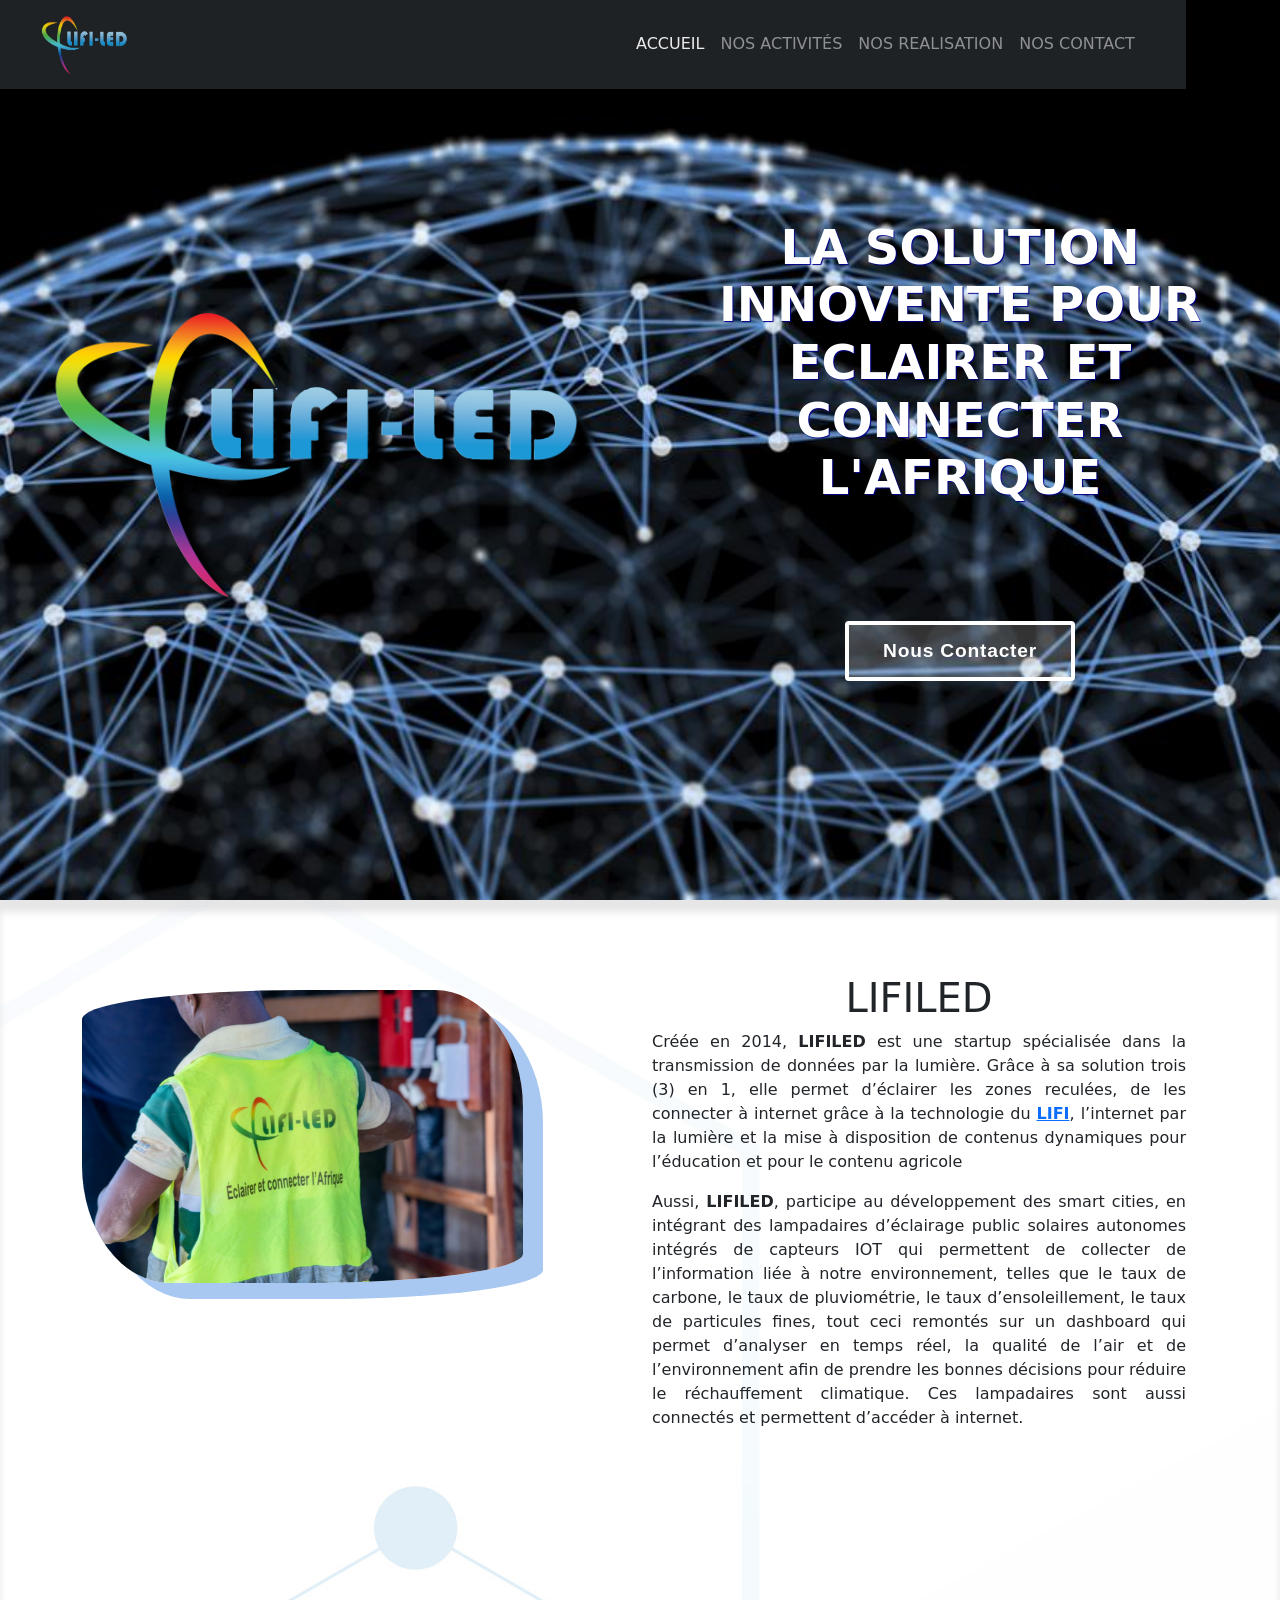
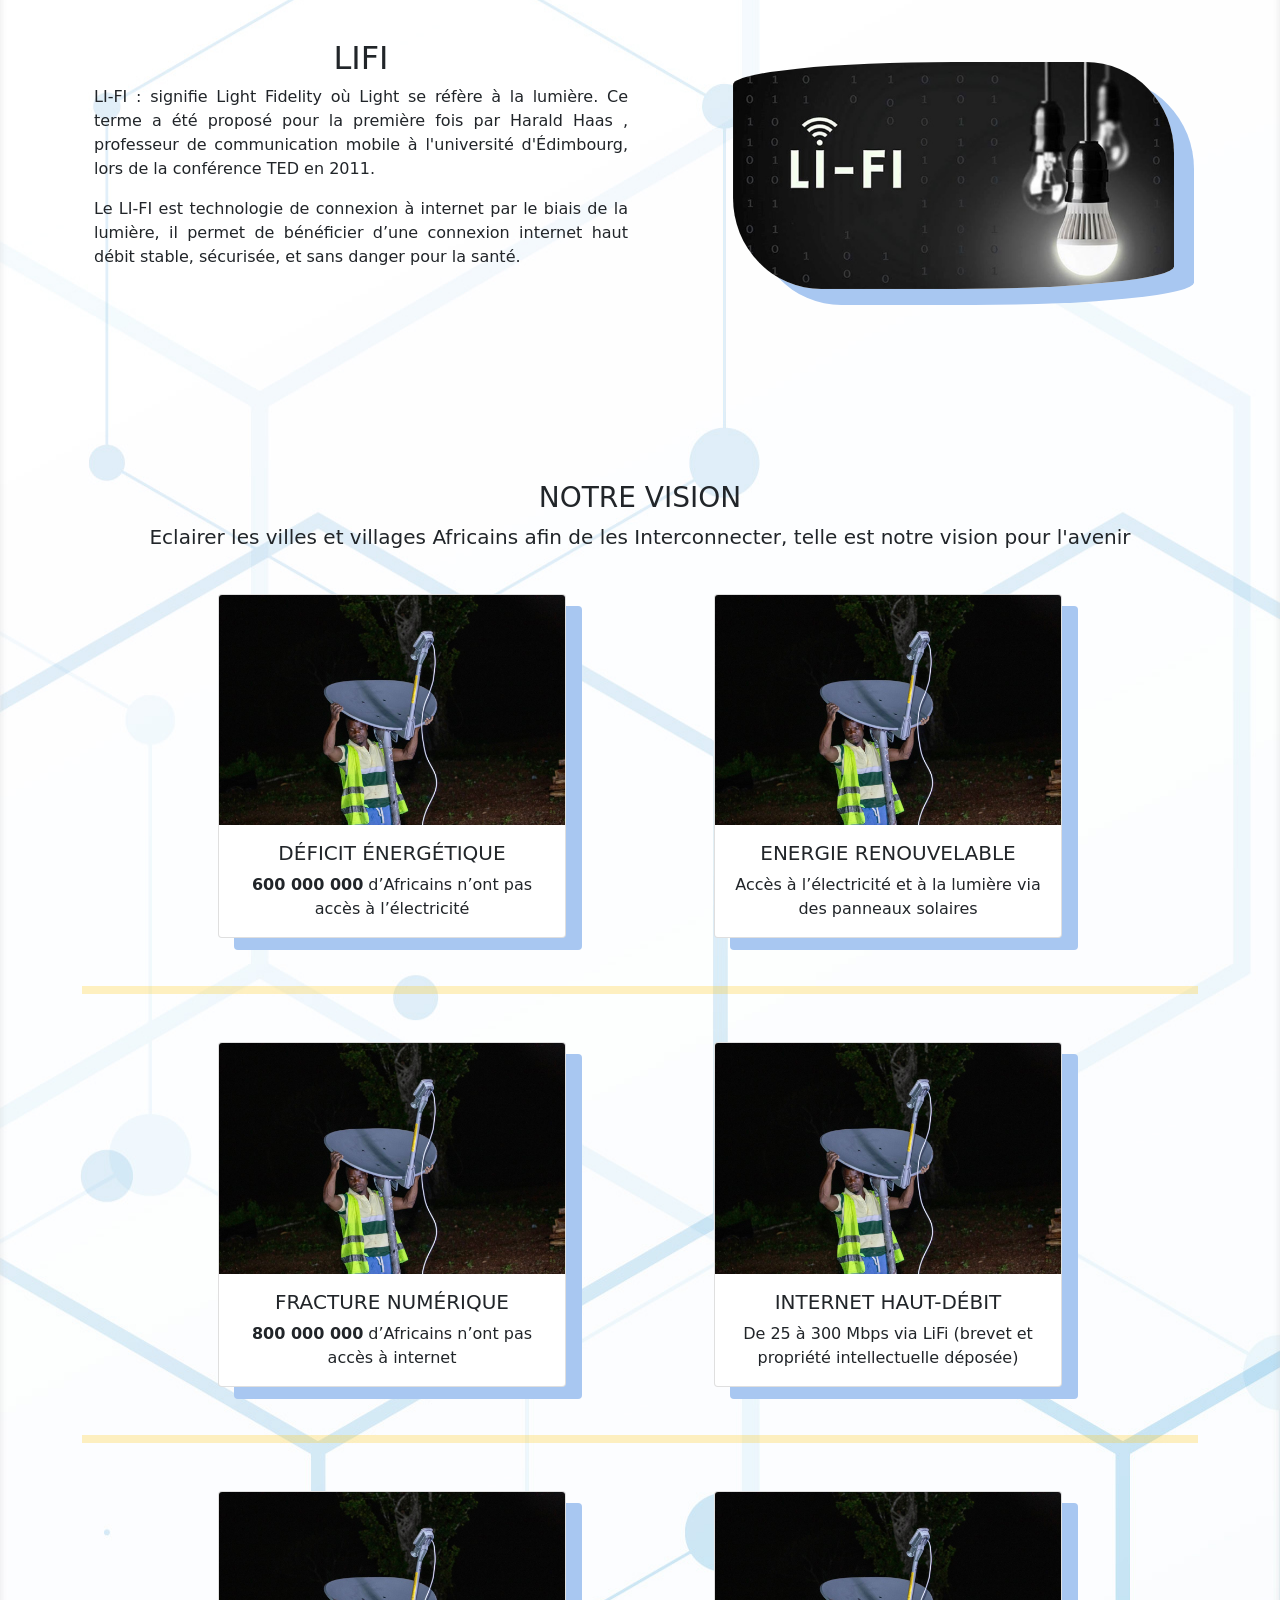
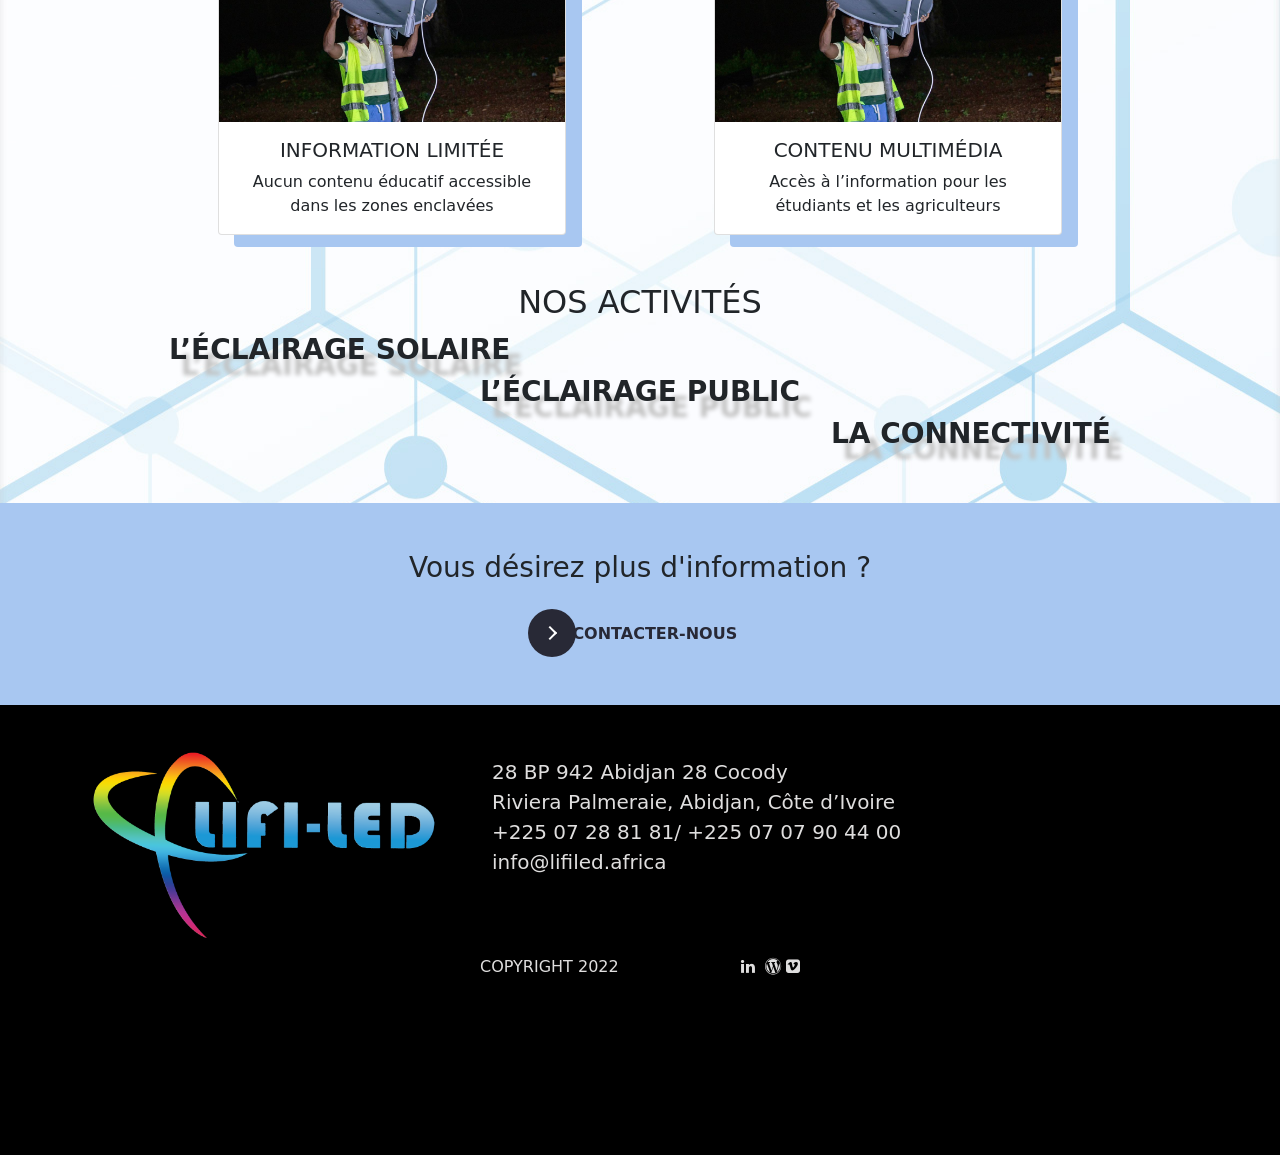
<file: index.html>
<!DOCTYPE html>
<html lang="en">
<head>
    <meta charset="UTF-8">
    <meta http-equiv="X-UA-Compatible" content="IE=edge">
    <meta name="viewport" content="width=device-width, initial-scale=1.0">
    <link rel="stylesheet" type="text/css" href="boot/css/bootstrap.css">
	<link rel="stylesheet" type="text/css" href="css/style.css">
	<link rel="stylesheet" type="text/css" href="fa/css/font-awesome.min.css">
    <link rel="stylesheet" href="style_tafh.css">
    <link rel="stylesheet" href="css/anim_btn.css">
    <link rel="stylesheet" href="css/btn_2.css">
    <link rel="stylesheet" href="css/trans.css">
    <script src="js/jquery-3.6.1.min.js"></script>
    <script>
        $("nav").hide();
    </script>
    <title>LIFILED</title>
</head>
<body>

    <nav class="navbar navbar-expand-lg fixed-top navbar-dark bg-dark scroll_animate">
        <div class="container">
            <button class="navbar-toggler" type="button" data-bs-toggle="collapse" data-bs-target="#navbarTogglerDemo03" aria-controls="navbarTogglerDemo03" aria-expanded="false" aria-label="Toggle navigation">
                <span class="navbar-toggler-icon"></span>
            </button>
            <a href="#" class="navbar-brand">
                <img src="img/LOGO-LIFILED.png" width="100" height="70">
            </a>
            <div class="collapse navbar-collapse" id="navbarTogglerDemo03">
                <!-- <form class="d-flex" role="search">
                    <input class="form-control me-2" type="search" placeholder="Search" aria-label="Search">
                    <button class="btn btn-outline-success" type="submit">Search</button>
                </form> -->
                <ul class="navbar-nav ms-auto me-2 mb-2 mb-lg-0">
                    <li class="nav-item">
                        <a class="nav-link text-uppercase active" aria-current="page" href="#">Accueil</a>
                    </li>
                    <li class="nav-item">
                        <a class="nav-link text-uppercase" href="#">Nos activités</a>
                    </li>
                    <li class="nav-item">
                        <a class="nav-link text-uppercase" href="#">Nos realisation</a>
                    </li>
                    <li class="nav-item">
                        <a class="nav-link text-uppercase" href="#">Nos contact</a>
                    </li>
                </ul>
            </div>
        </div>
      </nav>

	<!-- <div class="container head1" id="eccueil"></div> -->
     <!-- SECTION BANNER  -->
    <div class="container-fluid px-0 m-0 banner ">
        <div class="row m-0 h-100">
            <div class="col-sm-12 col-md-6 d-flex align-items-center jusstify-content-center">
                <img src="./assets/images/logo.png" class="img-fluid" alt="Logo LIFILED">
            </div>
            <div class="col-sm-12 col-md-6 h text-capitalize d-flex flex-column align-items-center justify-content-center">
                <div class="h-75 d-flex flex-column align-items-center justify-content-evenly">
                    <h1 class="display-5 text-uppercase">la solution innovente pour eclairer et connecter l'Afrique</h1>

                    <!-- <a href="" class="btn btn-lg btn-danger">En savoir plus</a> -->
                    
                    <a href="#contactus" class="btn draw-border">Nous Contacter</a>

                </div>
            </div>
        </div>
        <div class="row">

        </div>
    </div>
    <main>
        <div class="container red0">
            <div class="row hd-75">
                <div class="col-md-12 col-lg-5 h-100 my-auto">
                    <img src="assets/images/about.jpeg" class="imglifiled2 img-fluid">
                </div>
                <div class="col-md-12 col-lg-6 ms-auto pr h-100 mt-md-5">
                    <h1 class="text-center">LIFILED</h1>
                    <p class="fs-6 text-justify">Créée en 2014, <strong>LIFILED</strong> est une startup spécialisée dans la transmission de données
                        par la lumière. Grâce à sa solution trois (3) en 1, elle permet d’éclairer les zones
                        reculées, de les connecter à internet grâce à la technologie du <a href=""><strong>LIFI</strong></a>, l’internet par la
                        lumière et la mise à disposition de contenus dynamiques pour l’éducation et pour le
                        contenu agricole
                    </p>
                    <p class="fs-6 text-justify">
                        Aussi, <strong>LIFILED</strong>, participe au développement des smart cities, en intégrant des
                        lampadaires d’éclairage public solaires autonomes intégrés de capteurs IOT qui
                        permettent de collecter de l’information liée à notre environnement, telles que le taux de
                        carbone, le taux de pluviométrie, le taux d’ensoleillement, le taux de particules fines,
                        tout ceci remontés sur un dashboard qui permet d’analyser en temps réel, la qualité de
                        l’air et de l’environnement afin de prendre les bonnes décisions pour réduire le
                        réchauffement climatique. Ces lampadaires sont aussi connectés et permettent
                        d’accéder à internet.
                    </p>
                </div>
            </div>
        </div>
        <div class="container red0 mt-4 md_margin_bottom">
            <div class="row hd-50">
                <div class="col-md-12 col-lg-6 pr h-100">
                    <h2 class="text-center">LIFI</h2>
                    <p class="fs-6 text-justify">LI-FI :  signifie Light Fidelity où Light se réfère à la lumière. 
                        Ce terme a été proposé pour la première fois par Harald Haas , professeur de 
                        communication mobile à l'université d'Édimbourg, lors de la conférence TED en 2011. 
                    </p>
                    <p class="fs-6">
                        Le LI-FI est technologie de connexion à internet par le biais de la lumière, 
                        il permet de bénéficier d’une connexion internet haut débit stable, sécurisée, 
                        et sans danger pour la santé.
                    </p>
                </div>
                <div class="col-md-12 col-lg-5 h-100 my-auto ms-auto ">
                    <img src="assets/images/lifi.jpg" class="imglifiled2 img-fluid">
                </div>
            </div>
        </div>

        <div class="container-da red0 text-center ">
            <div class="row">
                <h3 class="bordder">NOTRE VISION</h3> 
                <p class="fs-5 text-center">
                    Eclairer les villes et villages Africains afin de les Interconnecter, 
                    telle est notre vision pour l'avenir
                </p>
            </div>
        </div>	
        
        <div class="container text-center red0" id="Produit">
            <div class="row d-flex justify-content-evenly">
                <div class="col-md-6 col-lg-4">
                    <div class="card rounded rounded-4 trans_left" >
                        <img src="img/lifiled3.jpeg" class="card-img-top" alt="...">
                        <div class="card-body">
                            <h5 class="card-title">DÉFICIT	ÉNERGÉTIQUE</h5>
                            <p class="card-text text-center"> 
                                <strong>600 000 000</strong>  d’Africains n’ont pas accès à l’électricité
                            </p>
                        </div>
                    </div>
                </div>
                <div class="col-md-6 col-lg-4 md_margin_bottom">
                    <div class="card rounded rounded-4 trans_right" >
                        <img src="img/lifiled3.jpeg" class="card-img-top" alt="...">
                        <div class="card-body">
                            <h5 class="card-title">ENERGIE	RENOUVELABLE</h5>
                            <p class="card-text text-center"> 
                                Accès à l’électricité et à la lumière via des panneaux solaires
                            </p>
                        </div>
                    </div>
                </div>
            </div>
            
            <hr class="my-5 py-1 text-warning">

            <div class="row d-flex justify-content-evenly">
                <div class="col-md-6 col-lg-4">
                    <div class="card rounded rounded-4 trans_left" >
                        <img src="img/lifiled3.jpeg" class="card-img-top" alt="...">
                        <div class="card-body">
                            <h5 class="card-title">FRACTURE NUMÉRIQUE</h5>
                            <p class="card-text text-center"> 
                               <strong>800 000 000</strong> d’Africains n’ont pas accès à internet
                            </p>
                        </div>
                    </div>
                </div>
                <div class="col-md-6 col-lg-4 md_margin_bottom">
                    <div class="card rounded rounded-4 trans_right" >
                        <img src="img/lifiled3.jpeg" class="card-img-top" alt="...">
                        <div class="card-body">
                            <h5 class="card-title">INTERNET HAUT-DÉBIT</h5>
                            <p class="card-text text-center"> 
                                De 25 à 300 Mbps via LiFi (brevet et propriété intellectuelle déposée)
                            </p>
                        </div>
                    </div>
                </div>
            </div>

            <hr class="my-5 py-1 text-warning">
            
            <div class="row d-flex justify-content-evenly">
                <div class="col-md-6 col-lg-4">
                    <div class="card rounded rounded-4 trans_left" >
                        <img src="img/lifiled3.jpeg" class="card-img-top" alt="...">
                        <div class="card-body">
                            <h5 class="card-title">INFORMATION LIMITÉE</h5>
                            <p class="card-text text-center"> 
                                Aucun contenu éducatif accessible dans les zones enclavées
                            </p>
                        </div>
                    </div>
                </div>
                <div class="col-md-6 col-lg-4 md_margin_bottom">
                    <div class="card rounded rounded-4 trans_right" >
                        <img src="img/lifiled3.jpeg" class="card-img-top" alt="...">
                        <div class="card-body">
                            <h5 class="card-title">CONTENU	MULTIMÉDIA</h5>
                            <p class="card-text text-center"> 
                                Accès à l’information pour les étudiants et les agriculteurs
                            </p>
                        </div>
                    </div>
                </div>
            </div>
        </div>

        <div class="row mt-5 mb-2">
            <div class="col-md-12">
                <h2 class="text-uppercase text-center">Nos activités</h2>
                <div class="w-75 mx-auto d-flex flex-column domain justify-content-evenly om">
                    <span class="fs-3 text-uppercase me-auto fw-bold">L’éclairage solaire</span>
                    <span class="fs-3 text-uppercase mx-auto fw-bold">L’éclairage public</span>
                    <span class="fs-3 text-uppercase ms-auto fw-bold">La connectivité</span>
                </div>
            </div>
        </div>

        <div class="row d-flex bg-blue text-center mt-5 py-5" id="contactus">
            <h3 class="mb-4">Vous désirez plus d'information ?</h3>
            <div id="container ">
                <button class="learn-more">
                    <span class="circle" aria-hidden="true">
                        <span class="icon arrow"></span>
                    </span>
                    <span class="button-text">Contacter-Nous</span>
                </button>
            </div>
        </div>
    </main>
    <!-- <footer>
    <div class="container formulaire text-center bg-dark mt-5 ">
        <div class="row">
            <div class="col-md-6 e">
                <p>LIFILED</p>
            </div>
            <div class="col-md-6 e">
                <i class="fa fa-linkedin"></i>
                <i class="fa fa-linkedinfa-youtube-play"></i>
                <i class="fa fa-wordpress"></i>
                <i class="fa fa-vimeo-square"></i>
                <p>COPYRIGHT 2022</p>
            </div>
        </div>
    </div>
</footer> -->
    <footer class="py-4">
        <div class="row justify-content-center">
            <div class="col-md-12 col-lg-4">
                <img src="assets/images/logo.png" class="img-fluid" alt="">
            </div>
            <div class="col-md-12 col-lg-7  d-flex align-items-center">
                <p class="fs-5 my-auto h-75">
                    28 BP 942 Abidjan 28 Cocody  <br>
                    Riviera Palmeraie, Abidjan, Côte d’Ivoire <br>
                    +225 07 28 81 81/ +225 07 07 90 44 00 <br>
                    info@lifiled.africa
                </p>
            </div>
        </div>
        <div class="d-flex justify-content-between w-25 mx-auto">
            <p>COPYRIGHT 2022</p>
            <div>
                <i class="fa fa-linkedin"></i>
                <i class="fa fa-linkedinfa-youtube-play"></i>
                <i class="fa fa-wordpress"></i>
                <i class="fa fa-vimeo-square"></i>
            </div>
        </div>
    </footer>
    
	<script type="text/javascript" src="boot/js/bootstrap.bundle.min.js"></script>
    <script src="js/nav.js"></script>

</body>
</html>
</file>
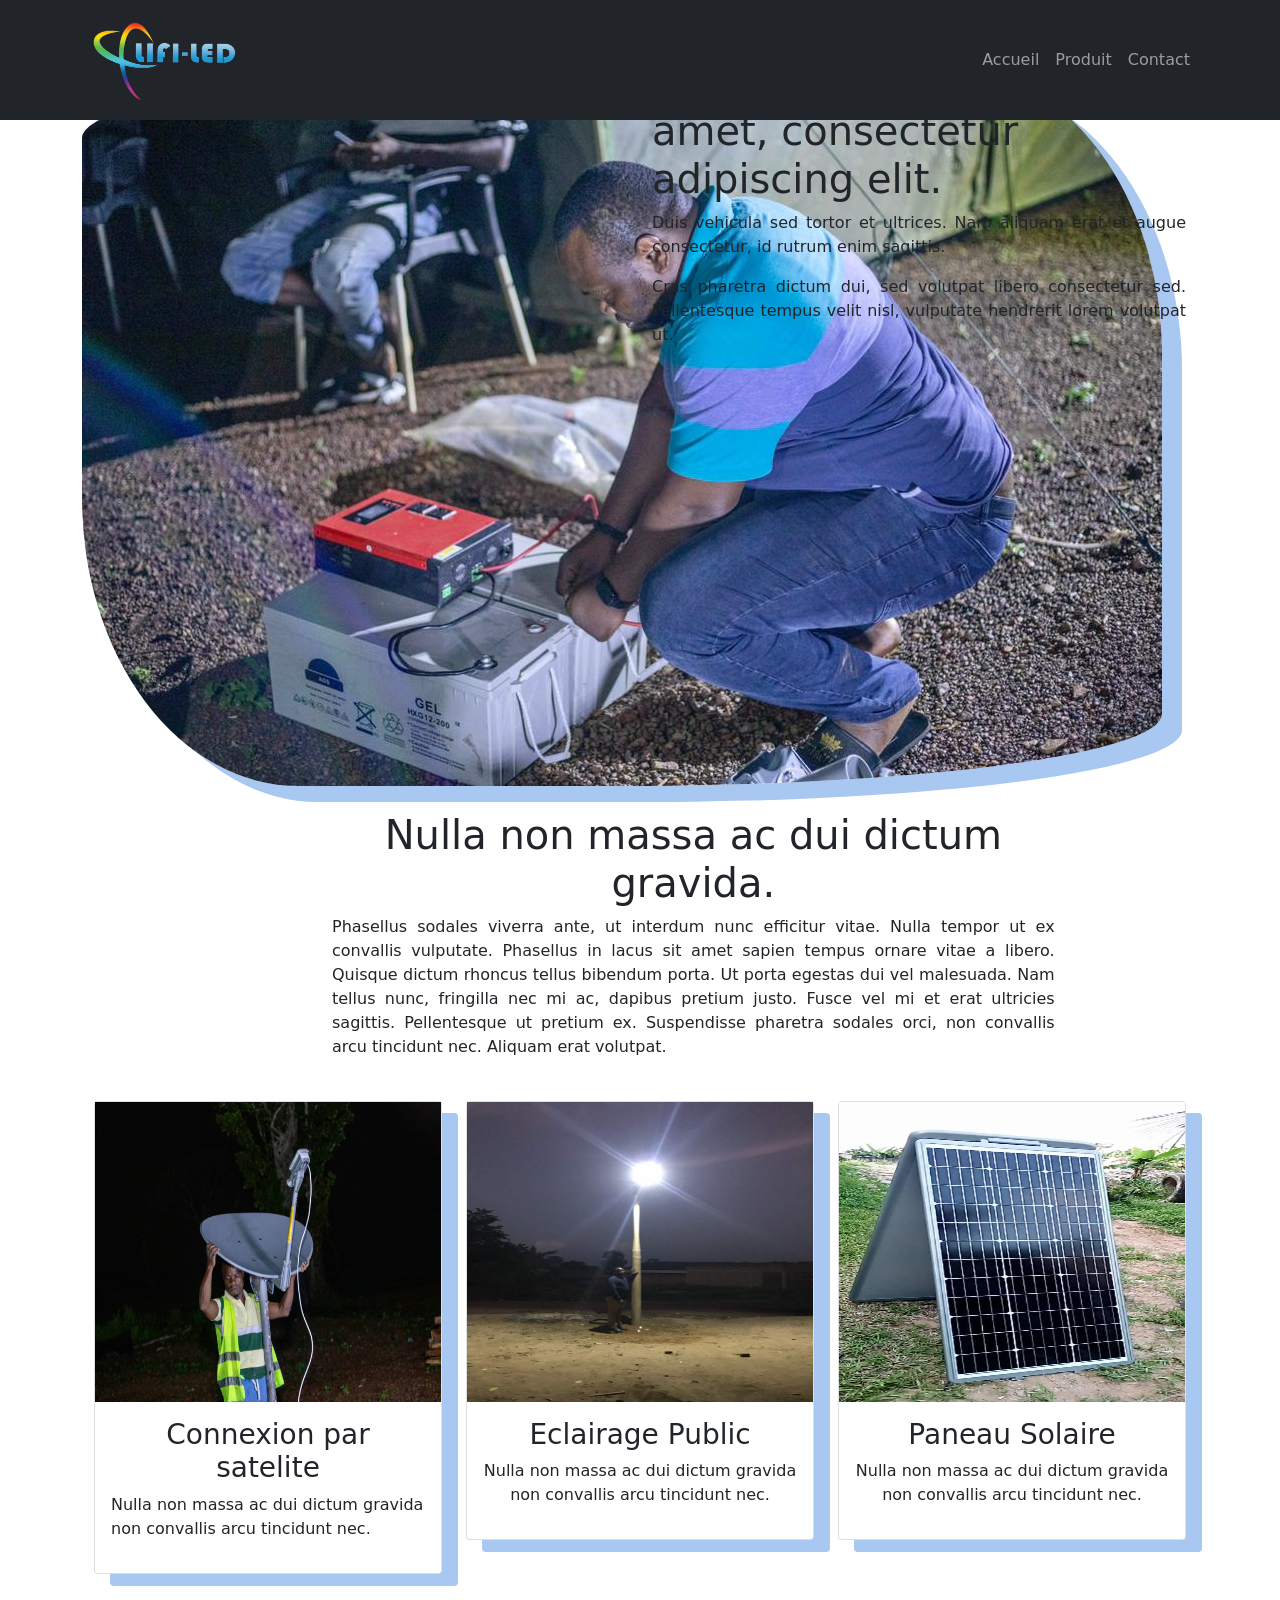
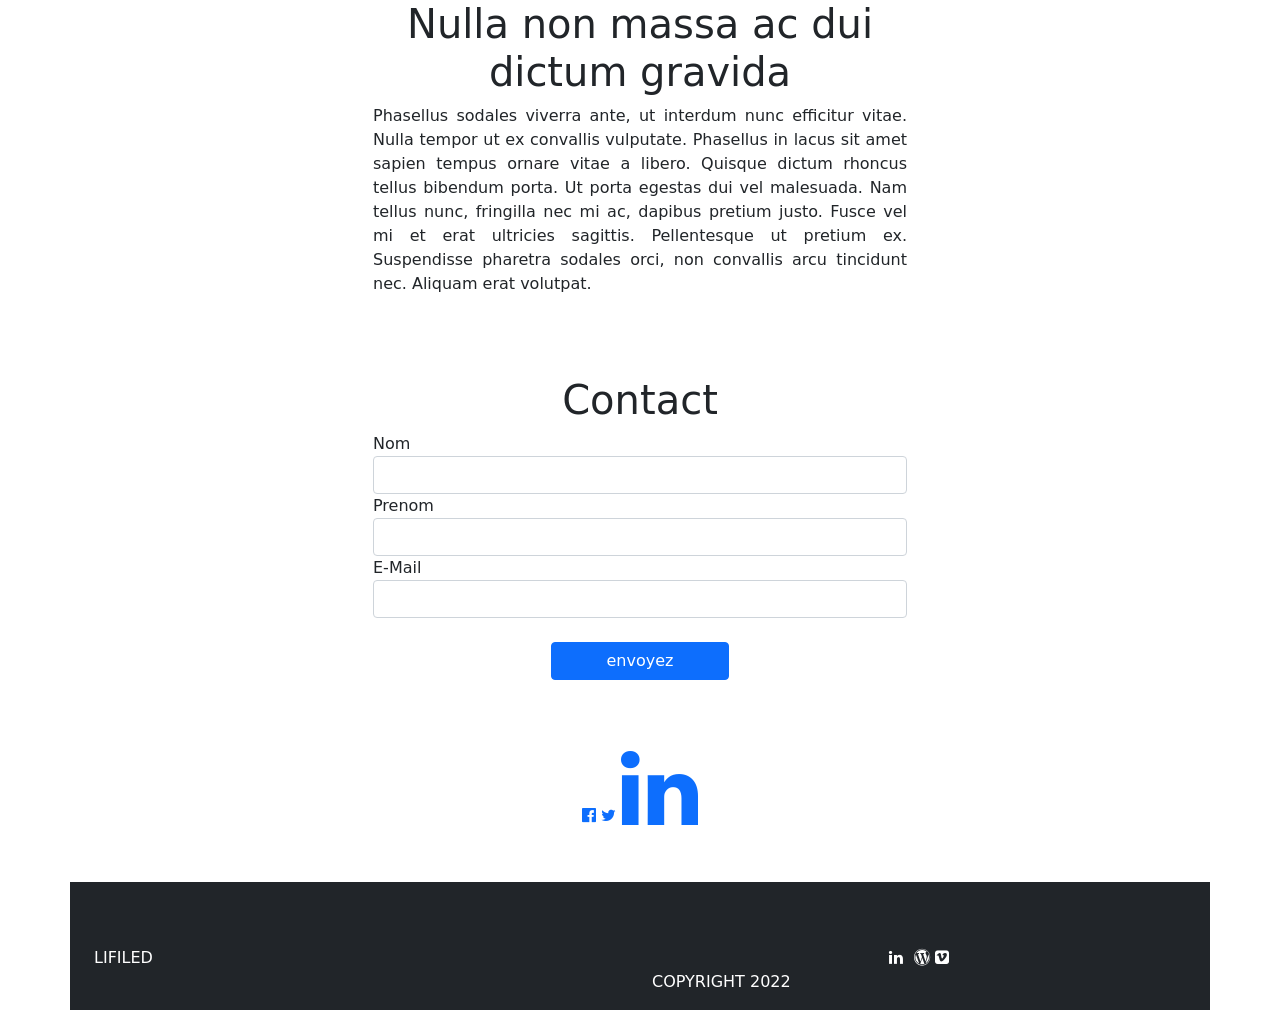
<file: index_old.html>
<!DOCTYPE html>
<html>
<head>
	<title>LIFILED</title>
	<link rel="stylesheet" type="text/css" href="boot/css/bootstrap.min.css">
	<link rel="stylesheet" type="text/css" href="css/style.css">
	<link rel="stylesheet" type="text/css" href="fa/css/font-awesome.min.css">
</head>
<body>
	<div class="navbar navbar-expand fixed-top bg-dark navbar-dark">
		<div class="container">
			<a href="#" class="navbar-brand"><img src="img/LOGO-LIFILED.png" style="width: 25%;"></a>
			<ul class="navbar-nav">
				<li class="nav-item"><a href="#eccueil" class="nav-link" >Accueil</a></li>
				<li class="nav-item"><a href="#Produit" class="nav-link">Produit</a></li>
				<li class="nav-item"><a href="#Contact" class="nav-link">Contact</a></li>
			</ul>
		</div>
	</div>

	<div class="container head1" id="eccueil"></div>

	<div class="container red0">
		<div class="row">
			<div class="col-md-6">
				<img src="img/lifiled2.jpeg" class="imglifiled2">
			</div>
			<div class="col-md-6 pr">
				<h1>Lorem ipsum dolor sit amet, consectetur adipiscing elit.</h1>
				<p>Duis vehicula sed tortor et ultrices. Nam aliquam erat et augue consectetur, id rutrum enim sagittis.</p>
				<p>Cras pharetra dictum dui, sed volutpat libero consectetur sed. Pellentesque tempus velit nisl, vulputate hendrerit lorem volutpat ut.</p>
			</div>
		</div>
	</div>

	<div class="container-da red0 text-center ">
		<div class="row ">
			<div class="col-md-7 offset-md-3">
				<h1 >Nulla non massa ac dui dictum gravida.</h1>
				<p>Phasellus sodales viverra ante, ut interdum nunc efficitur vitae. Nulla tempor ut ex convallis vulputate. 
					Phasellus in lacus sit amet sapien tempus ornare vitae a libero. Quisque dictum rhoncus tellus bibendum porta. Ut porta egestas dui vel malesuada. Nam tellus nunc, fringilla nec mi ac, dapibus pretium justo. Fusce vel mi et erat ultricies sagittis. Pellentesque ut pretium ex. 
					Suspendisse pharetra sodales orci, non convallis arcu tincidunt nec. Aliquam erat volutpat.
				</p>
			</div>
		</div>
	</div>	

									<!--3 container-->
	<div class="container text-center red0" id="Produit">
		<div class="row">
			<div class="col-md-4">
				<div class="card "> 
					<img src="img/lifiled3.jpeg" class="imglifiled">
					<div class="card-body">
						<h3>Connexion par satelite</h3>
						<p> Nulla non massa ac dui dictum gravida<br>non convallis arcu tincidunt nec.</p>
					</div>
				</div>
			</div>
			<div class="col-md-4">
				<div class="card"> 
					<img src="img/ECLAIRAGE PUBLIC MAT DECHET PLASTIQUE.jpg" class="imglifiled">
					<div class="card-body">
						<h3>Eclairage Public</h3>
						Nulla non massa ac dui dictum gravida<br>non convallis arcu tincidunt nec.</p>
					</div>
				</div>
			</div>
			<div class="col-md-4">
				<div class="card"> 
					<img src="img/paneausolaire.jpeg" class="imglifiled">
					<div class="card-body">
						<h3>Paneau Solaire</h3>
						Nulla non massa ac dui dictum gravida<br>non convallis arcu tincidunt nec.</p>
					</div>
				</div>
			</div>
		</div>
	</div>

	<div class="container red0 text-center">
		<div class="row">
			<div class="col-md-6 offset-md-3">
				<h1>Nulla non massa ac dui dictum gravida</h1>
				<p>Phasellus sodales viverra ante, ut interdum nunc efficitur vitae. Nulla tempor ut ex convallis vulputate. 
					Phasellus in lacus sit amet sapien tempus ornare vitae a libero. Quisque dictum rhoncus tellus bibendum porta. Ut porta egestas dui vel malesuada. Nam tellus nunc, fringilla nec mi ac, dapibus pretium justo. Fusce vel mi et erat ultricies sagittis. Pellentesque ut pretium ex. 
					Suspendisse pharetra sodales orci, non convallis arcu tincidunt nec. Aliquam erat volutpat.
				</p>
			</div>
		</div>
	</div>

	<div class="container formulaire" id="Contact">
		<div class="row">
			<div class="col-md-6 offset-md-3">
				<h1 class="text-center">Contact</h1>
				<form >
					<div class="form-group">
						<label>Nom</label><br>
						<input type="text" name="" class="form-control">
					</div>
					<div class="form-group">
						<label>Prenom</label><br>
						<input type="text" name="" class="form-control">
					</div>
					<div class="form-group">
						<label>E-Mail</label><br>
						<input type="email" name="" class="form-control">
					</div>
					<button type="submit" class="btn btn-primary mt-4 text-center col-md-4 offset-md-4">envoyez</button>
				</form>
			</div>
		</div>
	</div>

	<div class="container formulaire text-center">
		<div class="row">
			<div class="col-md-4 offset-md-4">
				<a href="https://web.facebook.com/Lifiled.af/?_rdc=1&_rdr"><i class="fa fa-facebook-official icon"></i></a>
					<a href="https://twitter.com/lifiled?lang=fr"><i class="fa fa-twitter icon"></i></a>
					<a href="https://www.linkedin.com/company/lifi-led-c%C3%B4te-d'ivoire/?originalSubdomain=ci"><i class="fa fa-linkedin" style="font-size:90px"></i></a>
			</div>
		</div>
	</div>

	<div class="container formulaire text-center bg-dark mt-5 ">
		<div class="row">
			<div class="col-md-6 e">
				<p>LIFILED</p>
			</div>
			<div class="col-md-6 e">
				<i class="fa fa-linkedin"></i>
				<i class="fa fa-linkedinfa-youtube-play"></i>
				<i class="fa fa-wordpress"></i>
				<i class="fa fa-vimeo-square"></i>
				<p>COPYRIGHT 2022</p>
			</div>
		</div>
	</div>

	


	
	<script type="text/javascript" src="boot/js/bootstrap.bundle.min.js"></script>

</body>
</html>
</file>
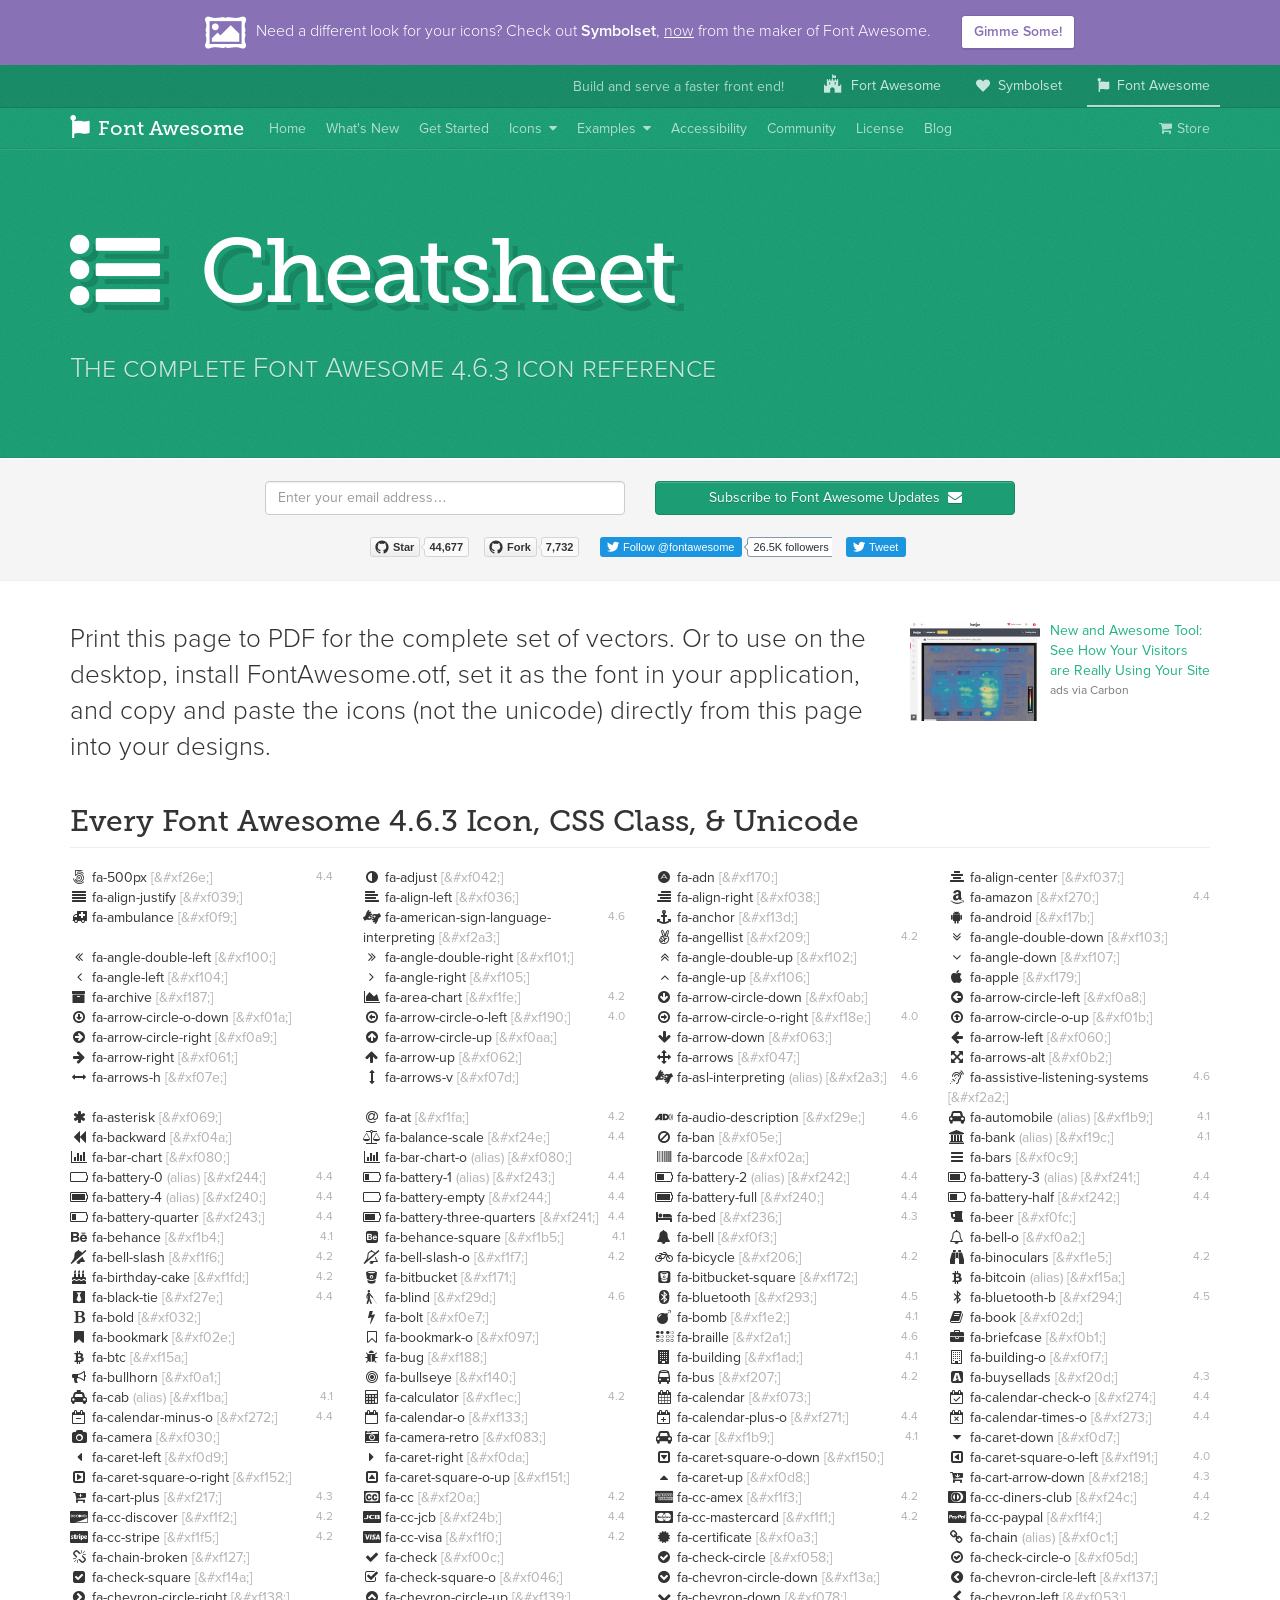
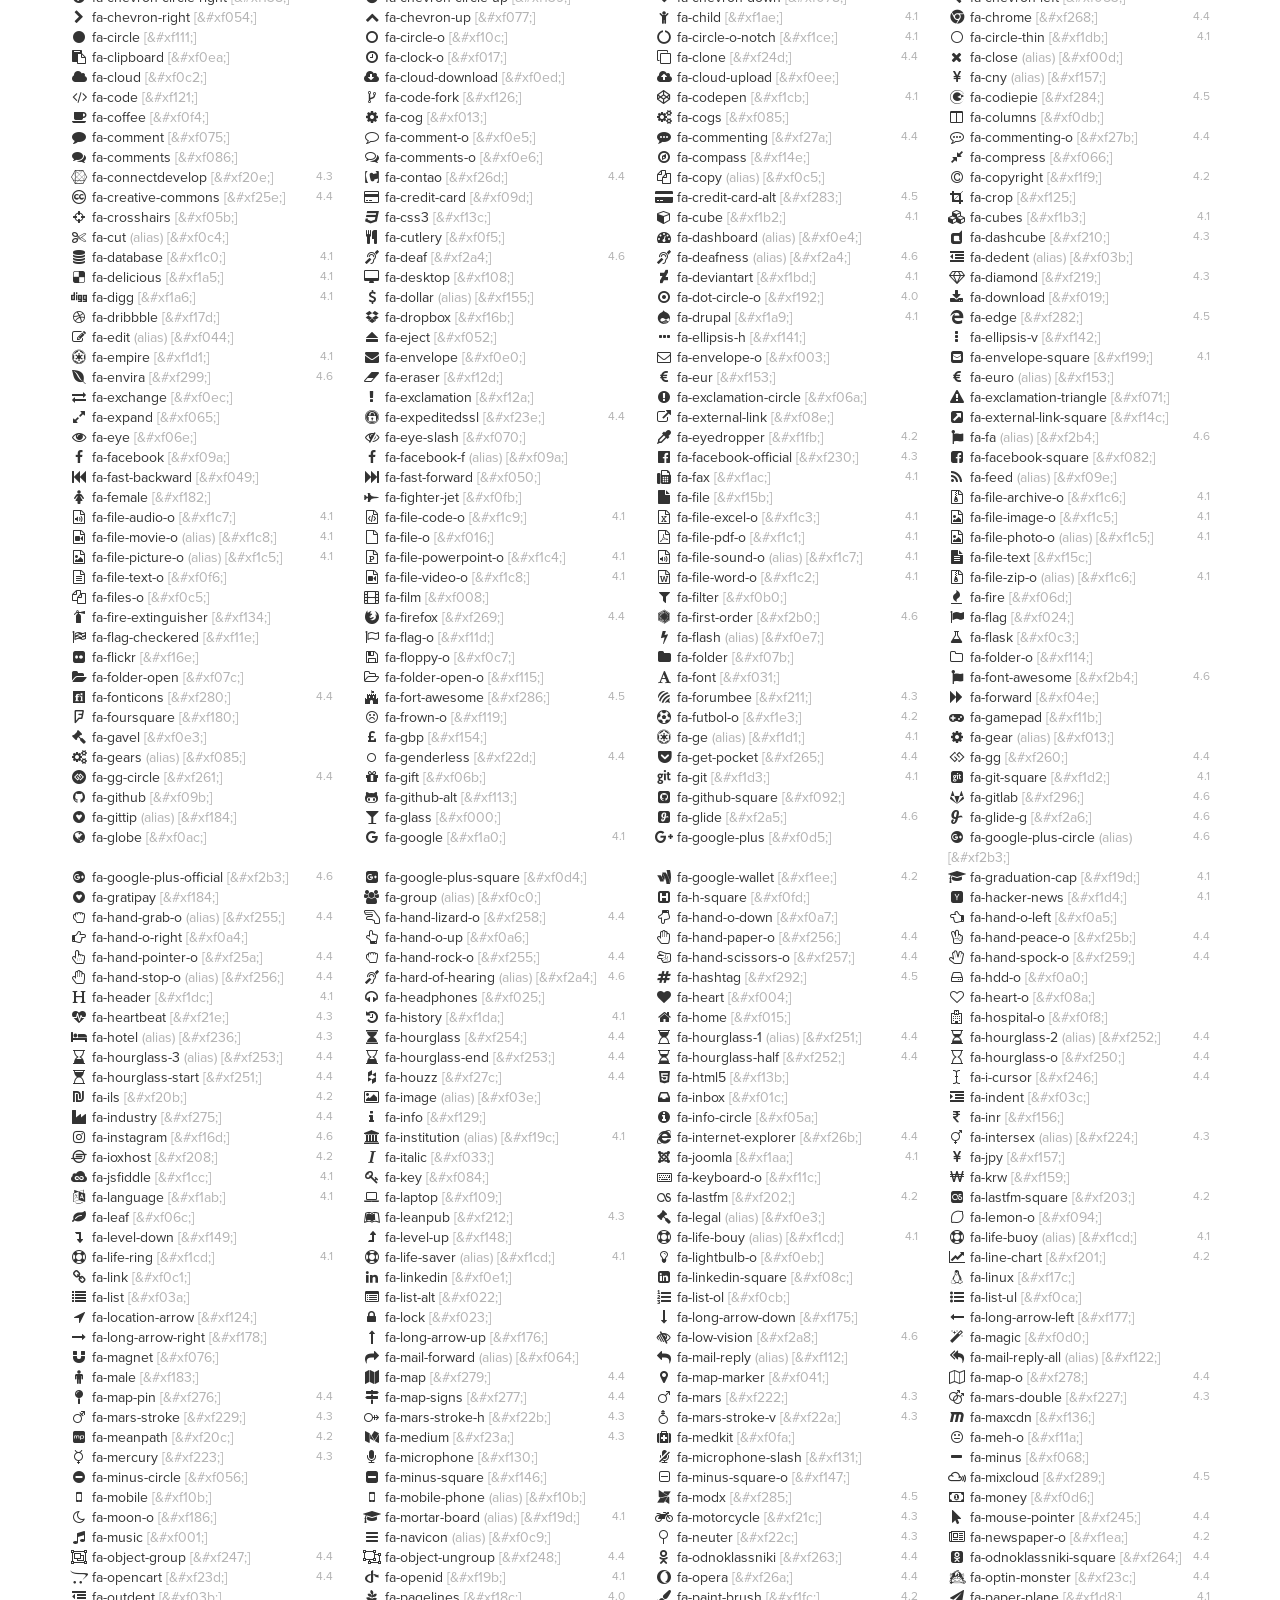
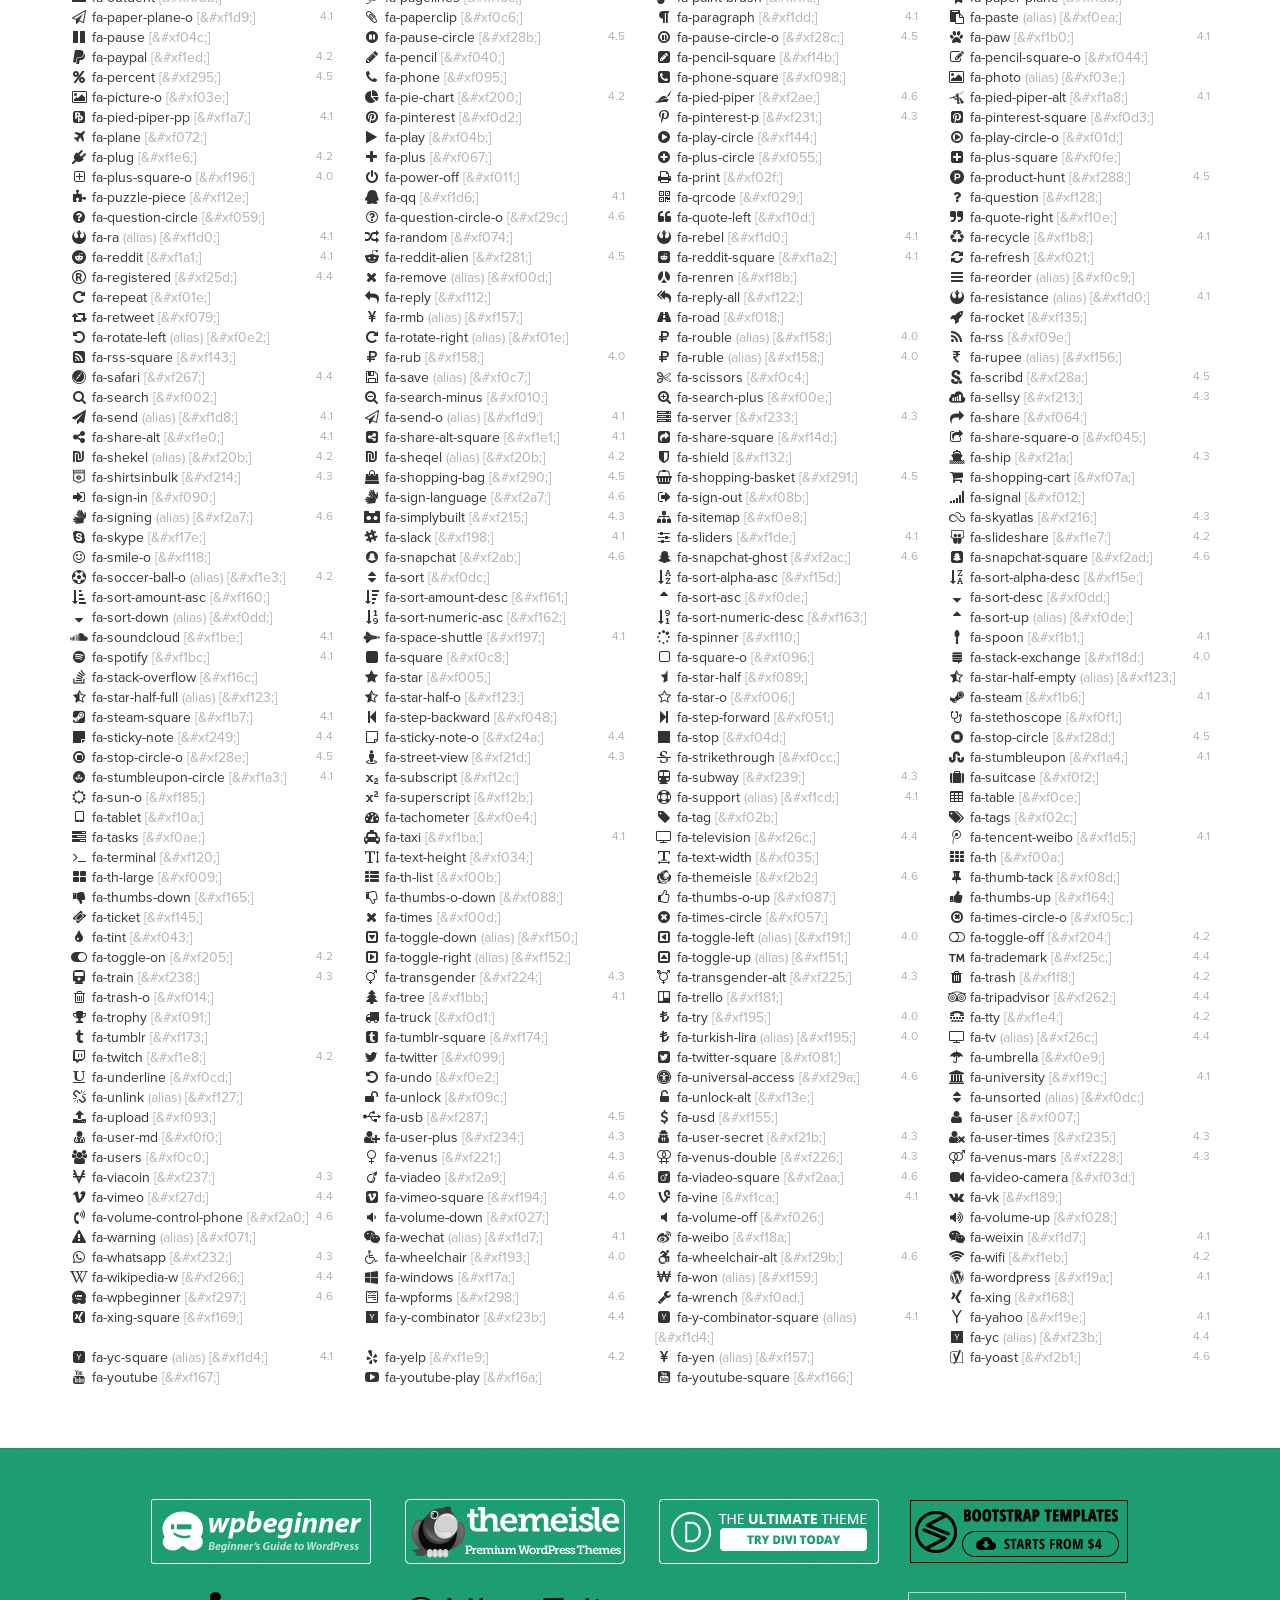
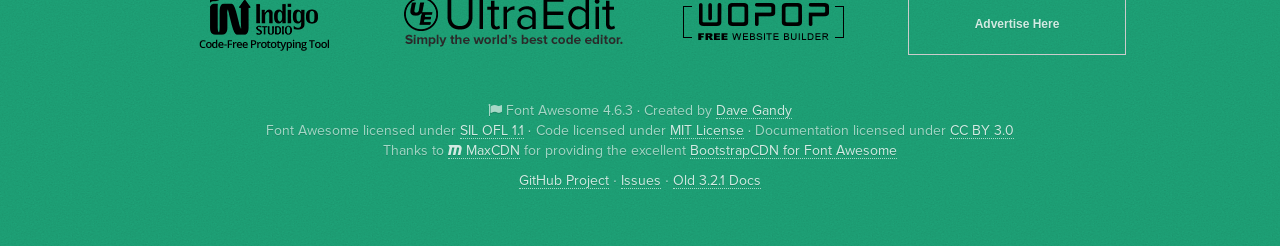
<file: fa/docs/Font Awesome Cheatsheet.html>
<!DOCTYPE html>
<!-- saved from url=(0033)http://fontawesome.io/cheatsheet/ -->
<html lang="en" class="wf-fontawesomesite-n4-active wf-active"><head><meta http-equiv="Content-Type" content="text/html; charset=UTF-8">
  <!-- Basic Page Needs
 ================================================== -->
  
  <meta name="viewport" content="width=device-width,initial-scale=1">
  <meta name="description" content="Font Awesome, the iconic font and CSS framework">
  <meta name="author" content="Dave Gandy">
  <meta http-equiv="X-UA-Compatible" content="IE=edge">
  <link rel="shortcut icon" href="http://fontawesome.io/assets/ico/favicon.ico">

  <title>Font Awesome Cheatsheet</title>

  <!-- CSS
  ================================================== -->
  <link rel="stylesheet" href="./Font Awesome Cheatsheet_files/site.css">
  <link rel="stylesheet" href="./Font Awesome Cheatsheet_files/pygments.css">
  <link rel="stylesheet" href="faws/css/font-awesome.min.css">

  <!--[if lt IE 9]>
    <script src="../assets/js/html5shiv.js"></script>
    <script src="../assets/js/respond.min.js"></script>
  <![endif]-->

  <script async="" src="./Font Awesome Cheatsheet_files/fbevents.js.download"></script><script src="./Font Awesome Cheatsheet_files/bsa.js.download"></script><script src="./Font Awesome Cheatsheet_files/ga.js.download"></script><script src="./Font Awesome Cheatsheet_files/webfontloader.js.download"></script><script src="./Font Awesome Cheatsheet_files/ffe176a3.js.download"></script>

  <script>
    var _gaq = _gaq || [];
    _gaq.push(['_setAccount', 'UA-30136587-1']);
    _gaq.push(['_trackPageview']);

    (function() {
      var ga = document.createElement('script');
      ga.src = 'https://www.google-analytics.com/ga.js';
      var s = document.scripts[0];
      s.parentNode.insertBefore(ga, s);
    })();
  </script>
<link rel="stylesheet" href="./Font Awesome Cheatsheet_files/ffe176a3.css" media="all"><script id="_carbonads_projs" type="text/javascript" src="./Font Awesome Cheatsheet_files/C6AILKT.json"></script><script type="text/javascript" id="_bsap_js_b1146e3f9fa32a794fc6d2c7be47ece8" src="./Font Awesome Cheatsheet_files/s_b1146e3f9fa32a794fc6d2c7be47ece8.js.download" async="async"></script><script type="text/javascript" src="./Font Awesome Cheatsheet_files/pro.js.download" id="_bsap_premium_pro"></script><script type="text/javascript" id="_bsaPRO_js" src="./Font Awesome Cheatsheet_files/saved_resource" async="async"></script><script type="text/javascript" charset="utf-8" async="" src="./Font Awesome Cheatsheet_files/button.9c9dd7044dfaf420ee068697fbf32302.js.download"></script></head>
<body class="font-awesome ">
  <script>
    (function(){
      var bsa = document.createElement('script');
      bsa.src = 'https://s3.buysellads.com/ac/bsa.js';
      var s = document.scripts[0];
      s.parentNode.insertBefore(bsa, s);
    })();
  </script>
  <div id="wrap"> <!-- necessary for sticky footer. wrap all content except footer -->
    <div class="hidden-print symbolset collapse in" id="banner" aria-expanded="true">
  <div class="container">
    <div class="message-container">
      <div class="tagline">
        <span id="rotating-message"><i class="fas fas-curate fas-2x valign-middle margin-right" aria-hidden="true"></i>Need a different look for your icons? Check out <strong>Symbolset</strong>, <a href="https://articles.fortawesome.com/fort-awesome-acquires-symbolset-72229dab2c13">now</a> from the maker of Font Awesome.</span>
      </div>
      <div class="action">
        <a id="rotating-url" class="btn btn-primary btn-block" href="https://symbolset.com/?utm_source=font_awesome_homepage&amp;utm_medium=display&amp;utm_content=ad_2_different_look&amp;utm_campaign=promo_4.6_update">Gimme Some!</a>
      </div>
    </div>
  </div>
</div>

<div class="navbar navbar-org navbar-static-top">
  <div class="container">
    <ul class="nav navbar-nav navbar-right">
      <li>
        <a href="http://fortawesome.com/start?utm_source=font_awesome_navbar&amp;utm_medium=display&amp;utm_content=font_awesome_navbar&amp;utm_campaign=promo_4.6_update" data-toggle="tooltip" data-container="body" data-placement="bottom" data-html="true" title="" data-original-title="Take your front end game&lt;br&gt;to the next level!">
          <i class="fa fa-fort-awesome fa-lg valign-baseline"></i>&nbsp;
          Fort Awesome
        </a>
      </li>
      <li>
        <a href="http://symbolset.com/?utm_source=font_awesome_navbar&amp;utm_medium=display&amp;utm_content=font_awesome_navbar&amp;utm_campaign=promo_4.6_update" data-toggle="tooltip" data-container="body" data-placement="bottom" data-html="true" title="" data-original-title="Get the perfect icon set!">
          <i class="fas fas-heart-ss" aria-hidden="true"></i>&nbsp;
          Symbolset
        </a>
      </li>
      <li class="active">
        <a href="http://fontawesome.io/?utm_source=font_awesome_navbar&amp;utm_medium=display&amp;utm_content=font_awesome_navbar&amp;utm_campaign=promo_4.6_update" data-toggle="tooltip" data-container="body" data-placement="bottom" data-html="true" title="" data-original-title="The iconic font&lt;br&gt;&amp; CSS toolkit">
          <i class="fa fa-font-awesome"></i>&nbsp;
          Font Awesome</a>
      </li>
    </ul>
    <div class="navbar-text navbar-right hide-xs">Build and serve a faster front end!</div>
  </div>
</div>

<div class="navbar navbar-inverse navbar-static-top hidden-print">
  <div class="container">
    <div class="navbar-header">
      <button type="button" class="navbar-toggle" data-toggle="collapse" data-target=".navbar-collapse">
        <i class="fa fa-bars fa-lg" aria-hidden="true" title="Toggle navigation"></i>
        <span class="sr-only">Toggle navigation</span>
      </button>
      <a class="navbar-brand" href="http://fontawesome.io/"><i class="fa fa-font-awesome" aria-hidden="true"></i> Font Awesome</a>
    </div>

    <div class="navbar-collapse collapse">
      <ul class="nav navbar-nav">
        <li class="hidden-sm "><a href="http://fontawesome.io/">Home</a></li>
        <li class="hidden-sm">
          <a href="http://fontawesome.io/whats-new/">What's New</a>
        </li>
        <li class="hidden-xs hidden-md hidden-lg">
          <a href="http://fontawesome.io/whats-new/">New</a>
        </li>

        <li class="hidden-sm"><a href="http://fontawesome.io/get-started/">Get Started</a></li>
        <li class="hidden-xs hidden-md hidden-lg">
          <a href="http://fontawesome.io/get-started/">Start</a>
        </li>

        <li class="dropdown-split-left"><a href="http://fontawesome.io/icons/">Icons</a></li>
        <li class="dropdown dropdown-split-right hidden-xs">
          <a href="http://fontawesome.io/cheatsheet/#" class="dropdown-toggle" data-toggle="dropdown">
            <i class="fa fa-caret-down" aria-hidden="true" title="Toggle dropdown menu"></i>
            <span class="sr-only">Toggle dropdown menu</span>
            <span class="toggle drop down"></span>
          </a>
          <ul class="dropdown-menu pull-right">
            <li><a href="http://fontawesome.io/icons/"><i class="fa fa-flag fa-fw" aria-hidden="true"></i>&nbsp; All Icons</a></li>
            <li class="divider"></li>
            <li><a href="http://fontawesome.io/icons/#new"><i class="fa fa-wheelchair-alt fa-fw" aria-hidden="true"></i>&nbsp; New Icons in 4.6</a></li>
            <li><a href="http://fontawesome.io/icons/#web-application"><i class="fa fa-camera-retro fa-fw" aria-hidden="true"></i>&nbsp; Web Application Icons</a></li>
            <li><a href="http://fontawesome.io/icons/#accessibility"><i class="fa fa-universal-access fa-fw" aria-hidden="true"></i>&nbsp; Accessibility Icons</a></li>
            <li><a href="http://fontawesome.io/icons/#hand"><i class="fa fa-hand-spock-o fa-fw" aria-hidden="true"></i>&nbsp; Hand Icons</a></li>
            <li><a href="http://fontawesome.io/icons/#transportation"><i class="fa fa-ship fa-fw" aria-hidden="true"></i>&nbsp; Transportation Icons</a></li>
            <li><a href="http://fontawesome.io/icons/#gender"><i class="fa fa-venus fa-fw" aria-hidden="true"></i>&nbsp; Gender Icons</a></li>
            <li><a href="http://fontawesome.io/icons/#file-type"><i class="fa fa-file-image-o fa-fw" aria-hidden="true"></i>&nbsp; File Type Icons</a></li>
            <li><a href="http://fontawesome.io/icons/#spinner"><i class="fa fa-spinner fa-fw" aria-hidden="true"></i>&nbsp; Spinner Icons</a></li>
            <li><a href="http://fontawesome.io/icons/#form-control"><i class="fa fa-check-square fa-fw" aria-hidden="true"></i>&nbsp; Form Control Icons</a></li>
            <li><a href="http://fontawesome.io/icons/#payment"><i class="fa fa-credit-card fa-fw" aria-hidden="true"></i>&nbsp; Payment Icons</a></li>
            <li><a href="http://fontawesome.io/icons/#chart"><i class="fa fa-pie-chart fa-fw" aria-hidden="true"></i>&nbsp; Chart Icons</a></li>
            <li><a href="http://fontawesome.io/icons/#currency"><i class="fa fa-won fa-fw" aria-hidden="true"></i>&nbsp; Currency Icons</a></li>
            <li><a href="http://fontawesome.io/icons/#text-editor"><i class="fa fa-file-text-o fa-fw" aria-hidden="true"></i>&nbsp; Text Editor Icons</a></li>
            <li><a href="http://fontawesome.io/icons/#directional"><i class="fa fa-arrow-right fa-fw" aria-hidden="true"></i>&nbsp; Directional Icons</a></li>
            <li><a href="http://fontawesome.io/icons/#video-player"><i class="fa fa-play-circle fa-fw" aria-hidden="true"></i>&nbsp; Video Player Icons</a></li>
            <li><a href="http://fontawesome.io/icons/#brand"><i class="fa fa-facebook-official fa-fw" aria-hidden="true"></i>&nbsp; Brand Icons</a></li>
            <li><a href="http://fontawesome.io/icons/#medical"><i class="fa fa-medkit fa-fw" aria-hidden="true"></i>&nbsp; Medical Icons</a></li>
          </ul>
        </li>
        <li class="dropdown-split-left"><a href="http://fontawesome.io/examples/">Examples</a></li>
        <li class="dropdown dropdown-split-right hidden-xs">
          <a href="http://fontawesome.io/cheatsheet/#" class="dropdown-toggle" data-toggle="dropdown">
            <i class="fa fa-caret-down" aria-hidden="true" title="Toggle dropdown menu"></i>
            <span class="sr-only">Toggle dropdown menu</span>
            <span class="toggle drop down"></span>
          </a>
          <ul class="dropdown-menu pull-right">
            <li><a href="http://fontawesome.io/examples/">Examples</a></li>
            <li class="divider"></li>
            <li><a href="http://fontawesome.io/examples/#basic">Basic Icons</a></li>
            <li><a href="http://fontawesome.io/examples/#larger">Larger Icons</a></li>
            <li><a href="http://fontawesome.io/examples/#fixed-width">Fixed Width Icons</a></li>
            <li><a href="http://fontawesome.io/examples/#list">List Icons</a></li>
            <li><a href="http://fontawesome.io/examples/#bordered-pulled">Bordered &amp; Pulled Icons</a></li>
            <li><a href="http://fontawesome.io/examples/#animated">Animated Icons</a></li>
            <li><a href="http://fontawesome.io/examples/#accessible">Accessibility-Minded</a></li>
            <li><a href="http://fontawesome.io/examples/#rotated-flipped">Rotated &amp; Flipped Icons</a></li>
            <li><a href="http://fontawesome.io/examples/#stacked">Stacked Icons</a></li>
            <li><a href="http://fontawesome.io/examples/#bootstrap">Bootstrap 3 Examples</a></li>
            <li><a href="http://fontawesome.io/examples/#custom">Custom CSS</a></li>
          </ul>
        </li>
        <li class="hidden-sm"><a href="http://fontawesome.io/accessibility/">Accessibility</a></li>
        <li class="hidden-xs hidden-md hidden-lg"><a href="http://fontawesome.io/accessibility/"><i class="fa fa-universal-access"></i></a></li>
        <li><a href="http://fontawesome.io/community/">Community</a></li>
        <li><a href="http://fontawesome.io/license/">License</a></li>
        <li class="hidden-sm hidden-xs"><a href="http://articles.fortawesome.com/">Blog</a></li>
      </ul>

      <ul class="nav navbar-nav navbar-right">
        <li><a href="http://fontawesome.io/store/"><i class="fa fa-shopping-cart margin-right-sm hidden-sm hidden-md"></i>Store</a></li>
      </ul>
    </div>
  </div>
</div>


    


<div class="jumbotron jumbotron-ad hidden-print">
  <div class="container">

    
    <h1><i class="fa fa-list-ul" aria-hidden="true"></i>&nbsp; Cheatsheet</h1>
    <p>The complete Font Awesome 4.6.3 icon reference</p>
    
  </div>

</div>

<div id="social-buttons" class="hidden-print">
  <div class="container">
    <form id="newsletter" method="post" action="https://formkeep.com/f/ba101f5b69f0" novalidate="novalidate">
      <div class="row">
        <div class="col-md-4 col-md-offset-2 col-sm-6">
          <div class="form-group margin-bottom">
            <input name="email" type="email" class="form-control" id="email" placeholder="Enter your email address…" required="" aria-required="true">
          </div>
        </div>
        <div class="col-md-4 col-sm-6">
          <button type="submit" class="btn btn-success btn-block margin-bottom-lg" data-toggle="popover" data-trigger="hover" data-placement="top" title="" data-content="We&#39;ll send you updates on new Font Awesome releases, icons, and other stuff that we&#39;re working on. We won&#39;t spam you. Scout&#39;s honor." data-original-title="Stay up to date with the Awesome">
            Subscribe to Font Awesome Updates&nbsp;&nbsp;<i class="fa fa-envelope" aria-hidden="true"></i>
          </button>
        </div>
      </div>
    </form>

    <ul class="list-inline">
      <li>
        <iframe class="github-btn" src="./Font Awesome Cheatsheet_files/github-btn.html" allowtransparency="true" frameborder="0" scrolling="0" width="100px" height="20px"></iframe>
      </li>
      <li>
        <iframe class="github-btn" src="./Font Awesome Cheatsheet_files/github-btn(1).html" allowtransparency="true" frameborder="0" scrolling="0" width="102px" height="20px"></iframe>
      </li>
      <li class="follow-btn">
        <iframe id="twitter-widget-0" scrolling="no" frameborder="0" allowtransparency="true" class="twitter-follow-button twitter-follow-button-rendered" title="Twitter Follow Button" src="./Font Awesome Cheatsheet_files/follow_button.d59f1863bc12f58215682d9908af95aa.en.html" style="position: static; visibility: visible; width: 232px; height: 20px;" data-screen-name="fontawesome"></iframe>
      </li>
      <li class="tweet-btn hidden-phone">
        <iframe id="twitter-widget-1" scrolling="no" frameborder="0" allowtransparency="true" class="twitter-share-button twitter-share-button-rendered twitter-tweet-button" title="Twitter Tweet Button" src="./Font Awesome Cheatsheet_files/tweet_button.d59f1863bc12f58215682d9908af95aa.en.html" style="position: static; visibility: visible; width: 60px; height: 20px;" data-url="http://fontawesome.io"></iframe>
      </li>
    </ul>
  </div>
</div>


<div class="container">
  
  <section class="hidden-print">
  <div class="stripe-ad">
    <script src="./Font Awesome Cheatsheet_files/fusion.js.download" id="_fusionads_js"></script><div id="fusionads"><span class="fusion-wrap"><a href="http://srv.carbonads.net/ads/click/x/GTND423UCKAI6KQICKB4YKQWCA7IL23NCY7D5Z3JCESIVK3ICKYIT2JKC6BD5K77CV7DEK3EHJNCLSIZ?segment=placement:fontawesome;" class="fusion-img" target="_blank"><img src="./Font Awesome Cheatsheet_files/32046" alt="" border="0" height="100" width="130" style="max-width:130px;"></a><a href="http://srv.carbonads.net/ads/click/x/GTND423UCKAI6KQICKB4YKQWCA7IL23NCY7D5Z3JCESIVK3ICKYIT2JKC6BD5K77CV7DEK3EHJNCLSIZ?segment=placement:fontawesome;" class="fusion-text" target="_blank">New and Awesome Tool: See How Your Visitors are Really Using Your Site</a></span><a href="http://carbonads.net/" target="_blank" class="fusion-poweredby">ads via Carbon</a></div>

    
  <p class="lead">
    Print this page to PDF for the complete set of vectors. Or to use on the desktop, install FontAwesome.otf, set it as the font in your application, and copy and paste the icons (not the unicode) directly from this page into your designs.
  </p>
  
  </div>
</section>


  <h2 class="page-header">Every Font Awesome 4.6.3 Icon, CSS Class, &amp; Unicode</h2>

  <div class="row">
    

    
    <div class="col-md-4 col-sm-6 col-lg-3">
      <small class="text-muted pull-right">4.4</small>
      <i class="fa fa-fw" aria-hidden="true" title="Copy to use 500px"></i>
      fa-500px
      
      <span class="text-muted">[&amp;#xf26e;]</span>
    </div>
    
    <div class="col-md-4 col-sm-6 col-lg-3">
      
      <i class="fa fa-fw" aria-hidden="true" title="Copy to use adjust"></i>
      fa-adjust
      
      <span class="text-muted">[&amp;#xf042;]</span>
    </div>
    
    <div class="col-md-4 col-sm-6 col-lg-3">
      
      <i class="fa fa-fw" aria-hidden="true" title="Copy to use adn"></i>
      fa-adn
      
      <span class="text-muted">[&amp;#xf170;]</span>
    </div>
    
    <div class="col-md-4 col-sm-6 col-lg-3">
      
      <i class="fa fa-fw" aria-hidden="true" title="Copy to use align-center"></i>
      fa-align-center
      
      <span class="text-muted">[&amp;#xf037;]</span>
    </div>
    
    <div class="col-md-4 col-sm-6 col-lg-3">
      
      <i class="fa fa-fw" aria-hidden="true" title="Copy to use align-justify"></i>
      fa-align-justify
      
      <span class="text-muted">[&amp;#xf039;]</span>
    </div>
    
    <div class="col-md-4 col-sm-6 col-lg-3">
      
      <i class="fa fa-fw" aria-hidden="true" title="Copy to use align-left"></i>
      fa-align-left
      
      <span class="text-muted">[&amp;#xf036;]</span>
    </div>
    
    <div class="col-md-4 col-sm-6 col-lg-3">
      
      <i class="fa fa-fw" aria-hidden="true" title="Copy to use align-right"></i>
      fa-align-right
      
      <span class="text-muted">[&amp;#xf038;]</span>
    </div>
    
    <div class="col-md-4 col-sm-6 col-lg-3">
      <small class="text-muted pull-right">4.4</small>
      <i class="fa fa-fw" aria-hidden="true" title="Copy to use amazon"></i>
      fa-amazon
      
      <span class="text-muted">[&amp;#xf270;]</span>
    </div>
    
    <div class="col-md-4 col-sm-6 col-lg-3">
      
      <i class="fa fa-fw" aria-hidden="true" title="Copy to use ambulance"></i>
      fa-ambulance
      
      <span class="text-muted">[&amp;#xf0f9;]</span>
    </div>
    
    <div class="col-md-4 col-sm-6 col-lg-3">
      <small class="text-muted pull-right">4.6</small>
      <i class="fa fa-fw" aria-hidden="true" title="Copy to use american-sign-language-interpreting"></i>
      fa-american-sign-language-interpreting
      
      <span class="text-muted">[&amp;#xf2a3;]</span>
    </div>
    
    <div class="col-md-4 col-sm-6 col-lg-3">
      
      <i class="fa fa-fw" aria-hidden="true" title="Copy to use anchor"></i>
      fa-anchor
      
      <span class="text-muted">[&amp;#xf13d;]</span>
    </div>
    
    <div class="col-md-4 col-sm-6 col-lg-3">
      
      <i class="fa fa-fw" aria-hidden="true" title="Copy to use android"></i>
      fa-android
      
      <span class="text-muted">[&amp;#xf17b;]</span>
    </div>
    
    <div class="col-md-4 col-sm-6 col-lg-3">
      <small class="text-muted pull-right">4.2</small>
      <i class="fa fa-fw" aria-hidden="true" title="Copy to use angellist"></i>
      fa-angellist
      
      <span class="text-muted">[&amp;#xf209;]</span>
    </div>
    
    <div class="col-md-4 col-sm-6 col-lg-3">
      
      <i class="fa fa-fw" aria-hidden="true" title="Copy to use angle-double-down"></i>
      fa-angle-double-down
      
      <span class="text-muted">[&amp;#xf103;]</span>
    </div>
    
    <div class="col-md-4 col-sm-6 col-lg-3">
      
      <i class="fa fa-fw" aria-hidden="true" title="Copy to use angle-double-left"></i>
      fa-angle-double-left
      
      <span class="text-muted">[&amp;#xf100;]</span>
    </div>
    
    <div class="col-md-4 col-sm-6 col-lg-3">
      
      <i class="fa fa-fw" aria-hidden="true" title="Copy to use angle-double-right"></i>
      fa-angle-double-right
      
      <span class="text-muted">[&amp;#xf101;]</span>
    </div>
    
    <div class="col-md-4 col-sm-6 col-lg-3">
      
      <i class="fa fa-fw" aria-hidden="true" title="Copy to use angle-double-up"></i>
      fa-angle-double-up
      
      <span class="text-muted">[&amp;#xf102;]</span>
    </div>
    
    <div class="col-md-4 col-sm-6 col-lg-3">
      
      <i class="fa fa-fw" aria-hidden="true" title="Copy to use angle-down"></i>
      fa-angle-down
      
      <span class="text-muted">[&amp;#xf107;]</span>
    </div>
    
    <div class="col-md-4 col-sm-6 col-lg-3">
      
      <i class="fa fa-fw" aria-hidden="true" title="Copy to use angle-left"></i>
      fa-angle-left
      
      <span class="text-muted">[&amp;#xf104;]</span>
    </div>
    
    <div class="col-md-4 col-sm-6 col-lg-3">
      
      <i class="fa fa-fw" aria-hidden="true" title="Copy to use angle-right"></i>
      fa-angle-right
      
      <span class="text-muted">[&amp;#xf105;]</span>
    </div>
    
    <div class="col-md-4 col-sm-6 col-lg-3">
      
      <i class="fa fa-fw" aria-hidden="true" title="Copy to use angle-up"></i>
      fa-angle-up
      
      <span class="text-muted">[&amp;#xf106;]</span>
    </div>
    
    <div class="col-md-4 col-sm-6 col-lg-3">
      
      <i class="fa fa-fw" aria-hidden="true" title="Copy to use apple"></i>
      fa-apple
      
      <span class="text-muted">[&amp;#xf179;]</span>
    </div>
    
    <div class="col-md-4 col-sm-6 col-lg-3">
      
      <i class="fa fa-fw" aria-hidden="true" title="Copy to use archive"></i>
      fa-archive
      
      <span class="text-muted">[&amp;#xf187;]</span>
    </div>
    
    <div class="col-md-4 col-sm-6 col-lg-3">
      <small class="text-muted pull-right">4.2</small>
      <i class="fa fa-fw" aria-hidden="true" title="Copy to use area-chart"></i>
      fa-area-chart
      
      <span class="text-muted">[&amp;#xf1fe;]</span>
    </div>
    
    <div class="col-md-4 col-sm-6 col-lg-3">
      
      <i class="fa fa-fw" aria-hidden="true" title="Copy to use arrow-circle-down"></i>
      fa-arrow-circle-down
      
      <span class="text-muted">[&amp;#xf0ab;]</span>
    </div>
    
    <div class="col-md-4 col-sm-6 col-lg-3">
      
      <i class="fa fa-fw" aria-hidden="true" title="Copy to use arrow-circle-left"></i>
      fa-arrow-circle-left
      
      <span class="text-muted">[&amp;#xf0a8;]</span>
    </div>
    
    <div class="col-md-4 col-sm-6 col-lg-3">
      
      <i class="fa fa-fw" aria-hidden="true" title="Copy to use arrow-circle-o-down"></i>
      fa-arrow-circle-o-down
      
      <span class="text-muted">[&amp;#xf01a;]</span>
    </div>
    
    <div class="col-md-4 col-sm-6 col-lg-3">
      <small class="text-muted pull-right">4.0</small>
      <i class="fa fa-fw" aria-hidden="true" title="Copy to use arrow-circle-o-left"></i>
      fa-arrow-circle-o-left
      
      <span class="text-muted">[&amp;#xf190;]</span>
    </div>
    
    <div class="col-md-4 col-sm-6 col-lg-3">
      <small class="text-muted pull-right">4.0</small>
      <i class="fa fa-fw" aria-hidden="true" title="Copy to use arrow-circle-o-right"></i>
      fa-arrow-circle-o-right
      
      <span class="text-muted">[&amp;#xf18e;]</span>
    </div>
    
    <div class="col-md-4 col-sm-6 col-lg-3">
      
      <i class="fa fa-fw" aria-hidden="true" title="Copy to use arrow-circle-o-up"></i>
      fa-arrow-circle-o-up
      
      <span class="text-muted">[&amp;#xf01b;]</span>
    </div>
    
    <div class="col-md-4 col-sm-6 col-lg-3">
      
      <i class="fa fa-fw" aria-hidden="true" title="Copy to use arrow-circle-right"></i>
      fa-arrow-circle-right
      
      <span class="text-muted">[&amp;#xf0a9;]</span>
    </div>
    
    <div class="col-md-4 col-sm-6 col-lg-3">
      
      <i class="fa fa-fw" aria-hidden="true" title="Copy to use arrow-circle-up"></i>
      fa-arrow-circle-up
      
      <span class="text-muted">[&amp;#xf0aa;]</span>
    </div>
    
    <div class="col-md-4 col-sm-6 col-lg-3">
      
      <i class="fa fa-fw" aria-hidden="true" title="Copy to use arrow-down"></i>
      fa-arrow-down
      
      <span class="text-muted">[&amp;#xf063;]</span>
    </div>
    
    <div class="col-md-4 col-sm-6 col-lg-3">
      
      <i class="fa fa-fw" aria-hidden="true" title="Copy to use arrow-left"></i>
      fa-arrow-left
      
      <span class="text-muted">[&amp;#xf060;]</span>
    </div>
    
    <div class="col-md-4 col-sm-6 col-lg-3">
      
      <i class="fa fa-fw" aria-hidden="true" title="Copy to use arrow-right"></i>
      fa-arrow-right
      
      <span class="text-muted">[&amp;#xf061;]</span>
    </div>
    
    <div class="col-md-4 col-sm-6 col-lg-3">
      
      <i class="fa fa-fw" aria-hidden="true" title="Copy to use arrow-up"></i>
      fa-arrow-up
      
      <span class="text-muted">[&amp;#xf062;]</span>
    </div>
    
    <div class="col-md-4 col-sm-6 col-lg-3">
      
      <i class="fa fa-fw" aria-hidden="true" title="Copy to use arrows"></i>
      fa-arrows
      
      <span class="text-muted">[&amp;#xf047;]</span>
    </div>
    
    <div class="col-md-4 col-sm-6 col-lg-3">
      
      <i class="fa fa-fw" aria-hidden="true" title="Copy to use arrows-alt"></i>
      fa-arrows-alt
      
      <span class="text-muted">[&amp;#xf0b2;]</span>
    </div>
    
    <div class="col-md-4 col-sm-6 col-lg-3">
      
      <i class="fa fa-fw" aria-hidden="true" title="Copy to use arrows-h"></i>
      fa-arrows-h
      
      <span class="text-muted">[&amp;#xf07e;]</span>
    </div>
    
    <div class="col-md-4 col-sm-6 col-lg-3">
      
      <i class="fa fa-fw" aria-hidden="true" title="Copy to use arrows-v"></i>
      fa-arrows-v
      
      <span class="text-muted">[&amp;#xf07d;]</span>
    </div>
    
    <div class="col-md-4 col-sm-6 col-lg-3">
      <small class="text-muted pull-right">4.6</small>
      <i class="fa fa-fw" aria-hidden="true" title="Copy to use asl-interpreting"></i>
      fa-asl-interpreting
       <span class="text-muted">(alias)</span>
      <span class="text-muted">[&amp;#xf2a3;]</span>
    </div>
    
    <div class="col-md-4 col-sm-6 col-lg-3">
      <small class="text-muted pull-right">4.6</small>
      <i class="fa fa-fw" aria-hidden="true" title="Copy to use assistive-listening-systems"></i>
      fa-assistive-listening-systems
      
      <span class="text-muted">[&amp;#xf2a2;]</span>
    </div>
    
    <div class="col-md-4 col-sm-6 col-lg-3">
      
      <i class="fa fa-fw" aria-hidden="true" title="Copy to use asterisk"></i>
      fa-asterisk
      
      <span class="text-muted">[&amp;#xf069;]</span>
    </div>
    
    <div class="col-md-4 col-sm-6 col-lg-3">
      <small class="text-muted pull-right">4.2</small>
      <i class="fa fa-fw" aria-hidden="true" title="Copy to use at"></i>
      fa-at
      
      <span class="text-muted">[&amp;#xf1fa;]</span>
    </div>
    
    <div class="col-md-4 col-sm-6 col-lg-3">
      <small class="text-muted pull-right">4.6</small>
      <i class="fa fa-fw" aria-hidden="true" title="Copy to use audio-description"></i>
      fa-audio-description
      
      <span class="text-muted">[&amp;#xf29e;]</span>
    </div>
    
    <div class="col-md-4 col-sm-6 col-lg-3">
      <small class="text-muted pull-right">4.1</small>
      <i class="fa fa-fw" aria-hidden="true" title="Copy to use automobile"></i>
      fa-automobile
       <span class="text-muted">(alias)</span>
      <span class="text-muted">[&amp;#xf1b9;]</span>
    </div>
    
    <div class="col-md-4 col-sm-6 col-lg-3">
      
      <i class="fa fa-fw" aria-hidden="true" title="Copy to use backward"></i>
      fa-backward
      
      <span class="text-muted">[&amp;#xf04a;]</span>
    </div>
    
    <div class="col-md-4 col-sm-6 col-lg-3">
      <small class="text-muted pull-right">4.4</small>
      <i class="fa fa-fw" aria-hidden="true" title="Copy to use balance-scale"></i>
      fa-balance-scale
      
      <span class="text-muted">[&amp;#xf24e;]</span>
    </div>
    
    <div class="col-md-4 col-sm-6 col-lg-3">
      
      <i class="fa fa-fw" aria-hidden="true" title="Copy to use ban"></i>
      fa-ban
      
      <span class="text-muted">[&amp;#xf05e;]</span>
    </div>
    
    <div class="col-md-4 col-sm-6 col-lg-3">
      <small class="text-muted pull-right">4.1</small>
      <i class="fa fa-fw" aria-hidden="true" title="Copy to use bank"></i>
      fa-bank
       <span class="text-muted">(alias)</span>
      <span class="text-muted">[&amp;#xf19c;]</span>
    </div>
    
    <div class="col-md-4 col-sm-6 col-lg-3">
      
      <i class="fa fa-fw" aria-hidden="true" title="Copy to use bar-chart"></i>
      fa-bar-chart
      
      <span class="text-muted">[&amp;#xf080;]</span>
    </div>
    
    <div class="col-md-4 col-sm-6 col-lg-3">
      
      <i class="fa fa-fw" aria-hidden="true" title="Copy to use bar-chart-o"></i>
      fa-bar-chart-o
       <span class="text-muted">(alias)</span>
      <span class="text-muted">[&amp;#xf080;]</span>
    </div>
    
    <div class="col-md-4 col-sm-6 col-lg-3">
      
      <i class="fa fa-fw" aria-hidden="true" title="Copy to use barcode"></i>
      fa-barcode
      
      <span class="text-muted">[&amp;#xf02a;]</span>
    </div>
    
    <div class="col-md-4 col-sm-6 col-lg-3">
      
      <i class="fa fa-fw" aria-hidden="true" title="Copy to use bars"></i>
      fa-bars
      
      <span class="text-muted">[&amp;#xf0c9;]</span>
    </div>
    
    <div class="col-md-4 col-sm-6 col-lg-3">
      <small class="text-muted pull-right">4.4</small>
      <i class="fa fa-fw" aria-hidden="true" title="Copy to use battery-0"></i>
      fa-battery-0
       <span class="text-muted">(alias)</span>
      <span class="text-muted">[&amp;#xf244;]</span>
    </div>
    
    <div class="col-md-4 col-sm-6 col-lg-3">
      <small class="text-muted pull-right">4.4</small>
      <i class="fa fa-fw" aria-hidden="true" title="Copy to use battery-1"></i>
      fa-battery-1
       <span class="text-muted">(alias)</span>
      <span class="text-muted">[&amp;#xf243;]</span>
    </div>
    
    <div class="col-md-4 col-sm-6 col-lg-3">
      <small class="text-muted pull-right">4.4</small>
      <i class="fa fa-fw" aria-hidden="true" title="Copy to use battery-2"></i>
      fa-battery-2
       <span class="text-muted">(alias)</span>
      <span class="text-muted">[&amp;#xf242;]</span>
    </div>
    
    <div class="col-md-4 col-sm-6 col-lg-3">
      <small class="text-muted pull-right">4.4</small>
      <i class="fa fa-fw" aria-hidden="true" title="Copy to use battery-3"></i>
      fa-battery-3
       <span class="text-muted">(alias)</span>
      <span class="text-muted">[&amp;#xf241;]</span>
    </div>
    
    <div class="col-md-4 col-sm-6 col-lg-3">
      <small class="text-muted pull-right">4.4</small>
      <i class="fa fa-fw" aria-hidden="true" title="Copy to use battery-4"></i>
      fa-battery-4
       <span class="text-muted">(alias)</span>
      <span class="text-muted">[&amp;#xf240;]</span>
    </div>
    
    <div class="col-md-4 col-sm-6 col-lg-3">
      <small class="text-muted pull-right">4.4</small>
      <i class="fa fa-fw" aria-hidden="true" title="Copy to use battery-empty"></i>
      fa-battery-empty
      
      <span class="text-muted">[&amp;#xf244;]</span>
    </div>
    
    <div class="col-md-4 col-sm-6 col-lg-3">
      <small class="text-muted pull-right">4.4</small>
      <i class="fa fa-fw" aria-hidden="true" title="Copy to use battery-full"></i>
      fa-battery-full
      
      <span class="text-muted">[&amp;#xf240;]</span>
    </div>
    
    <div class="col-md-4 col-sm-6 col-lg-3">
      <small class="text-muted pull-right">4.4</small>
      <i class="fa fa-fw" aria-hidden="true" title="Copy to use battery-half"></i>
      fa-battery-half
      
      <span class="text-muted">[&amp;#xf242;]</span>
    </div>
    
    <div class="col-md-4 col-sm-6 col-lg-3">
      <small class="text-muted pull-right">4.4</small>
      <i class="fa fa-fw" aria-hidden="true" title="Copy to use battery-quarter"></i>
      fa-battery-quarter
      
      <span class="text-muted">[&amp;#xf243;]</span>
    </div>
    
    <div class="col-md-4 col-sm-6 col-lg-3">
      <small class="text-muted pull-right">4.4</small>
      <i class="fa fa-fw" aria-hidden="true" title="Copy to use battery-three-quarters"></i>
      fa-battery-three-quarters
      
      <span class="text-muted">[&amp;#xf241;]</span>
    </div>
    
    <div class="col-md-4 col-sm-6 col-lg-3">
      <small class="text-muted pull-right">4.3</small>
      <i class="fa fa-fw" aria-hidden="true" title="Copy to use bed"></i>
      fa-bed
      
      <span class="text-muted">[&amp;#xf236;]</span>
    </div>
    
    <div class="col-md-4 col-sm-6 col-lg-3">
      
      <i class="fa fa-fw" aria-hidden="true" title="Copy to use beer"></i>
      fa-beer
      
      <span class="text-muted">[&amp;#xf0fc;]</span>
    </div>
    
    <div class="col-md-4 col-sm-6 col-lg-3">
      <small class="text-muted pull-right">4.1</small>
      <i class="fa fa-fw" aria-hidden="true" title="Copy to use behance"></i>
      fa-behance
      
      <span class="text-muted">[&amp;#xf1b4;]</span>
    </div>
    
    <div class="col-md-4 col-sm-6 col-lg-3">
      <small class="text-muted pull-right">4.1</small>
      <i class="fa fa-fw" aria-hidden="true" title="Copy to use behance-square"></i>
      fa-behance-square
      
      <span class="text-muted">[&amp;#xf1b5;]</span>
    </div>
    
    <div class="col-md-4 col-sm-6 col-lg-3">
      
      <i class="fa fa-fw" aria-hidden="true" title="Copy to use bell"></i>
      fa-bell
      
      <span class="text-muted">[&amp;#xf0f3;]</span>
    </div>
    
    <div class="col-md-4 col-sm-6 col-lg-3">
      
      <i class="fa fa-fw" aria-hidden="true" title="Copy to use bell-o"></i>
      fa-bell-o
      
      <span class="text-muted">[&amp;#xf0a2;]</span>
    </div>
    
    <div class="col-md-4 col-sm-6 col-lg-3">
      <small class="text-muted pull-right">4.2</small>
      <i class="fa fa-fw" aria-hidden="true" title="Copy to use bell-slash"></i>
      fa-bell-slash
      
      <span class="text-muted">[&amp;#xf1f6;]</span>
    </div>
    
    <div class="col-md-4 col-sm-6 col-lg-3">
      <small class="text-muted pull-right">4.2</small>
      <i class="fa fa-fw" aria-hidden="true" title="Copy to use bell-slash-o"></i>
      fa-bell-slash-o
      
      <span class="text-muted">[&amp;#xf1f7;]</span>
    </div>
    
    <div class="col-md-4 col-sm-6 col-lg-3">
      <small class="text-muted pull-right">4.2</small>
      <i class="fa fa-fw" aria-hidden="true" title="Copy to use bicycle"></i>
      fa-bicycle
      
      <span class="text-muted">[&amp;#xf206;]</span>
    </div>
    
    <div class="col-md-4 col-sm-6 col-lg-3">
      <small class="text-muted pull-right">4.2</small>
      <i class="fa fa-fw" aria-hidden="true" title="Copy to use binoculars"></i>
      fa-binoculars
      
      <span class="text-muted">[&amp;#xf1e5;]</span>
    </div>
    
    <div class="col-md-4 col-sm-6 col-lg-3">
      <small class="text-muted pull-right">4.2</small>
      <i class="fa fa-fw" aria-hidden="true" title="Copy to use birthday-cake"></i>
      fa-birthday-cake
      
      <span class="text-muted">[&amp;#xf1fd;]</span>
    </div>
    
    <div class="col-md-4 col-sm-6 col-lg-3">
      
      <i class="fa fa-fw" aria-hidden="true" title="Copy to use bitbucket"></i>
      fa-bitbucket
      
      <span class="text-muted">[&amp;#xf171;]</span>
    </div>
    
    <div class="col-md-4 col-sm-6 col-lg-3">
      
      <i class="fa fa-fw" aria-hidden="true" title="Copy to use bitbucket-square"></i>
      fa-bitbucket-square
      
      <span class="text-muted">[&amp;#xf172;]</span>
    </div>
    
    <div class="col-md-4 col-sm-6 col-lg-3">
      
      <i class="fa fa-fw" aria-hidden="true" title="Copy to use bitcoin"></i>
      fa-bitcoin
       <span class="text-muted">(alias)</span>
      <span class="text-muted">[&amp;#xf15a;]</span>
    </div>
    
    <div class="col-md-4 col-sm-6 col-lg-3">
      <small class="text-muted pull-right">4.4</small>
      <i class="fa fa-fw" aria-hidden="true" title="Copy to use black-tie"></i>
      fa-black-tie
      
      <span class="text-muted">[&amp;#xf27e;]</span>
    </div>
    
    <div class="col-md-4 col-sm-6 col-lg-3">
      <small class="text-muted pull-right">4.6</small>
      <i class="fa fa-fw" aria-hidden="true" title="Copy to use blind"></i>
      fa-blind
      
      <span class="text-muted">[&amp;#xf29d;]</span>
    </div>
    
    <div class="col-md-4 col-sm-6 col-lg-3">
      <small class="text-muted pull-right">4.5</small>
      <i class="fa fa-fw" aria-hidden="true" title="Copy to use bluetooth"></i>
      fa-bluetooth
      
      <span class="text-muted">[&amp;#xf293;]</span>
    </div>
    
    <div class="col-md-4 col-sm-6 col-lg-3">
      <small class="text-muted pull-right">4.5</small>
      <i class="fa fa-fw" aria-hidden="true" title="Copy to use bluetooth-b"></i>
      fa-bluetooth-b
      
      <span class="text-muted">[&amp;#xf294;]</span>
    </div>
    
    <div class="col-md-4 col-sm-6 col-lg-3">
      
      <i class="fa fa-fw" aria-hidden="true" title="Copy to use bold"></i>
      fa-bold
      
      <span class="text-muted">[&amp;#xf032;]</span>
    </div>
    
    <div class="col-md-4 col-sm-6 col-lg-3">
      
      <i class="fa fa-fw" aria-hidden="true" title="Copy to use bolt"></i>
      fa-bolt
      
      <span class="text-muted">[&amp;#xf0e7;]</span>
    </div>
    
    <div class="col-md-4 col-sm-6 col-lg-3">
      <small class="text-muted pull-right">4.1</small>
      <i class="fa fa-fw" aria-hidden="true" title="Copy to use bomb"></i>
      fa-bomb
      
      <span class="text-muted">[&amp;#xf1e2;]</span>
    </div>
    
    <div class="col-md-4 col-sm-6 col-lg-3">
      
      <i class="fa fa-fw" aria-hidden="true" title="Copy to use book"></i>
      fa-book
      
      <span class="text-muted">[&amp;#xf02d;]</span>
    </div>
    
    <div class="col-md-4 col-sm-6 col-lg-3">
      
      <i class="fa fa-fw" aria-hidden="true" title="Copy to use bookmark"></i>
      fa-bookmark
      
      <span class="text-muted">[&amp;#xf02e;]</span>
    </div>
    
    <div class="col-md-4 col-sm-6 col-lg-3">
      
      <i class="fa fa-fw" aria-hidden="true" title="Copy to use bookmark-o"></i>
      fa-bookmark-o
      
      <span class="text-muted">[&amp;#xf097;]</span>
    </div>
    
    <div class="col-md-4 col-sm-6 col-lg-3">
      <small class="text-muted pull-right">4.6</small>
      <i class="fa fa-fw" aria-hidden="true" title="Copy to use braille"></i>
      fa-braille
      
      <span class="text-muted">[&amp;#xf2a1;]</span>
    </div>
    
    <div class="col-md-4 col-sm-6 col-lg-3">
      
      <i class="fa fa-fw" aria-hidden="true" title="Copy to use briefcase"></i>
      fa-briefcase
      
      <span class="text-muted">[&amp;#xf0b1;]</span>
    </div>
    
    <div class="col-md-4 col-sm-6 col-lg-3">
      
      <i class="fa fa-fw" aria-hidden="true" title="Copy to use btc"></i>
      fa-btc
      
      <span class="text-muted">[&amp;#xf15a;]</span>
    </div>
    
    <div class="col-md-4 col-sm-6 col-lg-3">
      
      <i class="fa fa-fw" aria-hidden="true" title="Copy to use bug"></i>
      fa-bug
      
      <span class="text-muted">[&amp;#xf188;]</span>
    </div>
    
    <div class="col-md-4 col-sm-6 col-lg-3">
      <small class="text-muted pull-right">4.1</small>
      <i class="fa fa-fw" aria-hidden="true" title="Copy to use building"></i>
      fa-building
      
      <span class="text-muted">[&amp;#xf1ad;]</span>
    </div>
    
    <div class="col-md-4 col-sm-6 col-lg-3">
      
      <i class="fa fa-fw" aria-hidden="true" title="Copy to use building-o"></i>
      fa-building-o
      
      <span class="text-muted">[&amp;#xf0f7;]</span>
    </div>
    
    <div class="col-md-4 col-sm-6 col-lg-3">
      
      <i class="fa fa-fw" aria-hidden="true" title="Copy to use bullhorn"></i>
      fa-bullhorn
      
      <span class="text-muted">[&amp;#xf0a1;]</span>
    </div>
    
    <div class="col-md-4 col-sm-6 col-lg-3">
      
      <i class="fa fa-fw" aria-hidden="true" title="Copy to use bullseye"></i>
      fa-bullseye
      
      <span class="text-muted">[&amp;#xf140;]</span>
    </div>
    
    <div class="col-md-4 col-sm-6 col-lg-3">
      <small class="text-muted pull-right">4.2</small>
      <i class="fa fa-fw" aria-hidden="true" title="Copy to use bus"></i>
      fa-bus
      
      <span class="text-muted">[&amp;#xf207;]</span>
    </div>
    
    <div class="col-md-4 col-sm-6 col-lg-3">
      <small class="text-muted pull-right">4.3</small>
      <i class="fa fa-fw" aria-hidden="true" title="Copy to use buysellads"></i>
      fa-buysellads
      
      <span class="text-muted">[&amp;#xf20d;]</span>
    </div>
    
    <div class="col-md-4 col-sm-6 col-lg-3">
      <small class="text-muted pull-right">4.1</small>
      <i class="fa fa-fw" aria-hidden="true" title="Copy to use cab"></i>
      fa-cab
       <span class="text-muted">(alias)</span>
      <span class="text-muted">[&amp;#xf1ba;]</span>
    </div>
    
    <div class="col-md-4 col-sm-6 col-lg-3">
      <small class="text-muted pull-right">4.2</small>
      <i class="fa fa-fw" aria-hidden="true" title="Copy to use calculator"></i>
      fa-calculator
      
      <span class="text-muted">[&amp;#xf1ec;]</span>
    </div>
    
    <div class="col-md-4 col-sm-6 col-lg-3">
      
      <i class="fa fa-fw" aria-hidden="true" title="Copy to use calendar"></i>
      fa-calendar
      
      <span class="text-muted">[&amp;#xf073;]</span>
    </div>
    
    <div class="col-md-4 col-sm-6 col-lg-3">
      <small class="text-muted pull-right">4.4</small>
      <i class="fa fa-fw" aria-hidden="true" title="Copy to use calendar-check-o"></i>
      fa-calendar-check-o
      
      <span class="text-muted">[&amp;#xf274;]</span>
    </div>
    
    <div class="col-md-4 col-sm-6 col-lg-3">
      <small class="text-muted pull-right">4.4</small>
      <i class="fa fa-fw" aria-hidden="true" title="Copy to use calendar-minus-o"></i>
      fa-calendar-minus-o
      
      <span class="text-muted">[&amp;#xf272;]</span>
    </div>
    
    <div class="col-md-4 col-sm-6 col-lg-3">
      
      <i class="fa fa-fw" aria-hidden="true" title="Copy to use calendar-o"></i>
      fa-calendar-o
      
      <span class="text-muted">[&amp;#xf133;]</span>
    </div>
    
    <div class="col-md-4 col-sm-6 col-lg-3">
      <small class="text-muted pull-right">4.4</small>
      <i class="fa fa-fw" aria-hidden="true" title="Copy to use calendar-plus-o"></i>
      fa-calendar-plus-o
      
      <span class="text-muted">[&amp;#xf271;]</span>
    </div>
    
    <div class="col-md-4 col-sm-6 col-lg-3">
      <small class="text-muted pull-right">4.4</small>
      <i class="fa fa-fw" aria-hidden="true" title="Copy to use calendar-times-o"></i>
      fa-calendar-times-o
      
      <span class="text-muted">[&amp;#xf273;]</span>
    </div>
    
    <div class="col-md-4 col-sm-6 col-lg-3">
      
      <i class="fa fa-fw" aria-hidden="true" title="Copy to use camera"></i>
      fa-camera
      
      <span class="text-muted">[&amp;#xf030;]</span>
    </div>
    
    <div class="col-md-4 col-sm-6 col-lg-3">
      
      <i class="fa fa-fw" aria-hidden="true" title="Copy to use camera-retro"></i>
      fa-camera-retro
      
      <span class="text-muted">[&amp;#xf083;]</span>
    </div>
    
    <div class="col-md-4 col-sm-6 col-lg-3">
      <small class="text-muted pull-right">4.1</small>
      <i class="fa fa-fw" aria-hidden="true" title="Copy to use car"></i>
      fa-car
      
      <span class="text-muted">[&amp;#xf1b9;]</span>
    </div>
    
    <div class="col-md-4 col-sm-6 col-lg-3">
      
      <i class="fa fa-fw" aria-hidden="true" title="Copy to use caret-down"></i>
      fa-caret-down
      
      <span class="text-muted">[&amp;#xf0d7;]</span>
    </div>
    
    <div class="col-md-4 col-sm-6 col-lg-3">
      
      <i class="fa fa-fw" aria-hidden="true" title="Copy to use caret-left"></i>
      fa-caret-left
      
      <span class="text-muted">[&amp;#xf0d9;]</span>
    </div>
    
    <div class="col-md-4 col-sm-6 col-lg-3">
      
      <i class="fa fa-fw" aria-hidden="true" title="Copy to use caret-right"></i>
      fa-caret-right
      
      <span class="text-muted">[&amp;#xf0da;]</span>
    </div>
    
    <div class="col-md-4 col-sm-6 col-lg-3">
      
      <i class="fa fa-fw" aria-hidden="true" title="Copy to use caret-square-o-down"></i>
      fa-caret-square-o-down
      
      <span class="text-muted">[&amp;#xf150;]</span>
    </div>
    
    <div class="col-md-4 col-sm-6 col-lg-3">
      <small class="text-muted pull-right">4.0</small>
      <i class="fa fa-fw" aria-hidden="true" title="Copy to use caret-square-o-left"></i>
      fa-caret-square-o-left
      
      <span class="text-muted">[&amp;#xf191;]</span>
    </div>
    
    <div class="col-md-4 col-sm-6 col-lg-3">
      
      <i class="fa fa-fw" aria-hidden="true" title="Copy to use caret-square-o-right"></i>
      fa-caret-square-o-right
      
      <span class="text-muted">[&amp;#xf152;]</span>
    </div>
    
    <div class="col-md-4 col-sm-6 col-lg-3">
      
      <i class="fa fa-fw" aria-hidden="true" title="Copy to use caret-square-o-up"></i>
      fa-caret-square-o-up
      
      <span class="text-muted">[&amp;#xf151;]</span>
    </div>
    
    <div class="col-md-4 col-sm-6 col-lg-3">
      
      <i class="fa fa-fw" aria-hidden="true" title="Copy to use caret-up"></i>
      fa-caret-up
      
      <span class="text-muted">[&amp;#xf0d8;]</span>
    </div>
    
    <div class="col-md-4 col-sm-6 col-lg-3">
      <small class="text-muted pull-right">4.3</small>
      <i class="fa fa-fw" aria-hidden="true" title="Copy to use cart-arrow-down"></i>
      fa-cart-arrow-down
      
      <span class="text-muted">[&amp;#xf218;]</span>
    </div>
    
    <div class="col-md-4 col-sm-6 col-lg-3">
      <small class="text-muted pull-right">4.3</small>
      <i class="fa fa-fw" aria-hidden="true" title="Copy to use cart-plus"></i>
      fa-cart-plus
      
      <span class="text-muted">[&amp;#xf217;]</span>
    </div>
    
    <div class="col-md-4 col-sm-6 col-lg-3">
      <small class="text-muted pull-right">4.2</small>
      <i class="fa fa-fw" aria-hidden="true" title="Copy to use cc"></i>
      fa-cc
      
      <span class="text-muted">[&amp;#xf20a;]</span>
    </div>
    
    <div class="col-md-4 col-sm-6 col-lg-3">
      <small class="text-muted pull-right">4.2</small>
      <i class="fa fa-fw" aria-hidden="true" title="Copy to use cc-amex"></i>
      fa-cc-amex
      
      <span class="text-muted">[&amp;#xf1f3;]</span>
    </div>
    
    <div class="col-md-4 col-sm-6 col-lg-3">
      <small class="text-muted pull-right">4.4</small>
      <i class="fa fa-fw" aria-hidden="true" title="Copy to use cc-diners-club"></i>
      fa-cc-diners-club
      
      <span class="text-muted">[&amp;#xf24c;]</span>
    </div>
    
    <div class="col-md-4 col-sm-6 col-lg-3">
      <small class="text-muted pull-right">4.2</small>
      <i class="fa fa-fw" aria-hidden="true" title="Copy to use cc-discover"></i>
      fa-cc-discover
      
      <span class="text-muted">[&amp;#xf1f2;]</span>
    </div>
    
    <div class="col-md-4 col-sm-6 col-lg-3">
      <small class="text-muted pull-right">4.4</small>
      <i class="fa fa-fw" aria-hidden="true" title="Copy to use cc-jcb"></i>
      fa-cc-jcb
      
      <span class="text-muted">[&amp;#xf24b;]</span>
    </div>
    
    <div class="col-md-4 col-sm-6 col-lg-3">
      <small class="text-muted pull-right">4.2</small>
      <i class="fa fa-fw" aria-hidden="true" title="Copy to use cc-mastercard"></i>
      fa-cc-mastercard
      
      <span class="text-muted">[&amp;#xf1f1;]</span>
    </div>
    
    <div class="col-md-4 col-sm-6 col-lg-3">
      <small class="text-muted pull-right">4.2</small>
      <i class="fa fa-fw" aria-hidden="true" title="Copy to use cc-paypal"></i>
      fa-cc-paypal
      
      <span class="text-muted">[&amp;#xf1f4;]</span>
    </div>
    
    <div class="col-md-4 col-sm-6 col-lg-3">
      <small class="text-muted pull-right">4.2</small>
      <i class="fa fa-fw" aria-hidden="true" title="Copy to use cc-stripe"></i>
      fa-cc-stripe
      
      <span class="text-muted">[&amp;#xf1f5;]</span>
    </div>
    
    <div class="col-md-4 col-sm-6 col-lg-3">
      <small class="text-muted pull-right">4.2</small>
      <i class="fa fa-fw" aria-hidden="true" title="Copy to use cc-visa"></i>
      fa-cc-visa
      
      <span class="text-muted">[&amp;#xf1f0;]</span>
    </div>
    
    <div class="col-md-4 col-sm-6 col-lg-3">
      
      <i class="fa fa-fw" aria-hidden="true" title="Copy to use certificate"></i>
      fa-certificate
      
      <span class="text-muted">[&amp;#xf0a3;]</span>
    </div>
    
    <div class="col-md-4 col-sm-6 col-lg-3">
      
      <i class="fa fa-fw" aria-hidden="true" title="Copy to use chain"></i>
      fa-chain
       <span class="text-muted">(alias)</span>
      <span class="text-muted">[&amp;#xf0c1;]</span>
    </div>
    
    <div class="col-md-4 col-sm-6 col-lg-3">
      
      <i class="fa fa-fw" aria-hidden="true" title="Copy to use chain-broken"></i>
      fa-chain-broken
      
      <span class="text-muted">[&amp;#xf127;]</span>
    </div>
    
    <div class="col-md-4 col-sm-6 col-lg-3">
      
      <i class="fa fa-fw" aria-hidden="true" title="Copy to use check"></i>
      fa-check
      
      <span class="text-muted">[&amp;#xf00c;]</span>
    </div>
    
    <div class="col-md-4 col-sm-6 col-lg-3">
      
      <i class="fa fa-fw" aria-hidden="true" title="Copy to use check-circle"></i>
      fa-check-circle
      
      <span class="text-muted">[&amp;#xf058;]</span>
    </div>
    
    <div class="col-md-4 col-sm-6 col-lg-3">
      
      <i class="fa fa-fw" aria-hidden="true" title="Copy to use check-circle-o"></i>
      fa-check-circle-o
      
      <span class="text-muted">[&amp;#xf05d;]</span>
    </div>
    
    <div class="col-md-4 col-sm-6 col-lg-3">
      
      <i class="fa fa-fw" aria-hidden="true" title="Copy to use check-square"></i>
      fa-check-square
      
      <span class="text-muted">[&amp;#xf14a;]</span>
    </div>
    
    <div class="col-md-4 col-sm-6 col-lg-3">
      
      <i class="fa fa-fw" aria-hidden="true" title="Copy to use check-square-o"></i>
      fa-check-square-o
      
      <span class="text-muted">[&amp;#xf046;]</span>
    </div>
    
    <div class="col-md-4 col-sm-6 col-lg-3">
      
      <i class="fa fa-fw" aria-hidden="true" title="Copy to use chevron-circle-down"></i>
      fa-chevron-circle-down
      
      <span class="text-muted">[&amp;#xf13a;]</span>
    </div>
    
    <div class="col-md-4 col-sm-6 col-lg-3">
      
      <i class="fa fa-fw" aria-hidden="true" title="Copy to use chevron-circle-left"></i>
      fa-chevron-circle-left
      
      <span class="text-muted">[&amp;#xf137;]</span>
    </div>
    
    <div class="col-md-4 col-sm-6 col-lg-3">
      
      <i class="fa fa-fw" aria-hidden="true" title="Copy to use chevron-circle-right"></i>
      fa-chevron-circle-right
      
      <span class="text-muted">[&amp;#xf138;]</span>
    </div>
    
    <div class="col-md-4 col-sm-6 col-lg-3">
      
      <i class="fa fa-fw" aria-hidden="true" title="Copy to use chevron-circle-up"></i>
      fa-chevron-circle-up
      
      <span class="text-muted">[&amp;#xf139;]</span>
    </div>
    
    <div class="col-md-4 col-sm-6 col-lg-3">
      
      <i class="fa fa-fw" aria-hidden="true" title="Copy to use chevron-down"></i>
      fa-chevron-down
      
      <span class="text-muted">[&amp;#xf078;]</span>
    </div>
    
    <div class="col-md-4 col-sm-6 col-lg-3">
      
      <i class="fa fa-fw" aria-hidden="true" title="Copy to use chevron-left"></i>
      fa-chevron-left
      
      <span class="text-muted">[&amp;#xf053;]</span>
    </div>
    
    <div class="col-md-4 col-sm-6 col-lg-3">
      
      <i class="fa fa-fw" aria-hidden="true" title="Copy to use chevron-right"></i>
      fa-chevron-right
      
      <span class="text-muted">[&amp;#xf054;]</span>
    </div>
    
    <div class="col-md-4 col-sm-6 col-lg-3">
      
      <i class="fa fa-fw" aria-hidden="true" title="Copy to use chevron-up"></i>
      fa-chevron-up
      
      <span class="text-muted">[&amp;#xf077;]</span>
    </div>
    
    <div class="col-md-4 col-sm-6 col-lg-3">
      <small class="text-muted pull-right">4.1</small>
      <i class="fa fa-fw" aria-hidden="true" title="Copy to use child"></i>
      fa-child
      
      <span class="text-muted">[&amp;#xf1ae;]</span>
    </div>
    
    <div class="col-md-4 col-sm-6 col-lg-3">
      <small class="text-muted pull-right">4.4</small>
      <i class="fa fa-fw" aria-hidden="true" title="Copy to use chrome"></i>
      fa-chrome
      
      <span class="text-muted">[&amp;#xf268;]</span>
    </div>
    
    <div class="col-md-4 col-sm-6 col-lg-3">
      
      <i class="fa fa-fw" aria-hidden="true" title="Copy to use circle"></i>
      fa-circle
      
      <span class="text-muted">[&amp;#xf111;]</span>
    </div>
    
    <div class="col-md-4 col-sm-6 col-lg-3">
      
      <i class="fa fa-fw" aria-hidden="true" title="Copy to use circle-o"></i>
      fa-circle-o
      
      <span class="text-muted">[&amp;#xf10c;]</span>
    </div>
    
    <div class="col-md-4 col-sm-6 col-lg-3">
      <small class="text-muted pull-right">4.1</small>
      <i class="fa fa-fw" aria-hidden="true" title="Copy to use circle-o-notch"></i>
      fa-circle-o-notch
      
      <span class="text-muted">[&amp;#xf1ce;]</span>
    </div>
    
    <div class="col-md-4 col-sm-6 col-lg-3">
      <small class="text-muted pull-right">4.1</small>
      <i class="fa fa-fw" aria-hidden="true" title="Copy to use circle-thin"></i>
      fa-circle-thin
      
      <span class="text-muted">[&amp;#xf1db;]</span>
    </div>
    
    <div class="col-md-4 col-sm-6 col-lg-3">
      
      <i class="fa fa-fw" aria-hidden="true" title="Copy to use clipboard"></i>
      fa-clipboard
      
      <span class="text-muted">[&amp;#xf0ea;]</span>
    </div>
    
    <div class="col-md-4 col-sm-6 col-lg-3">
      
      <i class="fa fa-fw" aria-hidden="true" title="Copy to use clock-o"></i>
      fa-clock-o
      
      <span class="text-muted">[&amp;#xf017;]</span>
    </div>
    
    <div class="col-md-4 col-sm-6 col-lg-3">
      <small class="text-muted pull-right">4.4</small>
      <i class="fa fa-fw" aria-hidden="true" title="Copy to use clone"></i>
      fa-clone
      
      <span class="text-muted">[&amp;#xf24d;]</span>
    </div>
    
    <div class="col-md-4 col-sm-6 col-lg-3">
      
      <i class="fa fa-fw" aria-hidden="true" title="Copy to use close"></i>
      fa-close
       <span class="text-muted">(alias)</span>
      <span class="text-muted">[&amp;#xf00d;]</span>
    </div>
    
    <div class="col-md-4 col-sm-6 col-lg-3">
      
      <i class="fa fa-fw" aria-hidden="true" title="Copy to use cloud"></i>
      fa-cloud
      
      <span class="text-muted">[&amp;#xf0c2;]</span>
    </div>
    
    <div class="col-md-4 col-sm-6 col-lg-3">
      
      <i class="fa fa-fw" aria-hidden="true" title="Copy to use cloud-download"></i>
      fa-cloud-download
      
      <span class="text-muted">[&amp;#xf0ed;]</span>
    </div>
    
    <div class="col-md-4 col-sm-6 col-lg-3">
      
      <i class="fa fa-fw" aria-hidden="true" title="Copy to use cloud-upload"></i>
      fa-cloud-upload
      
      <span class="text-muted">[&amp;#xf0ee;]</span>
    </div>
    
    <div class="col-md-4 col-sm-6 col-lg-3">
      
      <i class="fa fa-fw" aria-hidden="true" title="Copy to use cny"></i>
      fa-cny
       <span class="text-muted">(alias)</span>
      <span class="text-muted">[&amp;#xf157;]</span>
    </div>
    
    <div class="col-md-4 col-sm-6 col-lg-3">
      
      <i class="fa fa-fw" aria-hidden="true" title="Copy to use code"></i>
      fa-code
      
      <span class="text-muted">[&amp;#xf121;]</span>
    </div>
    
    <div class="col-md-4 col-sm-6 col-lg-3">
      
      <i class="fa fa-fw" aria-hidden="true" title="Copy to use code-fork"></i>
      fa-code-fork
      
      <span class="text-muted">[&amp;#xf126;]</span>
    </div>
    
    <div class="col-md-4 col-sm-6 col-lg-3">
      <small class="text-muted pull-right">4.1</small>
      <i class="fa fa-fw" aria-hidden="true" title="Copy to use codepen"></i>
      fa-codepen
      
      <span class="text-muted">[&amp;#xf1cb;]</span>
    </div>
    
    <div class="col-md-4 col-sm-6 col-lg-3">
      <small class="text-muted pull-right">4.5</small>
      <i class="fa fa-fw" aria-hidden="true" title="Copy to use codiepie"></i>
      fa-codiepie
      
      <span class="text-muted">[&amp;#xf284;]</span>
    </div>
    
    <div class="col-md-4 col-sm-6 col-lg-3">
      
      <i class="fa fa-fw" aria-hidden="true" title="Copy to use coffee"></i>
      fa-coffee
      
      <span class="text-muted">[&amp;#xf0f4;]</span>
    </div>
    
    <div class="col-md-4 col-sm-6 col-lg-3">
      
      <i class="fa fa-fw" aria-hidden="true" title="Copy to use cog"></i>
      fa-cog
      
      <span class="text-muted">[&amp;#xf013;]</span>
    </div>
    
    <div class="col-md-4 col-sm-6 col-lg-3">
      
      <i class="fa fa-fw" aria-hidden="true" title="Copy to use cogs"></i>
      fa-cogs
      
      <span class="text-muted">[&amp;#xf085;]</span>
    </div>
    
    <div class="col-md-4 col-sm-6 col-lg-3">
      
      <i class="fa fa-fw" aria-hidden="true" title="Copy to use columns"></i>
      fa-columns
      
      <span class="text-muted">[&amp;#xf0db;]</span>
    </div>
    
    <div class="col-md-4 col-sm-6 col-lg-3">
      
      <i class="fa fa-fw" aria-hidden="true" title="Copy to use comment"></i>
      fa-comment
      
      <span class="text-muted">[&amp;#xf075;]</span>
    </div>
    
    <div class="col-md-4 col-sm-6 col-lg-3">
      
      <i class="fa fa-fw" aria-hidden="true" title="Copy to use comment-o"></i>
      fa-comment-o
      
      <span class="text-muted">[&amp;#xf0e5;]</span>
    </div>
    
    <div class="col-md-4 col-sm-6 col-lg-3">
      <small class="text-muted pull-right">4.4</small>
      <i class="fa fa-fw" aria-hidden="true" title="Copy to use commenting"></i>
      fa-commenting
      
      <span class="text-muted">[&amp;#xf27a;]</span>
    </div>
    
    <div class="col-md-4 col-sm-6 col-lg-3">
      <small class="text-muted pull-right">4.4</small>
      <i class="fa fa-fw" aria-hidden="true" title="Copy to use commenting-o"></i>
      fa-commenting-o
      
      <span class="text-muted">[&amp;#xf27b;]</span>
    </div>
    
    <div class="col-md-4 col-sm-6 col-lg-3">
      
      <i class="fa fa-fw" aria-hidden="true" title="Copy to use comments"></i>
      fa-comments
      
      <span class="text-muted">[&amp;#xf086;]</span>
    </div>
    
    <div class="col-md-4 col-sm-6 col-lg-3">
      
      <i class="fa fa-fw" aria-hidden="true" title="Copy to use comments-o"></i>
      fa-comments-o
      
      <span class="text-muted">[&amp;#xf0e6;]</span>
    </div>
    
    <div class="col-md-4 col-sm-6 col-lg-3">
      
      <i class="fa fa-fw" aria-hidden="true" title="Copy to use compass"></i>
      fa-compass
      
      <span class="text-muted">[&amp;#xf14e;]</span>
    </div>
    
    <div class="col-md-4 col-sm-6 col-lg-3">
      
      <i class="fa fa-fw" aria-hidden="true" title="Copy to use compress"></i>
      fa-compress
      
      <span class="text-muted">[&amp;#xf066;]</span>
    </div>
    
    <div class="col-md-4 col-sm-6 col-lg-3">
      <small class="text-muted pull-right">4.3</small>
      <i class="fa fa-fw" aria-hidden="true" title="Copy to use connectdevelop"></i>
      fa-connectdevelop
      
      <span class="text-muted">[&amp;#xf20e;]</span>
    </div>
    
    <div class="col-md-4 col-sm-6 col-lg-3">
      <small class="text-muted pull-right">4.4</small>
      <i class="fa fa-fw" aria-hidden="true" title="Copy to use contao"></i>
      fa-contao
      
      <span class="text-muted">[&amp;#xf26d;]</span>
    </div>
    
    <div class="col-md-4 col-sm-6 col-lg-3">
      
      <i class="fa fa-fw" aria-hidden="true" title="Copy to use copy"></i>
      fa-copy
       <span class="text-muted">(alias)</span>
      <span class="text-muted">[&amp;#xf0c5;]</span>
    </div>
    
    <div class="col-md-4 col-sm-6 col-lg-3">
      <small class="text-muted pull-right">4.2</small>
      <i class="fa fa-fw" aria-hidden="true" title="Copy to use copyright"></i>
      fa-copyright
      
      <span class="text-muted">[&amp;#xf1f9;]</span>
    </div>
    
    <div class="col-md-4 col-sm-6 col-lg-3">
      <small class="text-muted pull-right">4.4</small>
      <i class="fa fa-fw" aria-hidden="true" title="Copy to use creative-commons"></i>
      fa-creative-commons
      
      <span class="text-muted">[&amp;#xf25e;]</span>
    </div>
    
    <div class="col-md-4 col-sm-6 col-lg-3">
      
      <i class="fa fa-fw" aria-hidden="true" title="Copy to use credit-card"></i>
      fa-credit-card
      
      <span class="text-muted">[&amp;#xf09d;]</span>
    </div>
    
    <div class="col-md-4 col-sm-6 col-lg-3">
      <small class="text-muted pull-right">4.5</small>
      <i class="fa fa-fw" aria-hidden="true" title="Copy to use credit-card-alt"></i>
      fa-credit-card-alt
      
      <span class="text-muted">[&amp;#xf283;]</span>
    </div>
    
    <div class="col-md-4 col-sm-6 col-lg-3">
      
      <i class="fa fa-fw" aria-hidden="true" title="Copy to use crop"></i>
      fa-crop
      
      <span class="text-muted">[&amp;#xf125;]</span>
    </div>
    
    <div class="col-md-4 col-sm-6 col-lg-3">
      
      <i class="fa fa-fw" aria-hidden="true" title="Copy to use crosshairs"></i>
      fa-crosshairs
      
      <span class="text-muted">[&amp;#xf05b;]</span>
    </div>
    
    <div class="col-md-4 col-sm-6 col-lg-3">
      
      <i class="fa fa-fw" aria-hidden="true" title="Copy to use css3"></i>
      fa-css3
      
      <span class="text-muted">[&amp;#xf13c;]</span>
    </div>
    
    <div class="col-md-4 col-sm-6 col-lg-3">
      <small class="text-muted pull-right">4.1</small>
      <i class="fa fa-fw" aria-hidden="true" title="Copy to use cube"></i>
      fa-cube
      
      <span class="text-muted">[&amp;#xf1b2;]</span>
    </div>
    
    <div class="col-md-4 col-sm-6 col-lg-3">
      <small class="text-muted pull-right">4.1</small>
      <i class="fa fa-fw" aria-hidden="true" title="Copy to use cubes"></i>
      fa-cubes
      
      <span class="text-muted">[&amp;#xf1b3;]</span>
    </div>
    
    <div class="col-md-4 col-sm-6 col-lg-3">
      
      <i class="fa fa-fw" aria-hidden="true" title="Copy to use cut"></i>
      fa-cut
       <span class="text-muted">(alias)</span>
      <span class="text-muted">[&amp;#xf0c4;]</span>
    </div>
    
    <div class="col-md-4 col-sm-6 col-lg-3">
      
      <i class="fa fa-fw" aria-hidden="true" title="Copy to use cutlery"></i>
      fa-cutlery
      
      <span class="text-muted">[&amp;#xf0f5;]</span>
    </div>
    
    <div class="col-md-4 col-sm-6 col-lg-3">
      
      <i class="fa fa-fw" aria-hidden="true" title="Copy to use dashboard"></i>
      fa-dashboard
       <span class="text-muted">(alias)</span>
      <span class="text-muted">[&amp;#xf0e4;]</span>
    </div>
    
    <div class="col-md-4 col-sm-6 col-lg-3">
      <small class="text-muted pull-right">4.3</small>
      <i class="fa fa-fw" aria-hidden="true" title="Copy to use dashcube"></i>
      fa-dashcube
      
      <span class="text-muted">[&amp;#xf210;]</span>
    </div>
    
    <div class="col-md-4 col-sm-6 col-lg-3">
      <small class="text-muted pull-right">4.1</small>
      <i class="fa fa-fw" aria-hidden="true" title="Copy to use database"></i>
      fa-database
      
      <span class="text-muted">[&amp;#xf1c0;]</span>
    </div>
    
    <div class="col-md-4 col-sm-6 col-lg-3">
      <small class="text-muted pull-right">4.6</small>
      <i class="fa fa-fw" aria-hidden="true" title="Copy to use deaf"></i>
      fa-deaf
      
      <span class="text-muted">[&amp;#xf2a4;]</span>
    </div>
    
    <div class="col-md-4 col-sm-6 col-lg-3">
      <small class="text-muted pull-right">4.6</small>
      <i class="fa fa-fw" aria-hidden="true" title="Copy to use deafness"></i>
      fa-deafness
       <span class="text-muted">(alias)</span>
      <span class="text-muted">[&amp;#xf2a4;]</span>
    </div>
    
    <div class="col-md-4 col-sm-6 col-lg-3">
      
      <i class="fa fa-fw" aria-hidden="true" title="Copy to use dedent"></i>
      fa-dedent
       <span class="text-muted">(alias)</span>
      <span class="text-muted">[&amp;#xf03b;]</span>
    </div>
    
    <div class="col-md-4 col-sm-6 col-lg-3">
      <small class="text-muted pull-right">4.1</small>
      <i class="fa fa-fw" aria-hidden="true" title="Copy to use delicious"></i>
      fa-delicious
      
      <span class="text-muted">[&amp;#xf1a5;]</span>
    </div>
    
    <div class="col-md-4 col-sm-6 col-lg-3">
      
      <i class="fa fa-fw" aria-hidden="true" title="Copy to use desktop"></i>
      fa-desktop
      
      <span class="text-muted">[&amp;#xf108;]</span>
    </div>
    
    <div class="col-md-4 col-sm-6 col-lg-3">
      <small class="text-muted pull-right">4.1</small>
      <i class="fa fa-fw" aria-hidden="true" title="Copy to use deviantart"></i>
      fa-deviantart
      
      <span class="text-muted">[&amp;#xf1bd;]</span>
    </div>
    
    <div class="col-md-4 col-sm-6 col-lg-3">
      <small class="text-muted pull-right">4.3</small>
      <i class="fa fa-fw" aria-hidden="true" title="Copy to use diamond"></i>
      fa-diamond
      
      <span class="text-muted">[&amp;#xf219;]</span>
    </div>
    
    <div class="col-md-4 col-sm-6 col-lg-3">
      <small class="text-muted pull-right">4.1</small>
      <i class="fa fa-fw" aria-hidden="true" title="Copy to use digg"></i>
      fa-digg
      
      <span class="text-muted">[&amp;#xf1a6;]</span>
    </div>
    
    <div class="col-md-4 col-sm-6 col-lg-3">
      
      <i class="fa fa-fw" aria-hidden="true" title="Copy to use dollar"></i>
      fa-dollar
       <span class="text-muted">(alias)</span>
      <span class="text-muted">[&amp;#xf155;]</span>
    </div>
    
    <div class="col-md-4 col-sm-6 col-lg-3">
      <small class="text-muted pull-right">4.0</small>
      <i class="fa fa-fw" aria-hidden="true" title="Copy to use dot-circle-o"></i>
      fa-dot-circle-o
      
      <span class="text-muted">[&amp;#xf192;]</span>
    </div>
    
    <div class="col-md-4 col-sm-6 col-lg-3">
      
      <i class="fa fa-fw" aria-hidden="true" title="Copy to use download"></i>
      fa-download
      
      <span class="text-muted">[&amp;#xf019;]</span>
    </div>
    
    <div class="col-md-4 col-sm-6 col-lg-3">
      
      <i class="fa fa-fw" aria-hidden="true" title="Copy to use dribbble"></i>
      fa-dribbble
      
      <span class="text-muted">[&amp;#xf17d;]</span>
    </div>
    
    <div class="col-md-4 col-sm-6 col-lg-3">
      
      <i class="fa fa-fw" aria-hidden="true" title="Copy to use dropbox"></i>
      fa-dropbox
      
      <span class="text-muted">[&amp;#xf16b;]</span>
    </div>
    
    <div class="col-md-4 col-sm-6 col-lg-3">
      <small class="text-muted pull-right">4.1</small>
      <i class="fa fa-fw" aria-hidden="true" title="Copy to use drupal"></i>
      fa-drupal
      
      <span class="text-muted">[&amp;#xf1a9;]</span>
    </div>
    
    <div class="col-md-4 col-sm-6 col-lg-3">
      <small class="text-muted pull-right">4.5</small>
      <i class="fa fa-fw" aria-hidden="true" title="Copy to use edge"></i>
      fa-edge
      
      <span class="text-muted">[&amp;#xf282;]</span>
    </div>
    
    <div class="col-md-4 col-sm-6 col-lg-3">
      
      <i class="fa fa-fw" aria-hidden="true" title="Copy to use edit"></i>
      fa-edit
       <span class="text-muted">(alias)</span>
      <span class="text-muted">[&amp;#xf044;]</span>
    </div>
    
    <div class="col-md-4 col-sm-6 col-lg-3">
      
      <i class="fa fa-fw" aria-hidden="true" title="Copy to use eject"></i>
      fa-eject
      
      <span class="text-muted">[&amp;#xf052;]</span>
    </div>
    
    <div class="col-md-4 col-sm-6 col-lg-3">
      
      <i class="fa fa-fw" aria-hidden="true" title="Copy to use ellipsis-h"></i>
      fa-ellipsis-h
      
      <span class="text-muted">[&amp;#xf141;]</span>
    </div>
    
    <div class="col-md-4 col-sm-6 col-lg-3">
      
      <i class="fa fa-fw" aria-hidden="true" title="Copy to use ellipsis-v"></i>
      fa-ellipsis-v
      
      <span class="text-muted">[&amp;#xf142;]</span>
    </div>
    
    <div class="col-md-4 col-sm-6 col-lg-3">
      <small class="text-muted pull-right">4.1</small>
      <i class="fa fa-fw" aria-hidden="true" title="Copy to use empire"></i>
      fa-empire
      
      <span class="text-muted">[&amp;#xf1d1;]</span>
    </div>
    
    <div class="col-md-4 col-sm-6 col-lg-3">
      
      <i class="fa fa-fw" aria-hidden="true" title="Copy to use envelope"></i>
      fa-envelope
      
      <span class="text-muted">[&amp;#xf0e0;]</span>
    </div>
    
    <div class="col-md-4 col-sm-6 col-lg-3">
      
      <i class="fa fa-fw" aria-hidden="true" title="Copy to use envelope-o"></i>
      fa-envelope-o
      
      <span class="text-muted">[&amp;#xf003;]</span>
    </div>
    
    <div class="col-md-4 col-sm-6 col-lg-3">
      <small class="text-muted pull-right">4.1</small>
      <i class="fa fa-fw" aria-hidden="true" title="Copy to use envelope-square"></i>
      fa-envelope-square
      
      <span class="text-muted">[&amp;#xf199;]</span>
    </div>
    
    <div class="col-md-4 col-sm-6 col-lg-3">
      <small class="text-muted pull-right">4.6</small>
      <i class="fa fa-fw" aria-hidden="true" title="Copy to use envira"></i>
      fa-envira
      
      <span class="text-muted">[&amp;#xf299;]</span>
    </div>
    
    <div class="col-md-4 col-sm-6 col-lg-3">
      
      <i class="fa fa-fw" aria-hidden="true" title="Copy to use eraser"></i>
      fa-eraser
      
      <span class="text-muted">[&amp;#xf12d;]</span>
    </div>
    
    <div class="col-md-4 col-sm-6 col-lg-3">
      
      <i class="fa fa-fw" aria-hidden="true" title="Copy to use eur"></i>
      fa-eur
      
      <span class="text-muted">[&amp;#xf153;]</span>
    </div>
    
    <div class="col-md-4 col-sm-6 col-lg-3">
      
      <i class="fa fa-fw" aria-hidden="true" title="Copy to use euro"></i>
      fa-euro
       <span class="text-muted">(alias)</span>
      <span class="text-muted">[&amp;#xf153;]</span>
    </div>
    
    <div class="col-md-4 col-sm-6 col-lg-3">
      
      <i class="fa fa-fw" aria-hidden="true" title="Copy to use exchange"></i>
      fa-exchange
      
      <span class="text-muted">[&amp;#xf0ec;]</span>
    </div>
    
    <div class="col-md-4 col-sm-6 col-lg-3">
      
      <i class="fa fa-fw" aria-hidden="true" title="Copy to use exclamation"></i>
      fa-exclamation
      
      <span class="text-muted">[&amp;#xf12a;]</span>
    </div>
    
    <div class="col-md-4 col-sm-6 col-lg-3">
      
      <i class="fa fa-fw" aria-hidden="true" title="Copy to use exclamation-circle"></i>
      fa-exclamation-circle
      
      <span class="text-muted">[&amp;#xf06a;]</span>
    </div>
    
    <div class="col-md-4 col-sm-6 col-lg-3">
      
      <i class="fa fa-fw" aria-hidden="true" title="Copy to use exclamation-triangle"></i>
      fa-exclamation-triangle
      
      <span class="text-muted">[&amp;#xf071;]</span>
    </div>
    
    <div class="col-md-4 col-sm-6 col-lg-3">
      
      <i class="fa fa-fw" aria-hidden="true" title="Copy to use expand"></i>
      fa-expand
      
      <span class="text-muted">[&amp;#xf065;]</span>
    </div>
    
    <div class="col-md-4 col-sm-6 col-lg-3">
      <small class="text-muted pull-right">4.4</small>
      <i class="fa fa-fw" aria-hidden="true" title="Copy to use expeditedssl"></i>
      fa-expeditedssl
      
      <span class="text-muted">[&amp;#xf23e;]</span>
    </div>
    
    <div class="col-md-4 col-sm-6 col-lg-3">
      
      <i class="fa fa-fw" aria-hidden="true" title="Copy to use external-link"></i>
      fa-external-link
      
      <span class="text-muted">[&amp;#xf08e;]</span>
    </div>
    
    <div class="col-md-4 col-sm-6 col-lg-3">
      
      <i class="fa fa-fw" aria-hidden="true" title="Copy to use external-link-square"></i>
      fa-external-link-square
      
      <span class="text-muted">[&amp;#xf14c;]</span>
    </div>
    
    <div class="col-md-4 col-sm-6 col-lg-3">
      
      <i class="fa fa-fw" aria-hidden="true" title="Copy to use eye"></i>
      fa-eye
      
      <span class="text-muted">[&amp;#xf06e;]</span>
    </div>
    
    <div class="col-md-4 col-sm-6 col-lg-3">
      
      <i class="fa fa-fw" aria-hidden="true" title="Copy to use eye-slash"></i>
      fa-eye-slash
      
      <span class="text-muted">[&amp;#xf070;]</span>
    </div>
    
    <div class="col-md-4 col-sm-6 col-lg-3">
      <small class="text-muted pull-right">4.2</small>
      <i class="fa fa-fw" aria-hidden="true" title="Copy to use eyedropper"></i>
      fa-eyedropper
      
      <span class="text-muted">[&amp;#xf1fb;]</span>
    </div>
    
    <div class="col-md-4 col-sm-6 col-lg-3">
      <small class="text-muted pull-right">4.6</small>
      <i class="fa fa-fw" aria-hidden="true" title="Copy to use fa"></i>
      fa-fa
       <span class="text-muted">(alias)</span>
      <span class="text-muted">[&amp;#xf2b4;]</span>
    </div>
    
    <div class="col-md-4 col-sm-6 col-lg-3">
      
      <i class="fa fa-fw" aria-hidden="true" title="Copy to use facebook"></i>
      fa-facebook
      
      <span class="text-muted">[&amp;#xf09a;]</span>
    </div>
    
    <div class="col-md-4 col-sm-6 col-lg-3">
      
      <i class="fa fa-fw" aria-hidden="true" title="Copy to use facebook-f"></i>
      fa-facebook-f
       <span class="text-muted">(alias)</span>
      <span class="text-muted">[&amp;#xf09a;]</span>
    </div>
    
    <div class="col-md-4 col-sm-6 col-lg-3">
      <small class="text-muted pull-right">4.3</small>
      <i class="fa fa-fw" aria-hidden="true" title="Copy to use facebook-official"></i>
      fa-facebook-official
      
      <span class="text-muted">[&amp;#xf230;]</span>
    </div>
    
    <div class="col-md-4 col-sm-6 col-lg-3">
      
      <i class="fa fa-fw" aria-hidden="true" title="Copy to use facebook-square"></i>
      fa-facebook-square
      
      <span class="text-muted">[&amp;#xf082;]</span>
    </div>
    
    <div class="col-md-4 col-sm-6 col-lg-3">
      
      <i class="fa fa-fw" aria-hidden="true" title="Copy to use fast-backward"></i>
      fa-fast-backward
      
      <span class="text-muted">[&amp;#xf049;]</span>
    </div>
    
    <div class="col-md-4 col-sm-6 col-lg-3">
      
      <i class="fa fa-fw" aria-hidden="true" title="Copy to use fast-forward"></i>
      fa-fast-forward
      
      <span class="text-muted">[&amp;#xf050;]</span>
    </div>
    
    <div class="col-md-4 col-sm-6 col-lg-3">
      <small class="text-muted pull-right">4.1</small>
      <i class="fa fa-fw" aria-hidden="true" title="Copy to use fax"></i>
      fa-fax
      
      <span class="text-muted">[&amp;#xf1ac;]</span>
    </div>
    
    <div class="col-md-4 col-sm-6 col-lg-3">
      
      <i class="fa fa-fw" aria-hidden="true" title="Copy to use feed"></i>
      fa-feed
       <span class="text-muted">(alias)</span>
      <span class="text-muted">[&amp;#xf09e;]</span>
    </div>
    
    <div class="col-md-4 col-sm-6 col-lg-3">
      
      <i class="fa fa-fw" aria-hidden="true" title="Copy to use female"></i>
      fa-female
      
      <span class="text-muted">[&amp;#xf182;]</span>
    </div>
    
    <div class="col-md-4 col-sm-6 col-lg-3">
      
      <i class="fa fa-fw" aria-hidden="true" title="Copy to use fighter-jet"></i>
      fa-fighter-jet
      
      <span class="text-muted">[&amp;#xf0fb;]</span>
    </div>
    
    <div class="col-md-4 col-sm-6 col-lg-3">
      
      <i class="fa fa-fw" aria-hidden="true" title="Copy to use file"></i>
      fa-file
      
      <span class="text-muted">[&amp;#xf15b;]</span>
    </div>
    
    <div class="col-md-4 col-sm-6 col-lg-3">
      <small class="text-muted pull-right">4.1</small>
      <i class="fa fa-fw" aria-hidden="true" title="Copy to use file-archive-o"></i>
      fa-file-archive-o
      
      <span class="text-muted">[&amp;#xf1c6;]</span>
    </div>
    
    <div class="col-md-4 col-sm-6 col-lg-3">
      <small class="text-muted pull-right">4.1</small>
      <i class="fa fa-fw" aria-hidden="true" title="Copy to use file-audio-o"></i>
      fa-file-audio-o
      
      <span class="text-muted">[&amp;#xf1c7;]</span>
    </div>
    
    <div class="col-md-4 col-sm-6 col-lg-3">
      <small class="text-muted pull-right">4.1</small>
      <i class="fa fa-fw" aria-hidden="true" title="Copy to use file-code-o"></i>
      fa-file-code-o
      
      <span class="text-muted">[&amp;#xf1c9;]</span>
    </div>
    
    <div class="col-md-4 col-sm-6 col-lg-3">
      <small class="text-muted pull-right">4.1</small>
      <i class="fa fa-fw" aria-hidden="true" title="Copy to use file-excel-o"></i>
      fa-file-excel-o
      
      <span class="text-muted">[&amp;#xf1c3;]</span>
    </div>
    
    <div class="col-md-4 col-sm-6 col-lg-3">
      <small class="text-muted pull-right">4.1</small>
      <i class="fa fa-fw" aria-hidden="true" title="Copy to use file-image-o"></i>
      fa-file-image-o
      
      <span class="text-muted">[&amp;#xf1c5;]</span>
    </div>
    
    <div class="col-md-4 col-sm-6 col-lg-3">
      <small class="text-muted pull-right">4.1</small>
      <i class="fa fa-fw" aria-hidden="true" title="Copy to use file-movie-o"></i>
      fa-file-movie-o
       <span class="text-muted">(alias)</span>
      <span class="text-muted">[&amp;#xf1c8;]</span>
    </div>
    
    <div class="col-md-4 col-sm-6 col-lg-3">
      
      <i class="fa fa-fw" aria-hidden="true" title="Copy to use file-o"></i>
      fa-file-o
      
      <span class="text-muted">[&amp;#xf016;]</span>
    </div>
    
    <div class="col-md-4 col-sm-6 col-lg-3">
      <small class="text-muted pull-right">4.1</small>
      <i class="fa fa-fw" aria-hidden="true" title="Copy to use file-pdf-o"></i>
      fa-file-pdf-o
      
      <span class="text-muted">[&amp;#xf1c1;]</span>
    </div>
    
    <div class="col-md-4 col-sm-6 col-lg-3">
      <small class="text-muted pull-right">4.1</small>
      <i class="fa fa-fw" aria-hidden="true" title="Copy to use file-photo-o"></i>
      fa-file-photo-o
       <span class="text-muted">(alias)</span>
      <span class="text-muted">[&amp;#xf1c5;]</span>
    </div>
    
    <div class="col-md-4 col-sm-6 col-lg-3">
      <small class="text-muted pull-right">4.1</small>
      <i class="fa fa-fw" aria-hidden="true" title="Copy to use file-picture-o"></i>
      fa-file-picture-o
       <span class="text-muted">(alias)</span>
      <span class="text-muted">[&amp;#xf1c5;]</span>
    </div>
    
    <div class="col-md-4 col-sm-6 col-lg-3">
      <small class="text-muted pull-right">4.1</small>
      <i class="fa fa-fw" aria-hidden="true" title="Copy to use file-powerpoint-o"></i>
      fa-file-powerpoint-o
      
      <span class="text-muted">[&amp;#xf1c4;]</span>
    </div>
    
    <div class="col-md-4 col-sm-6 col-lg-3">
      <small class="text-muted pull-right">4.1</small>
      <i class="fa fa-fw" aria-hidden="true" title="Copy to use file-sound-o"></i>
      fa-file-sound-o
       <span class="text-muted">(alias)</span>
      <span class="text-muted">[&amp;#xf1c7;]</span>
    </div>
    
    <div class="col-md-4 col-sm-6 col-lg-3">
      
      <i class="fa fa-fw" aria-hidden="true" title="Copy to use file-text"></i>
      fa-file-text
      
      <span class="text-muted">[&amp;#xf15c;]</span>
    </div>
    
    <div class="col-md-4 col-sm-6 col-lg-3">
      
      <i class="fa fa-fw" aria-hidden="true" title="Copy to use file-text-o"></i>
      fa-file-text-o
      
      <span class="text-muted">[&amp;#xf0f6;]</span>
    </div>
    
    <div class="col-md-4 col-sm-6 col-lg-3">
      <small class="text-muted pull-right">4.1</small>
      <i class="fa fa-fw" aria-hidden="true" title="Copy to use file-video-o"></i>
      fa-file-video-o
      
      <span class="text-muted">[&amp;#xf1c8;]</span>
    </div>
    
    <div class="col-md-4 col-sm-6 col-lg-3">
      <small class="text-muted pull-right">4.1</small>
      <i class="fa fa-fw" aria-hidden="true" title="Copy to use file-word-o"></i>
      fa-file-word-o
      
      <span class="text-muted">[&amp;#xf1c2;]</span>
    </div>
    
    <div class="col-md-4 col-sm-6 col-lg-3">
      <small class="text-muted pull-right">4.1</small>
      <i class="fa fa-fw" aria-hidden="true" title="Copy to use file-zip-o"></i>
      fa-file-zip-o
       <span class="text-muted">(alias)</span>
      <span class="text-muted">[&amp;#xf1c6;]</span>
    </div>
    
    <div class="col-md-4 col-sm-6 col-lg-3">
      
      <i class="fa fa-fw" aria-hidden="true" title="Copy to use files-o"></i>
      fa-files-o
      
      <span class="text-muted">[&amp;#xf0c5;]</span>
    </div>
    
    <div class="col-md-4 col-sm-6 col-lg-3">
      
      <i class="fa fa-fw" aria-hidden="true" title="Copy to use film"></i>
      fa-film
      
      <span class="text-muted">[&amp;#xf008;]</span>
    </div>
    
    <div class="col-md-4 col-sm-6 col-lg-3">
      
      <i class="fa fa-fw" aria-hidden="true" title="Copy to use filter"></i>
      fa-filter
      
      <span class="text-muted">[&amp;#xf0b0;]</span>
    </div>
    
    <div class="col-md-4 col-sm-6 col-lg-3">
      
      <i class="fa fa-fw" aria-hidden="true" title="Copy to use fire"></i>
      fa-fire
      
      <span class="text-muted">[&amp;#xf06d;]</span>
    </div>
    
    <div class="col-md-4 col-sm-6 col-lg-3">
      
      <i class="fa fa-fw" aria-hidden="true" title="Copy to use fire-extinguisher"></i>
      fa-fire-extinguisher
      
      <span class="text-muted">[&amp;#xf134;]</span>
    </div>
    
    <div class="col-md-4 col-sm-6 col-lg-3">
      <small class="text-muted pull-right">4.4</small>
      <i class="fa fa-fw" aria-hidden="true" title="Copy to use firefox"></i>
      fa-firefox
      
      <span class="text-muted">[&amp;#xf269;]</span>
    </div>
    
    <div class="col-md-4 col-sm-6 col-lg-3">
      <small class="text-muted pull-right">4.6</small>
      <i class="fa fa-fw" aria-hidden="true" title="Copy to use first-order"></i>
      fa-first-order
      
      <span class="text-muted">[&amp;#xf2b0;]</span>
    </div>
    
    <div class="col-md-4 col-sm-6 col-lg-3">
      
      <i class="fa fa-fw" aria-hidden="true" title="Copy to use flag"></i>
      fa-flag
      
      <span class="text-muted">[&amp;#xf024;]</span>
    </div>
    
    <div class="col-md-4 col-sm-6 col-lg-3">
      
      <i class="fa fa-fw" aria-hidden="true" title="Copy to use flag-checkered"></i>
      fa-flag-checkered
      
      <span class="text-muted">[&amp;#xf11e;]</span>
    </div>
    
    <div class="col-md-4 col-sm-6 col-lg-3">
      
      <i class="fa fa-fw" aria-hidden="true" title="Copy to use flag-o"></i>
      fa-flag-o
      
      <span class="text-muted">[&amp;#xf11d;]</span>
    </div>
    
    <div class="col-md-4 col-sm-6 col-lg-3">
      
      <i class="fa fa-fw" aria-hidden="true" title="Copy to use flash"></i>
      fa-flash
       <span class="text-muted">(alias)</span>
      <span class="text-muted">[&amp;#xf0e7;]</span>
    </div>
    
    <div class="col-md-4 col-sm-6 col-lg-3">
      
      <i class="fa fa-fw" aria-hidden="true" title="Copy to use flask"></i>
      fa-flask
      
      <span class="text-muted">[&amp;#xf0c3;]</span>
    </div>
    
    <div class="col-md-4 col-sm-6 col-lg-3">
      
      <i class="fa fa-fw" aria-hidden="true" title="Copy to use flickr"></i>
      fa-flickr
      
      <span class="text-muted">[&amp;#xf16e;]</span>
    </div>
    
    <div class="col-md-4 col-sm-6 col-lg-3">
      
      <i class="fa fa-fw" aria-hidden="true" title="Copy to use floppy-o"></i>
      fa-floppy-o
      
      <span class="text-muted">[&amp;#xf0c7;]</span>
    </div>
    
    <div class="col-md-4 col-sm-6 col-lg-3">
      
      <i class="fa fa-fw" aria-hidden="true" title="Copy to use folder"></i>
      fa-folder
      
      <span class="text-muted">[&amp;#xf07b;]</span>
    </div>
    
    <div class="col-md-4 col-sm-6 col-lg-3">
      
      <i class="fa fa-fw" aria-hidden="true" title="Copy to use folder-o"></i>
      fa-folder-o
      
      <span class="text-muted">[&amp;#xf114;]</span>
    </div>
    
    <div class="col-md-4 col-sm-6 col-lg-3">
      
      <i class="fa fa-fw" aria-hidden="true" title="Copy to use folder-open"></i>
      fa-folder-open
      
      <span class="text-muted">[&amp;#xf07c;]</span>
    </div>
    
    <div class="col-md-4 col-sm-6 col-lg-3">
      
      <i class="fa fa-fw" aria-hidden="true" title="Copy to use folder-open-o"></i>
      fa-folder-open-o
      
      <span class="text-muted">[&amp;#xf115;]</span>
    </div>
    
    <div class="col-md-4 col-sm-6 col-lg-3">
      
      <i class="fa fa-fw" aria-hidden="true" title="Copy to use font"></i>
      fa-font
      
      <span class="text-muted">[&amp;#xf031;]</span>
    </div>
    
    <div class="col-md-4 col-sm-6 col-lg-3">
      <small class="text-muted pull-right">4.6</small>
      <i class="fa fa-fw" aria-hidden="true" title="Copy to use font-awesome"></i>
      fa-font-awesome
      
      <span class="text-muted">[&amp;#xf2b4;]</span>
    </div>
    
    <div class="col-md-4 col-sm-6 col-lg-3">
      <small class="text-muted pull-right">4.4</small>
      <i class="fa fa-fw" aria-hidden="true" title="Copy to use fonticons"></i>
      fa-fonticons
      
      <span class="text-muted">[&amp;#xf280;]</span>
    </div>
    
    <div class="col-md-4 col-sm-6 col-lg-3">
      <small class="text-muted pull-right">4.5</small>
      <i class="fa fa-fw" aria-hidden="true" title="Copy to use fort-awesome"></i>
      fa-fort-awesome
      
      <span class="text-muted">[&amp;#xf286;]</span>
    </div>
    
    <div class="col-md-4 col-sm-6 col-lg-3">
      <small class="text-muted pull-right">4.3</small>
      <i class="fa fa-fw" aria-hidden="true" title="Copy to use forumbee"></i>
      fa-forumbee
      
      <span class="text-muted">[&amp;#xf211;]</span>
    </div>
    
    <div class="col-md-4 col-sm-6 col-lg-3">
      
      <i class="fa fa-fw" aria-hidden="true" title="Copy to use forward"></i>
      fa-forward
      
      <span class="text-muted">[&amp;#xf04e;]</span>
    </div>
    
    <div class="col-md-4 col-sm-6 col-lg-3">
      
      <i class="fa fa-fw" aria-hidden="true" title="Copy to use foursquare"></i>
      fa-foursquare
      
      <span class="text-muted">[&amp;#xf180;]</span>
    </div>
    
    <div class="col-md-4 col-sm-6 col-lg-3">
      
      <i class="fa fa-fw" aria-hidden="true" title="Copy to use frown-o"></i>
      fa-frown-o
      
      <span class="text-muted">[&amp;#xf119;]</span>
    </div>
    
    <div class="col-md-4 col-sm-6 col-lg-3">
      <small class="text-muted pull-right">4.2</small>
      <i class="fa fa-fw" aria-hidden="true" title="Copy to use futbol-o"></i>
      fa-futbol-o
      
      <span class="text-muted">[&amp;#xf1e3;]</span>
    </div>
    
    <div class="col-md-4 col-sm-6 col-lg-3">
      
      <i class="fa fa-fw" aria-hidden="true" title="Copy to use gamepad"></i>
      fa-gamepad
      
      <span class="text-muted">[&amp;#xf11b;]</span>
    </div>
    
    <div class="col-md-4 col-sm-6 col-lg-3">
      
      <i class="fa fa-fw" aria-hidden="true" title="Copy to use gavel"></i>
      fa-gavel
      
      <span class="text-muted">[&amp;#xf0e3;]</span>
    </div>
    
    <div class="col-md-4 col-sm-6 col-lg-3">
      
      <i class="fa fa-fw" aria-hidden="true" title="Copy to use gbp"></i>
      fa-gbp
      
      <span class="text-muted">[&amp;#xf154;]</span>
    </div>
    
    <div class="col-md-4 col-sm-6 col-lg-3">
      <small class="text-muted pull-right">4.1</small>
      <i class="fa fa-fw" aria-hidden="true" title="Copy to use ge"></i>
      fa-ge
       <span class="text-muted">(alias)</span>
      <span class="text-muted">[&amp;#xf1d1;]</span>
    </div>
    
    <div class="col-md-4 col-sm-6 col-lg-3">
      
      <i class="fa fa-fw" aria-hidden="true" title="Copy to use gear"></i>
      fa-gear
       <span class="text-muted">(alias)</span>
      <span class="text-muted">[&amp;#xf013;]</span>
    </div>
    
    <div class="col-md-4 col-sm-6 col-lg-3">
      
      <i class="fa fa-fw" aria-hidden="true" title="Copy to use gears"></i>
      fa-gears
       <span class="text-muted">(alias)</span>
      <span class="text-muted">[&amp;#xf085;]</span>
    </div>
    
    <div class="col-md-4 col-sm-6 col-lg-3">
      <small class="text-muted pull-right">4.4</small>
      <i class="fa fa-fw" aria-hidden="true" title="Copy to use genderless"></i>
      fa-genderless
      
      <span class="text-muted">[&amp;#xf22d;]</span>
    </div>
    
    <div class="col-md-4 col-sm-6 col-lg-3">
      <small class="text-muted pull-right">4.4</small>
      <i class="fa fa-fw" aria-hidden="true" title="Copy to use get-pocket"></i>
      fa-get-pocket
      
      <span class="text-muted">[&amp;#xf265;]</span>
    </div>
    
    <div class="col-md-4 col-sm-6 col-lg-3">
      <small class="text-muted pull-right">4.4</small>
      <i class="fa fa-fw" aria-hidden="true" title="Copy to use gg"></i>
      fa-gg
      
      <span class="text-muted">[&amp;#xf260;]</span>
    </div>
    
    <div class="col-md-4 col-sm-6 col-lg-3">
      <small class="text-muted pull-right">4.4</small>
      <i class="fa fa-fw" aria-hidden="true" title="Copy to use gg-circle"></i>
      fa-gg-circle
      
      <span class="text-muted">[&amp;#xf261;]</span>
    </div>
    
    <div class="col-md-4 col-sm-6 col-lg-3">
      
      <i class="fa fa-fw" aria-hidden="true" title="Copy to use gift"></i>
      fa-gift
      
      <span class="text-muted">[&amp;#xf06b;]</span>
    </div>
    
    <div class="col-md-4 col-sm-6 col-lg-3">
      <small class="text-muted pull-right">4.1</small>
      <i class="fa fa-fw" aria-hidden="true" title="Copy to use git"></i>
      fa-git
      
      <span class="text-muted">[&amp;#xf1d3;]</span>
    </div>
    
    <div class="col-md-4 col-sm-6 col-lg-3">
      <small class="text-muted pull-right">4.1</small>
      <i class="fa fa-fw" aria-hidden="true" title="Copy to use git-square"></i>
      fa-git-square
      
      <span class="text-muted">[&amp;#xf1d2;]</span>
    </div>
    
    <div class="col-md-4 col-sm-6 col-lg-3">
      
      <i class="fa fa-fw" aria-hidden="true" title="Copy to use github"></i>
      fa-github
      
      <span class="text-muted">[&amp;#xf09b;]</span>
    </div>
    
    <div class="col-md-4 col-sm-6 col-lg-3">
      
      <i class="fa fa-fw" aria-hidden="true" title="Copy to use github-alt"></i>
      fa-github-alt
      
      <span class="text-muted">[&amp;#xf113;]</span>
    </div>
    
    <div class="col-md-4 col-sm-6 col-lg-3">
      
      <i class="fa fa-fw" aria-hidden="true" title="Copy to use github-square"></i>
      fa-github-square
      
      <span class="text-muted">[&amp;#xf092;]</span>
    </div>
    
    <div class="col-md-4 col-sm-6 col-lg-3">
      <small class="text-muted pull-right">4.6</small>
      <i class="fa fa-fw" aria-hidden="true" title="Copy to use gitlab"></i>
      fa-gitlab
      
      <span class="text-muted">[&amp;#xf296;]</span>
    </div>
    
    <div class="col-md-4 col-sm-6 col-lg-3">
      
      <i class="fa fa-fw" aria-hidden="true" title="Copy to use gittip"></i>
      fa-gittip
       <span class="text-muted">(alias)</span>
      <span class="text-muted">[&amp;#xf184;]</span>
    </div>
    
    <div class="col-md-4 col-sm-6 col-lg-3">
      
      <i class="fa fa-fw" aria-hidden="true" title="Copy to use glass"></i>
      fa-glass
      
      <span class="text-muted">[&amp;#xf000;]</span>
    </div>
    
    <div class="col-md-4 col-sm-6 col-lg-3">
      <small class="text-muted pull-right">4.6</small>
      <i class="fa fa-fw" aria-hidden="true" title="Copy to use glide"></i>
      fa-glide
      
      <span class="text-muted">[&amp;#xf2a5;]</span>
    </div>
    
    <div class="col-md-4 col-sm-6 col-lg-3">
      <small class="text-muted pull-right">4.6</small>
      <i class="fa fa-fw" aria-hidden="true" title="Copy to use glide-g"></i>
      fa-glide-g
      
      <span class="text-muted">[&amp;#xf2a6;]</span>
    </div>
    
    <div class="col-md-4 col-sm-6 col-lg-3">
      
      <i class="fa fa-fw" aria-hidden="true" title="Copy to use globe"></i>
      fa-globe
      
      <span class="text-muted">[&amp;#xf0ac;]</span>
    </div>
    
    <div class="col-md-4 col-sm-6 col-lg-3">
      <small class="text-muted pull-right">4.1</small>
      <i class="fa fa-fw" aria-hidden="true" title="Copy to use google"></i>
      fa-google
      
      <span class="text-muted">[&amp;#xf1a0;]</span>
    </div>
    
    <div class="col-md-4 col-sm-6 col-lg-3">
      
      <i class="fa fa-fw" aria-hidden="true" title="Copy to use google-plus"></i>
      fa-google-plus
      
      <span class="text-muted">[&amp;#xf0d5;]</span>
    </div>
    
    <div class="col-md-4 col-sm-6 col-lg-3">
      <small class="text-muted pull-right">4.6</small>
      <i class="fa fa-fw" aria-hidden="true" title="Copy to use google-plus-circle"></i>
      fa-google-plus-circle
       <span class="text-muted">(alias)</span>
      <span class="text-muted">[&amp;#xf2b3;]</span>
    </div>
    
    <div class="col-md-4 col-sm-6 col-lg-3">
      <small class="text-muted pull-right">4.6</small>
      <i class="fa fa-fw" aria-hidden="true" title="Copy to use google-plus-official"></i>
      fa-google-plus-official
      
      <span class="text-muted">[&amp;#xf2b3;]</span>
    </div>
    
    <div class="col-md-4 col-sm-6 col-lg-3">
      
      <i class="fa fa-fw" aria-hidden="true" title="Copy to use google-plus-square"></i>
      fa-google-plus-square
      
      <span class="text-muted">[&amp;#xf0d4;]</span>
    </div>
    
    <div class="col-md-4 col-sm-6 col-lg-3">
      <small class="text-muted pull-right">4.2</small>
      <i class="fa fa-fw" aria-hidden="true" title="Copy to use google-wallet"></i>
      fa-google-wallet
      
      <span class="text-muted">[&amp;#xf1ee;]</span>
    </div>
    
    <div class="col-md-4 col-sm-6 col-lg-3">
      <small class="text-muted pull-right">4.1</small>
      <i class="fa fa-fw" aria-hidden="true" title="Copy to use graduation-cap"></i>
      fa-graduation-cap
      
      <span class="text-muted">[&amp;#xf19d;]</span>
    </div>
    
    <div class="col-md-4 col-sm-6 col-lg-3">
      
      <i class="fa fa-fw" aria-hidden="true" title="Copy to use gratipay"></i>
      fa-gratipay
      
      <span class="text-muted">[&amp;#xf184;]</span>
    </div>
    
    <div class="col-md-4 col-sm-6 col-lg-3">
      
      <i class="fa fa-fw" aria-hidden="true" title="Copy to use group"></i>
      fa-group
       <span class="text-muted">(alias)</span>
      <span class="text-muted">[&amp;#xf0c0;]</span>
    </div>
    
    <div class="col-md-4 col-sm-6 col-lg-3">
      
      <i class="fa fa-fw" aria-hidden="true" title="Copy to use h-square"></i>
      fa-h-square
      
      <span class="text-muted">[&amp;#xf0fd;]</span>
    </div>
    
    <div class="col-md-4 col-sm-6 col-lg-3">
      <small class="text-muted pull-right">4.1</small>
      <i class="fa fa-fw" aria-hidden="true" title="Copy to use hacker-news"></i>
      fa-hacker-news
      
      <span class="text-muted">[&amp;#xf1d4;]</span>
    </div>
    
    <div class="col-md-4 col-sm-6 col-lg-3">
      <small class="text-muted pull-right">4.4</small>
      <i class="fa fa-fw" aria-hidden="true" title="Copy to use hand-grab-o"></i>
      fa-hand-grab-o
       <span class="text-muted">(alias)</span>
      <span class="text-muted">[&amp;#xf255;]</span>
    </div>
    
    <div class="col-md-4 col-sm-6 col-lg-3">
      <small class="text-muted pull-right">4.4</small>
      <i class="fa fa-fw" aria-hidden="true" title="Copy to use hand-lizard-o"></i>
      fa-hand-lizard-o
      
      <span class="text-muted">[&amp;#xf258;]</span>
    </div>
    
    <div class="col-md-4 col-sm-6 col-lg-3">
      
      <i class="fa fa-fw" aria-hidden="true" title="Copy to use hand-o-down"></i>
      fa-hand-o-down
      
      <span class="text-muted">[&amp;#xf0a7;]</span>
    </div>
    
    <div class="col-md-4 col-sm-6 col-lg-3">
      
      <i class="fa fa-fw" aria-hidden="true" title="Copy to use hand-o-left"></i>
      fa-hand-o-left
      
      <span class="text-muted">[&amp;#xf0a5;]</span>
    </div>
    
    <div class="col-md-4 col-sm-6 col-lg-3">
      
      <i class="fa fa-fw" aria-hidden="true" title="Copy to use hand-o-right"></i>
      fa-hand-o-right
      
      <span class="text-muted">[&amp;#xf0a4;]</span>
    </div>
    
    <div class="col-md-4 col-sm-6 col-lg-3">
      
      <i class="fa fa-fw" aria-hidden="true" title="Copy to use hand-o-up"></i>
      fa-hand-o-up
      
      <span class="text-muted">[&amp;#xf0a6;]</span>
    </div>
    
    <div class="col-md-4 col-sm-6 col-lg-3">
      <small class="text-muted pull-right">4.4</small>
      <i class="fa fa-fw" aria-hidden="true" title="Copy to use hand-paper-o"></i>
      fa-hand-paper-o
      
      <span class="text-muted">[&amp;#xf256;]</span>
    </div>
    
    <div class="col-md-4 col-sm-6 col-lg-3">
      <small class="text-muted pull-right">4.4</small>
      <i class="fa fa-fw" aria-hidden="true" title="Copy to use hand-peace-o"></i>
      fa-hand-peace-o
      
      <span class="text-muted">[&amp;#xf25b;]</span>
    </div>
    
    <div class="col-md-4 col-sm-6 col-lg-3">
      <small class="text-muted pull-right">4.4</small>
      <i class="fa fa-fw" aria-hidden="true" title="Copy to use hand-pointer-o"></i>
      fa-hand-pointer-o
      
      <span class="text-muted">[&amp;#xf25a;]</span>
    </div>
    
    <div class="col-md-4 col-sm-6 col-lg-3">
      <small class="text-muted pull-right">4.4</small>
      <i class="fa fa-fw" aria-hidden="true" title="Copy to use hand-rock-o"></i>
      fa-hand-rock-o
      
      <span class="text-muted">[&amp;#xf255;]</span>
    </div>
    
    <div class="col-md-4 col-sm-6 col-lg-3">
      <small class="text-muted pull-right">4.4</small>
      <i class="fa fa-fw" aria-hidden="true" title="Copy to use hand-scissors-o"></i>
      fa-hand-scissors-o
      
      <span class="text-muted">[&amp;#xf257;]</span>
    </div>
    
    <div class="col-md-4 col-sm-6 col-lg-3">
      <small class="text-muted pull-right">4.4</small>
      <i class="fa fa-fw" aria-hidden="true" title="Copy to use hand-spock-o"></i>
      fa-hand-spock-o
      
      <span class="text-muted">[&amp;#xf259;]</span>
    </div>
    
    <div class="col-md-4 col-sm-6 col-lg-3">
      <small class="text-muted pull-right">4.4</small>
      <i class="fa fa-fw" aria-hidden="true" title="Copy to use hand-stop-o"></i>
      fa-hand-stop-o
       <span class="text-muted">(alias)</span>
      <span class="text-muted">[&amp;#xf256;]</span>
    </div>
    
    <div class="col-md-4 col-sm-6 col-lg-3">
      <small class="text-muted pull-right">4.6</small>
      <i class="fa fa-fw" aria-hidden="true" title="Copy to use hard-of-hearing"></i>
      fa-hard-of-hearing
       <span class="text-muted">(alias)</span>
      <span class="text-muted">[&amp;#xf2a4;]</span>
    </div>
    
    <div class="col-md-4 col-sm-6 col-lg-3">
      <small class="text-muted pull-right">4.5</small>
      <i class="fa fa-fw" aria-hidden="true" title="Copy to use hashtag"></i>
      fa-hashtag
      
      <span class="text-muted">[&amp;#xf292;]</span>
    </div>
    
    <div class="col-md-4 col-sm-6 col-lg-3">
      
      <i class="fa fa-fw" aria-hidden="true" title="Copy to use hdd-o"></i>
      fa-hdd-o
      
      <span class="text-muted">[&amp;#xf0a0;]</span>
    </div>
    
    <div class="col-md-4 col-sm-6 col-lg-3">
      <small class="text-muted pull-right">4.1</small>
      <i class="fa fa-fw" aria-hidden="true" title="Copy to use header"></i>
      fa-header
      
      <span class="text-muted">[&amp;#xf1dc;]</span>
    </div>
    
    <div class="col-md-4 col-sm-6 col-lg-3">
      
      <i class="fa fa-fw" aria-hidden="true" title="Copy to use headphones"></i>
      fa-headphones
      
      <span class="text-muted">[&amp;#xf025;]</span>
    </div>
    
    <div class="col-md-4 col-sm-6 col-lg-3">
      
      <i class="fa fa-fw" aria-hidden="true" title="Copy to use heart"></i>
      fa-heart
      
      <span class="text-muted">[&amp;#xf004;]</span>
    </div>
    
    <div class="col-md-4 col-sm-6 col-lg-3">
      
      <i class="fa fa-fw" aria-hidden="true" title="Copy to use heart-o"></i>
      fa-heart-o
      
      <span class="text-muted">[&amp;#xf08a;]</span>
    </div>
    
    <div class="col-md-4 col-sm-6 col-lg-3">
      <small class="text-muted pull-right">4.3</small>
      <i class="fa fa-fw" aria-hidden="true" title="Copy to use heartbeat"></i>
      fa-heartbeat
      
      <span class="text-muted">[&amp;#xf21e;]</span>
    </div>
    
    <div class="col-md-4 col-sm-6 col-lg-3">
      <small class="text-muted pull-right">4.1</small>
      <i class="fa fa-fw" aria-hidden="true" title="Copy to use history"></i>
      fa-history
      
      <span class="text-muted">[&amp;#xf1da;]</span>
    </div>
    
    <div class="col-md-4 col-sm-6 col-lg-3">
      
      <i class="fa fa-fw" aria-hidden="true" title="Copy to use home"></i>
      fa-home
      
      <span class="text-muted">[&amp;#xf015;]</span>
    </div>
    
    <div class="col-md-4 col-sm-6 col-lg-3">
      
      <i class="fa fa-fw" aria-hidden="true" title="Copy to use hospital-o"></i>
      fa-hospital-o
      
      <span class="text-muted">[&amp;#xf0f8;]</span>
    </div>
    
    <div class="col-md-4 col-sm-6 col-lg-3">
      <small class="text-muted pull-right">4.3</small>
      <i class="fa fa-fw" aria-hidden="true" title="Copy to use hotel"></i>
      fa-hotel
       <span class="text-muted">(alias)</span>
      <span class="text-muted">[&amp;#xf236;]</span>
    </div>
    
    <div class="col-md-4 col-sm-6 col-lg-3">
      <small class="text-muted pull-right">4.4</small>
      <i class="fa fa-fw" aria-hidden="true" title="Copy to use hourglass"></i>
      fa-hourglass
      
      <span class="text-muted">[&amp;#xf254;]</span>
    </div>
    
    <div class="col-md-4 col-sm-6 col-lg-3">
      <small class="text-muted pull-right">4.4</small>
      <i class="fa fa-fw" aria-hidden="true" title="Copy to use hourglass-1"></i>
      fa-hourglass-1
       <span class="text-muted">(alias)</span>
      <span class="text-muted">[&amp;#xf251;]</span>
    </div>
    
    <div class="col-md-4 col-sm-6 col-lg-3">
      <small class="text-muted pull-right">4.4</small>
      <i class="fa fa-fw" aria-hidden="true" title="Copy to use hourglass-2"></i>
      fa-hourglass-2
       <span class="text-muted">(alias)</span>
      <span class="text-muted">[&amp;#xf252;]</span>
    </div>
    
    <div class="col-md-4 col-sm-6 col-lg-3">
      <small class="text-muted pull-right">4.4</small>
      <i class="fa fa-fw" aria-hidden="true" title="Copy to use hourglass-3"></i>
      fa-hourglass-3
       <span class="text-muted">(alias)</span>
      <span class="text-muted">[&amp;#xf253;]</span>
    </div>
    
    <div class="col-md-4 col-sm-6 col-lg-3">
      <small class="text-muted pull-right">4.4</small>
      <i class="fa fa-fw" aria-hidden="true" title="Copy to use hourglass-end"></i>
      fa-hourglass-end
      
      <span class="text-muted">[&amp;#xf253;]</span>
    </div>
    
    <div class="col-md-4 col-sm-6 col-lg-3">
      <small class="text-muted pull-right">4.4</small>
      <i class="fa fa-fw" aria-hidden="true" title="Copy to use hourglass-half"></i>
      fa-hourglass-half
      
      <span class="text-muted">[&amp;#xf252;]</span>
    </div>
    
    <div class="col-md-4 col-sm-6 col-lg-3">
      <small class="text-muted pull-right">4.4</small>
      <i class="fa fa-fw" aria-hidden="true" title="Copy to use hourglass-o"></i>
      fa-hourglass-o
      
      <span class="text-muted">[&amp;#xf250;]</span>
    </div>
    
    <div class="col-md-4 col-sm-6 col-lg-3">
      <small class="text-muted pull-right">4.4</small>
      <i class="fa fa-fw" aria-hidden="true" title="Copy to use hourglass-start"></i>
      fa-hourglass-start
      
      <span class="text-muted">[&amp;#xf251;]</span>
    </div>
    
    <div class="col-md-4 col-sm-6 col-lg-3">
      <small class="text-muted pull-right">4.4</small>
      <i class="fa fa-fw" aria-hidden="true" title="Copy to use houzz"></i>
      fa-houzz
      
      <span class="text-muted">[&amp;#xf27c;]</span>
    </div>
    
    <div class="col-md-4 col-sm-6 col-lg-3">
      
      <i class="fa fa-fw" aria-hidden="true" title="Copy to use html5"></i>
      fa-html5
      
      <span class="text-muted">[&amp;#xf13b;]</span>
    </div>
    
    <div class="col-md-4 col-sm-6 col-lg-3">
      <small class="text-muted pull-right">4.4</small>
      <i class="fa fa-fw" aria-hidden="true" title="Copy to use i-cursor"></i>
      fa-i-cursor
      
      <span class="text-muted">[&amp;#xf246;]</span>
    </div>
    
    <div class="col-md-4 col-sm-6 col-lg-3">
      <small class="text-muted pull-right">4.2</small>
      <i class="fa fa-fw" aria-hidden="true" title="Copy to use ils"></i>
      fa-ils
      
      <span class="text-muted">[&amp;#xf20b;]</span>
    </div>
    
    <div class="col-md-4 col-sm-6 col-lg-3">
      
      <i class="fa fa-fw" aria-hidden="true" title="Copy to use image"></i>
      fa-image
       <span class="text-muted">(alias)</span>
      <span class="text-muted">[&amp;#xf03e;]</span>
    </div>
    
    <div class="col-md-4 col-sm-6 col-lg-3">
      
      <i class="fa fa-fw" aria-hidden="true" title="Copy to use inbox"></i>
      fa-inbox
      
      <span class="text-muted">[&amp;#xf01c;]</span>
    </div>
    
    <div class="col-md-4 col-sm-6 col-lg-3">
      
      <i class="fa fa-fw" aria-hidden="true" title="Copy to use indent"></i>
      fa-indent
      
      <span class="text-muted">[&amp;#xf03c;]</span>
    </div>
    
    <div class="col-md-4 col-sm-6 col-lg-3">
      <small class="text-muted pull-right">4.4</small>
      <i class="fa fa-fw" aria-hidden="true" title="Copy to use industry"></i>
      fa-industry
      
      <span class="text-muted">[&amp;#xf275;]</span>
    </div>
    
    <div class="col-md-4 col-sm-6 col-lg-3">
      
      <i class="fa fa-fw" aria-hidden="true" title="Copy to use info"></i>
      fa-info
      
      <span class="text-muted">[&amp;#xf129;]</span>
    </div>
    
    <div class="col-md-4 col-sm-6 col-lg-3">
      
      <i class="fa fa-fw" aria-hidden="true" title="Copy to use info-circle"></i>
      fa-info-circle
      
      <span class="text-muted">[&amp;#xf05a;]</span>
    </div>
    
    <div class="col-md-4 col-sm-6 col-lg-3">
      
      <i class="fa fa-fw" aria-hidden="true" title="Copy to use inr"></i>
      fa-inr
      
      <span class="text-muted">[&amp;#xf156;]</span>
    </div>
    
    <div class="col-md-4 col-sm-6 col-lg-3">
      <small class="text-muted pull-right">4.6</small>
      <i class="fa fa-fw" aria-hidden="true" title="Copy to use instagram"></i>
      fa-instagram
      
      <span class="text-muted">[&amp;#xf16d;]</span>
    </div>
    
    <div class="col-md-4 col-sm-6 col-lg-3">
      <small class="text-muted pull-right">4.1</small>
      <i class="fa fa-fw" aria-hidden="true" title="Copy to use institution"></i>
      fa-institution
       <span class="text-muted">(alias)</span>
      <span class="text-muted">[&amp;#xf19c;]</span>
    </div>
    
    <div class="col-md-4 col-sm-6 col-lg-3">
      <small class="text-muted pull-right">4.4</small>
      <i class="fa fa-fw" aria-hidden="true" title="Copy to use internet-explorer"></i>
      fa-internet-explorer
      
      <span class="text-muted">[&amp;#xf26b;]</span>
    </div>
    
    <div class="col-md-4 col-sm-6 col-lg-3">
      <small class="text-muted pull-right">4.3</small>
      <i class="fa fa-fw" aria-hidden="true" title="Copy to use intersex"></i>
      fa-intersex
       <span class="text-muted">(alias)</span>
      <span class="text-muted">[&amp;#xf224;]</span>
    </div>
    
    <div class="col-md-4 col-sm-6 col-lg-3">
      <small class="text-muted pull-right">4.2</small>
      <i class="fa fa-fw" aria-hidden="true" title="Copy to use ioxhost"></i>
      fa-ioxhost
      
      <span class="text-muted">[&amp;#xf208;]</span>
    </div>
    
    <div class="col-md-4 col-sm-6 col-lg-3">
      
      <i class="fa fa-fw" aria-hidden="true" title="Copy to use italic"></i>
      fa-italic
      
      <span class="text-muted">[&amp;#xf033;]</span>
    </div>
    
    <div class="col-md-4 col-sm-6 col-lg-3">
      <small class="text-muted pull-right">4.1</small>
      <i class="fa fa-fw" aria-hidden="true" title="Copy to use joomla"></i>
      fa-joomla
      
      <span class="text-muted">[&amp;#xf1aa;]</span>
    </div>
    
    <div class="col-md-4 col-sm-6 col-lg-3">
      
      <i class="fa fa-fw" aria-hidden="true" title="Copy to use jpy"></i>
      fa-jpy
      
      <span class="text-muted">[&amp;#xf157;]</span>
    </div>
    
    <div class="col-md-4 col-sm-6 col-lg-3">
      <small class="text-muted pull-right">4.1</small>
      <i class="fa fa-fw" aria-hidden="true" title="Copy to use jsfiddle"></i>
      fa-jsfiddle
      
      <span class="text-muted">[&amp;#xf1cc;]</span>
    </div>
    
    <div class="col-md-4 col-sm-6 col-lg-3">
      
      <i class="fa fa-fw" aria-hidden="true" title="Copy to use key"></i>
      fa-key
      
      <span class="text-muted">[&amp;#xf084;]</span>
    </div>
    
    <div class="col-md-4 col-sm-6 col-lg-3">
      
      <i class="fa fa-fw" aria-hidden="true" title="Copy to use keyboard-o"></i>
      fa-keyboard-o
      
      <span class="text-muted">[&amp;#xf11c;]</span>
    </div>
    
    <div class="col-md-4 col-sm-6 col-lg-3">
      
      <i class="fa fa-fw" aria-hidden="true" title="Copy to use krw"></i>
      fa-krw
      
      <span class="text-muted">[&amp;#xf159;]</span>
    </div>
    
    <div class="col-md-4 col-sm-6 col-lg-3">
      <small class="text-muted pull-right">4.1</small>
      <i class="fa fa-fw" aria-hidden="true" title="Copy to use language"></i>
      fa-language
      
      <span class="text-muted">[&amp;#xf1ab;]</span>
    </div>
    
    <div class="col-md-4 col-sm-6 col-lg-3">
      
      <i class="fa fa-fw" aria-hidden="true" title="Copy to use laptop"></i>
      fa-laptop
      
      <span class="text-muted">[&amp;#xf109;]</span>
    </div>
    
    <div class="col-md-4 col-sm-6 col-lg-3">
      <small class="text-muted pull-right">4.2</small>
      <i class="fa fa-fw" aria-hidden="true" title="Copy to use lastfm"></i>
      fa-lastfm
      
      <span class="text-muted">[&amp;#xf202;]</span>
    </div>
    
    <div class="col-md-4 col-sm-6 col-lg-3">
      <small class="text-muted pull-right">4.2</small>
      <i class="fa fa-fw" aria-hidden="true" title="Copy to use lastfm-square"></i>
      fa-lastfm-square
      
      <span class="text-muted">[&amp;#xf203;]</span>
    </div>
    
    <div class="col-md-4 col-sm-6 col-lg-3">
      
      <i class="fa fa-fw" aria-hidden="true" title="Copy to use leaf"></i>
      fa-leaf
      
      <span class="text-muted">[&amp;#xf06c;]</span>
    </div>
    
    <div class="col-md-4 col-sm-6 col-lg-3">
      <small class="text-muted pull-right">4.3</small>
      <i class="fa fa-fw" aria-hidden="true" title="Copy to use leanpub"></i>
      fa-leanpub
      
      <span class="text-muted">[&amp;#xf212;]</span>
    </div>
    
    <div class="col-md-4 col-sm-6 col-lg-3">
      
      <i class="fa fa-fw" aria-hidden="true" title="Copy to use legal"></i>
      fa-legal
       <span class="text-muted">(alias)</span>
      <span class="text-muted">[&amp;#xf0e3;]</span>
    </div>
    
    <div class="col-md-4 col-sm-6 col-lg-3">
      
      <i class="fa fa-fw" aria-hidden="true" title="Copy to use lemon-o"></i>
      fa-lemon-o
      
      <span class="text-muted">[&amp;#xf094;]</span>
    </div>
    
    <div class="col-md-4 col-sm-6 col-lg-3">
      
      <i class="fa fa-fw" aria-hidden="true" title="Copy to use level-down"></i>
      fa-level-down
      
      <span class="text-muted">[&amp;#xf149;]</span>
    </div>
    
    <div class="col-md-4 col-sm-6 col-lg-3">
      
      <i class="fa fa-fw" aria-hidden="true" title="Copy to use level-up"></i>
      fa-level-up
      
      <span class="text-muted">[&amp;#xf148;]</span>
    </div>
    
    <div class="col-md-4 col-sm-6 col-lg-3">
      <small class="text-muted pull-right">4.1</small>
      <i class="fa fa-fw" aria-hidden="true" title="Copy to use life-bouy"></i>
      fa-life-bouy
       <span class="text-muted">(alias)</span>
      <span class="text-muted">[&amp;#xf1cd;]</span>
    </div>
    
    <div class="col-md-4 col-sm-6 col-lg-3">
      <small class="text-muted pull-right">4.1</small>
      <i class="fa fa-fw" aria-hidden="true" title="Copy to use life-buoy"></i>
      fa-life-buoy
       <span class="text-muted">(alias)</span>
      <span class="text-muted">[&amp;#xf1cd;]</span>
    </div>
    
    <div class="col-md-4 col-sm-6 col-lg-3">
      <small class="text-muted pull-right">4.1</small>
      <i class="fa fa-fw" aria-hidden="true" title="Copy to use life-ring"></i>
      fa-life-ring
      
      <span class="text-muted">[&amp;#xf1cd;]</span>
    </div>
    
    <div class="col-md-4 col-sm-6 col-lg-3">
      <small class="text-muted pull-right">4.1</small>
      <i class="fa fa-fw" aria-hidden="true" title="Copy to use life-saver"></i>
      fa-life-saver
       <span class="text-muted">(alias)</span>
      <span class="text-muted">[&amp;#xf1cd;]</span>
    </div>
    
    <div class="col-md-4 col-sm-6 col-lg-3">
      
      <i class="fa fa-fw" aria-hidden="true" title="Copy to use lightbulb-o"></i>
      fa-lightbulb-o
      
      <span class="text-muted">[&amp;#xf0eb;]</span>
    </div>
    
    <div class="col-md-4 col-sm-6 col-lg-3">
      <small class="text-muted pull-right">4.2</small>
      <i class="fa fa-fw" aria-hidden="true" title="Copy to use line-chart"></i>
      fa-line-chart
      
      <span class="text-muted">[&amp;#xf201;]</span>
    </div>
    
    <div class="col-md-4 col-sm-6 col-lg-3">
      
      <i class="fa fa-fw" aria-hidden="true" title="Copy to use link"></i>
      fa-link
      
      <span class="text-muted">[&amp;#xf0c1;]</span>
    </div>
    
    <div class="col-md-4 col-sm-6 col-lg-3">
      
      <i class="fa fa-fw" aria-hidden="true" title="Copy to use linkedin"></i>
      fa-linkedin
      
      <span class="text-muted">[&amp;#xf0e1;]</span>
    </div>
    
    <div class="col-md-4 col-sm-6 col-lg-3">
      
      <i class="fa fa-fw" aria-hidden="true" title="Copy to use linkedin-square"></i>
      fa-linkedin-square
      
      <span class="text-muted">[&amp;#xf08c;]</span>
    </div>
    
    <div class="col-md-4 col-sm-6 col-lg-3">
      
      <i class="fa fa-fw" aria-hidden="true" title="Copy to use linux"></i>
      fa-linux
      
      <span class="text-muted">[&amp;#xf17c;]</span>
    </div>
    
    <div class="col-md-4 col-sm-6 col-lg-3">
      
      <i class="fa fa-fw" aria-hidden="true" title="Copy to use list"></i>
      fa-list
      
      <span class="text-muted">[&amp;#xf03a;]</span>
    </div>
    
    <div class="col-md-4 col-sm-6 col-lg-3">
      
      <i class="fa fa-fw" aria-hidden="true" title="Copy to use list-alt"></i>
      fa-list-alt
      
      <span class="text-muted">[&amp;#xf022;]</span>
    </div>
    
    <div class="col-md-4 col-sm-6 col-lg-3">
      
      <i class="fa fa-fw" aria-hidden="true" title="Copy to use list-ol"></i>
      fa-list-ol
      
      <span class="text-muted">[&amp;#xf0cb;]</span>
    </div>
    
    <div class="col-md-4 col-sm-6 col-lg-3">
      
      <i class="fa fa-fw" aria-hidden="true" title="Copy to use list-ul"></i>
      fa-list-ul
      
      <span class="text-muted">[&amp;#xf0ca;]</span>
    </div>
    
    <div class="col-md-4 col-sm-6 col-lg-3">
      
      <i class="fa fa-fw" aria-hidden="true" title="Copy to use location-arrow"></i>
      fa-location-arrow
      
      <span class="text-muted">[&amp;#xf124;]</span>
    </div>
    
    <div class="col-md-4 col-sm-6 col-lg-3">
      
      <i class="fa fa-fw" aria-hidden="true" title="Copy to use lock"></i>
      fa-lock
      
      <span class="text-muted">[&amp;#xf023;]</span>
    </div>
    
    <div class="col-md-4 col-sm-6 col-lg-3">
      
      <i class="fa fa-fw" aria-hidden="true" title="Copy to use long-arrow-down"></i>
      fa-long-arrow-down
      
      <span class="text-muted">[&amp;#xf175;]</span>
    </div>
    
    <div class="col-md-4 col-sm-6 col-lg-3">
      
      <i class="fa fa-fw" aria-hidden="true" title="Copy to use long-arrow-left"></i>
      fa-long-arrow-left
      
      <span class="text-muted">[&amp;#xf177;]</span>
    </div>
    
    <div class="col-md-4 col-sm-6 col-lg-3">
      
      <i class="fa fa-fw" aria-hidden="true" title="Copy to use long-arrow-right"></i>
      fa-long-arrow-right
      
      <span class="text-muted">[&amp;#xf178;]</span>
    </div>
    
    <div class="col-md-4 col-sm-6 col-lg-3">
      
      <i class="fa fa-fw" aria-hidden="true" title="Copy to use long-arrow-up"></i>
      fa-long-arrow-up
      
      <span class="text-muted">[&amp;#xf176;]</span>
    </div>
    
    <div class="col-md-4 col-sm-6 col-lg-3">
      <small class="text-muted pull-right">4.6</small>
      <i class="fa fa-fw" aria-hidden="true" title="Copy to use low-vision"></i>
      fa-low-vision
      
      <span class="text-muted">[&amp;#xf2a8;]</span>
    </div>
    
    <div class="col-md-4 col-sm-6 col-lg-3">
      
      <i class="fa fa-fw" aria-hidden="true" title="Copy to use magic"></i>
      fa-magic
      
      <span class="text-muted">[&amp;#xf0d0;]</span>
    </div>
    
    <div class="col-md-4 col-sm-6 col-lg-3">
      
      <i class="fa fa-fw" aria-hidden="true" title="Copy to use magnet"></i>
      fa-magnet
      
      <span class="text-muted">[&amp;#xf076;]</span>
    </div>
    
    <div class="col-md-4 col-sm-6 col-lg-3">
      
      <i class="fa fa-fw" aria-hidden="true" title="Copy to use mail-forward"></i>
      fa-mail-forward
       <span class="text-muted">(alias)</span>
      <span class="text-muted">[&amp;#xf064;]</span>
    </div>
    
    <div class="col-md-4 col-sm-6 col-lg-3">
      
      <i class="fa fa-fw" aria-hidden="true" title="Copy to use mail-reply"></i>
      fa-mail-reply
       <span class="text-muted">(alias)</span>
      <span class="text-muted">[&amp;#xf112;]</span>
    </div>
    
    <div class="col-md-4 col-sm-6 col-lg-3">
      
      <i class="fa fa-fw" aria-hidden="true" title="Copy to use mail-reply-all"></i>
      fa-mail-reply-all
       <span class="text-muted">(alias)</span>
      <span class="text-muted">[&amp;#xf122;]</span>
    </div>
    
    <div class="col-md-4 col-sm-6 col-lg-3">
      
      <i class="fa fa-fw" aria-hidden="true" title="Copy to use male"></i>
      fa-male
      
      <span class="text-muted">[&amp;#xf183;]</span>
    </div>
    
    <div class="col-md-4 col-sm-6 col-lg-3">
      <small class="text-muted pull-right">4.4</small>
      <i class="fa fa-fw" aria-hidden="true" title="Copy to use map"></i>
      fa-map
      
      <span class="text-muted">[&amp;#xf279;]</span>
    </div>
    
    <div class="col-md-4 col-sm-6 col-lg-3">
      
      <i class="fa fa-fw" aria-hidden="true" title="Copy to use map-marker"></i>
      fa-map-marker
      
      <span class="text-muted">[&amp;#xf041;]</span>
    </div>
    
    <div class="col-md-4 col-sm-6 col-lg-3">
      <small class="text-muted pull-right">4.4</small>
      <i class="fa fa-fw" aria-hidden="true" title="Copy to use map-o"></i>
      fa-map-o
      
      <span class="text-muted">[&amp;#xf278;]</span>
    </div>
    
    <div class="col-md-4 col-sm-6 col-lg-3">
      <small class="text-muted pull-right">4.4</small>
      <i class="fa fa-fw" aria-hidden="true" title="Copy to use map-pin"></i>
      fa-map-pin
      
      <span class="text-muted">[&amp;#xf276;]</span>
    </div>
    
    <div class="col-md-4 col-sm-6 col-lg-3">
      <small class="text-muted pull-right">4.4</small>
      <i class="fa fa-fw" aria-hidden="true" title="Copy to use map-signs"></i>
      fa-map-signs
      
      <span class="text-muted">[&amp;#xf277;]</span>
    </div>
    
    <div class="col-md-4 col-sm-6 col-lg-3">
      <small class="text-muted pull-right">4.3</small>
      <i class="fa fa-fw" aria-hidden="true" title="Copy to use mars"></i>
      fa-mars
      
      <span class="text-muted">[&amp;#xf222;]</span>
    </div>
    
    <div class="col-md-4 col-sm-6 col-lg-3">
      <small class="text-muted pull-right">4.3</small>
      <i class="fa fa-fw" aria-hidden="true" title="Copy to use mars-double"></i>
      fa-mars-double
      
      <span class="text-muted">[&amp;#xf227;]</span>
    </div>
    
    <div class="col-md-4 col-sm-6 col-lg-3">
      <small class="text-muted pull-right">4.3</small>
      <i class="fa fa-fw" aria-hidden="true" title="Copy to use mars-stroke"></i>
      fa-mars-stroke
      
      <span class="text-muted">[&amp;#xf229;]</span>
    </div>
    
    <div class="col-md-4 col-sm-6 col-lg-3">
      <small class="text-muted pull-right">4.3</small>
      <i class="fa fa-fw" aria-hidden="true" title="Copy to use mars-stroke-h"></i>
      fa-mars-stroke-h
      
      <span class="text-muted">[&amp;#xf22b;]</span>
    </div>
    
    <div class="col-md-4 col-sm-6 col-lg-3">
      <small class="text-muted pull-right">4.3</small>
      <i class="fa fa-fw" aria-hidden="true" title="Copy to use mars-stroke-v"></i>
      fa-mars-stroke-v
      
      <span class="text-muted">[&amp;#xf22a;]</span>
    </div>
    
    <div class="col-md-4 col-sm-6 col-lg-3">
      
      <i class="fa fa-fw" aria-hidden="true" title="Copy to use maxcdn"></i>
      fa-maxcdn
      
      <span class="text-muted">[&amp;#xf136;]</span>
    </div>
    
    <div class="col-md-4 col-sm-6 col-lg-3">
      <small class="text-muted pull-right">4.2</small>
      <i class="fa fa-fw" aria-hidden="true" title="Copy to use meanpath"></i>
      fa-meanpath
      
      <span class="text-muted">[&amp;#xf20c;]</span>
    </div>
    
    <div class="col-md-4 col-sm-6 col-lg-3">
      <small class="text-muted pull-right">4.3</small>
      <i class="fa fa-fw" aria-hidden="true" title="Copy to use medium"></i>
      fa-medium
      
      <span class="text-muted">[&amp;#xf23a;]</span>
    </div>
    
    <div class="col-md-4 col-sm-6 col-lg-3">
      
      <i class="fa fa-fw" aria-hidden="true" title="Copy to use medkit"></i>
      fa-medkit
      
      <span class="text-muted">[&amp;#xf0fa;]</span>
    </div>
    
    <div class="col-md-4 col-sm-6 col-lg-3">
      
      <i class="fa fa-fw" aria-hidden="true" title="Copy to use meh-o"></i>
      fa-meh-o
      
      <span class="text-muted">[&amp;#xf11a;]</span>
    </div>
    
    <div class="col-md-4 col-sm-6 col-lg-3">
      <small class="text-muted pull-right">4.3</small>
      <i class="fa fa-fw" aria-hidden="true" title="Copy to use mercury"></i>
      fa-mercury
      
      <span class="text-muted">[&amp;#xf223;]</span>
    </div>
    
    <div class="col-md-4 col-sm-6 col-lg-3">
      
      <i class="fa fa-fw" aria-hidden="true" title="Copy to use microphone"></i>
      fa-microphone
      
      <span class="text-muted">[&amp;#xf130;]</span>
    </div>
    
    <div class="col-md-4 col-sm-6 col-lg-3">
      
      <i class="fa fa-fw" aria-hidden="true" title="Copy to use microphone-slash"></i>
      fa-microphone-slash
      
      <span class="text-muted">[&amp;#xf131;]</span>
    </div>
    
    <div class="col-md-4 col-sm-6 col-lg-3">
      
      <i class="fa fa-fw" aria-hidden="true" title="Copy to use minus"></i>
      fa-minus
      
      <span class="text-muted">[&amp;#xf068;]</span>
    </div>
    
    <div class="col-md-4 col-sm-6 col-lg-3">
      
      <i class="fa fa-fw" aria-hidden="true" title="Copy to use minus-circle"></i>
      fa-minus-circle
      
      <span class="text-muted">[&amp;#xf056;]</span>
    </div>
    
    <div class="col-md-4 col-sm-6 col-lg-3">
      
      <i class="fa fa-fw" aria-hidden="true" title="Copy to use minus-square"></i>
      fa-minus-square
      
      <span class="text-muted">[&amp;#xf146;]</span>
    </div>
    
    <div class="col-md-4 col-sm-6 col-lg-3">
      
      <i class="fa fa-fw" aria-hidden="true" title="Copy to use minus-square-o"></i>
      fa-minus-square-o
      
      <span class="text-muted">[&amp;#xf147;]</span>
    </div>
    
    <div class="col-md-4 col-sm-6 col-lg-3">
      <small class="text-muted pull-right">4.5</small>
      <i class="fa fa-fw" aria-hidden="true" title="Copy to use mixcloud"></i>
      fa-mixcloud
      
      <span class="text-muted">[&amp;#xf289;]</span>
    </div>
    
    <div class="col-md-4 col-sm-6 col-lg-3">
      
      <i class="fa fa-fw" aria-hidden="true" title="Copy to use mobile"></i>
      fa-mobile
      
      <span class="text-muted">[&amp;#xf10b;]</span>
    </div>
    
    <div class="col-md-4 col-sm-6 col-lg-3">
      
      <i class="fa fa-fw" aria-hidden="true" title="Copy to use mobile-phone"></i>
      fa-mobile-phone
       <span class="text-muted">(alias)</span>
      <span class="text-muted">[&amp;#xf10b;]</span>
    </div>
    
    <div class="col-md-4 col-sm-6 col-lg-3">
      <small class="text-muted pull-right">4.5</small>
      <i class="fa fa-fw" aria-hidden="true" title="Copy to use modx"></i>
      fa-modx
      
      <span class="text-muted">[&amp;#xf285;]</span>
    </div>
    
    <div class="col-md-4 col-sm-6 col-lg-3">
      
      <i class="fa fa-fw" aria-hidden="true" title="Copy to use money"></i>
      fa-money
      
      <span class="text-muted">[&amp;#xf0d6;]</span>
    </div>
    
    <div class="col-md-4 col-sm-6 col-lg-3">
      
      <i class="fa fa-fw" aria-hidden="true" title="Copy to use moon-o"></i>
      fa-moon-o
      
      <span class="text-muted">[&amp;#xf186;]</span>
    </div>
    
    <div class="col-md-4 col-sm-6 col-lg-3">
      <small class="text-muted pull-right">4.1</small>
      <i class="fa fa-fw" aria-hidden="true" title="Copy to use mortar-board"></i>
      fa-mortar-board
       <span class="text-muted">(alias)</span>
      <span class="text-muted">[&amp;#xf19d;]</span>
    </div>
    
    <div class="col-md-4 col-sm-6 col-lg-3">
      <small class="text-muted pull-right">4.3</small>
      <i class="fa fa-fw" aria-hidden="true" title="Copy to use motorcycle"></i>
      fa-motorcycle
      
      <span class="text-muted">[&amp;#xf21c;]</span>
    </div>
    
    <div class="col-md-4 col-sm-6 col-lg-3">
      <small class="text-muted pull-right">4.4</small>
      <i class="fa fa-fw" aria-hidden="true" title="Copy to use mouse-pointer"></i>
      fa-mouse-pointer
      
      <span class="text-muted">[&amp;#xf245;]</span>
    </div>
    
    <div class="col-md-4 col-sm-6 col-lg-3">
      
      <i class="fa fa-fw" aria-hidden="true" title="Copy to use music"></i>
      fa-music
      
      <span class="text-muted">[&amp;#xf001;]</span>
    </div>
    
    <div class="col-md-4 col-sm-6 col-lg-3">
      
      <i class="fa fa-fw" aria-hidden="true" title="Copy to use navicon"></i>
      fa-navicon
       <span class="text-muted">(alias)</span>
      <span class="text-muted">[&amp;#xf0c9;]</span>
    </div>
    
    <div class="col-md-4 col-sm-6 col-lg-3">
      <small class="text-muted pull-right">4.3</small>
      <i class="fa fa-fw" aria-hidden="true" title="Copy to use neuter"></i>
      fa-neuter
      
      <span class="text-muted">[&amp;#xf22c;]</span>
    </div>
    
    <div class="col-md-4 col-sm-6 col-lg-3">
      <small class="text-muted pull-right">4.2</small>
      <i class="fa fa-fw" aria-hidden="true" title="Copy to use newspaper-o"></i>
      fa-newspaper-o
      
      <span class="text-muted">[&amp;#xf1ea;]</span>
    </div>
    
    <div class="col-md-4 col-sm-6 col-lg-3">
      <small class="text-muted pull-right">4.4</small>
      <i class="fa fa-fw" aria-hidden="true" title="Copy to use object-group"></i>
      fa-object-group
      
      <span class="text-muted">[&amp;#xf247;]</span>
    </div>
    
    <div class="col-md-4 col-sm-6 col-lg-3">
      <small class="text-muted pull-right">4.4</small>
      <i class="fa fa-fw" aria-hidden="true" title="Copy to use object-ungroup"></i>
      fa-object-ungroup
      
      <span class="text-muted">[&amp;#xf248;]</span>
    </div>
    
    <div class="col-md-4 col-sm-6 col-lg-3">
      <small class="text-muted pull-right">4.4</small>
      <i class="fa fa-fw" aria-hidden="true" title="Copy to use odnoklassniki"></i>
      fa-odnoklassniki
      
      <span class="text-muted">[&amp;#xf263;]</span>
    </div>
    
    <div class="col-md-4 col-sm-6 col-lg-3">
      <small class="text-muted pull-right">4.4</small>
      <i class="fa fa-fw" aria-hidden="true" title="Copy to use odnoklassniki-square"></i>
      fa-odnoklassniki-square
      
      <span class="text-muted">[&amp;#xf264;]</span>
    </div>
    
    <div class="col-md-4 col-sm-6 col-lg-3">
      <small class="text-muted pull-right">4.4</small>
      <i class="fa fa-fw" aria-hidden="true" title="Copy to use opencart"></i>
      fa-opencart
      
      <span class="text-muted">[&amp;#xf23d;]</span>
    </div>
    
    <div class="col-md-4 col-sm-6 col-lg-3">
      <small class="text-muted pull-right">4.1</small>
      <i class="fa fa-fw" aria-hidden="true" title="Copy to use openid"></i>
      fa-openid
      
      <span class="text-muted">[&amp;#xf19b;]</span>
    </div>
    
    <div class="col-md-4 col-sm-6 col-lg-3">
      <small class="text-muted pull-right">4.4</small>
      <i class="fa fa-fw" aria-hidden="true" title="Copy to use opera"></i>
      fa-opera
      
      <span class="text-muted">[&amp;#xf26a;]</span>
    </div>
    
    <div class="col-md-4 col-sm-6 col-lg-3">
      <small class="text-muted pull-right">4.4</small>
      <i class="fa fa-fw" aria-hidden="true" title="Copy to use optin-monster"></i>
      fa-optin-monster
      
      <span class="text-muted">[&amp;#xf23c;]</span>
    </div>
    
    <div class="col-md-4 col-sm-6 col-lg-3">
      
      <i class="fa fa-fw" aria-hidden="true" title="Copy to use outdent"></i>
      fa-outdent
      
      <span class="text-muted">[&amp;#xf03b;]</span>
    </div>
    
    <div class="col-md-4 col-sm-6 col-lg-3">
      <small class="text-muted pull-right">4.0</small>
      <i class="fa fa-fw" aria-hidden="true" title="Copy to use pagelines"></i>
      fa-pagelines
      
      <span class="text-muted">[&amp;#xf18c;]</span>
    </div>
    
    <div class="col-md-4 col-sm-6 col-lg-3">
      <small class="text-muted pull-right">4.2</small>
      <i class="fa fa-fw" aria-hidden="true" title="Copy to use paint-brush"></i>
      fa-paint-brush
      
      <span class="text-muted">[&amp;#xf1fc;]</span>
    </div>
    
    <div class="col-md-4 col-sm-6 col-lg-3">
      <small class="text-muted pull-right">4.1</small>
      <i class="fa fa-fw" aria-hidden="true" title="Copy to use paper-plane"></i>
      fa-paper-plane
      
      <span class="text-muted">[&amp;#xf1d8;]</span>
    </div>
    
    <div class="col-md-4 col-sm-6 col-lg-3">
      <small class="text-muted pull-right">4.1</small>
      <i class="fa fa-fw" aria-hidden="true" title="Copy to use paper-plane-o"></i>
      fa-paper-plane-o
      
      <span class="text-muted">[&amp;#xf1d9;]</span>
    </div>
    
    <div class="col-md-4 col-sm-6 col-lg-3">
      
      <i class="fa fa-fw" aria-hidden="true" title="Copy to use paperclip"></i>
      fa-paperclip
      
      <span class="text-muted">[&amp;#xf0c6;]</span>
    </div>
    
    <div class="col-md-4 col-sm-6 col-lg-3">
      <small class="text-muted pull-right">4.1</small>
      <i class="fa fa-fw" aria-hidden="true" title="Copy to use paragraph"></i>
      fa-paragraph
      
      <span class="text-muted">[&amp;#xf1dd;]</span>
    </div>
    
    <div class="col-md-4 col-sm-6 col-lg-3">
      
      <i class="fa fa-fw" aria-hidden="true" title="Copy to use paste"></i>
      fa-paste
       <span class="text-muted">(alias)</span>
      <span class="text-muted">[&amp;#xf0ea;]</span>
    </div>
    
    <div class="col-md-4 col-sm-6 col-lg-3">
      
      <i class="fa fa-fw" aria-hidden="true" title="Copy to use pause"></i>
      fa-pause
      
      <span class="text-muted">[&amp;#xf04c;]</span>
    </div>
    
    <div class="col-md-4 col-sm-6 col-lg-3">
      <small class="text-muted pull-right">4.5</small>
      <i class="fa fa-fw" aria-hidden="true" title="Copy to use pause-circle"></i>
      fa-pause-circle
      
      <span class="text-muted">[&amp;#xf28b;]</span>
    </div>
    
    <div class="col-md-4 col-sm-6 col-lg-3">
      <small class="text-muted pull-right">4.5</small>
      <i class="fa fa-fw" aria-hidden="true" title="Copy to use pause-circle-o"></i>
      fa-pause-circle-o
      
      <span class="text-muted">[&amp;#xf28c;]</span>
    </div>
    
    <div class="col-md-4 col-sm-6 col-lg-3">
      <small class="text-muted pull-right">4.1</small>
      <i class="fa fa-fw" aria-hidden="true" title="Copy to use paw"></i>
      fa-paw
      
      <span class="text-muted">[&amp;#xf1b0;]</span>
    </div>
    
    <div class="col-md-4 col-sm-6 col-lg-3">
      <small class="text-muted pull-right">4.2</small>
      <i class="fa fa-fw" aria-hidden="true" title="Copy to use paypal"></i>
      fa-paypal
      
      <span class="text-muted">[&amp;#xf1ed;]</span>
    </div>
    
    <div class="col-md-4 col-sm-6 col-lg-3">
      
      <i class="fa fa-fw" aria-hidden="true" title="Copy to use pencil"></i>
      fa-pencil
      
      <span class="text-muted">[&amp;#xf040;]</span>
    </div>
    
    <div class="col-md-4 col-sm-6 col-lg-3">
      
      <i class="fa fa-fw" aria-hidden="true" title="Copy to use pencil-square"></i>
      fa-pencil-square
      
      <span class="text-muted">[&amp;#xf14b;]</span>
    </div>
    
    <div class="col-md-4 col-sm-6 col-lg-3">
      
      <i class="fa fa-fw" aria-hidden="true" title="Copy to use pencil-square-o"></i>
      fa-pencil-square-o
      
      <span class="text-muted">[&amp;#xf044;]</span>
    </div>
    
    <div class="col-md-4 col-sm-6 col-lg-3">
      <small class="text-muted pull-right">4.5</small>
      <i class="fa fa-fw" aria-hidden="true" title="Copy to use percent"></i>
      fa-percent
      
      <span class="text-muted">[&amp;#xf295;]</span>
    </div>
    
    <div class="col-md-4 col-sm-6 col-lg-3">
      
      <i class="fa fa-fw" aria-hidden="true" title="Copy to use phone"></i>
      fa-phone
      
      <span class="text-muted">[&amp;#xf095;]</span>
    </div>
    
    <div class="col-md-4 col-sm-6 col-lg-3">
      
      <i class="fa fa-fw" aria-hidden="true" title="Copy to use phone-square"></i>
      fa-phone-square
      
      <span class="text-muted">[&amp;#xf098;]</span>
    </div>
    
    <div class="col-md-4 col-sm-6 col-lg-3">
      
      <i class="fa fa-fw" aria-hidden="true" title="Copy to use photo"></i>
      fa-photo
       <span class="text-muted">(alias)</span>
      <span class="text-muted">[&amp;#xf03e;]</span>
    </div>
    
    <div class="col-md-4 col-sm-6 col-lg-3">
      
      <i class="fa fa-fw" aria-hidden="true" title="Copy to use picture-o"></i>
      fa-picture-o
      
      <span class="text-muted">[&amp;#xf03e;]</span>
    </div>
    
    <div class="col-md-4 col-sm-6 col-lg-3">
      <small class="text-muted pull-right">4.2</small>
      <i class="fa fa-fw" aria-hidden="true" title="Copy to use pie-chart"></i>
      fa-pie-chart
      
      <span class="text-muted">[&amp;#xf200;]</span>
    </div>
    
    <div class="col-md-4 col-sm-6 col-lg-3">
      <small class="text-muted pull-right">4.6</small>
      <i class="fa fa-fw" aria-hidden="true" title="Copy to use pied-piper"></i>
      fa-pied-piper
      
      <span class="text-muted">[&amp;#xf2ae;]</span>
    </div>
    
    <div class="col-md-4 col-sm-6 col-lg-3">
      <small class="text-muted pull-right">4.1</small>
      <i class="fa fa-fw" aria-hidden="true" title="Copy to use pied-piper-alt"></i>
      fa-pied-piper-alt
      
      <span class="text-muted">[&amp;#xf1a8;]</span>
    </div>
    
    <div class="col-md-4 col-sm-6 col-lg-3">
      <small class="text-muted pull-right">4.1</small>
      <i class="fa fa-fw" aria-hidden="true" title="Copy to use pied-piper-pp"></i>
      fa-pied-piper-pp
      
      <span class="text-muted">[&amp;#xf1a7;]</span>
    </div>
    
    <div class="col-md-4 col-sm-6 col-lg-3">
      
      <i class="fa fa-fw" aria-hidden="true" title="Copy to use pinterest"></i>
      fa-pinterest
      
      <span class="text-muted">[&amp;#xf0d2;]</span>
    </div>
    
    <div class="col-md-4 col-sm-6 col-lg-3">
      <small class="text-muted pull-right">4.3</small>
      <i class="fa fa-fw" aria-hidden="true" title="Copy to use pinterest-p"></i>
      fa-pinterest-p
      
      <span class="text-muted">[&amp;#xf231;]</span>
    </div>
    
    <div class="col-md-4 col-sm-6 col-lg-3">
      
      <i class="fa fa-fw" aria-hidden="true" title="Copy to use pinterest-square"></i>
      fa-pinterest-square
      
      <span class="text-muted">[&amp;#xf0d3;]</span>
    </div>
    
    <div class="col-md-4 col-sm-6 col-lg-3">
      
      <i class="fa fa-fw" aria-hidden="true" title="Copy to use plane"></i>
      fa-plane
      
      <span class="text-muted">[&amp;#xf072;]</span>
    </div>
    
    <div class="col-md-4 col-sm-6 col-lg-3">
      
      <i class="fa fa-fw" aria-hidden="true" title="Copy to use play"></i>
      fa-play
      
      <span class="text-muted">[&amp;#xf04b;]</span>
    </div>
    
    <div class="col-md-4 col-sm-6 col-lg-3">
      
      <i class="fa fa-fw" aria-hidden="true" title="Copy to use play-circle"></i>
      fa-play-circle
      
      <span class="text-muted">[&amp;#xf144;]</span>
    </div>
    
    <div class="col-md-4 col-sm-6 col-lg-3">
      
      <i class="fa fa-fw" aria-hidden="true" title="Copy to use play-circle-o"></i>
      fa-play-circle-o
      
      <span class="text-muted">[&amp;#xf01d;]</span>
    </div>
    
    <div class="col-md-4 col-sm-6 col-lg-3">
      <small class="text-muted pull-right">4.2</small>
      <i class="fa fa-fw" aria-hidden="true" title="Copy to use plug"></i>
      fa-plug
      
      <span class="text-muted">[&amp;#xf1e6;]</span>
    </div>
    
    <div class="col-md-4 col-sm-6 col-lg-3">
      
      <i class="fa fa-fw" aria-hidden="true" title="Copy to use plus"></i>
      fa-plus
      
      <span class="text-muted">[&amp;#xf067;]</span>
    </div>
    
    <div class="col-md-4 col-sm-6 col-lg-3">
      
      <i class="fa fa-fw" aria-hidden="true" title="Copy to use plus-circle"></i>
      fa-plus-circle
      
      <span class="text-muted">[&amp;#xf055;]</span>
    </div>
    
    <div class="col-md-4 col-sm-6 col-lg-3">
      
      <i class="fa fa-fw" aria-hidden="true" title="Copy to use plus-square"></i>
      fa-plus-square
      
      <span class="text-muted">[&amp;#xf0fe;]</span>
    </div>
    
    <div class="col-md-4 col-sm-6 col-lg-3">
      <small class="text-muted pull-right">4.0</small>
      <i class="fa fa-fw" aria-hidden="true" title="Copy to use plus-square-o"></i>
      fa-plus-square-o
      
      <span class="text-muted">[&amp;#xf196;]</span>
    </div>
    
    <div class="col-md-4 col-sm-6 col-lg-3">
      
      <i class="fa fa-fw" aria-hidden="true" title="Copy to use power-off"></i>
      fa-power-off
      
      <span class="text-muted">[&amp;#xf011;]</span>
    </div>
    
    <div class="col-md-4 col-sm-6 col-lg-3">
      
      <i class="fa fa-fw" aria-hidden="true" title="Copy to use print"></i>
      fa-print
      
      <span class="text-muted">[&amp;#xf02f;]</span>
    </div>
    
    <div class="col-md-4 col-sm-6 col-lg-3">
      <small class="text-muted pull-right">4.5</small>
      <i class="fa fa-fw" aria-hidden="true" title="Copy to use product-hunt"></i>
      fa-product-hunt
      
      <span class="text-muted">[&amp;#xf288;]</span>
    </div>
    
    <div class="col-md-4 col-sm-6 col-lg-3">
      
      <i class="fa fa-fw" aria-hidden="true" title="Copy to use puzzle-piece"></i>
      fa-puzzle-piece
      
      <span class="text-muted">[&amp;#xf12e;]</span>
    </div>
    
    <div class="col-md-4 col-sm-6 col-lg-3">
      <small class="text-muted pull-right">4.1</small>
      <i class="fa fa-fw" aria-hidden="true" title="Copy to use qq"></i>
      fa-qq
      
      <span class="text-muted">[&amp;#xf1d6;]</span>
    </div>
    
    <div class="col-md-4 col-sm-6 col-lg-3">
      
      <i class="fa fa-fw" aria-hidden="true" title="Copy to use qrcode"></i>
      fa-qrcode
      
      <span class="text-muted">[&amp;#xf029;]</span>
    </div>
    
    <div class="col-md-4 col-sm-6 col-lg-3">
      
      <i class="fa fa-fw" aria-hidden="true" title="Copy to use question"></i>
      fa-question
      
      <span class="text-muted">[&amp;#xf128;]</span>
    </div>
    
    <div class="col-md-4 col-sm-6 col-lg-3">
      
      <i class="fa fa-fw" aria-hidden="true" title="Copy to use question-circle"></i>
      fa-question-circle
      
      <span class="text-muted">[&amp;#xf059;]</span>
    </div>
    
    <div class="col-md-4 col-sm-6 col-lg-3">
      <small class="text-muted pull-right">4.6</small>
      <i class="fa fa-fw" aria-hidden="true" title="Copy to use question-circle-o"></i>
      fa-question-circle-o
      
      <span class="text-muted">[&amp;#xf29c;]</span>
    </div>
    
    <div class="col-md-4 col-sm-6 col-lg-3">
      
      <i class="fa fa-fw" aria-hidden="true" title="Copy to use quote-left"></i>
      fa-quote-left
      
      <span class="text-muted">[&amp;#xf10d;]</span>
    </div>
    
    <div class="col-md-4 col-sm-6 col-lg-3">
      
      <i class="fa fa-fw" aria-hidden="true" title="Copy to use quote-right"></i>
      fa-quote-right
      
      <span class="text-muted">[&amp;#xf10e;]</span>
    </div>
    
    <div class="col-md-4 col-sm-6 col-lg-3">
      <small class="text-muted pull-right">4.1</small>
      <i class="fa fa-fw" aria-hidden="true" title="Copy to use ra"></i>
      fa-ra
       <span class="text-muted">(alias)</span>
      <span class="text-muted">[&amp;#xf1d0;]</span>
    </div>
    
    <div class="col-md-4 col-sm-6 col-lg-3">
      
      <i class="fa fa-fw" aria-hidden="true" title="Copy to use random"></i>
      fa-random
      
      <span class="text-muted">[&amp;#xf074;]</span>
    </div>
    
    <div class="col-md-4 col-sm-6 col-lg-3">
      <small class="text-muted pull-right">4.1</small>
      <i class="fa fa-fw" aria-hidden="true" title="Copy to use rebel"></i>
      fa-rebel
      
      <span class="text-muted">[&amp;#xf1d0;]</span>
    </div>
    
    <div class="col-md-4 col-sm-6 col-lg-3">
      <small class="text-muted pull-right">4.1</small>
      <i class="fa fa-fw" aria-hidden="true" title="Copy to use recycle"></i>
      fa-recycle
      
      <span class="text-muted">[&amp;#xf1b8;]</span>
    </div>
    
    <div class="col-md-4 col-sm-6 col-lg-3">
      <small class="text-muted pull-right">4.1</small>
      <i class="fa fa-fw" aria-hidden="true" title="Copy to use reddit"></i>
      fa-reddit
      
      <span class="text-muted">[&amp;#xf1a1;]</span>
    </div>
    
    <div class="col-md-4 col-sm-6 col-lg-3">
      <small class="text-muted pull-right">4.5</small>
      <i class="fa fa-fw" aria-hidden="true" title="Copy to use reddit-alien"></i>
      fa-reddit-alien
      
      <span class="text-muted">[&amp;#xf281;]</span>
    </div>
    
    <div class="col-md-4 col-sm-6 col-lg-3">
      <small class="text-muted pull-right">4.1</small>
      <i class="fa fa-fw" aria-hidden="true" title="Copy to use reddit-square"></i>
      fa-reddit-square
      
      <span class="text-muted">[&amp;#xf1a2;]</span>
    </div>
    
    <div class="col-md-4 col-sm-6 col-lg-3">
      
      <i class="fa fa-fw" aria-hidden="true" title="Copy to use refresh"></i>
      fa-refresh
      
      <span class="text-muted">[&amp;#xf021;]</span>
    </div>
    
    <div class="col-md-4 col-sm-6 col-lg-3">
      <small class="text-muted pull-right">4.4</small>
      <i class="fa fa-fw" aria-hidden="true" title="Copy to use registered"></i>
      fa-registered
      
      <span class="text-muted">[&amp;#xf25d;]</span>
    </div>
    
    <div class="col-md-4 col-sm-6 col-lg-3">
      
      <i class="fa fa-fw" aria-hidden="true" title="Copy to use remove"></i>
      fa-remove
       <span class="text-muted">(alias)</span>
      <span class="text-muted">[&amp;#xf00d;]</span>
    </div>
    
    <div class="col-md-4 col-sm-6 col-lg-3">
      
      <i class="fa fa-fw" aria-hidden="true" title="Copy to use renren"></i>
      fa-renren
      
      <span class="text-muted">[&amp;#xf18b;]</span>
    </div>
    
    <div class="col-md-4 col-sm-6 col-lg-3">
      
      <i class="fa fa-fw" aria-hidden="true" title="Copy to use reorder"></i>
      fa-reorder
       <span class="text-muted">(alias)</span>
      <span class="text-muted">[&amp;#xf0c9;]</span>
    </div>
    
    <div class="col-md-4 col-sm-6 col-lg-3">
      
      <i class="fa fa-fw" aria-hidden="true" title="Copy to use repeat"></i>
      fa-repeat
      
      <span class="text-muted">[&amp;#xf01e;]</span>
    </div>
    
    <div class="col-md-4 col-sm-6 col-lg-3">
      
      <i class="fa fa-fw" aria-hidden="true" title="Copy to use reply"></i>
      fa-reply
      
      <span class="text-muted">[&amp;#xf112;]</span>
    </div>
    
    <div class="col-md-4 col-sm-6 col-lg-3">
      
      <i class="fa fa-fw" aria-hidden="true" title="Copy to use reply-all"></i>
      fa-reply-all
      
      <span class="text-muted">[&amp;#xf122;]</span>
    </div>
    
    <div class="col-md-4 col-sm-6 col-lg-3">
      <small class="text-muted pull-right">4.1</small>
      <i class="fa fa-fw" aria-hidden="true" title="Copy to use resistance"></i>
      fa-resistance
       <span class="text-muted">(alias)</span>
      <span class="text-muted">[&amp;#xf1d0;]</span>
    </div>
    
    <div class="col-md-4 col-sm-6 col-lg-3">
      
      <i class="fa fa-fw" aria-hidden="true" title="Copy to use retweet"></i>
      fa-retweet
      
      <span class="text-muted">[&amp;#xf079;]</span>
    </div>
    
    <div class="col-md-4 col-sm-6 col-lg-3">
      
      <i class="fa fa-fw" aria-hidden="true" title="Copy to use rmb"></i>
      fa-rmb
       <span class="text-muted">(alias)</span>
      <span class="text-muted">[&amp;#xf157;]</span>
    </div>
    
    <div class="col-md-4 col-sm-6 col-lg-3">
      
      <i class="fa fa-fw" aria-hidden="true" title="Copy to use road"></i>
      fa-road
      
      <span class="text-muted">[&amp;#xf018;]</span>
    </div>
    
    <div class="col-md-4 col-sm-6 col-lg-3">
      
      <i class="fa fa-fw" aria-hidden="true" title="Copy to use rocket"></i>
      fa-rocket
      
      <span class="text-muted">[&amp;#xf135;]</span>
    </div>
    
    <div class="col-md-4 col-sm-6 col-lg-3">
      
      <i class="fa fa-fw" aria-hidden="true" title="Copy to use rotate-left"></i>
      fa-rotate-left
       <span class="text-muted">(alias)</span>
      <span class="text-muted">[&amp;#xf0e2;]</span>
    </div>
    
    <div class="col-md-4 col-sm-6 col-lg-3">
      
      <i class="fa fa-fw" aria-hidden="true" title="Copy to use rotate-right"></i>
      fa-rotate-right
       <span class="text-muted">(alias)</span>
      <span class="text-muted">[&amp;#xf01e;]</span>
    </div>
    
    <div class="col-md-4 col-sm-6 col-lg-3">
      <small class="text-muted pull-right">4.0</small>
      <i class="fa fa-fw" aria-hidden="true" title="Copy to use rouble"></i>
      fa-rouble
       <span class="text-muted">(alias)</span>
      <span class="text-muted">[&amp;#xf158;]</span>
    </div>
    
    <div class="col-md-4 col-sm-6 col-lg-3">
      
      <i class="fa fa-fw" aria-hidden="true" title="Copy to use rss"></i>
      fa-rss
      
      <span class="text-muted">[&amp;#xf09e;]</span>
    </div>
    
    <div class="col-md-4 col-sm-6 col-lg-3">
      
      <i class="fa fa-fw" aria-hidden="true" title="Copy to use rss-square"></i>
      fa-rss-square
      
      <span class="text-muted">[&amp;#xf143;]</span>
    </div>
    
    <div class="col-md-4 col-sm-6 col-lg-3">
      <small class="text-muted pull-right">4.0</small>
      <i class="fa fa-fw" aria-hidden="true" title="Copy to use rub"></i>
      fa-rub
      
      <span class="text-muted">[&amp;#xf158;]</span>
    </div>
    
    <div class="col-md-4 col-sm-6 col-lg-3">
      <small class="text-muted pull-right">4.0</small>
      <i class="fa fa-fw" aria-hidden="true" title="Copy to use ruble"></i>
      fa-ruble
       <span class="text-muted">(alias)</span>
      <span class="text-muted">[&amp;#xf158;]</span>
    </div>
    
    <div class="col-md-4 col-sm-6 col-lg-3">
      
      <i class="fa fa-fw" aria-hidden="true" title="Copy to use rupee"></i>
      fa-rupee
       <span class="text-muted">(alias)</span>
      <span class="text-muted">[&amp;#xf156;]</span>
    </div>
    
    <div class="col-md-4 col-sm-6 col-lg-3">
      <small class="text-muted pull-right">4.4</small>
      <i class="fa fa-fw" aria-hidden="true" title="Copy to use safari"></i>
      fa-safari
      
      <span class="text-muted">[&amp;#xf267;]</span>
    </div>
    
    <div class="col-md-4 col-sm-6 col-lg-3">
      
      <i class="fa fa-fw" aria-hidden="true" title="Copy to use save"></i>
      fa-save
       <span class="text-muted">(alias)</span>
      <span class="text-muted">[&amp;#xf0c7;]</span>
    </div>
    
    <div class="col-md-4 col-sm-6 col-lg-3">
      
      <i class="fa fa-fw" aria-hidden="true" title="Copy to use scissors"></i>
      fa-scissors
      
      <span class="text-muted">[&amp;#xf0c4;]</span>
    </div>
    
    <div class="col-md-4 col-sm-6 col-lg-3">
      <small class="text-muted pull-right">4.5</small>
      <i class="fa fa-fw" aria-hidden="true" title="Copy to use scribd"></i>
      fa-scribd
      
      <span class="text-muted">[&amp;#xf28a;]</span>
    </div>
    
    <div class="col-md-4 col-sm-6 col-lg-3">
      
      <i class="fa fa-fw" aria-hidden="true" title="Copy to use search"></i>
      fa-search
      
      <span class="text-muted">[&amp;#xf002;]</span>
    </div>
    
    <div class="col-md-4 col-sm-6 col-lg-3">
      
      <i class="fa fa-fw" aria-hidden="true" title="Copy to use search-minus"></i>
      fa-search-minus
      
      <span class="text-muted">[&amp;#xf010;]</span>
    </div>
    
    <div class="col-md-4 col-sm-6 col-lg-3">
      
      <i class="fa fa-fw" aria-hidden="true" title="Copy to use search-plus"></i>
      fa-search-plus
      
      <span class="text-muted">[&amp;#xf00e;]</span>
    </div>
    
    <div class="col-md-4 col-sm-6 col-lg-3">
      <small class="text-muted pull-right">4.3</small>
      <i class="fa fa-fw" aria-hidden="true" title="Copy to use sellsy"></i>
      fa-sellsy
      
      <span class="text-muted">[&amp;#xf213;]</span>
    </div>
    
    <div class="col-md-4 col-sm-6 col-lg-3">
      <small class="text-muted pull-right">4.1</small>
      <i class="fa fa-fw" aria-hidden="true" title="Copy to use send"></i>
      fa-send
       <span class="text-muted">(alias)</span>
      <span class="text-muted">[&amp;#xf1d8;]</span>
    </div>
    
    <div class="col-md-4 col-sm-6 col-lg-3">
      <small class="text-muted pull-right">4.1</small>
      <i class="fa fa-fw" aria-hidden="true" title="Copy to use send-o"></i>
      fa-send-o
       <span class="text-muted">(alias)</span>
      <span class="text-muted">[&amp;#xf1d9;]</span>
    </div>
    
    <div class="col-md-4 col-sm-6 col-lg-3">
      <small class="text-muted pull-right">4.3</small>
      <i class="fa fa-fw" aria-hidden="true" title="Copy to use server"></i>
      fa-server
      
      <span class="text-muted">[&amp;#xf233;]</span>
    </div>
    
    <div class="col-md-4 col-sm-6 col-lg-3">
      
      <i class="fa fa-fw" aria-hidden="true" title="Copy to use share"></i>
      fa-share
      
      <span class="text-muted">[&amp;#xf064;]</span>
    </div>
    
    <div class="col-md-4 col-sm-6 col-lg-3">
      <small class="text-muted pull-right">4.1</small>
      <i class="fa fa-fw" aria-hidden="true" title="Copy to use share-alt"></i>
      fa-share-alt
      
      <span class="text-muted">[&amp;#xf1e0;]</span>
    </div>
    
    <div class="col-md-4 col-sm-6 col-lg-3">
      <small class="text-muted pull-right">4.1</small>
      <i class="fa fa-fw" aria-hidden="true" title="Copy to use share-alt-square"></i>
      fa-share-alt-square
      
      <span class="text-muted">[&amp;#xf1e1;]</span>
    </div>
    
    <div class="col-md-4 col-sm-6 col-lg-3">
      
      <i class="fa fa-fw" aria-hidden="true" title="Copy to use share-square"></i>
      fa-share-square
      
      <span class="text-muted">[&amp;#xf14d;]</span>
    </div>
    
    <div class="col-md-4 col-sm-6 col-lg-3">
      
      <i class="fa fa-fw" aria-hidden="true" title="Copy to use share-square-o"></i>
      fa-share-square-o
      
      <span class="text-muted">[&amp;#xf045;]</span>
    </div>
    
    <div class="col-md-4 col-sm-6 col-lg-3">
      <small class="text-muted pull-right">4.2</small>
      <i class="fa fa-fw" aria-hidden="true" title="Copy to use shekel"></i>
      fa-shekel
       <span class="text-muted">(alias)</span>
      <span class="text-muted">[&amp;#xf20b;]</span>
    </div>
    
    <div class="col-md-4 col-sm-6 col-lg-3">
      <small class="text-muted pull-right">4.2</small>
      <i class="fa fa-fw" aria-hidden="true" title="Copy to use sheqel"></i>
      fa-sheqel
       <span class="text-muted">(alias)</span>
      <span class="text-muted">[&amp;#xf20b;]</span>
    </div>
    
    <div class="col-md-4 col-sm-6 col-lg-3">
      
      <i class="fa fa-fw" aria-hidden="true" title="Copy to use shield"></i>
      fa-shield
      
      <span class="text-muted">[&amp;#xf132;]</span>
    </div>
    
    <div class="col-md-4 col-sm-6 col-lg-3">
      <small class="text-muted pull-right">4.3</small>
      <i class="fa fa-fw" aria-hidden="true" title="Copy to use ship"></i>
      fa-ship
      
      <span class="text-muted">[&amp;#xf21a;]</span>
    </div>
    
    <div class="col-md-4 col-sm-6 col-lg-3">
      <small class="text-muted pull-right">4.3</small>
      <i class="fa fa-fw" aria-hidden="true" title="Copy to use shirtsinbulk"></i>
      fa-shirtsinbulk
      
      <span class="text-muted">[&amp;#xf214;]</span>
    </div>
    
    <div class="col-md-4 col-sm-6 col-lg-3">
      <small class="text-muted pull-right">4.5</small>
      <i class="fa fa-fw" aria-hidden="true" title="Copy to use shopping-bag"></i>
      fa-shopping-bag
      
      <span class="text-muted">[&amp;#xf290;]</span>
    </div>
    
    <div class="col-md-4 col-sm-6 col-lg-3">
      <small class="text-muted pull-right">4.5</small>
      <i class="fa fa-fw" aria-hidden="true" title="Copy to use shopping-basket"></i>
      fa-shopping-basket
      
      <span class="text-muted">[&amp;#xf291;]</span>
    </div>
    
    <div class="col-md-4 col-sm-6 col-lg-3">
      
      <i class="fa fa-fw" aria-hidden="true" title="Copy to use shopping-cart"></i>
      fa-shopping-cart
      
      <span class="text-muted">[&amp;#xf07a;]</span>
    </div>
    
    <div class="col-md-4 col-sm-6 col-lg-3">
      
      <i class="fa fa-fw" aria-hidden="true" title="Copy to use sign-in"></i>
      fa-sign-in
      
      <span class="text-muted">[&amp;#xf090;]</span>
    </div>
    
    <div class="col-md-4 col-sm-6 col-lg-3">
      <small class="text-muted pull-right">4.6</small>
      <i class="fa fa-fw" aria-hidden="true" title="Copy to use sign-language"></i>
      fa-sign-language
      
      <span class="text-muted">[&amp;#xf2a7;]</span>
    </div>
    
    <div class="col-md-4 col-sm-6 col-lg-3">
      
      <i class="fa fa-fw" aria-hidden="true" title="Copy to use sign-out"></i>
      fa-sign-out
      
      <span class="text-muted">[&amp;#xf08b;]</span>
    </div>
    
    <div class="col-md-4 col-sm-6 col-lg-3">
      
      <i class="fa fa-fw" aria-hidden="true" title="Copy to use signal"></i>
      fa-signal
      
      <span class="text-muted">[&amp;#xf012;]</span>
    </div>
    
    <div class="col-md-4 col-sm-6 col-lg-3">
      <small class="text-muted pull-right">4.6</small>
      <i class="fa fa-fw" aria-hidden="true" title="Copy to use signing"></i>
      fa-signing
       <span class="text-muted">(alias)</span>
      <span class="text-muted">[&amp;#xf2a7;]</span>
    </div>
    
    <div class="col-md-4 col-sm-6 col-lg-3">
      <small class="text-muted pull-right">4.3</small>
      <i class="fa fa-fw" aria-hidden="true" title="Copy to use simplybuilt"></i>
      fa-simplybuilt
      
      <span class="text-muted">[&amp;#xf215;]</span>
    </div>
    
    <div class="col-md-4 col-sm-6 col-lg-3">
      
      <i class="fa fa-fw" aria-hidden="true" title="Copy to use sitemap"></i>
      fa-sitemap
      
      <span class="text-muted">[&amp;#xf0e8;]</span>
    </div>
    
    <div class="col-md-4 col-sm-6 col-lg-3">
      <small class="text-muted pull-right">4.3</small>
      <i class="fa fa-fw" aria-hidden="true" title="Copy to use skyatlas"></i>
      fa-skyatlas
      
      <span class="text-muted">[&amp;#xf216;]</span>
    </div>
    
    <div class="col-md-4 col-sm-6 col-lg-3">
      
      <i class="fa fa-fw" aria-hidden="true" title="Copy to use skype"></i>
      fa-skype
      
      <span class="text-muted">[&amp;#xf17e;]</span>
    </div>
    
    <div class="col-md-4 col-sm-6 col-lg-3">
      <small class="text-muted pull-right">4.1</small>
      <i class="fa fa-fw" aria-hidden="true" title="Copy to use slack"></i>
      fa-slack
      
      <span class="text-muted">[&amp;#xf198;]</span>
    </div>
    
    <div class="col-md-4 col-sm-6 col-lg-3">
      <small class="text-muted pull-right">4.1</small>
      <i class="fa fa-fw" aria-hidden="true" title="Copy to use sliders"></i>
      fa-sliders
      
      <span class="text-muted">[&amp;#xf1de;]</span>
    </div>
    
    <div class="col-md-4 col-sm-6 col-lg-3">
      <small class="text-muted pull-right">4.2</small>
      <i class="fa fa-fw" aria-hidden="true" title="Copy to use slideshare"></i>
      fa-slideshare
      
      <span class="text-muted">[&amp;#xf1e7;]</span>
    </div>
    
    <div class="col-md-4 col-sm-6 col-lg-3">
      
      <i class="fa fa-fw" aria-hidden="true" title="Copy to use smile-o"></i>
      fa-smile-o
      
      <span class="text-muted">[&amp;#xf118;]</span>
    </div>
    
    <div class="col-md-4 col-sm-6 col-lg-3">
      <small class="text-muted pull-right">4.6</small>
      <i class="fa fa-fw" aria-hidden="true" title="Copy to use snapchat"></i>
      fa-snapchat
      
      <span class="text-muted">[&amp;#xf2ab;]</span>
    </div>
    
    <div class="col-md-4 col-sm-6 col-lg-3">
      <small class="text-muted pull-right">4.6</small>
      <i class="fa fa-fw" aria-hidden="true" title="Copy to use snapchat-ghost"></i>
      fa-snapchat-ghost
      
      <span class="text-muted">[&amp;#xf2ac;]</span>
    </div>
    
    <div class="col-md-4 col-sm-6 col-lg-3">
      <small class="text-muted pull-right">4.6</small>
      <i class="fa fa-fw" aria-hidden="true" title="Copy to use snapchat-square"></i>
      fa-snapchat-square
      
      <span class="text-muted">[&amp;#xf2ad;]</span>
    </div>
    
    <div class="col-md-4 col-sm-6 col-lg-3">
      <small class="text-muted pull-right">4.2</small>
      <i class="fa fa-fw" aria-hidden="true" title="Copy to use soccer-ball-o"></i>
      fa-soccer-ball-o
       <span class="text-muted">(alias)</span>
      <span class="text-muted">[&amp;#xf1e3;]</span>
    </div>
    
    <div class="col-md-4 col-sm-6 col-lg-3">
      
      <i class="fa fa-fw" aria-hidden="true" title="Copy to use sort"></i>
      fa-sort
      
      <span class="text-muted">[&amp;#xf0dc;]</span>
    </div>
    
    <div class="col-md-4 col-sm-6 col-lg-3">
      
      <i class="fa fa-fw" aria-hidden="true" title="Copy to use sort-alpha-asc"></i>
      fa-sort-alpha-asc
      
      <span class="text-muted">[&amp;#xf15d;]</span>
    </div>
    
    <div class="col-md-4 col-sm-6 col-lg-3">
      
      <i class="fa fa-fw" aria-hidden="true" title="Copy to use sort-alpha-desc"></i>
      fa-sort-alpha-desc
      
      <span class="text-muted">[&amp;#xf15e;]</span>
    </div>
    
    <div class="col-md-4 col-sm-6 col-lg-3">
      
      <i class="fa fa-fw" aria-hidden="true" title="Copy to use sort-amount-asc"></i>
      fa-sort-amount-asc
      
      <span class="text-muted">[&amp;#xf160;]</span>
    </div>
    
    <div class="col-md-4 col-sm-6 col-lg-3">
      
      <i class="fa fa-fw" aria-hidden="true" title="Copy to use sort-amount-desc"></i>
      fa-sort-amount-desc
      
      <span class="text-muted">[&amp;#xf161;]</span>
    </div>
    
    <div class="col-md-4 col-sm-6 col-lg-3">
      
      <i class="fa fa-fw" aria-hidden="true" title="Copy to use sort-asc"></i>
      fa-sort-asc
      
      <span class="text-muted">[&amp;#xf0de;]</span>
    </div>
    
    <div class="col-md-4 col-sm-6 col-lg-3">
      
      <i class="fa fa-fw" aria-hidden="true" title="Copy to use sort-desc"></i>
      fa-sort-desc
      
      <span class="text-muted">[&amp;#xf0dd;]</span>
    </div>
    
    <div class="col-md-4 col-sm-6 col-lg-3">
      
      <i class="fa fa-fw" aria-hidden="true" title="Copy to use sort-down"></i>
      fa-sort-down
       <span class="text-muted">(alias)</span>
      <span class="text-muted">[&amp;#xf0dd;]</span>
    </div>
    
    <div class="col-md-4 col-sm-6 col-lg-3">
      
      <i class="fa fa-fw" aria-hidden="true" title="Copy to use sort-numeric-asc"></i>
      fa-sort-numeric-asc
      
      <span class="text-muted">[&amp;#xf162;]</span>
    </div>
    
    <div class="col-md-4 col-sm-6 col-lg-3">
      
      <i class="fa fa-fw" aria-hidden="true" title="Copy to use sort-numeric-desc"></i>
      fa-sort-numeric-desc
      
      <span class="text-muted">[&amp;#xf163;]</span>
    </div>
    
    <div class="col-md-4 col-sm-6 col-lg-3">
      
      <i class="fa fa-fw" aria-hidden="true" title="Copy to use sort-up"></i>
      fa-sort-up
       <span class="text-muted">(alias)</span>
      <span class="text-muted">[&amp;#xf0de;]</span>
    </div>
    
    <div class="col-md-4 col-sm-6 col-lg-3">
      <small class="text-muted pull-right">4.1</small>
      <i class="fa fa-fw" aria-hidden="true" title="Copy to use soundcloud"></i>
      fa-soundcloud
      
      <span class="text-muted">[&amp;#xf1be;]</span>
    </div>
    
    <div class="col-md-4 col-sm-6 col-lg-3">
      <small class="text-muted pull-right">4.1</small>
      <i class="fa fa-fw" aria-hidden="true" title="Copy to use space-shuttle"></i>
      fa-space-shuttle
      
      <span class="text-muted">[&amp;#xf197;]</span>
    </div>
    
    <div class="col-md-4 col-sm-6 col-lg-3">
      
      <i class="fa fa-fw" aria-hidden="true" title="Copy to use spinner"></i>
      fa-spinner
      
      <span class="text-muted">[&amp;#xf110;]</span>
    </div>
    
    <div class="col-md-4 col-sm-6 col-lg-3">
      <small class="text-muted pull-right">4.1</small>
      <i class="fa fa-fw" aria-hidden="true" title="Copy to use spoon"></i>
      fa-spoon
      
      <span class="text-muted">[&amp;#xf1b1;]</span>
    </div>
    
    <div class="col-md-4 col-sm-6 col-lg-3">
      <small class="text-muted pull-right">4.1</small>
      <i class="fa fa-fw" aria-hidden="true" title="Copy to use spotify"></i>
      fa-spotify
      
      <span class="text-muted">[&amp;#xf1bc;]</span>
    </div>
    
    <div class="col-md-4 col-sm-6 col-lg-3">
      
      <i class="fa fa-fw" aria-hidden="true" title="Copy to use square"></i>
      fa-square
      
      <span class="text-muted">[&amp;#xf0c8;]</span>
    </div>
    
    <div class="col-md-4 col-sm-6 col-lg-3">
      
      <i class="fa fa-fw" aria-hidden="true" title="Copy to use square-o"></i>
      fa-square-o
      
      <span class="text-muted">[&amp;#xf096;]</span>
    </div>
    
    <div class="col-md-4 col-sm-6 col-lg-3">
      <small class="text-muted pull-right">4.0</small>
      <i class="fa fa-fw" aria-hidden="true" title="Copy to use stack-exchange"></i>
      fa-stack-exchange
      
      <span class="text-muted">[&amp;#xf18d;]</span>
    </div>
    
    <div class="col-md-4 col-sm-6 col-lg-3">
      
      <i class="fa fa-fw" aria-hidden="true" title="Copy to use stack-overflow"></i>
      fa-stack-overflow
      
      <span class="text-muted">[&amp;#xf16c;]</span>
    </div>
    
    <div class="col-md-4 col-sm-6 col-lg-3">
      
      <i class="fa fa-fw" aria-hidden="true" title="Copy to use star"></i>
      fa-star
      
      <span class="text-muted">[&amp;#xf005;]</span>
    </div>
    
    <div class="col-md-4 col-sm-6 col-lg-3">
      
      <i class="fa fa-fw" aria-hidden="true" title="Copy to use star-half"></i>
      fa-star-half
      
      <span class="text-muted">[&amp;#xf089;]</span>
    </div>
    
    <div class="col-md-4 col-sm-6 col-lg-3">
      
      <i class="fa fa-fw" aria-hidden="true" title="Copy to use star-half-empty"></i>
      fa-star-half-empty
       <span class="text-muted">(alias)</span>
      <span class="text-muted">[&amp;#xf123;]</span>
    </div>
    
    <div class="col-md-4 col-sm-6 col-lg-3">
      
      <i class="fa fa-fw" aria-hidden="true" title="Copy to use star-half-full"></i>
      fa-star-half-full
       <span class="text-muted">(alias)</span>
      <span class="text-muted">[&amp;#xf123;]</span>
    </div>
    
    <div class="col-md-4 col-sm-6 col-lg-3">
      
      <i class="fa fa-fw" aria-hidden="true" title="Copy to use star-half-o"></i>
      fa-star-half-o
      
      <span class="text-muted">[&amp;#xf123;]</span>
    </div>
    
    <div class="col-md-4 col-sm-6 col-lg-3">
      
      <i class="fa fa-fw" aria-hidden="true" title="Copy to use star-o"></i>
      fa-star-o
      
      <span class="text-muted">[&amp;#xf006;]</span>
    </div>
    
    <div class="col-md-4 col-sm-6 col-lg-3">
      <small class="text-muted pull-right">4.1</small>
      <i class="fa fa-fw" aria-hidden="true" title="Copy to use steam"></i>
      fa-steam
      
      <span class="text-muted">[&amp;#xf1b6;]</span>
    </div>
    
    <div class="col-md-4 col-sm-6 col-lg-3">
      <small class="text-muted pull-right">4.1</small>
      <i class="fa fa-fw" aria-hidden="true" title="Copy to use steam-square"></i>
      fa-steam-square
      
      <span class="text-muted">[&amp;#xf1b7;]</span>
    </div>
    
    <div class="col-md-4 col-sm-6 col-lg-3">
      
      <i class="fa fa-fw" aria-hidden="true" title="Copy to use step-backward"></i>
      fa-step-backward
      
      <span class="text-muted">[&amp;#xf048;]</span>
    </div>
    
    <div class="col-md-4 col-sm-6 col-lg-3">
      
      <i class="fa fa-fw" aria-hidden="true" title="Copy to use step-forward"></i>
      fa-step-forward
      
      <span class="text-muted">[&amp;#xf051;]</span>
    </div>
    
    <div class="col-md-4 col-sm-6 col-lg-3">
      
      <i class="fa fa-fw" aria-hidden="true" title="Copy to use stethoscope"></i>
      fa-stethoscope
      
      <span class="text-muted">[&amp;#xf0f1;]</span>
    </div>
    
    <div class="col-md-4 col-sm-6 col-lg-3">
      <small class="text-muted pull-right">4.4</small>
      <i class="fa fa-fw" aria-hidden="true" title="Copy to use sticky-note"></i>
      fa-sticky-note
      
      <span class="text-muted">[&amp;#xf249;]</span>
    </div>
    
    <div class="col-md-4 col-sm-6 col-lg-3">
      <small class="text-muted pull-right">4.4</small>
      <i class="fa fa-fw" aria-hidden="true" title="Copy to use sticky-note-o"></i>
      fa-sticky-note-o
      
      <span class="text-muted">[&amp;#xf24a;]</span>
    </div>
    
    <div class="col-md-4 col-sm-6 col-lg-3">
      
      <i class="fa fa-fw" aria-hidden="true" title="Copy to use stop"></i>
      fa-stop
      
      <span class="text-muted">[&amp;#xf04d;]</span>
    </div>
    
    <div class="col-md-4 col-sm-6 col-lg-3">
      <small class="text-muted pull-right">4.5</small>
      <i class="fa fa-fw" aria-hidden="true" title="Copy to use stop-circle"></i>
      fa-stop-circle
      
      <span class="text-muted">[&amp;#xf28d;]</span>
    </div>
    
    <div class="col-md-4 col-sm-6 col-lg-3">
      <small class="text-muted pull-right">4.5</small>
      <i class="fa fa-fw" aria-hidden="true" title="Copy to use stop-circle-o"></i>
      fa-stop-circle-o
      
      <span class="text-muted">[&amp;#xf28e;]</span>
    </div>
    
    <div class="col-md-4 col-sm-6 col-lg-3">
      <small class="text-muted pull-right">4.3</small>
      <i class="fa fa-fw" aria-hidden="true" title="Copy to use street-view"></i>
      fa-street-view
      
      <span class="text-muted">[&amp;#xf21d;]</span>
    </div>
    
    <div class="col-md-4 col-sm-6 col-lg-3">
      
      <i class="fa fa-fw" aria-hidden="true" title="Copy to use strikethrough"></i>
      fa-strikethrough
      
      <span class="text-muted">[&amp;#xf0cc;]</span>
    </div>
    
    <div class="col-md-4 col-sm-6 col-lg-3">
      <small class="text-muted pull-right">4.1</small>
      <i class="fa fa-fw" aria-hidden="true" title="Copy to use stumbleupon"></i>
      fa-stumbleupon
      
      <span class="text-muted">[&amp;#xf1a4;]</span>
    </div>
    
    <div class="col-md-4 col-sm-6 col-lg-3">
      <small class="text-muted pull-right">4.1</small>
      <i class="fa fa-fw" aria-hidden="true" title="Copy to use stumbleupon-circle"></i>
      fa-stumbleupon-circle
      
      <span class="text-muted">[&amp;#xf1a3;]</span>
    </div>
    
    <div class="col-md-4 col-sm-6 col-lg-3">
      
      <i class="fa fa-fw" aria-hidden="true" title="Copy to use subscript"></i>
      fa-subscript
      
      <span class="text-muted">[&amp;#xf12c;]</span>
    </div>
    
    <div class="col-md-4 col-sm-6 col-lg-3">
      <small class="text-muted pull-right">4.3</small>
      <i class="fa fa-fw" aria-hidden="true" title="Copy to use subway"></i>
      fa-subway
      
      <span class="text-muted">[&amp;#xf239;]</span>
    </div>
    
    <div class="col-md-4 col-sm-6 col-lg-3">
      
      <i class="fa fa-fw" aria-hidden="true" title="Copy to use suitcase"></i>
      fa-suitcase
      
      <span class="text-muted">[&amp;#xf0f2;]</span>
    </div>
    
    <div class="col-md-4 col-sm-6 col-lg-3">
      
      <i class="fa fa-fw" aria-hidden="true" title="Copy to use sun-o"></i>
      fa-sun-o
      
      <span class="text-muted">[&amp;#xf185;]</span>
    </div>
    
    <div class="col-md-4 col-sm-6 col-lg-3">
      
      <i class="fa fa-fw" aria-hidden="true" title="Copy to use superscript"></i>
      fa-superscript
      
      <span class="text-muted">[&amp;#xf12b;]</span>
    </div>
    
    <div class="col-md-4 col-sm-6 col-lg-3">
      <small class="text-muted pull-right">4.1</small>
      <i class="fa fa-fw" aria-hidden="true" title="Copy to use support"></i>
      fa-support
       <span class="text-muted">(alias)</span>
      <span class="text-muted">[&amp;#xf1cd;]</span>
    </div>
    
    <div class="col-md-4 col-sm-6 col-lg-3">
      
      <i class="fa fa-fw" aria-hidden="true" title="Copy to use table"></i>
      fa-table
      
      <span class="text-muted">[&amp;#xf0ce;]</span>
    </div>
    
    <div class="col-md-4 col-sm-6 col-lg-3">
      
      <i class="fa fa-fw" aria-hidden="true" title="Copy to use tablet"></i>
      fa-tablet
      
      <span class="text-muted">[&amp;#xf10a;]</span>
    </div>
    
    <div class="col-md-4 col-sm-6 col-lg-3">
      
      <i class="fa fa-fw" aria-hidden="true" title="Copy to use tachometer"></i>
      fa-tachometer
      
      <span class="text-muted">[&amp;#xf0e4;]</span>
    </div>
    
    <div class="col-md-4 col-sm-6 col-lg-3">
      
      <i class="fa fa-fw" aria-hidden="true" title="Copy to use tag"></i>
      fa-tag
      
      <span class="text-muted">[&amp;#xf02b;]</span>
    </div>
    
    <div class="col-md-4 col-sm-6 col-lg-3">
      
      <i class="fa fa-fw" aria-hidden="true" title="Copy to use tags"></i>
      fa-tags
      
      <span class="text-muted">[&amp;#xf02c;]</span>
    </div>
    
    <div class="col-md-4 col-sm-6 col-lg-3">
      
      <i class="fa fa-fw" aria-hidden="true" title="Copy to use tasks"></i>
      fa-tasks
      
      <span class="text-muted">[&amp;#xf0ae;]</span>
    </div>
    
    <div class="col-md-4 col-sm-6 col-lg-3">
      <small class="text-muted pull-right">4.1</small>
      <i class="fa fa-fw" aria-hidden="true" title="Copy to use taxi"></i>
      fa-taxi
      
      <span class="text-muted">[&amp;#xf1ba;]</span>
    </div>
    
    <div class="col-md-4 col-sm-6 col-lg-3">
      <small class="text-muted pull-right">4.4</small>
      <i class="fa fa-fw" aria-hidden="true" title="Copy to use television"></i>
      fa-television
      
      <span class="text-muted">[&amp;#xf26c;]</span>
    </div>
    
    <div class="col-md-4 col-sm-6 col-lg-3">
      <small class="text-muted pull-right">4.1</small>
      <i class="fa fa-fw" aria-hidden="true" title="Copy to use tencent-weibo"></i>
      fa-tencent-weibo
      
      <span class="text-muted">[&amp;#xf1d5;]</span>
    </div>
    
    <div class="col-md-4 col-sm-6 col-lg-3">
      
      <i class="fa fa-fw" aria-hidden="true" title="Copy to use terminal"></i>
      fa-terminal
      
      <span class="text-muted">[&amp;#xf120;]</span>
    </div>
    
    <div class="col-md-4 col-sm-6 col-lg-3">
      
      <i class="fa fa-fw" aria-hidden="true" title="Copy to use text-height"></i>
      fa-text-height
      
      <span class="text-muted">[&amp;#xf034;]</span>
    </div>
    
    <div class="col-md-4 col-sm-6 col-lg-3">
      
      <i class="fa fa-fw" aria-hidden="true" title="Copy to use text-width"></i>
      fa-text-width
      
      <span class="text-muted">[&amp;#xf035;]</span>
    </div>
    
    <div class="col-md-4 col-sm-6 col-lg-3">
      
      <i class="fa fa-fw" aria-hidden="true" title="Copy to use th"></i>
      fa-th
      
      <span class="text-muted">[&amp;#xf00a;]</span>
    </div>
    
    <div class="col-md-4 col-sm-6 col-lg-3">
      
      <i class="fa fa-fw" aria-hidden="true" title="Copy to use th-large"></i>
      fa-th-large
      
      <span class="text-muted">[&amp;#xf009;]</span>
    </div>
    
    <div class="col-md-4 col-sm-6 col-lg-3">
      
      <i class="fa fa-fw" aria-hidden="true" title="Copy to use th-list"></i>
      fa-th-list
      
      <span class="text-muted">[&amp;#xf00b;]</span>
    </div>
    
    <div class="col-md-4 col-sm-6 col-lg-3">
      <small class="text-muted pull-right">4.6</small>
      <i class="fa fa-fw" aria-hidden="true" title="Copy to use themeisle"></i>
      fa-themeisle
      
      <span class="text-muted">[&amp;#xf2b2;]</span>
    </div>
    
    <div class="col-md-4 col-sm-6 col-lg-3">
      
      <i class="fa fa-fw" aria-hidden="true" title="Copy to use thumb-tack"></i>
      fa-thumb-tack
      
      <span class="text-muted">[&amp;#xf08d;]</span>
    </div>
    
    <div class="col-md-4 col-sm-6 col-lg-3">
      
      <i class="fa fa-fw" aria-hidden="true" title="Copy to use thumbs-down"></i>
      fa-thumbs-down
      
      <span class="text-muted">[&amp;#xf165;]</span>
    </div>
    
    <div class="col-md-4 col-sm-6 col-lg-3">
      
      <i class="fa fa-fw" aria-hidden="true" title="Copy to use thumbs-o-down"></i>
      fa-thumbs-o-down
      
      <span class="text-muted">[&amp;#xf088;]</span>
    </div>
    
    <div class="col-md-4 col-sm-6 col-lg-3">
      
      <i class="fa fa-fw" aria-hidden="true" title="Copy to use thumbs-o-up"></i>
      fa-thumbs-o-up
      
      <span class="text-muted">[&amp;#xf087;]</span>
    </div>
    
    <div class="col-md-4 col-sm-6 col-lg-3">
      
      <i class="fa fa-fw" aria-hidden="true" title="Copy to use thumbs-up"></i>
      fa-thumbs-up
      
      <span class="text-muted">[&amp;#xf164;]</span>
    </div>
    
    <div class="col-md-4 col-sm-6 col-lg-3">
      
      <i class="fa fa-fw" aria-hidden="true" title="Copy to use ticket"></i>
      fa-ticket
      
      <span class="text-muted">[&amp;#xf145;]</span>
    </div>
    
    <div class="col-md-4 col-sm-6 col-lg-3">
      
      <i class="fa fa-fw" aria-hidden="true" title="Copy to use times"></i>
      fa-times
      
      <span class="text-muted">[&amp;#xf00d;]</span>
    </div>
    
    <div class="col-md-4 col-sm-6 col-lg-3">
      
      <i class="fa fa-fw" aria-hidden="true" title="Copy to use times-circle"></i>
      fa-times-circle
      
      <span class="text-muted">[&amp;#xf057;]</span>
    </div>
    
    <div class="col-md-4 col-sm-6 col-lg-3">
      
      <i class="fa fa-fw" aria-hidden="true" title="Copy to use times-circle-o"></i>
      fa-times-circle-o
      
      <span class="text-muted">[&amp;#xf05c;]</span>
    </div>
    
    <div class="col-md-4 col-sm-6 col-lg-3">
      
      <i class="fa fa-fw" aria-hidden="true" title="Copy to use tint"></i>
      fa-tint
      
      <span class="text-muted">[&amp;#xf043;]</span>
    </div>
    
    <div class="col-md-4 col-sm-6 col-lg-3">
      
      <i class="fa fa-fw" aria-hidden="true" title="Copy to use toggle-down"></i>
      fa-toggle-down
       <span class="text-muted">(alias)</span>
      <span class="text-muted">[&amp;#xf150;]</span>
    </div>
    
    <div class="col-md-4 col-sm-6 col-lg-3">
      <small class="text-muted pull-right">4.0</small>
      <i class="fa fa-fw" aria-hidden="true" title="Copy to use toggle-left"></i>
      fa-toggle-left
       <span class="text-muted">(alias)</span>
      <span class="text-muted">[&amp;#xf191;]</span>
    </div>
    
    <div class="col-md-4 col-sm-6 col-lg-3">
      <small class="text-muted pull-right">4.2</small>
      <i class="fa fa-fw" aria-hidden="true" title="Copy to use toggle-off"></i>
      fa-toggle-off
      
      <span class="text-muted">[&amp;#xf204;]</span>
    </div>
    
    <div class="col-md-4 col-sm-6 col-lg-3">
      <small class="text-muted pull-right">4.2</small>
      <i class="fa fa-fw" aria-hidden="true" title="Copy to use toggle-on"></i>
      fa-toggle-on
      
      <span class="text-muted">[&amp;#xf205;]</span>
    </div>
    
    <div class="col-md-4 col-sm-6 col-lg-3">
      
      <i class="fa fa-fw" aria-hidden="true" title="Copy to use toggle-right"></i>
      fa-toggle-right
       <span class="text-muted">(alias)</span>
      <span class="text-muted">[&amp;#xf152;]</span>
    </div>
    
    <div class="col-md-4 col-sm-6 col-lg-3">
      
      <i class="fa fa-fw" aria-hidden="true" title="Copy to use toggle-up"></i>
      fa-toggle-up
       <span class="text-muted">(alias)</span>
      <span class="text-muted">[&amp;#xf151;]</span>
    </div>
    
    <div class="col-md-4 col-sm-6 col-lg-3">
      <small class="text-muted pull-right">4.4</small>
      <i class="fa fa-fw" aria-hidden="true" title="Copy to use trademark"></i>
      fa-trademark
      
      <span class="text-muted">[&amp;#xf25c;]</span>
    </div>
    
    <div class="col-md-4 col-sm-6 col-lg-3">
      <small class="text-muted pull-right">4.3</small>
      <i class="fa fa-fw" aria-hidden="true" title="Copy to use train"></i>
      fa-train
      
      <span class="text-muted">[&amp;#xf238;]</span>
    </div>
    
    <div class="col-md-4 col-sm-6 col-lg-3">
      <small class="text-muted pull-right">4.3</small>
      <i class="fa fa-fw" aria-hidden="true" title="Copy to use transgender"></i>
      fa-transgender
      
      <span class="text-muted">[&amp;#xf224;]</span>
    </div>
    
    <div class="col-md-4 col-sm-6 col-lg-3">
      <small class="text-muted pull-right">4.3</small>
      <i class="fa fa-fw" aria-hidden="true" title="Copy to use transgender-alt"></i>
      fa-transgender-alt
      
      <span class="text-muted">[&amp;#xf225;]</span>
    </div>
    
    <div class="col-md-4 col-sm-6 col-lg-3">
      <small class="text-muted pull-right">4.2</small>
      <i class="fa fa-fw" aria-hidden="true" title="Copy to use trash"></i>
      fa-trash
      
      <span class="text-muted">[&amp;#xf1f8;]</span>
    </div>
    
    <div class="col-md-4 col-sm-6 col-lg-3">
      
      <i class="fa fa-fw" aria-hidden="true" title="Copy to use trash-o"></i>
      fa-trash-o
      
      <span class="text-muted">[&amp;#xf014;]</span>
    </div>
    
    <div class="col-md-4 col-sm-6 col-lg-3">
      <small class="text-muted pull-right">4.1</small>
      <i class="fa fa-fw" aria-hidden="true" title="Copy to use tree"></i>
      fa-tree
      
      <span class="text-muted">[&amp;#xf1bb;]</span>
    </div>
    
    <div class="col-md-4 col-sm-6 col-lg-3">
      
      <i class="fa fa-fw" aria-hidden="true" title="Copy to use trello"></i>
      fa-trello
      
      <span class="text-muted">[&amp;#xf181;]</span>
    </div>
    
    <div class="col-md-4 col-sm-6 col-lg-3">
      <small class="text-muted pull-right">4.4</small>
      <i class="fa fa-fw" aria-hidden="true" title="Copy to use tripadvisor"></i>
      fa-tripadvisor
      
      <span class="text-muted">[&amp;#xf262;]</span>
    </div>
    
    <div class="col-md-4 col-sm-6 col-lg-3">
      
      <i class="fa fa-fw" aria-hidden="true" title="Copy to use trophy"></i>
      fa-trophy
      
      <span class="text-muted">[&amp;#xf091;]</span>
    </div>
    
    <div class="col-md-4 col-sm-6 col-lg-3">
      
      <i class="fa fa-fw" aria-hidden="true" title="Copy to use truck"></i>
      fa-truck
      
      <span class="text-muted">[&amp;#xf0d1;]</span>
    </div>
    
    <div class="col-md-4 col-sm-6 col-lg-3">
      <small class="text-muted pull-right">4.0</small>
      <i class="fa fa-fw" aria-hidden="true" title="Copy to use try"></i>
      fa-try
      
      <span class="text-muted">[&amp;#xf195;]</span>
    </div>
    
    <div class="col-md-4 col-sm-6 col-lg-3">
      <small class="text-muted pull-right">4.2</small>
      <i class="fa fa-fw" aria-hidden="true" title="Copy to use tty"></i>
      fa-tty
      
      <span class="text-muted">[&amp;#xf1e4;]</span>
    </div>
    
    <div class="col-md-4 col-sm-6 col-lg-3">
      
      <i class="fa fa-fw" aria-hidden="true" title="Copy to use tumblr"></i>
      fa-tumblr
      
      <span class="text-muted">[&amp;#xf173;]</span>
    </div>
    
    <div class="col-md-4 col-sm-6 col-lg-3">
      
      <i class="fa fa-fw" aria-hidden="true" title="Copy to use tumblr-square"></i>
      fa-tumblr-square
      
      <span class="text-muted">[&amp;#xf174;]</span>
    </div>
    
    <div class="col-md-4 col-sm-6 col-lg-3">
      <small class="text-muted pull-right">4.0</small>
      <i class="fa fa-fw" aria-hidden="true" title="Copy to use turkish-lira"></i>
      fa-turkish-lira
       <span class="text-muted">(alias)</span>
      <span class="text-muted">[&amp;#xf195;]</span>
    </div>
    
    <div class="col-md-4 col-sm-6 col-lg-3">
      <small class="text-muted pull-right">4.4</small>
      <i class="fa fa-fw" aria-hidden="true" title="Copy to use tv"></i>
      fa-tv
       <span class="text-muted">(alias)</span>
      <span class="text-muted">[&amp;#xf26c;]</span>
    </div>
    
    <div class="col-md-4 col-sm-6 col-lg-3">
      <small class="text-muted pull-right">4.2</small>
      <i class="fa fa-fw" aria-hidden="true" title="Copy to use twitch"></i>
      fa-twitch
      
      <span class="text-muted">[&amp;#xf1e8;]</span>
    </div>
    
    <div class="col-md-4 col-sm-6 col-lg-3">
      
      <i class="fa fa-fw" aria-hidden="true" title="Copy to use twitter"></i>
      fa-twitter
      
      <span class="text-muted">[&amp;#xf099;]</span>
    </div>
    
    <div class="col-md-4 col-sm-6 col-lg-3">
      
      <i class="fa fa-fw" aria-hidden="true" title="Copy to use twitter-square"></i>
      fa-twitter-square
      
      <span class="text-muted">[&amp;#xf081;]</span>
    </div>
    
    <div class="col-md-4 col-sm-6 col-lg-3">
      
      <i class="fa fa-fw" aria-hidden="true" title="Copy to use umbrella"></i>
      fa-umbrella
      
      <span class="text-muted">[&amp;#xf0e9;]</span>
    </div>
    
    <div class="col-md-4 col-sm-6 col-lg-3">
      
      <i class="fa fa-fw" aria-hidden="true" title="Copy to use underline"></i>
      fa-underline
      
      <span class="text-muted">[&amp;#xf0cd;]</span>
    </div>
    
    <div class="col-md-4 col-sm-6 col-lg-3">
      
      <i class="fa fa-fw" aria-hidden="true" title="Copy to use undo"></i>
      fa-undo
      
      <span class="text-muted">[&amp;#xf0e2;]</span>
    </div>
    
    <div class="col-md-4 col-sm-6 col-lg-3">
      <small class="text-muted pull-right">4.6</small>
      <i class="fa fa-fw" aria-hidden="true" title="Copy to use universal-access"></i>
      fa-universal-access
      
      <span class="text-muted">[&amp;#xf29a;]</span>
    </div>
    
    <div class="col-md-4 col-sm-6 col-lg-3">
      <small class="text-muted pull-right">4.1</small>
      <i class="fa fa-fw" aria-hidden="true" title="Copy to use university"></i>
      fa-university
      
      <span class="text-muted">[&amp;#xf19c;]</span>
    </div>
    
    <div class="col-md-4 col-sm-6 col-lg-3">
      
      <i class="fa fa-fw" aria-hidden="true" title="Copy to use unlink"></i>
      fa-unlink
       <span class="text-muted">(alias)</span>
      <span class="text-muted">[&amp;#xf127;]</span>
    </div>
    
    <div class="col-md-4 col-sm-6 col-lg-3">
      
      <i class="fa fa-fw" aria-hidden="true" title="Copy to use unlock"></i>
      fa-unlock
      
      <span class="text-muted">[&amp;#xf09c;]</span>
    </div>
    
    <div class="col-md-4 col-sm-6 col-lg-3">
      
      <i class="fa fa-fw" aria-hidden="true" title="Copy to use unlock-alt"></i>
      fa-unlock-alt
      
      <span class="text-muted">[&amp;#xf13e;]</span>
    </div>
    
    <div class="col-md-4 col-sm-6 col-lg-3">
      
      <i class="fa fa-fw" aria-hidden="true" title="Copy to use unsorted"></i>
      fa-unsorted
       <span class="text-muted">(alias)</span>
      <span class="text-muted">[&amp;#xf0dc;]</span>
    </div>
    
    <div class="col-md-4 col-sm-6 col-lg-3">
      
      <i class="fa fa-fw" aria-hidden="true" title="Copy to use upload"></i>
      fa-upload
      
      <span class="text-muted">[&amp;#xf093;]</span>
    </div>
    
    <div class="col-md-4 col-sm-6 col-lg-3">
      <small class="text-muted pull-right">4.5</small>
      <i class="fa fa-fw" aria-hidden="true" title="Copy to use usb"></i>
      fa-usb
      
      <span class="text-muted">[&amp;#xf287;]</span>
    </div>
    
    <div class="col-md-4 col-sm-6 col-lg-3">
      
      <i class="fa fa-fw" aria-hidden="true" title="Copy to use usd"></i>
      fa-usd
      
      <span class="text-muted">[&amp;#xf155;]</span>
    </div>
    
    <div class="col-md-4 col-sm-6 col-lg-3">
      
      <i class="fa fa-fw" aria-hidden="true" title="Copy to use user"></i>
      fa-user
      
      <span class="text-muted">[&amp;#xf007;]</span>
    </div>
    
    <div class="col-md-4 col-sm-6 col-lg-3">
      
      <i class="fa fa-fw" aria-hidden="true" title="Copy to use user-md"></i>
      fa-user-md
      
      <span class="text-muted">[&amp;#xf0f0;]</span>
    </div>
    
    <div class="col-md-4 col-sm-6 col-lg-3">
      <small class="text-muted pull-right">4.3</small>
      <i class="fa fa-fw" aria-hidden="true" title="Copy to use user-plus"></i>
      fa-user-plus
      
      <span class="text-muted">[&amp;#xf234;]</span>
    </div>
    
    <div class="col-md-4 col-sm-6 col-lg-3">
      <small class="text-muted pull-right">4.3</small>
      <i class="fa fa-fw" aria-hidden="true" title="Copy to use user-secret"></i>
      fa-user-secret
      
      <span class="text-muted">[&amp;#xf21b;]</span>
    </div>
    
    <div class="col-md-4 col-sm-6 col-lg-3">
      <small class="text-muted pull-right">4.3</small>
      <i class="fa fa-fw" aria-hidden="true" title="Copy to use user-times"></i>
      fa-user-times
      
      <span class="text-muted">[&amp;#xf235;]</span>
    </div>
    
    <div class="col-md-4 col-sm-6 col-lg-3">
      
      <i class="fa fa-fw" aria-hidden="true" title="Copy to use users"></i>
      fa-users
      
      <span class="text-muted">[&amp;#xf0c0;]</span>
    </div>
    
    <div class="col-md-4 col-sm-6 col-lg-3">
      <small class="text-muted pull-right">4.3</small>
      <i class="fa fa-fw" aria-hidden="true" title="Copy to use venus"></i>
      fa-venus
      
      <span class="text-muted">[&amp;#xf221;]</span>
    </div>
    
    <div class="col-md-4 col-sm-6 col-lg-3">
      <small class="text-muted pull-right">4.3</small>
      <i class="fa fa-fw" aria-hidden="true" title="Copy to use venus-double"></i>
      fa-venus-double
      
      <span class="text-muted">[&amp;#xf226;]</span>
    </div>
    
    <div class="col-md-4 col-sm-6 col-lg-3">
      <small class="text-muted pull-right">4.3</small>
      <i class="fa fa-fw" aria-hidden="true" title="Copy to use venus-mars"></i>
      fa-venus-mars
      
      <span class="text-muted">[&amp;#xf228;]</span>
    </div>
    
    <div class="col-md-4 col-sm-6 col-lg-3">
      <small class="text-muted pull-right">4.3</small>
      <i class="fa fa-fw" aria-hidden="true" title="Copy to use viacoin"></i>
      fa-viacoin
      
      <span class="text-muted">[&amp;#xf237;]</span>
    </div>
    
    <div class="col-md-4 col-sm-6 col-lg-3">
      <small class="text-muted pull-right">4.6</small>
      <i class="fa fa-fw" aria-hidden="true" title="Copy to use viadeo"></i>
      fa-viadeo
      
      <span class="text-muted">[&amp;#xf2a9;]</span>
    </div>
    
    <div class="col-md-4 col-sm-6 col-lg-3">
      <small class="text-muted pull-right">4.6</small>
      <i class="fa fa-fw" aria-hidden="true" title="Copy to use viadeo-square"></i>
      fa-viadeo-square
      
      <span class="text-muted">[&amp;#xf2aa;]</span>
    </div>
    
    <div class="col-md-4 col-sm-6 col-lg-3">
      
      <i class="fa fa-fw" aria-hidden="true" title="Copy to use video-camera"></i>
      fa-video-camera
      
      <span class="text-muted">[&amp;#xf03d;]</span>
    </div>
    
    <div class="col-md-4 col-sm-6 col-lg-3">
      <small class="text-muted pull-right">4.4</small>
      <i class="fa fa-fw" aria-hidden="true" title="Copy to use vimeo"></i>
      fa-vimeo
      
      <span class="text-muted">[&amp;#xf27d;]</span>
    </div>
    
    <div class="col-md-4 col-sm-6 col-lg-3">
      <small class="text-muted pull-right">4.0</small>
      <i class="fa fa-fw" aria-hidden="true" title="Copy to use vimeo-square"></i>
      fa-vimeo-square
      
      <span class="text-muted">[&amp;#xf194;]</span>
    </div>
    
    <div class="col-md-4 col-sm-6 col-lg-3">
      <small class="text-muted pull-right">4.1</small>
      <i class="fa fa-fw" aria-hidden="true" title="Copy to use vine"></i>
      fa-vine
      
      <span class="text-muted">[&amp;#xf1ca;]</span>
    </div>
    
    <div class="col-md-4 col-sm-6 col-lg-3">
      
      <i class="fa fa-fw" aria-hidden="true" title="Copy to use vk"></i>
      fa-vk
      
      <span class="text-muted">[&amp;#xf189;]</span>
    </div>
    
    <div class="col-md-4 col-sm-6 col-lg-3">
      <small class="text-muted pull-right">4.6</small>
      <i class="fa fa-fw" aria-hidden="true" title="Copy to use volume-control-phone"></i>
      fa-volume-control-phone
      
      <span class="text-muted">[&amp;#xf2a0;]</span>
    </div>
    
    <div class="col-md-4 col-sm-6 col-lg-3">
      
      <i class="fa fa-fw" aria-hidden="true" title="Copy to use volume-down"></i>
      fa-volume-down
      
      <span class="text-muted">[&amp;#xf027;]</span>
    </div>
    
    <div class="col-md-4 col-sm-6 col-lg-3">
      
      <i class="fa fa-fw" aria-hidden="true" title="Copy to use volume-off"></i>
      fa-volume-off
      
      <span class="text-muted">[&amp;#xf026;]</span>
    </div>
    
    <div class="col-md-4 col-sm-6 col-lg-3">
      
      <i class="fa fa-fw" aria-hidden="true" title="Copy to use volume-up"></i>
      fa-volume-up
      
      <span class="text-muted">[&amp;#xf028;]</span>
    </div>
    
    <div class="col-md-4 col-sm-6 col-lg-3">
      
      <i class="fa fa-fw" aria-hidden="true" title="Copy to use warning"></i>
      fa-warning
       <span class="text-muted">(alias)</span>
      <span class="text-muted">[&amp;#xf071;]</span>
    </div>
    
    <div class="col-md-4 col-sm-6 col-lg-3">
      <small class="text-muted pull-right">4.1</small>
      <i class="fa fa-fw" aria-hidden="true" title="Copy to use wechat"></i>
      fa-wechat
       <span class="text-muted">(alias)</span>
      <span class="text-muted">[&amp;#xf1d7;]</span>
    </div>
    
    <div class="col-md-4 col-sm-6 col-lg-3">
      
      <i class="fa fa-fw" aria-hidden="true" title="Copy to use weibo"></i>
      fa-weibo
      
      <span class="text-muted">[&amp;#xf18a;]</span>
    </div>
    
    <div class="col-md-4 col-sm-6 col-lg-3">
      <small class="text-muted pull-right">4.1</small>
      <i class="fa fa-fw" aria-hidden="true" title="Copy to use weixin"></i>
      fa-weixin
      
      <span class="text-muted">[&amp;#xf1d7;]</span>
    </div>
    
    <div class="col-md-4 col-sm-6 col-lg-3">
      <small class="text-muted pull-right">4.3</small>
      <i class="fa fa-fw" aria-hidden="true" title="Copy to use whatsapp"></i>
      fa-whatsapp
      
      <span class="text-muted">[&amp;#xf232;]</span>
    </div>
    
    <div class="col-md-4 col-sm-6 col-lg-3">
      <small class="text-muted pull-right">4.0</small>
      <i class="fa fa-fw" aria-hidden="true" title="Copy to use wheelchair"></i>
      fa-wheelchair
      
      <span class="text-muted">[&amp;#xf193;]</span>
    </div>
    
    <div class="col-md-4 col-sm-6 col-lg-3">
      <small class="text-muted pull-right">4.6</small>
      <i class="fa fa-fw" aria-hidden="true" title="Copy to use wheelchair-alt"></i>
      fa-wheelchair-alt
      
      <span class="text-muted">[&amp;#xf29b;]</span>
    </div>
    
    <div class="col-md-4 col-sm-6 col-lg-3">
      <small class="text-muted pull-right">4.2</small>
      <i class="fa fa-fw" aria-hidden="true" title="Copy to use wifi"></i>
      fa-wifi
      
      <span class="text-muted">[&amp;#xf1eb;]</span>
    </div>
    
    <div class="col-md-4 col-sm-6 col-lg-3">
      <small class="text-muted pull-right">4.4</small>
      <i class="fa fa-fw" aria-hidden="true" title="Copy to use wikipedia-w"></i>
      fa-wikipedia-w
      
      <span class="text-muted">[&amp;#xf266;]</span>
    </div>
    
    <div class="col-md-4 col-sm-6 col-lg-3">
      
      <i class="fa fa-fw" aria-hidden="true" title="Copy to use windows"></i>
      fa-windows
      
      <span class="text-muted">[&amp;#xf17a;]</span>
    </div>
    
    <div class="col-md-4 col-sm-6 col-lg-3">
      
      <i class="fa fa-fw" aria-hidden="true" title="Copy to use won"></i>
      fa-won
       <span class="text-muted">(alias)</span>
      <span class="text-muted">[&amp;#xf159;]</span>
    </div>
    
    <div class="col-md-4 col-sm-6 col-lg-3">
      <small class="text-muted pull-right">4.1</small>
      <i class="fa fa-fw" aria-hidden="true" title="Copy to use wordpress"></i>
      fa-wordpress
      
      <span class="text-muted">[&amp;#xf19a;]</span>
    </div>
    
    <div class="col-md-4 col-sm-6 col-lg-3">
      <small class="text-muted pull-right">4.6</small>
      <i class="fa fa-fw" aria-hidden="true" title="Copy to use wpbeginner"></i>
      fa-wpbeginner
      
      <span class="text-muted">[&amp;#xf297;]</span>
    </div>
    
    <div class="col-md-4 col-sm-6 col-lg-3">
      <small class="text-muted pull-right">4.6</small>
      <i class="fa fa-fw" aria-hidden="true" title="Copy to use wpforms"></i>
      fa-wpforms
      
      <span class="text-muted">[&amp;#xf298;]</span>
    </div>
    
    <div class="col-md-4 col-sm-6 col-lg-3">
      
      <i class="fa fa-fw" aria-hidden="true" title="Copy to use wrench"></i>
      fa-wrench
      
      <span class="text-muted">[&amp;#xf0ad;]</span>
    </div>
    
    <div class="col-md-4 col-sm-6 col-lg-3">
      
      <i class="fa fa-fw" aria-hidden="true" title="Copy to use xing"></i>
      fa-xing
      
      <span class="text-muted">[&amp;#xf168;]</span>
    </div>
    
    <div class="col-md-4 col-sm-6 col-lg-3">
      
      <i class="fa fa-fw" aria-hidden="true" title="Copy to use xing-square"></i>
      fa-xing-square
      
      <span class="text-muted">[&amp;#xf169;]</span>
    </div>
    
    <div class="col-md-4 col-sm-6 col-lg-3">
      <small class="text-muted pull-right">4.4</small>
      <i class="fa fa-fw" aria-hidden="true" title="Copy to use y-combinator"></i>
      fa-y-combinator
      
      <span class="text-muted">[&amp;#xf23b;]</span>
    </div>
    
    <div class="col-md-4 col-sm-6 col-lg-3">
      <small class="text-muted pull-right">4.1</small>
      <i class="fa fa-fw" aria-hidden="true" title="Copy to use y-combinator-square"></i>
      fa-y-combinator-square
       <span class="text-muted">(alias)</span>
      <span class="text-muted">[&amp;#xf1d4;]</span>
    </div>
    
    <div class="col-md-4 col-sm-6 col-lg-3">
      <small class="text-muted pull-right">4.1</small>
      <i class="fa fa-fw" aria-hidden="true" title="Copy to use yahoo"></i>
      fa-yahoo
      
      <span class="text-muted">[&amp;#xf19e;]</span>
    </div>
    
    <div class="col-md-4 col-sm-6 col-lg-3">
      <small class="text-muted pull-right">4.4</small>
      <i class="fa fa-fw" aria-hidden="true" title="Copy to use yc"></i>
      fa-yc
       <span class="text-muted">(alias)</span>
      <span class="text-muted">[&amp;#xf23b;]</span>
    </div>
    
    <div class="col-md-4 col-sm-6 col-lg-3">
      <small class="text-muted pull-right">4.1</small>
      <i class="fa fa-fw" aria-hidden="true" title="Copy to use yc-square"></i>
      fa-yc-square
       <span class="text-muted">(alias)</span>
      <span class="text-muted">[&amp;#xf1d4;]</span>
    </div>
    
    <div class="col-md-4 col-sm-6 col-lg-3">
      <small class="text-muted pull-right">4.2</small>
      <i class="fa fa-fw" aria-hidden="true" title="Copy to use yelp"></i>
      fa-yelp
      
      <span class="text-muted">[&amp;#xf1e9;]</span>
    </div>
    
    <div class="col-md-4 col-sm-6 col-lg-3">
      
      <i class="fa fa-fw" aria-hidden="true" title="Copy to use yen"></i>
      fa-yen
       <span class="text-muted">(alias)</span>
      <span class="text-muted">[&amp;#xf157;]</span>
    </div>
    
    <div class="col-md-4 col-sm-6 col-lg-3">
      <small class="text-muted pull-right">4.6</small>
      <i class="fa fa-fw" aria-hidden="true" title="Copy to use yoast"></i>
      fa-yoast
      
      <span class="text-muted">[&amp;#xf2b1;]</span>
    </div>
    
    <div class="col-md-4 col-sm-6 col-lg-3">
      
      <i class="fa fa-fw" aria-hidden="true" title="Copy to use youtube"></i>
      fa-youtube
      
      <span class="text-muted">[&amp;#xf167;]</span>
    </div>
    
    <div class="col-md-4 col-sm-6 col-lg-3">
      
      <i class="fa fa-fw" aria-hidden="true" title="Copy to use youtube-play"></i>
      fa-youtube-play
      
      <span class="text-muted">[&amp;#xf16a;]</span>
    </div>
    
    <div class="col-md-4 col-sm-6 col-lg-3">
      
      <i class="fa fa-fw" aria-hidden="true" title="Copy to use youtube-square"></i>
      fa-youtube-square
      
      <span class="text-muted">[&amp;#xf166;]</span>
    </div>
    
  </div>
</div>


  </div>
  <footer id="footer" class="footer hidden-print">
  <div class="container text-center">
    <div id="bsap_1298241" class="bsap bsap_1298241" data-serve="CVADP2Y">
      <a href="http://www.wpbeginner.com/?utm_source=fontawesome_footer&amp;utm_medium=banner&amp;utm_campaign=fontawesome" title="Beginner&#39;s Guide to WordPress" target="_blank" rel="nofollow" onclick="_gaq.push([&#39;_trackEvent&#39;, &#39;Outbound Link&#39;, &#39;wpbeginner.com&#39;]);">
        <img src="./Font Awesome Cheatsheet_files/logo-wpbeginner.png" width="220" height="65" alt="">
      </a>
      <a href="http://themeisle.com/?utm_source=fontawesome_footer&amp;utm_medium=banner&amp;utm_campaign=fontawesome" title="Premium Wordpress Themes" target="_blank" rel="nofollow" onclick="_gaq.push([&#39;_trackEvent&#39;, &#39;Outbound Link&#39;, &#39;themeisle.com&#39;]);">
        <img src="./Font Awesome Cheatsheet_files/logo-themeisle.png" width="220" height="65" alt="">
      </a>
    
<style type="text/css">
div.bsap_1298241{width:100%;display:block;}div.bsap_1298241 a{width:220px;}div.bsap_1298241 a img{padding:0;}div.bsap_1298241 a em{font-style:normal;}div.bsap_1298241 a{display:block;font-size:11px;color:#888;font-family:verdana,sans-serif;margin:0;text-align:center;text-decoration:none;overflow:hidden;}
div.bsap_1298241 img{border:0;clear:right;}
div.bsap_1298241 a.adhere{color:#666;font-weight:bold;font-size:12px;border:1px solid #ccc;background:#e7e7e7;text-align:center;}
div.bsap_1298241 a.adhere:hover{border:1px solid #999;background:#ddd;color:#333;}div.bsap_1298241 a{line-height:100%;}div.bsap_1298241 a.adhere{width:220px;height:65px;line-height:520%;}html>body div.bsap_1298241 a.adhere{width:218px;height:63px;}div.bsap_1298241 img.s{height:0;width:0;}
</style>
<a href="http://srv.buysellads.com/ads/click/x/GTND423UCKAI623MCYALYKQWCA7IL2JYCV7DTZ3JCESIC5QUCYBI627KC6BD5K77CV7DEK3EHJNCLSIZ" class="ad0 odd " title="The Ultimate WordPress Theme" id="bsa_6495954" target="_blank" rel="nofollow">
<img src="./Font Awesome Cheatsheet_files/309950-1454187271.png" width="220" height="65" alt=""></a><a href="http://srv.buysellads.com/ads/click/x/GTND423UCKAI623MCYALYKQWCA7ILK77CT7ICZ3JCESIC5QUF6ADP2QKC6BD5K77CV7DEK3EHJNCLSIZ" class="ad1  even" title="Bootstrap Themes" id="bsa_6527126" target="_blank" rel="nofollow">
<img src="./Font Awesome Cheatsheet_files/6527126-1462526534.png" width="220" height="65" alt=""></a><a href="http://srv.buysellads.com/ads/click/x/GTND423UCKAI623MCYALYKQWCA7ILK7LCEYI5Z3JCESIC5QICYADKKJKC6BD5K77CV7DEK3EHJNCLSIZ" class="ad2 odd " title="Storyboarding, Wireframing, and Code-Free Prototyping " id="bsa_5007368" target="_blank" rel="nofollow">
<img src="./Font Awesome Cheatsheet_files/235104-1408642461.png" width="220" height="65" alt=""></a><a href="http://srv.buysellads.com/ads/click/x/GTND423UCKAI623MCYALYKQWCA7IL2JLCTSDPZ3JCESIC5Q7F67D4K7KC6BD5K77CV7DEK3EHJNCLSIZ" class="ad3  even" title="UltraEdit: Simply the world&#39;s best code editor." id="bsa_6278911" target="_blank" rel="nofollow">
<img src="./Font Awesome Cheatsheet_files/298280-1446479219.png" width="220" height="65" alt=""></a><!-- no ad --><a href="http://srv.buysellads.com/ads/click/x/GTND423UCKAI623MCYALYKQWCA7IL2JEC6YITZ3JCESIC5Q7CTBD423KC6BD5K77CV7DEK3EHJNCLSIZ" class="ad5 odd " title="website builder" id="bsa_6089352" target="_blank" rel="nofollow">
<img src="./Font Awesome Cheatsheet_files/305634-1451443638.png" width="220" height="65" alt=""></a>

<a href="http://www.buysellads.com/buy/detail/247631/zone/1298241?utm_source=site_247631&amp;utm_medium=website&amp;utm_campaign=imagetext&amp;utm_content=zone_1298241" class="adhere">Advertise Here</a>


<script type="text/javascript" id="auto_1" class="ignoreme"> if (typeof(BSACallback) !== 'undefined') BSACallback(); </script></div>
    <div>
      <i class="fa fa-flag" aria-hidden="true"></i> Font Awesome 4.6.3
      <span class="hide-xs">·</span><br class="hide-sm hide-md hide-lg">
      Created by <a href="https://twitter.com/davegandy">Dave Gandy</a>
    </div>
    <div>
      Font Awesome licensed under <a href="http://scripts.sil.org/OFL">SIL OFL 1.1</a>
      <span class="hide-xs">·</span><br class="hide-sm hide-md hide-lg">
      Code licensed under <a href="http://opensource.org/licenses/mit-license.html">MIT License</a>
      <span class="hide-xs hide-sm">·</span><br class="hide-md hide-lg">
      Documentation licensed under <a href="http://creativecommons.org/licenses/by/3.0/">CC BY 3.0</a>
    </div>
    <div>
      Thanks to <a href="http://tracking.maxcdn.com/c/148092/3982/378/"><i class="fa fa-maxcdn"></i> MaxCDN</a> for providing the excellent <a href="https://www.bootstrapcdn.com/fontawesome/">BootstrapCDN for Font Awesome</a>
    </div>
    <div class="project">
      <a href="https://github.com/FortAwesome/Font-Awesome">GitHub Project</a> ·
      <a href="https://github.com/FortAwesome/Font-Awesome/issues">Issues</a> ·
      <a href="http://fontawesome.io/3.2.1">Old 3.2.1 Docs</a>
    </div>
  </div>
</footer>


  <script src="./Font Awesome Cheatsheet_files/widgets.js.download"></script>
  <script src="./Font Awesome Cheatsheet_files/jquery.min.js.download"></script>
  <script src="./Font Awesome Cheatsheet_files/jquery.validate.min.js.download"></script>
  <script src="./Font Awesome Cheatsheet_files/bootstrap.min.js.download"></script>
  <script src="./Font Awesome Cheatsheet_files/algoliasearch.jquery.min.js.download" integrity="sha256-2MTQjOt4Q02v+W/QjgCO5yv+si9RAo/o/RGR5alVYzY=" crossorigin="anonymous"></script>
  <script src="./Font Awesome Cheatsheet_files/algoliasearch.helper.min.js.download" integrity="sha256-MhjLBzVVNkMEKnIE2ueYNb7QSj+oiSv4x89dlui09hg=" crossorigin="anonymous"></script>
  <script src="./Font Awesome Cheatsheet_files/underscore-min.js.download" integrity="sha256-obZACiHd7gkOk9iIL/pimWMTJ4W/pBsKu+oZnSeBIek=" crossorigin="anonymous"></script>
  <script src="./Font Awesome Cheatsheet_files/backbone-min.js.download" integrity="sha256-p6bkfFqmxtebrKOS+wyGi+Qf3d111eWUQP67keyXJ6Q=" crossorigin="anonymous"></script>
  <script src="./Font Awesome Cheatsheet_files/jsdelivr-rum.min.js.download" integrity="sha256-HlY2rbkgbiHhtilMXmQ86rjL/EIxGDtdg9GU9/T2ZxE=" crossorigin="anonymous"></script>
  <script src="./Font Awesome Cheatsheet_files/site.js.download"></script>
  <script src="./Font Awesome Cheatsheet_files/search.js.download"></script>
  <!-- Facebook Pixel Code -->
  <script>
  !function(f,b,e,v,n,t,s){if(f.fbq)return;n=f.fbq=function(){n.callMethod?
  n.callMethod.apply(n,arguments):n.queue.push(arguments)};if(!f._fbq)f._fbq=n;
  n.push=n;n.loaded=!0;n.version='2.0';n.queue=[];t=b.createElement(e);t.async=!0;
  t.src=v;s=b.getElementsByTagName(e)[0];s.parentNode.insertBefore(t,s)}(window,
  document,'script','https://connect.facebook.net/en_US/fbevents.js');

  fbq('init', '590758314440297');
  fbq('track', "PageView");</script>
  <noscript>&lt;img height="1" width="1" style="display:none"
  src="https://www.facebook.com/tr?id=590758314440297&amp;ev=PageView&amp;noscript=1"
  /&gt;</noscript>
  <!-- End Facebook Pixel Code -->
  

<iframe id="rufous-sandbox" scrolling="no" frameborder="0" allowtransparency="true" allowfullscreen="true" style="position: absolute; visibility: hidden; display: none; width: 0px; height: 0px; padding: 0px; border: none;" src="./Font Awesome Cheatsheet_files/saved_resource.html"></iframe><script async="" src="./Font Awesome Cheatsheet_files/radar.js.download"></script></body></html>
</file>
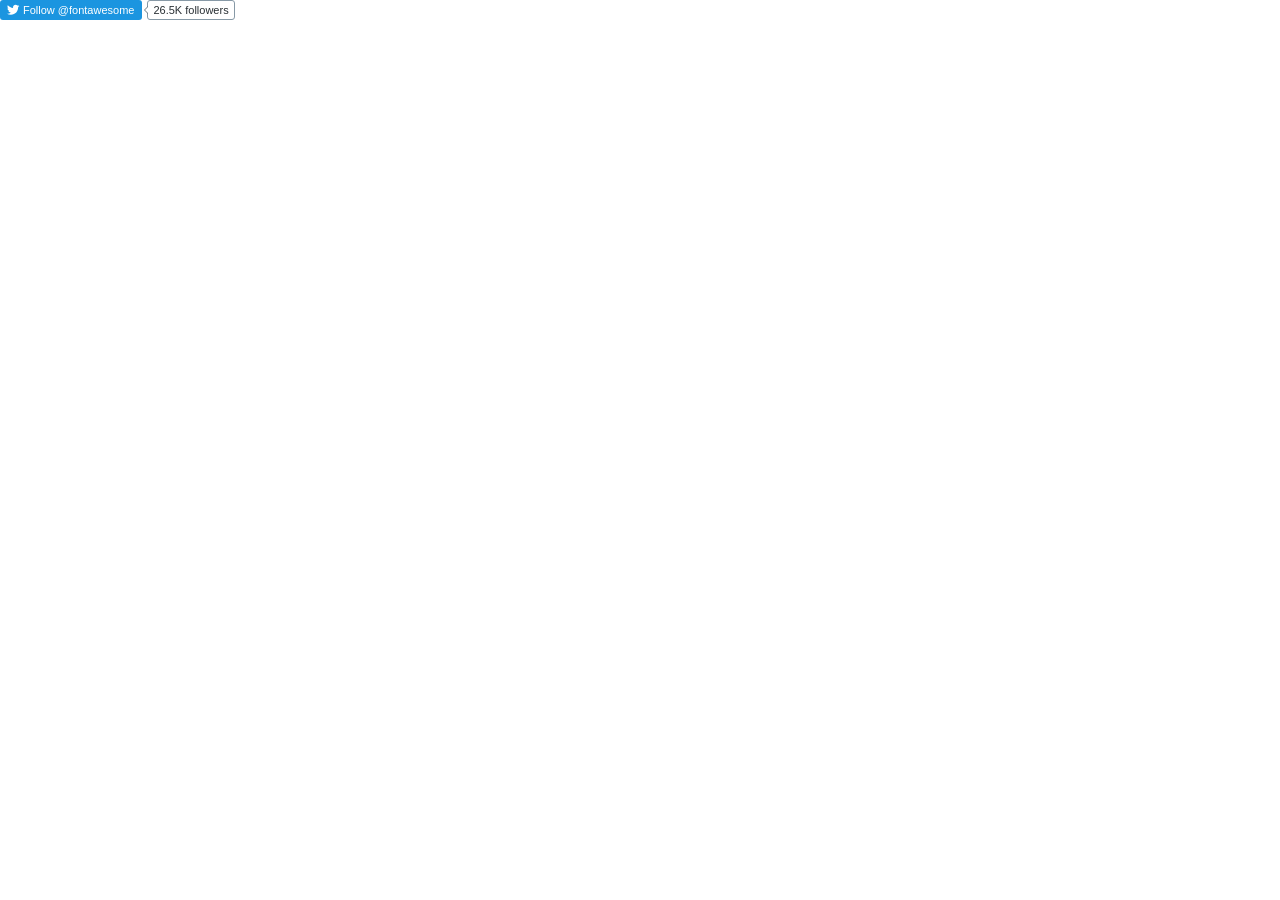
<file: fa/docs/Font Awesome Cheatsheet_files/follow_button.d59f1863bc12f58215682d9908af95aa.en.html>
<!DOCTYPE html>
<!-- saved from url=(0216)http://platform.twitter.com/widgets/follow_button.d59f1863bc12f58215682d9908af95aa.en.html#dnt=false&id=twitter-widget-0&lang=en&screen_name=fontawesome&show_count=true&show_screen_name=true&size=m&time=1473933247971 -->
<html data-scribe="page:button" lang="en" class=" en"><head><meta http-equiv="Content-Type" content="text/html; charset=UTF-8"><title>Twitter Follow Button</title><!--<base target="_blank">--><base href="." target="_blank"><link rel="dns-prefetch" href="http://twitter.com/"><link rel="profile" href="http://microformats.org/profile/hcard"><style type="text/css">html{padding:0;margin:0;font:normal normal normal 11px/18px 'Helvetica Neue',Arial,sans-serif;color:#333;-webkit-user-select:none;-moz-user-select:none;-ms-user-select:none;user-select:none}body{padding:0;margin:0;background:transparent}a{text-decoration:none;outline:0}body.rtl{direction:rtl}#widget{display:inline-block;overflow:hidden;text-align:left;white-space:nowrap}.btn-o,.count-o,.btn,.btn .label,#count{display:inline-block;vertical-align:top;zoom:1}.btn-o{max-width:100%}.btn{position:relative;height:20px;padding:1px 8px 1px 6px;font-weight:500;color:#fff;cursor:pointer;background-color:#1b95e0;border-radius:3px;box-sizing:border-box}.rtl .btn{padding:1px 6px 1px 8px}.btn:focus,.btn:hover,.btn:active{background-color:#0c7abf}.btn:active{box-shadow:inset 0 3px 5px rgba(0,0,0,0.1)}.xl .btn:active{box-shadow:inset 0 3px 7px rgba(0,0,0,0.1)}.btn i{position:relative;top:2px;display:inline-block;width:14px;height:14px;background:transparent 0 0 no-repeat;background-image:url("data:image/svg+xml,%3Csvg%20xmlns%3D%22http%3A%2F%2Fwww.w3.org%2F2000%2Fsvg%22%20viewBox%3D%220%200%2072%2072%22%3E%3Cpath%20fill%3D%22none%22%20d%3D%22M0%200h72v72H0z%22%2F%3E%3Cpath%20class%3D%22icon%22%20fill%3D%22%23fff%22%20d%3D%22M68.812%2015.14c-2.348%201.04-4.87%201.744-7.52%202.06%202.704-1.62%204.78-4.186%205.757-7.243-2.53%201.5-5.33%202.592-8.314%203.176C56.35%2010.59%2052.948%209%2049.182%209c-7.23%200-13.092%205.86-13.092%2013.093%200%201.026.118%202.02.338%202.98C25.543%2024.527%2015.9%2019.318%209.44%2011.396c-1.125%201.936-1.77%204.184-1.77%206.58%200%204.543%202.312%208.552%205.824%2010.9-2.146-.07-4.165-.658-5.93-1.64-.002.056-.002.11-.002.163%200%206.345%204.513%2011.638%2010.504%2012.84-1.1.298-2.256.457-3.45.457-.845%200-1.666-.078-2.464-.23%201.667%205.2%206.5%208.985%2012.23%209.09-4.482%203.51-10.13%205.605-16.26%205.605-1.055%200-2.096-.06-3.122-.184%205.794%203.717%2012.676%205.882%2020.067%205.882%2024.083%200%2037.25-19.95%2037.25-37.25%200-.565-.013-1.133-.038-1.693%202.558-1.847%204.778-4.15%206.532-6.774z%22%2F%3E%3C%2Fsvg%3E")}.btn .label{margin-left:3px;white-space:nowrap}.btn .label b{font-weight:500;white-space:nowrap}.rtl .btn .label{margin-right:3px}.rtl .btn .label b{display:inline-block;direction:ltr}.xl{font-size:13px;line-height:26px}.xl .btn{height:28px;padding:1px 10px 1px 9px;border-radius:4px}.rtl.xl .btn{padding:1px 9px 1px 10px}.xl .btn i{top:4px;width:18px;height:18px}.xl .btn .label{margin-left:4px}.rtl.xl .btn .label{margin-right:4px}.aria{position:absolute;left:-999em}.rtl .aria{right:-999em;left:auto}.count-o{position:relative;min-width:15px;min-height:18px;text-align:center;background:#fff;border:#8799a6 solid 1px;border-radius:3px;visibility:hidden}#count{color:#292f33;white-space:nowrap}#count:hover,#count:focus{color:#333;text-decoration:underline}.ncount .count-o{display:none}.count-ready .count-o{visibility:visible}.count-o i,.count-o u{position:absolute;top:50%;left:0;width:0;height:0;margin:-4px 0 0 -4px;line-height:0;border:4px transparent solid;border-left:0;border-right-color:#66757f;zoom:1}.count-o u{margin-left:-3px;border-right-color:#fff}.rtl .count-o i,.rtl .count-o u{right:0;left:auto;margin:-4px -4px 0 0;border:4px transparent solid;border-right:0;border-left-color:#66757f}.rtl .count-o u{margin-right:-3px;border-left-color:#fff}.hcount .count-o{margin:0 0 0 5px}.hcount.rtl .count-o{margin:0 5px 0 0}.hcount #count{padding:0 5px}.xl .count-o{font-size:11px;border-radius:4px}.xl.hcount .count-o{margin:0 0 0 6px}.xl.rtl.hcount .count-o{margin:0 6px 0 0}.xl.hcount .count-o i,.xl.hcount .count-o u{margin:-5px 0 0 -5px;border-width:5px 5px 5px 0}.xl.hcount .count-o u{margin-left:-4px}.xl.rtl.hcount .count-o i,.xl.rtl.hcount .count-o u{margin:-5px -5px 0 0;border-width:5px 0 5px 5px}.xl.rtl.hcount .count-o u{margin-right:-4px}.xl #count{padding:0 7px}</style></head><body data-scribe="section:follow" class=" ltr ready hcount count-ready"><div id="widget"><div class="btn-o" contextmenu="menu" data-scribe="component:button"><a id="follow-button" class="btn" title="Follow Font Awesome (@fontawesome) on Twitter" href="https://twitter.com/intent/follow?original_referer=http%3A%2F%2Ffontawesome.io%2Fcheatsheet%2F&amp;ref_src=twsrc%5Etfw&amp;region=follow_link&amp;screen_name=fontawesome&amp;tw_p=followbutton"><i></i><span class="label" id="l">Follow <b>@fontawesome</b></span></a></div><div class="count-o" id="c" data-scribe="component:count"><i></i><u></u><a id="count" class="note" href="https://twitter.com/intent/user?original_referer=http%3A%2F%2Ffontawesome.io%2Fcheatsheet%2F&amp;ref_src=twsrc%5Etfw&amp;region=count_link&amp;screen_name=fontawesome&amp;tw_p=followbutton">26.5K followers</a></div></div><div style="display:none"><menu type="context" id="menu" data-scribe="component:contextmenu"><menuitem id="m-follow" label="Follow user"></menuitem><menuitem id="m-profile" label="View user on Twitter"></menuitem><menuitem id="m-tweet" label="Send Tweet to user"></menuitem></menu></div><script type="text/javascript">window.__twttr=window.__twttr||{};var i18n = {};window._=function(s,reps){s=__twttr.lang&&i18n[__twttr.lang]&&i18n[__twttr.lang][s]||s;if(!reps)return s;return s.replace(/\%\{([a-z0-9_]+)\}/gi,function(m,k){return reps[k]||m})};</script><script>!function(){Function&&Function.prototype&&Function.prototype.bind&&(/MSIE [678]/.test(navigator.userAgent)||!function(t){function e(r){if(n[r])return n[r].exports;var o=n[r]={exports:{},id:r,loaded:!1};return t[r].call(o.exports,o,o.exports,e),o.loaded=!0,o.exports}var n={};return e.m=t,e.c=n,e.p="https://platform.twitter.com/",e(0)}([function(t,e,n){function r(t){if(t&&/^[\w_]{1,20}$/.test(t))return t;throw new Error("Invalid screen name")}function o(t,e){t.className+=" "+e}function i(t){return t&&"false"===t.toLowerCase()}function s(t){return rt.getElementById(t)}function a(t){return t=t||S.event,t&&t.preventDefault?t.preventDefault():t.returnValue=!1,t&&t.stopPropagation?t.stopPropagation():t.cancelBubble=!0,!1}function c(t){var e=T&&T.name?T.name+" (@"+it+")":"@"+it;return b?void(I.title=_("View your profile on Twitter")):t?(o(R,"following"),void(I.title=_("You are following %{name} on Twitter",{name:e}))):(R.className=R.className.replace(/ ?following/,""),void(I.title=_("Follow %{name} on Twitter",{name:e})))}function u(){return/following/.test(R.className)}function f(t,e,n){var r="scrollbars=yes,resizable=yes,toolbar=no,location=yes",o=e||550,i=n||500,s=S.screen.height,a=S.screen.width,c=Math.round(a/2-o/2),u=0;return s>i&&(u=Math.round(s/2-i/2)),S.open(t,null,r+",width="+o+",height="+i+",left="+c+",top="+u)}function l(t){return{screen_name:it,original_referer:W,region:t,partner:ut,tw_p:G,ref_src:"twsrc^tfw"}}function p(){var t=K.get("config.followURL")+"?"+F.encode(l());f(t,520,550)}function d(t){var e=K.get("config.userIntentURL")+"?"+F.encode(l(t));f(e)}function h(t){var e=K.get("config.mentionIntentURL")+"?"+F.encode(l(t));f(e)}function g(){var t=J(V.asNumber(Y.time)),e="@"+it;t||D.clientEvent({page:"button",section:"follow",action:"impression"},{language:Y.lang,message:[Y.size,at?"withcount":"nocount"].join(":")+":",widget_origin:W,widget_frame:rt.location},!1),rt.title=_("Twitter Follow Button"),O.innerHTML=st?_("Follow %{screen_name}",{screen_name:"<b>"+e+"</b>"}):_("Follow"),st&&!Y.time&&R.offsetWidth<O.offsetWidth-10&&(st=!1,O.innerHTML=_("Follow")),c(!1),j.label=_("%{name} on Twitter",{name:e}),L.label=_("Follow"),U.label=_("Tweet to %{name}",{name:e}),I.href=K.get("config.followURL")+"?"+F.encode(l(Z)),P.href=K.get("config.userIntentURL")+"?"+F.encode(l(et)),o(R,"ready"),o(R.parentNode,ct),at||o(R,"ncount"),q.triggerResize(N)}function v(){function t(t,e){return D.interaction(t,{},!1),q.trigger("click",e),q.trigger("follow",e),t.altKey||t.shiftKey||t.metaKey||$.ios()||$.android()?void 0:(y?S.open(K.get("config.twitterHost")+"/"+it+"?"+F.encode(l())):b||u()?d(e):p(),a(t))}function e(t,e){return D.interaction(t,{},!1),q.trigger("click",e),t.altKey||t.shiftKey||t.metaKey||$.ios()||$.android()?void 0:(d(e),a(t))}I.onclick=function(e){return t(e||S.event,u()?X:Q)},L.onclick=function(e){return t(e||S.event,nt)},P.onclick=function(t){return e(t||S.event,tt)},j.onclick=function(t){return e(t||S.event,nt)},U.onclick=function(){return h(nt)}}function m(){var t,e;M.isLoggedIn()?e=F.url(K.get("config.followersInfoURL"),{screen_names:it,requester_id:M.getUserId(),lang:ct,callback:K.fullPath("setFollowersCountAndFollowing")}):at&&(e=F.url(K.get("config.cdnFollowersInfoURL"),{screen_names:it,lang:ct,callback:K.fullPath("setFollowersCountAndFollowing")})),e&&(t=rt.createElement("script"),t.src=e,R.appendChild(t))}var w,y,b,E,x,T,R,N,I,O,P,L,j,U,C=n(1),A=n(2),S=n(3),F=n(4),k=n(7),M=n(8),D=n(10),$=n(21),z=n(22),B=n(11),V=n(5),H=n(6),K=n(23),q=n(25),J=n(36),Y=k.combined(A),W=Y.original_redirect_referrer||C.referrer,G="followbutton",Q="follow",Z="follow_link",X="following",tt="count",et="count_link",nt="context_menu",rt=C,ot="true"==Y.preview,it=r(Y.screen_name),st=!i(Y.show_screen_name),at=!i(Y.show_count),ct=Y.lang&&Y.lang.toLowerCase(),ut=Y.partner;V.asBoolean(Y.dnt)&&B.setOn(),M.forwardSSL(W)||(K.aug("config",{cdnFollowersInfoURL:"https://cdn.syndication.twimg.com/widgets/followbutton/info.json",followersInfoURL:"https://syndication.twitter.com/widgets/followbutton/info.json",userIntentURL:"https://twitter.com/intent/user",followURL:"https://twitter.com/intent/follow",mentionIntentURL:"https://twitter.com/intent/tweet",twitterHost:"https://twitter.com"}),R=rt.body,N=s("widget"),I=s("follow-button"),O=s("l"),P=s("count"),L=s("m-follow"),j=s("m-profile"),U=s("m-tweet"),ct=H.contains(z,ct)?ct:"en",K.set("lang",ct),R.parentNode.lang=ct,x=_("ltr"),o(R,x),"l"==Y.size&&o(R,"xl"),K.set("setFollowersCountAndFollowing",function(t){return t.error?void c(!1):void(t.length&&(T=t[0],P.innerHTML=T.formatted_followers_count||"",o(R,"hcount count-ready"),w=T["protected"],y=T.age_gated,E=T.id,E!==M.getUserId()||ot||(b=!0,c(!1)),c(T.following),q.triggerResize(N)))}),g(),v(),m())},function(t,e){t.exports=document},function(t,e){t.exports=location},function(t,e){t.exports=window},function(t,e,n){function r(t){return encodeURIComponent(t).replace(/\+/g,"%2B").replace(/'/g,"%27")}function o(t){return decodeURIComponent(t)}function i(t){var e=[];return f.forIn(t,function(t,n){var o=r(t);f.isType("array",n)||(n=[n]),n.forEach(function(t){u.hasValue(t)&&e.push(o+"="+r(t))})}),e.sort().join("&")}function s(t){var e,n={};return t?(e=t.split("&"),e.forEach(function(t){var e=t.split("="),r=o(e[0]),i=o(e[1]);return 2==e.length?f.isType("array",n[r])?void n[r].push(i):r in n?(n[r]=[n[r]],void n[r].push(i)):void(n[r]=i):void 0}),n):{}}function a(t,e){var n=i(e);return n.length>0?f.contains(t,"?")?t+"&"+i(e):t+"?"+i(e):t}function c(t){var e=t&&t.split("?");return 2==e.length?s(e[1]):{}}var u=n(5),f=n(6);t.exports={url:a,decodeURL:c,decode:s,encode:i,encodePart:r,decodePart:o}},function(t,e,n){function r(t){return void 0!==t&&null!==t&&""!==t}function o(t){return a(t)&&t%1===0}function i(t){return"string"===g.toType(t)}function s(t){return a(t)&&!o(t)}function a(t){return r(t)&&!isNaN(t)}function c(t){return r(t)&&"array"==g.toType(t)}function u(t){return g.contains(m,t)}function f(t){return g.contains(v,t)}function l(t){return r(t)?f(t)?!0:u(t)?!1:!!t:!1}function p(t){return a(t)?t:void 0}function d(t){return s(t)?t:void 0}function h(t){return o(t)?parseInt(t,10):void 0}var g=n(6),v=[!0,1,"1","on","ON","true","TRUE","yes","YES"],m=[!1,0,"0","off","OFF","false","FALSE","no","NO"];t.exports={hasValue:r,isInt:o,isFloat:s,isNumber:a,isString:i,isArray:c,isTruthValue:f,isFalseValue:u,asInt:h,asFloat:d,asNumber:p,asBoolean:l}},function(t,e,n){function r(t){return l(arguments).slice(1).forEach(function(e){i(e,function(e,n){t[e]=n})}),t}function o(t){return i(t,function(e,n){c(n)&&(o(n),u(n)&&delete t[e]),void 0!==n&&null!==n&&""!==n||delete t[e]}),t}function i(t,e){for(var n in t)t.hasOwnProperty&&!t.hasOwnProperty(n)||e(n,t[n]);return t}function s(t){return{}.toString.call(t).match(/\s([a-zA-Z]+)/)[1].toLowerCase()}function a(t,e){return t==s(e)}function c(t){return t===Object(t)}function u(t){if(!c(t))return!1;if(Object.keys)return!Object.keys(t).length;for(var e in t)if(t.hasOwnProperty(e))return!1;return!0}function f(t,e){d.setTimeout(function(){t.call(e||null)},0)}function l(t){return t?Array.prototype.slice.call(t):[]}function p(t,e){return t&&t.indexOf?t.indexOf(e)>-1:!1}var d=n(3);t.exports={aug:r,async:f,compact:o,contains:p,forIn:i,isObject:c,isEmptyObject:u,toType:s,isType:a,toRealArray:l}},function(t,e,n){var r,o,i,s=n(4);r=function(t){var e=t.search.substr(1);return s.decode(e)},o=function(t){var e=t.href,n=e.indexOf("#"),r=0>n?"":e.substring(n+1);return s.decode(r)},i=function(t){var e,n={},i=r(t),s=o(t);for(e in i)i.hasOwnProperty(e)&&(n[e]=i[e]);for(e in s)s.hasOwnProperty(e)&&(n[e]=s[e]);return n},t.exports={combined:i,fromQuery:r,fromFragment:o}},function(t,e,n){function r(t){var e=c("secure_session");return"true"==e||"default"==e?t?"https:"===s.protocol:!0:!!c("auth_token_session")}function o(t){return r()&&"https:"!==s.protocol?(a.onload=function(){s.replace("https://"+s.host+s.pathname+s.search+s.hash+"&original_redirect_referrer="+t)},!0):void 0}function i(){var t,e,n=c("twid");return n&&(t=n.split("|")[0])?(e=u.decode(t),e.c?e.c:e.u):void 0}var s=n(2),a=n(3),c=n(9),u=n(4);t.exports={isLoggedIn:r,forwardSSL:o,getUserId:i}},function(t,e,n){var r=n(1),o=n(6);t.exports=function(t,e,n){var i,s,a,c,u=o.aug({},n);return arguments.length>1&&"[object Object]"!==String(e)?(null!==e&&void 0!==e||(u.expires=-1),"number"==typeof u.expires&&(i=u.expires,s=new Date((new Date).getTime()+60*i*1e3),u.expires=s),e=String(e),r.cookie=[encodeURIComponent(t),"=",u.raw?e:encodeURIComponent(e),u.expires?"; expires="+u.expires.toUTCString():"",u.path?"; path="+u.path:"",u.domain?"; domain="+u.domain:"",u.secure?"; secure":""].join("")):(u=e||{},c=u.raw?function(t){return t}:decodeURIComponent,(a=new RegExp("(?:^|; )"+encodeURIComponent(t)+"=([^;]*)").exec(r.cookie))?c(a[1]):null)}},function(t,e,n){function r(t,e,n){return o(t,e,n,2)}function o(t,e,n,r){var o=!v.isObject(t),i=e?!v.isObject(e):!1;o||i||s(g.formatClientEventNamespace(t),g.formatClientEventData(e,n,r),g.CLIENT_EVENT_ENDPOINT)}function i(t,e,n,r){var i=g.extractTermsFromDOM(t.target||t.srcElement);i.action=r||"click",o(i,e,n)}function s(t,e,n){var r,o;n&&v.isObject(t)&&v.isObject(e)&&(r=g.flattenClientEventPayload(t,e),o={l:g.stringify(r)},r.dnt&&(o.dnt=1),p(h.url(n,o)))}function a(t,e,n,r){var o,i=!v.isObject(t),s=e?!v.isObject(e):!1;if(!i&&!s)return o=g.flattenClientEventPayload(g.formatClientEventNamespace(t),g.formatClientEventData(e,n,r)),c(o)}function c(t){return w.push(t),w}function u(){var t,e;return w.length>1&&a({page:"widgets_js",component:"scribe_pixel",action:"batch_log"},{}),t=w,w=[],e=t.reduce(function(e,n,r){var o=e.length,i=o&&e[o-1],s=r+1==t.length;return s&&n.event_namespace&&"batch_log"==n.event_namespace.action&&(n.message=["entries:"+r,"requests:"+o].join("/")),f(n).forEach(function(t){var n=l(t);(!i||i.urlLength+n>m)&&(i={urlLength:_,items:[]},e.push(i)),i.urlLength+=n,i.items.push(t)}),e},[]),e.map(function(t){var e={l:t.items};return d.enabled()&&(e.dnt=1),p(h.url(g.CLIENT_EVENT_ENDPOINT,e))})}function f(t){return Array.isArray(t)||(t=[t]),t.reduce(function(t,e){var n,r=g.stringify(e),o=l(r);return m>_+o?t=t.concat(r):(n=g.splitLogEntry(e),n.length>1&&(t=t.concat(f(n)))),t},[])}function l(t){return encodeURIComponent(t).length+3}function p(t){var e=new Image;return e.src=t}var d=n(11),h=n(4),g=n(18),v=n(6),m=2083,w=[],y=h.url(g.CLIENT_EVENT_ENDPOINT,{dnt:0,l:""}),_=encodeURIComponent(y).length;t.exports={_enqueueRawObject:c,scribe:s,clientEvent:o,clientEvent2:r,enqueueClientEvent:a,flushClientEvents:u,interaction:i}},function(t,e,n){function r(){p=!0}function o(t,e){return p?!0:f.asBoolean(l.val("dnt"))?!0:!a||1!=a.doNotTrack&&1!=a.msDoNotTrack?u.isUrlSensitive(e||s.host)?!0:c.isFramed()&&u.isUrlSensitive(c.rootDocumentLocation())?!0:(t=d.test(t||i.referrer)&&RegExp.$1,!(!t||!u.isUrlSensitive(t))):!0}var i=n(1),s=n(2),a=n(12),c=n(13),u=n(16),f=n(5),l=n(17),p=!1,d=/https?:\/\/([^\/]+).*/i;t.exports={setOn:r,enabled:o}},function(t,e){t.exports=navigator},function(t,e,n){function r(t){return t&&c.isType("string",t)&&(u=t),u}function o(){return f}function i(){return u!==f}var s=n(2),a=n(14),c=n(6),u=a.getCanonicalURL()||s.href,f=u;t.exports={isFramed:i,rootDocumentLocation:r,currentDocumentLocation:o}},function(t,e,n){function r(t,e){var n,r;return e=e||a,/^https?:\/\//.test(t)?t:/^\/\//.test(t)?e.protocol+t:(n=e.host+(e.port.length?":"+e.port:""),0!==t.indexOf("/")&&(r=e.pathname.split("/"),r.pop(),r.push(t),t="/"+r.join("/")),[e.protocol,"//",n,t].join(""))}function o(){for(var t,e=s.getElementsByTagName("link"),n=0;t=e[n];n++)if("canonical"==t.rel)return r(t.href)}function i(){for(var t,e,n,r=s.getElementsByTagName("a"),o=s.getElementsByTagName("link"),i=[r,o],a=0,u=0,f=/\bme\b/;t=i[a];a++)for(u=0;e=t[u];u++)if(f.test(e.rel)&&(n=c.screenName(e.href)))return n}var s=n(1),a=n(2),c=n(15);t.exports={absolutize:r,getCanonicalURL:o,getScreenNameFromPage:i}},function(t,e,n){function r(t){return"string"==typeof t&&b.test(t)&&RegExp.$1.length<=20}function o(t){return r(t)?RegExp.$1:void 0}function i(t,e){var n=_.decodeURL(t);return e=e||!1,n.screen_name=o(t),n.screen_name?_.url("https://twitter.com/intent/"+(e?"follow":"user"),n):void 0}function s(t){return i(t,!0)}function a(t){return"string"==typeof t&&R.test(t)}function c(t,e){return e=void 0===e?!0:e,a(t)?(e?"#":"")+RegExp.$1:void 0}function u(t){return"string"==typeof t&&E.test(t)}function f(t){return u(t)&&RegExp.$1}function l(t){return x.test(t)}function p(t){return T.test(t)}function d(t){return N.test(t)}function h(t){return O.test(t)&&RegExp.$1}function g(t){return I.test(t)&&RegExp.$1}function v(t){return N.test(t)&&RegExp.$1}function m(t){return P.test(t)&&RegExp.$1}function w(t){return L.test(t)?{ownerScreenName:RegExp.$1,slug:RegExp.$2}:!1}function y(t){return j.test(t)&&RegExp.$1}var _=n(4),b=/(?:^|(?:https?\:)?\/\/(?:www\.)?twitter\.com(?:\:\d+)?(?:\/intent\/(?:follow|user)\/?\?screen_name=|(?:\/#!)?\/))@?([\w]+)(?:\?|&|$)/i,E=/(?:^|(?:https?\:)?\/\/(?:www\.)?twitter\.com(?:\:\d+)?\/(?:#!\/)?[\w_]+\/status(?:es)?\/)(\d+)/i,x=/^http(s?):\/\/(\w+\.)*twitter\.com([\:\/]|$)/i,T=/^http(s?):\/\/pbs\.twimg\.com\//,R=/^#?([^.,<>!\s\/#\-\(\)\'\"]+)$/,N=/twitter\.com(?:\:\d{2,4})?\/intent\/(\w+)/,I=/^https?:\/\/(?:www\.)?twitter\.com\/\w+\/timelines\/(\d+)/i,O=/^https?:\/\/(?:www\.)?twitter\.com\/i\/moments\/(\d+)/i,P=/^https?:\/\/(?:www\.)?twitter\.com\/(\w+)\/(?:likes|favorites)/i,L=/^https?:\/\/(?:www\.)?twitter\.com\/(\w+)\/lists\/([\w-]+)/i,j=/^https?:\/\/(?:www\.)?twitter\.com\/i\/live\/(\d+)/i;t.exports={isHashTag:a,hashTag:c,isScreenName:r,screenName:o,isStatus:u,status:f,intentForProfileURL:i,intentForFollowURL:s,isTwitterURL:l,isTwimgURL:p,isIntentURL:d,regexen:{profile:b},momentId:h,collectionId:g,intentType:v,likesScreenName:m,listScreenNameAndSlug:w,eventId:y}},function(t,e,n){function r(t){return t in a?a[t]:a[t]=s.test(t)}function o(){return r(i.host)}var i=n(2),s=/^[^#?]*\.(gov|mil)(:\d+)?([#?].*)?$/i,a={};t.exports={isUrlSensitive:r,isHostPageSensitive:o}},function(t,e,n){function r(t){var e,n,r,o=0;for(i={},t=t||s,e=t.getElementsByTagName("meta");n=e[o];o++)/^twitter:/.test(n.name)&&(r=n.name.replace(/^twitter:/,""),i[r]=n.content)}function o(t){return i[t]}var i,s=n(1);r(),t.exports={init:r,val:o}},function(t,e,n){function r(t,e){var n;return e=e||{},t&&t.nodeType===Node.ELEMENT_NODE?((n=t.getAttribute("data-scribe"))&&n.split(" ").forEach(function(t){var n=t.trim().split(":"),r=n[0],o=n[1];r&&o&&!e[r]&&(e[r]=o)}),r(t.parentNode,e)):e}function o(t){return h.aug({client:"tfw"},t||{})}function i(t,e,n){var r=t&&t.widget_origin||l.referrer;return t=s("tfw_client_event",t,r),t.client_version=v,t.format_version=void 0!==n?n:1,e||(t.widget_origin=r),t}function s(t,e,n){return e=e||{},h.aug({},e,{_category_:t,triggered_on:e.triggered_on||+new Date,dnt:d.enabled(n)})}function a(t,e){var n={};return e=e||{},e.association_namespace=o(t),n[_]=e,n}function c(t,e){return h.aug({},e,{event_namespace:t})}function u(t){var e,n=Array.prototype.toJSON;return delete Array.prototype.toJSON,e=p.stringify(t),n&&(Array.prototype.toJSON=n),e}function f(t){if(t.item_ids&&t.item_ids.length>1){var e=Math.floor(t.item_ids.length/2),n=t.item_ids.slice(0,e),r={},o=t.item_ids.slice(e),i={};n.forEach(function(e){r[e]=t.item_details[e]}),o.forEach(function(e){i[e]=t.item_details[e]});var s=[h.aug({},t,{item_ids:n,item_details:r}),h.aug({},t,{item_ids:o,item_details:i})];return s}return[t]}var l=n(1),p=n(19),d=n(11),h=n(6),g=n(20),v=g.version,m="https://syndication.twitter.com/i/jot",w="https://syndication.twitter.com/i/jot/syndication",y="https://platform.twitter.com/jot.html",_=1;t.exports={extractTermsFromDOM:r,flattenClientEventPayload:c,formatGenericEventData:s,formatClientEventData:i,formatClientEventNamespace:o,formatTweetAssociation:a,splitLogEntry:f,stringify:u,AUDIENCE_ENDPOINT:w,CLIENT_EVENT_ENDPOINT:m,RUFOUS_REDIRECT:y}},function(t,e,n){var r=n(3),o=r.JSON;t.exports={stringify:o.stringify||o.encode,parse:o.parse||o.decode}},function(t,e){t.exports={version:"0b9b320:1473786856308"}},function(t,e,n){function r(t){return t=t||h,t.devicePixelRatio?t.devicePixelRatio>=1.5:t.matchMedia?t.matchMedia("only screen and (min-resolution: 144dpi)").matches:!1}function o(t){return t=t||v,/(Trident|MSIE|Edge[\/ ]?\d)/.test(t)}function i(t){return t=t||v,/MSIE 9/.test(t)}function s(t){return t=t||v,/(iPad|iPhone|iPod)/.test(t)}function a(t){return t=t||v,/^Mozilla\/5\.0 \(Linux; (U; )?Android/.test(t)}function c(t,e){return t=t||h,e=e||v,t.postMessage&&!(o(e)&&t.opener)}function u(t,e,n){return t=t||h,e=e||d,n=n||v,"ontouchstart"in t||/Opera Mini/.test(n)||e.msMaxTouchPoints>0}function f(){var t=p.body.style;return void 0!==t.transition||void 0!==t.webkitTransition||void 0!==t.mozTransition||void 0!==t.oTransition||void 0!==t.msTransition}function l(){return!!(h.Promise&&h.Promise.resolve&&h.Promise.reject&&h.Promise.all&&h.Promise.race&&function(){var t;return new h.Promise(function(e){t=e}),g.isType("function",t)}())}var p=n(1),d=n(12),h=n(3),g=n(6),v=d.userAgent;t.exports={retina:r,anyIE:o,ie9:i,ios:s,android:a,canPostMessage:c,touch:u,cssTransitions:f,hasPromiseSupport:l}},function(t,e){t.exports=["hi","zh-cn","fr","zh-tw","msa","fil","fi","sv","pl","ja","ko","de","it","pt","es","ru","id","tr","da","no","nl","hu","fa","ar","ur","he","th","cs","uk","vi","ro","bn","el","en-gb","gu","kn","mr","ta","bg","ca","hr","sr","sk"]},function(t,e,n){var r=n(24);t.exports=new r("__twttr")},function(t,e,n){function r(t){return a.isType("string",t)?t.split("."):a.isType("array",t)?t:[]}function o(t,e){var n=r(e),o=n.slice(0,-1);return o.reduce(function(t,e,n){if(t[e]=t[e]||{},!a.isObject(t[e]))throw new Error(o.slice(0,n+1).join(".")+" is already defined with a value.");return t[e]},t)}function i(t,e){e=e||s,e[t]=e[t]||{},Object.defineProperty(this,"base",{value:e[t]}),Object.defineProperty(this,"name",{value:t})}var s=n(3),a=n(6);a.aug(i.prototype,{get:function(t){var e=r(t);return e.reduce(function(t,e){return a.isObject(t)?t[e]:void 0},this.base)},set:function(t,e,n){var i=r(t),s=o(this.base,t),a=i.slice(-1);return n&&a in s?s[a]:s[a]=e},init:function(t,e){return this.set(t,e,!0)},unset:function(t){var e=r(t),n=this.get(e.slice(0,-1));n&&delete n[e.slice(-1)]},aug:function(t){var e=this.get(t),n=a.toRealArray(arguments).slice(1);if(e="undefined"!=typeof e?e:{},n.unshift(e),!n.every(a.isObject))throw new Error("Cannot augment non-object.");return this.set(t,a.aug.apply(null,n))},call:function(t){var e=this.get(t),n=a.toRealArray(arguments).slice(1);if(!a.isType("function",e))throw new Error("Function "+t+"does not exist.");return e.apply(null,n)},fullPath:function(t){var e=r(t);return e.unshift(this.name),e.join(".")}}),t.exports=i},function(t,e,n){function r(t){var e=c(t),n=Math.ceil(e.width),r=Math.ceil(e.height);u.notify("twttr.private.resizeButton",{width:n,height:r})}function o(t,e){u.notify("twttr.private.trigger",t,e)}var i=n(3),s=n(26),a=n(32),c=n(35),u=new s(new a.Dispatcher(i.parent,"twttr.button"));t.exports={triggerResize:r,trigger:o}},function(t,e,n){function r(t){if(!t)throw new Error("JsonRpcClient requires a dispatcher");this.idIterator=0,this.dispatcher=t,this.idPrefix=String(+new Date)+a++}function o(t){var e={jsonrpc:s,method:t};return arguments.length>1&&(e.params=[].slice.call(arguments,1)),e}var i=n(27),s="2.0",a=0;r.prototype._generateId=function(){return this.idPrefix+this.idIterator++},r.prototype.notify=function(){this.dispatcher.send(o.apply(null,arguments))},r.prototype.request=function(){var t=o.apply(null,arguments);return t.id=this._generateId(),this.dispatcher.send(t).then(function(t){return"result"in t?t.result:i.reject(t.error)})},t.exports=r},function(t,e,n){var r=n(28).Promise,o=n(3),i=n(21);t.exports=i.hasPromiseSupport()?o.Promise:r},function(t,e,n){var r;(function(t){/*! * @overview es6-promise - a tiny implementation of Promises/A+. * @copyright Copyright (c) 2014 Yehuda Katz, Tom Dale, Stefan Penner and contributors (Conversion to ES6 API by Jake Archibald) * @licenseLicensed under MIT license *See https://raw.githubusercontent.com/jakearchibald/es6-promise/master/LICENSE * @version2.3.0 */(function(){"use strict";function o(t){return"function"==typeof t||"object"==typeof t&&null!==t}function i(t){return"function"==typeof t}function s(t){return"object"==typeof t&&null!==t}function a(t){K=t}function c(t){W=t}function u(){var t=process.nextTick,e=process.versions.node.match(/^(?:(\d+)\.)?(?:(\d+)\.)?(\*|\d+)$/);return Array.isArray(e)&&"0"===e[1]&&"10"===e[2]&&(t=setImmediate),function(){t(h)}}function f(){return function(){H(h)}}function l(){var t=0,e=new Z(h),n=document.createTextNode("");return e.observe(n,{characterData:!0}),function(){n.data=t=++t%2}}function p(){var t=new MessageChannel;return t.port1.onmessage=h,function(){t.port2.postMessage(0)}}function d(){return function(){setTimeout(h,1)}}function h(){for(var t=0;Y>t;t+=2){var e=et[t],n=et[t+1];e(n),et[t]=void 0,et[t+1]=void 0}Y=0}function g(){try{var t=n(30);return H=t.runOnLoop||t.runOnContext,f()}catch(e){return d()}}function v(){}function m(){return new TypeError("You cannot resolve a promise with itself")}function w(){return new TypeError("A promises callback cannot return that same promise.")}function y(t){try{return t.then}catch(e){return it.error=e,it}}function _(t,e,n,r){try{t.call(e,n,r)}catch(o){return o}}function b(t,e,n){W(function(t){var r=!1,o=_(n,e,function(n){r||(r=!0,e!==n?T(t,n):N(t,n))},function(e){r||(r=!0,I(t,e))},"Settle: "+(t._label||" unknown promise"));!r&&o&&(r=!0,I(t,o))},t)}function E(t,e){e._state===rt?N(t,e._result):e._state===ot?I(t,e._result):O(e,void 0,function(e){T(t,e)},function(e){I(t,e)})}function x(t,e){if(e.constructor===t.constructor)E(t,e);else{var n=y(e);n===it?I(t,it.error):void 0===n?N(t,e):i(n)?b(t,e,n):N(t,e)}}function T(t,e){t===e?I(t,m()):o(e)?x(t,e):N(t,e)}function R(t){t._onerror&&t._onerror(t._result),P(t)}function N(t,e){t._state===nt&&(t._result=e,t._state=rt,0!==t._subscribers.length&&W(P,t))}function I(t,e){t._state===nt&&(t._state=ot,t._result=e,W(R,t))}function O(t,e,n,r){var o=t._subscribers,i=o.length;t._onerror=null,o[i]=e,o[i+rt]=n,o[i+ot]=r,0===i&&t._state&&W(P,t)}function P(t){var e=t._subscribers,n=t._state;if(0!==e.length){for(var r,o,i=t._result,s=0;s<e.length;s+=3)r=e[s],o=e[s+n],r?U(n,r,o,i):o(i);t._subscribers.length=0}}function L(){this.error=null}function j(t,e){try{return t(e)}catch(n){return st.error=n,st}}function U(t,e,n,r){var o,s,a,c,u=i(n);if(u){if(o=j(n,r),o===st?(c=!0,s=o.error,o=null):a=!0,e===o)return void I(e,w())}else o=r,a=!0;e._state!==nt||(u&&a?T(e,o):c?I(e,s):t===rt?N(e,o):t===ot&&I(e,o))}function C(t,e){try{e(function(e){T(t,e)},function(e){I(t,e)})}catch(n){I(t,n)}}function A(t,e){var n=this;n._instanceConstructor=t,n.promise=new t(v),n._validateInput(e)?(n._input=e,n.length=e.length,n._remaining=e.length,n._init(),0===n.length?N(n.promise,n._result):(n.length=n.length||0,n._enumerate(),0===n._remaining&&N(n.promise,n._result))):I(n.promise,n._validationError())}function S(t){return new at(this,t).promise}function F(t){function e(t){T(o,t)}function n(t){I(o,t)}var r=this,o=new r(v);if(!J(t))return I(o,new TypeError("You must pass an array to race.")),o;for(var i=t.length,s=0;o._state===nt&&i>s;s++)O(r.resolve(t[s]),void 0,e,n);return o}function k(t){var e=this;if(t&&"object"==typeof t&&t.constructor===e)return t;var n=new e(v);return T(n,t),n}function M(t){var e=this,n=new e(v);return I(n,t),n}function D(){throw new TypeError("You must pass a resolver function as the first argument to the promise constructor")}function $(){throw new TypeError("Failed to construct 'Promise': Please use the 'new' operator, this object constructor cannot be called as a function.")}function z(t){this._id=pt++,this._state=void 0,this._result=void 0,this._subscribers=[],v!==t&&(i(t)||D(),this instanceof z||$(),C(this,t))}function B(){var t;if("undefined"!=typeof global)t=global;else if("undefined"!=typeof self)t=self;else try{t=Function("return this")()}catch(e){throw new Error("polyfill failed because global object is unavailable in this environment")}var n=t.Promise;n&&"[object Promise]"===Object.prototype.toString.call(n.resolve())&&!n.cast||(t.Promise=dt)}var V;V=Array.isArray?Array.isArray:function(t){return"[object Array]"===Object.prototype.toString.call(t)};var H,K,q,J=V,Y=0,W=({}.toString,function(t,e){et[Y]=t,et[Y+1]=e,Y+=2,2===Y&&(K?K(h):q())}),G="undefined"!=typeof window?window:void 0,Q=G||{},Z=Q.MutationObserver||Q.WebKitMutationObserver,X="undefined"!=typeof process&&"[object process]"==={}.toString.call(process),tt="undefined"!=typeof Uint8ClampedArray&&"undefined"!=typeof importScripts&&"undefined"!=typeof MessageChannel,et=new Array(1e3);q=X?u():Z?l():tt?p():void 0===G?g():d();var nt=void 0,rt=1,ot=2,it=new L,st=new L;A.prototype._validateInput=function(t){return J(t)},A.prototype._validationError=function(){return new Error("Array Methods must be provided an Array")},A.prototype._init=function(){this._result=new Array(this.length)};var at=A;A.prototype._enumerate=function(){for(var t=this,e=t.length,n=t.promise,r=t._input,o=0;n._state===nt&&e>o;o++)t._eachEntry(r[o],o)},A.prototype._eachEntry=function(t,e){var n=this,r=n._instanceConstructor;s(t)?t.constructor===r&&t._state!==nt?(t._onerror=null,n._settledAt(t._state,e,t._result)):n._willSettleAt(r.resolve(t),e):(n._remaining--,n._result[e]=t)},A.prototype._settledAt=function(t,e,n){var r=this,o=r.promise;o._state===nt&&(r._remaining--,t===ot?I(o,n):r._result[e]=n),0===r._remaining&&N(o,r._result)},A.prototype._willSettleAt=function(t,e){var n=this;O(t,void 0,function(t){n._settledAt(rt,e,t)},function(t){n._settledAt(ot,e,t)})};var ct=S,ut=F,ft=k,lt=M,pt=0,dt=z;z.all=ct,z.race=ut,z.resolve=ft,z.reject=lt,z._setScheduler=a,z._setAsap=c,z._asap=W,z.prototype={constructor:z,then:function(t,e){var n=this,r=n._state;if(r===rt&&!t||r===ot&&!e)return this;var o=new this.constructor(v),i=n._result;if(r){var s=arguments[r-1];W(function(){U(r,o,s,i)})}else O(n,o,t,e);return o},"catch":function(t){return this.then(null,t)}};var ht=B,gt={Promise:dt,polyfill:ht};n(31).amd?(r=function(){return gt}.call(e,n,e,t),!(void 0!==r&&(t.exports=r))):"undefined"!=typeof t&&t.exports&&(t.exports=gt)}).call(this)}).call(e,n(29)(t))},function(t,e){t.exports=function(t){return t.webpackPolyfill||(t.deprecate=function(){},t.paths=[],t.children=[],t.webpackPolyfill=1),t}},function(t,e){},function(t,e){t.exports=function(){throw new Error("define cannot be used indirect")}},function(t,e,n){function r(t,e,n){var r;t&&t.postMessage&&(m?r=(n||"")+l.stringify(e):n?(r={},r[n]=e):r=e,t.postMessage(r,"*"))}function o(t){return h.isType("string",t)?t:"JSONRPC"}function i(t,e){return e?h.isType("string",t)&&0===t.indexOf(e)?t.substring(e.length):t[e]?t[e]:void 0:t}function s(t,e){var n=t.document;this.filter=o(e),this.server=null,this.isTwitterFrame=g.isTwitterURL(n.location.href),t.addEventListener("message",v(this._onMessage,this),!1)}function a(t,e){this.pending={},this.target=t,this.isTwitterHost=g.isTwitterURL(u.href),this.filter=o(e),f.addEventListener("message",v(this._onMessage,this),!1)}function c(t){return arguments.length>0&&(m=!!t),m}var u=n(2),f=n(3),l=n(19),p=n(33),d=n(21),h=n(6),g=n(15),v=n(34),m=d.ie9();h.aug(s.prototype,{_onMessage:function(t){var e,n=this;this.server&&(this.isTwitterFrame&&!g.isTwitterURL(t.origin)||(e=i(t.data,this.filter),e&&this.server.receive(e,t.source).then(function(e){e&&r(t.source,e,n.filter)})))},attachTo:function(t){this.server=t},detach:function(){this.server=null}}),h.aug(a.prototype,{_processResponse:function(t){var e=this.pending[t.id];e&&(e.resolve(t),delete this.pending[t.id])},_onMessage:function(t){var e;if((!this.isTwitterHost||g.isTwitterURL(t.origin))&&(e=i(t.data,this.filter))){if(h.isType("string",e))try{e=l.parse(e)}catch(n){return}e=h.isType("array",e)?e:[e],e.forEach(v(this._processResponse,this))}},send:function(t){var e=new p;return t.id?this.pending[t.id]=e:e.resolve(),r(this.target,t,this.filter),e.promise}}),t.exports={Receiver:s,Dispatcher:a,_stringifyPayload:c}},function(t,e,n){function r(){var t=this;this.promise=new o(function(e,n){t.resolve=e,t.reject=n})}var o=n(27);t.exports=r},function(t,e,n){var r=n(6);t.exports=function(t,e){var n=Array.prototype.slice.call(arguments,2);return function(){var o=r.toRealArray(arguments);return t.apply(e,n.concat(o))}}},function(t,e){function n(t){var e=t.getBoundingClientRect();return{width:e.width,height:e.height}}t.exports=n},function(t,e){var n=3e4;t.exports=function(t,e){var r=+new Date;return e=e||n,t>r-e}}]))}();;</script><script src="./info.json"></script></body></html>
</file>
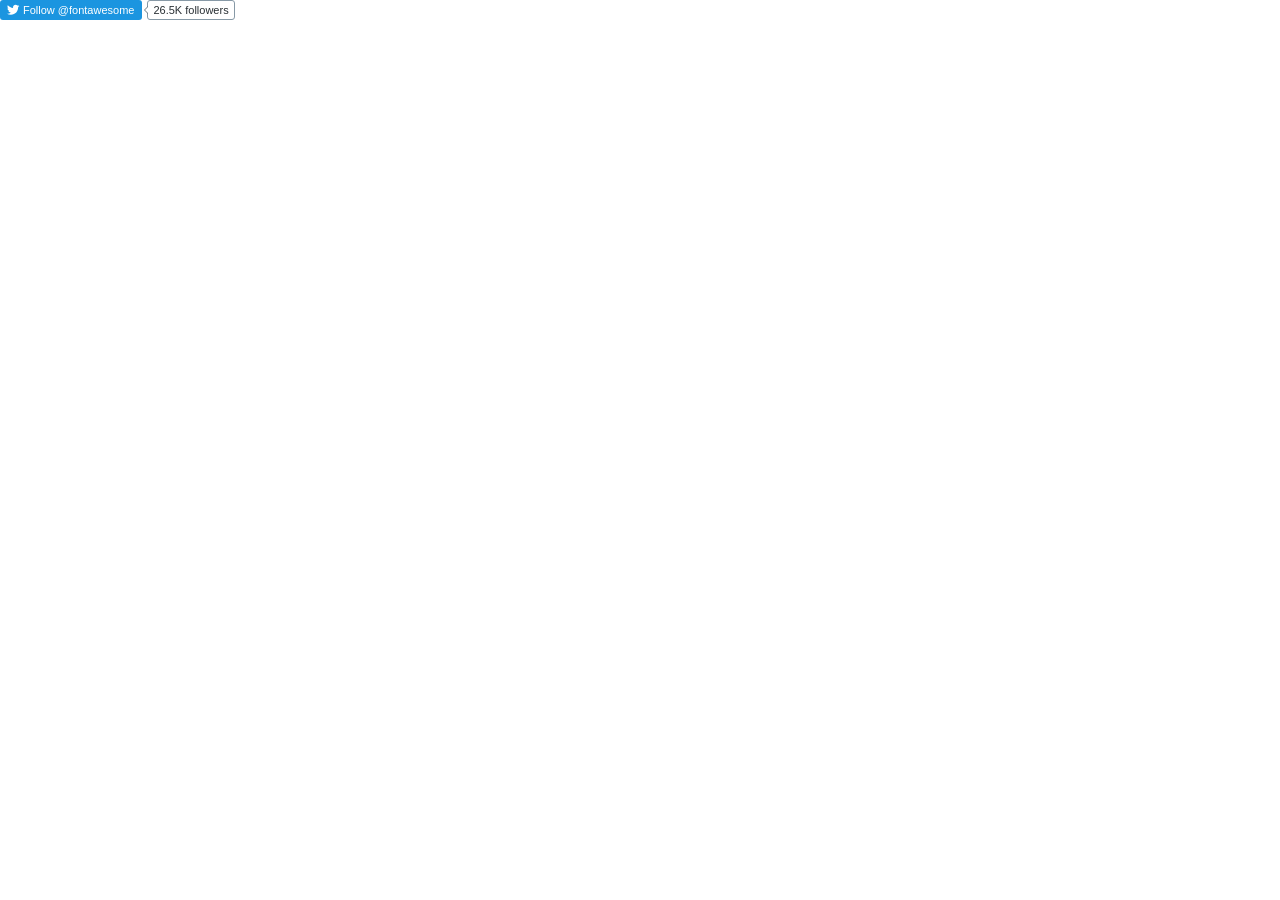
<file: fa/docs/Font Awesome Examples_files/follow_button.d59f1863bc12f58215682d9908af95aa.en.html>
<!DOCTYPE html>
<!-- saved from url=(0216)http://platform.twitter.com/widgets/follow_button.d59f1863bc12f58215682d9908af95aa.en.html#dnt=false&id=twitter-widget-0&lang=en&screen_name=fontawesome&show_count=true&show_screen_name=true&size=m&time=1473934407995 -->
<html data-scribe="page:button" lang="en" class=" en"><head><meta http-equiv="Content-Type" content="text/html; charset=UTF-8"><title>Twitter Follow Button</title><!--<base target="_blank">--><base href="." target="_blank"><link rel="dns-prefetch" href="http://twitter.com/"><link rel="profile" href="http://microformats.org/profile/hcard"><style type="text/css">html{padding:0;margin:0;font:normal normal normal 11px/18px 'Helvetica Neue',Arial,sans-serif;color:#333;-webkit-user-select:none;-moz-user-select:none;-ms-user-select:none;user-select:none}body{padding:0;margin:0;background:transparent}a{text-decoration:none;outline:0}body.rtl{direction:rtl}#widget{display:inline-block;overflow:hidden;text-align:left;white-space:nowrap}.btn-o,.count-o,.btn,.btn .label,#count{display:inline-block;vertical-align:top;zoom:1}.btn-o{max-width:100%}.btn{position:relative;height:20px;padding:1px 8px 1px 6px;font-weight:500;color:#fff;cursor:pointer;background-color:#1b95e0;border-radius:3px;box-sizing:border-box}.rtl .btn{padding:1px 6px 1px 8px}.btn:focus,.btn:hover,.btn:active{background-color:#0c7abf}.btn:active{box-shadow:inset 0 3px 5px rgba(0,0,0,0.1)}.xl .btn:active{box-shadow:inset 0 3px 7px rgba(0,0,0,0.1)}.btn i{position:relative;top:2px;display:inline-block;width:14px;height:14px;background:transparent 0 0 no-repeat;background-image:url("data:image/svg+xml,%3Csvg%20xmlns%3D%22http%3A%2F%2Fwww.w3.org%2F2000%2Fsvg%22%20viewBox%3D%220%200%2072%2072%22%3E%3Cpath%20fill%3D%22none%22%20d%3D%22M0%200h72v72H0z%22%2F%3E%3Cpath%20class%3D%22icon%22%20fill%3D%22%23fff%22%20d%3D%22M68.812%2015.14c-2.348%201.04-4.87%201.744-7.52%202.06%202.704-1.62%204.78-4.186%205.757-7.243-2.53%201.5-5.33%202.592-8.314%203.176C56.35%2010.59%2052.948%209%2049.182%209c-7.23%200-13.092%205.86-13.092%2013.093%200%201.026.118%202.02.338%202.98C25.543%2024.527%2015.9%2019.318%209.44%2011.396c-1.125%201.936-1.77%204.184-1.77%206.58%200%204.543%202.312%208.552%205.824%2010.9-2.146-.07-4.165-.658-5.93-1.64-.002.056-.002.11-.002.163%200%206.345%204.513%2011.638%2010.504%2012.84-1.1.298-2.256.457-3.45.457-.845%200-1.666-.078-2.464-.23%201.667%205.2%206.5%208.985%2012.23%209.09-4.482%203.51-10.13%205.605-16.26%205.605-1.055%200-2.096-.06-3.122-.184%205.794%203.717%2012.676%205.882%2020.067%205.882%2024.083%200%2037.25-19.95%2037.25-37.25%200-.565-.013-1.133-.038-1.693%202.558-1.847%204.778-4.15%206.532-6.774z%22%2F%3E%3C%2Fsvg%3E")}.btn .label{margin-left:3px;white-space:nowrap}.btn .label b{font-weight:500;white-space:nowrap}.rtl .btn .label{margin-right:3px}.rtl .btn .label b{display:inline-block;direction:ltr}.xl{font-size:13px;line-height:26px}.xl .btn{height:28px;padding:1px 10px 1px 9px;border-radius:4px}.rtl.xl .btn{padding:1px 9px 1px 10px}.xl .btn i{top:4px;width:18px;height:18px}.xl .btn .label{margin-left:4px}.rtl.xl .btn .label{margin-right:4px}.aria{position:absolute;left:-999em}.rtl .aria{right:-999em;left:auto}.count-o{position:relative;min-width:15px;min-height:18px;text-align:center;background:#fff;border:#8799a6 solid 1px;border-radius:3px;visibility:hidden}#count{color:#292f33;white-space:nowrap}#count:hover,#count:focus{color:#333;text-decoration:underline}.ncount .count-o{display:none}.count-ready .count-o{visibility:visible}.count-o i,.count-o u{position:absolute;top:50%;left:0;width:0;height:0;margin:-4px 0 0 -4px;line-height:0;border:4px transparent solid;border-left:0;border-right-color:#66757f;zoom:1}.count-o u{margin-left:-3px;border-right-color:#fff}.rtl .count-o i,.rtl .count-o u{right:0;left:auto;margin:-4px -4px 0 0;border:4px transparent solid;border-right:0;border-left-color:#66757f}.rtl .count-o u{margin-right:-3px;border-left-color:#fff}.hcount .count-o{margin:0 0 0 5px}.hcount.rtl .count-o{margin:0 5px 0 0}.hcount #count{padding:0 5px}.xl .count-o{font-size:11px;border-radius:4px}.xl.hcount .count-o{margin:0 0 0 6px}.xl.rtl.hcount .count-o{margin:0 6px 0 0}.xl.hcount .count-o i,.xl.hcount .count-o u{margin:-5px 0 0 -5px;border-width:5px 5px 5px 0}.xl.hcount .count-o u{margin-left:-4px}.xl.rtl.hcount .count-o i,.xl.rtl.hcount .count-o u{margin:-5px -5px 0 0;border-width:5px 0 5px 5px}.xl.rtl.hcount .count-o u{margin-right:-4px}.xl #count{padding:0 7px}</style></head><body data-scribe="section:follow" class=" ltr ready hcount count-ready"><div id="widget"><div class="btn-o" contextmenu="menu" data-scribe="component:button"><a id="follow-button" class="btn" title="Follow Font Awesome (@fontawesome) on Twitter" href="https://twitter.com/intent/follow?original_referer=http%3A%2F%2Ffontawesome.io%2Fexamples%2F&amp;ref_src=twsrc%5Etfw&amp;region=follow_link&amp;screen_name=fontawesome&amp;tw_p=followbutton"><i></i><span class="label" id="l">Follow <b>@fontawesome</b></span></a></div><div class="count-o" id="c" data-scribe="component:count"><i></i><u></u><a id="count" class="note" href="https://twitter.com/intent/user?original_referer=http%3A%2F%2Ffontawesome.io%2Fexamples%2F&amp;ref_src=twsrc%5Etfw&amp;region=count_link&amp;screen_name=fontawesome&amp;tw_p=followbutton">26.5K followers</a></div></div><div style="display:none"><menu type="context" id="menu" data-scribe="component:contextmenu"><menuitem id="m-follow" label="Follow user"></menuitem><menuitem id="m-profile" label="View user on Twitter"></menuitem><menuitem id="m-tweet" label="Send Tweet to user"></menuitem></menu></div><script type="text/javascript">window.__twttr=window.__twttr||{};var i18n = {};window._=function(s,reps){s=__twttr.lang&&i18n[__twttr.lang]&&i18n[__twttr.lang][s]||s;if(!reps)return s;return s.replace(/\%\{([a-z0-9_]+)\}/gi,function(m,k){return reps[k]||m})};</script><script>!function(){Function&&Function.prototype&&Function.prototype.bind&&(/MSIE [678]/.test(navigator.userAgent)||!function(t){function e(r){if(n[r])return n[r].exports;var o=n[r]={exports:{},id:r,loaded:!1};return t[r].call(o.exports,o,o.exports,e),o.loaded=!0,o.exports}var n={};return e.m=t,e.c=n,e.p="https://platform.twitter.com/",e(0)}([function(t,e,n){function r(t){if(t&&/^[\w_]{1,20}$/.test(t))return t;throw new Error("Invalid screen name")}function o(t,e){t.className+=" "+e}function i(t){return t&&"false"===t.toLowerCase()}function s(t){return rt.getElementById(t)}function a(t){return t=t||S.event,t&&t.preventDefault?t.preventDefault():t.returnValue=!1,t&&t.stopPropagation?t.stopPropagation():t.cancelBubble=!0,!1}function c(t){var e=T&&T.name?T.name+" (@"+it+")":"@"+it;return b?void(I.title=_("View your profile on Twitter")):t?(o(R,"following"),void(I.title=_("You are following %{name} on Twitter",{name:e}))):(R.className=R.className.replace(/ ?following/,""),void(I.title=_("Follow %{name} on Twitter",{name:e})))}function u(){return/following/.test(R.className)}function f(t,e,n){var r="scrollbars=yes,resizable=yes,toolbar=no,location=yes",o=e||550,i=n||500,s=S.screen.height,a=S.screen.width,c=Math.round(a/2-o/2),u=0;return s>i&&(u=Math.round(s/2-i/2)),S.open(t,null,r+",width="+o+",height="+i+",left="+c+",top="+u)}function l(t){return{screen_name:it,original_referer:W,region:t,partner:ut,tw_p:G,ref_src:"twsrc^tfw"}}function p(){var t=K.get("config.followURL")+"?"+F.encode(l());f(t,520,550)}function d(t){var e=K.get("config.userIntentURL")+"?"+F.encode(l(t));f(e)}function h(t){var e=K.get("config.mentionIntentURL")+"?"+F.encode(l(t));f(e)}function g(){var t=J(V.asNumber(Y.time)),e="@"+it;t||D.clientEvent({page:"button",section:"follow",action:"impression"},{language:Y.lang,message:[Y.size,at?"withcount":"nocount"].join(":")+":",widget_origin:W,widget_frame:rt.location},!1),rt.title=_("Twitter Follow Button"),O.innerHTML=st?_("Follow %{screen_name}",{screen_name:"<b>"+e+"</b>"}):_("Follow"),st&&!Y.time&&R.offsetWidth<O.offsetWidth-10&&(st=!1,O.innerHTML=_("Follow")),c(!1),j.label=_("%{name} on Twitter",{name:e}),L.label=_("Follow"),U.label=_("Tweet to %{name}",{name:e}),I.href=K.get("config.followURL")+"?"+F.encode(l(Z)),P.href=K.get("config.userIntentURL")+"?"+F.encode(l(et)),o(R,"ready"),o(R.parentNode,ct),at||o(R,"ncount"),q.triggerResize(N)}function v(){function t(t,e){return D.interaction(t,{},!1),q.trigger("click",e),q.trigger("follow",e),t.altKey||t.shiftKey||t.metaKey||$.ios()||$.android()?void 0:(y?S.open(K.get("config.twitterHost")+"/"+it+"?"+F.encode(l())):b||u()?d(e):p(),a(t))}function e(t,e){return D.interaction(t,{},!1),q.trigger("click",e),t.altKey||t.shiftKey||t.metaKey||$.ios()||$.android()?void 0:(d(e),a(t))}I.onclick=function(e){return t(e||S.event,u()?X:Q)},L.onclick=function(e){return t(e||S.event,nt)},P.onclick=function(t){return e(t||S.event,tt)},j.onclick=function(t){return e(t||S.event,nt)},U.onclick=function(){return h(nt)}}function m(){var t,e;M.isLoggedIn()?e=F.url(K.get("config.followersInfoURL"),{screen_names:it,requester_id:M.getUserId(),lang:ct,callback:K.fullPath("setFollowersCountAndFollowing")}):at&&(e=F.url(K.get("config.cdnFollowersInfoURL"),{screen_names:it,lang:ct,callback:K.fullPath("setFollowersCountAndFollowing")})),e&&(t=rt.createElement("script"),t.src=e,R.appendChild(t))}var w,y,b,E,x,T,R,N,I,O,P,L,j,U,C=n(1),A=n(2),S=n(3),F=n(4),k=n(7),M=n(8),D=n(10),$=n(21),z=n(22),B=n(11),V=n(5),H=n(6),K=n(23),q=n(25),J=n(36),Y=k.combined(A),W=Y.original_redirect_referrer||C.referrer,G="followbutton",Q="follow",Z="follow_link",X="following",tt="count",et="count_link",nt="context_menu",rt=C,ot="true"==Y.preview,it=r(Y.screen_name),st=!i(Y.show_screen_name),at=!i(Y.show_count),ct=Y.lang&&Y.lang.toLowerCase(),ut=Y.partner;V.asBoolean(Y.dnt)&&B.setOn(),M.forwardSSL(W)||(K.aug("config",{cdnFollowersInfoURL:"https://cdn.syndication.twimg.com/widgets/followbutton/info.json",followersInfoURL:"https://syndication.twitter.com/widgets/followbutton/info.json",userIntentURL:"https://twitter.com/intent/user",followURL:"https://twitter.com/intent/follow",mentionIntentURL:"https://twitter.com/intent/tweet",twitterHost:"https://twitter.com"}),R=rt.body,N=s("widget"),I=s("follow-button"),O=s("l"),P=s("count"),L=s("m-follow"),j=s("m-profile"),U=s("m-tweet"),ct=H.contains(z,ct)?ct:"en",K.set("lang",ct),R.parentNode.lang=ct,x=_("ltr"),o(R,x),"l"==Y.size&&o(R,"xl"),K.set("setFollowersCountAndFollowing",function(t){return t.error?void c(!1):void(t.length&&(T=t[0],P.innerHTML=T.formatted_followers_count||"",o(R,"hcount count-ready"),w=T["protected"],y=T.age_gated,E=T.id,E!==M.getUserId()||ot||(b=!0,c(!1)),c(T.following),q.triggerResize(N)))}),g(),v(),m())},function(t,e){t.exports=document},function(t,e){t.exports=location},function(t,e){t.exports=window},function(t,e,n){function r(t){return encodeURIComponent(t).replace(/\+/g,"%2B").replace(/'/g,"%27")}function o(t){return decodeURIComponent(t)}function i(t){var e=[];return f.forIn(t,function(t,n){var o=r(t);f.isType("array",n)||(n=[n]),n.forEach(function(t){u.hasValue(t)&&e.push(o+"="+r(t))})}),e.sort().join("&")}function s(t){var e,n={};return t?(e=t.split("&"),e.forEach(function(t){var e=t.split("="),r=o(e[0]),i=o(e[1]);return 2==e.length?f.isType("array",n[r])?void n[r].push(i):r in n?(n[r]=[n[r]],void n[r].push(i)):void(n[r]=i):void 0}),n):{}}function a(t,e){var n=i(e);return n.length>0?f.contains(t,"?")?t+"&"+i(e):t+"?"+i(e):t}function c(t){var e=t&&t.split("?");return 2==e.length?s(e[1]):{}}var u=n(5),f=n(6);t.exports={url:a,decodeURL:c,decode:s,encode:i,encodePart:r,decodePart:o}},function(t,e,n){function r(t){return void 0!==t&&null!==t&&""!==t}function o(t){return a(t)&&t%1===0}function i(t){return"string"===g.toType(t)}function s(t){return a(t)&&!o(t)}function a(t){return r(t)&&!isNaN(t)}function c(t){return r(t)&&"array"==g.toType(t)}function u(t){return g.contains(m,t)}function f(t){return g.contains(v,t)}function l(t){return r(t)?f(t)?!0:u(t)?!1:!!t:!1}function p(t){return a(t)?t:void 0}function d(t){return s(t)?t:void 0}function h(t){return o(t)?parseInt(t,10):void 0}var g=n(6),v=[!0,1,"1","on","ON","true","TRUE","yes","YES"],m=[!1,0,"0","off","OFF","false","FALSE","no","NO"];t.exports={hasValue:r,isInt:o,isFloat:s,isNumber:a,isString:i,isArray:c,isTruthValue:f,isFalseValue:u,asInt:h,asFloat:d,asNumber:p,asBoolean:l}},function(t,e,n){function r(t){return l(arguments).slice(1).forEach(function(e){i(e,function(e,n){t[e]=n})}),t}function o(t){return i(t,function(e,n){c(n)&&(o(n),u(n)&&delete t[e]),void 0!==n&&null!==n&&""!==n||delete t[e]}),t}function i(t,e){for(var n in t)t.hasOwnProperty&&!t.hasOwnProperty(n)||e(n,t[n]);return t}function s(t){return{}.toString.call(t).match(/\s([a-zA-Z]+)/)[1].toLowerCase()}function a(t,e){return t==s(e)}function c(t){return t===Object(t)}function u(t){if(!c(t))return!1;if(Object.keys)return!Object.keys(t).length;for(var e in t)if(t.hasOwnProperty(e))return!1;return!0}function f(t,e){d.setTimeout(function(){t.call(e||null)},0)}function l(t){return t?Array.prototype.slice.call(t):[]}function p(t,e){return t&&t.indexOf?t.indexOf(e)>-1:!1}var d=n(3);t.exports={aug:r,async:f,compact:o,contains:p,forIn:i,isObject:c,isEmptyObject:u,toType:s,isType:a,toRealArray:l}},function(t,e,n){var r,o,i,s=n(4);r=function(t){var e=t.search.substr(1);return s.decode(e)},o=function(t){var e=t.href,n=e.indexOf("#"),r=0>n?"":e.substring(n+1);return s.decode(r)},i=function(t){var e,n={},i=r(t),s=o(t);for(e in i)i.hasOwnProperty(e)&&(n[e]=i[e]);for(e in s)s.hasOwnProperty(e)&&(n[e]=s[e]);return n},t.exports={combined:i,fromQuery:r,fromFragment:o}},function(t,e,n){function r(t){var e=c("secure_session");return"true"==e||"default"==e?t?"https:"===s.protocol:!0:!!c("auth_token_session")}function o(t){return r()&&"https:"!==s.protocol?(a.onload=function(){s.replace("https://"+s.host+s.pathname+s.search+s.hash+"&original_redirect_referrer="+t)},!0):void 0}function i(){var t,e,n=c("twid");return n&&(t=n.split("|")[0])?(e=u.decode(t),e.c?e.c:e.u):void 0}var s=n(2),a=n(3),c=n(9),u=n(4);t.exports={isLoggedIn:r,forwardSSL:o,getUserId:i}},function(t,e,n){var r=n(1),o=n(6);t.exports=function(t,e,n){var i,s,a,c,u=o.aug({},n);return arguments.length>1&&"[object Object]"!==String(e)?(null!==e&&void 0!==e||(u.expires=-1),"number"==typeof u.expires&&(i=u.expires,s=new Date((new Date).getTime()+60*i*1e3),u.expires=s),e=String(e),r.cookie=[encodeURIComponent(t),"=",u.raw?e:encodeURIComponent(e),u.expires?"; expires="+u.expires.toUTCString():"",u.path?"; path="+u.path:"",u.domain?"; domain="+u.domain:"",u.secure?"; secure":""].join("")):(u=e||{},c=u.raw?function(t){return t}:decodeURIComponent,(a=new RegExp("(?:^|; )"+encodeURIComponent(t)+"=([^;]*)").exec(r.cookie))?c(a[1]):null)}},function(t,e,n){function r(t,e,n){return o(t,e,n,2)}function o(t,e,n,r){var o=!v.isObject(t),i=e?!v.isObject(e):!1;o||i||s(g.formatClientEventNamespace(t),g.formatClientEventData(e,n,r),g.CLIENT_EVENT_ENDPOINT)}function i(t,e,n,r){var i=g.extractTermsFromDOM(t.target||t.srcElement);i.action=r||"click",o(i,e,n)}function s(t,e,n){var r,o;n&&v.isObject(t)&&v.isObject(e)&&(r=g.flattenClientEventPayload(t,e),o={l:g.stringify(r)},r.dnt&&(o.dnt=1),p(h.url(n,o)))}function a(t,e,n,r){var o,i=!v.isObject(t),s=e?!v.isObject(e):!1;if(!i&&!s)return o=g.flattenClientEventPayload(g.formatClientEventNamespace(t),g.formatClientEventData(e,n,r)),c(o)}function c(t){return w.push(t),w}function u(){var t,e;return w.length>1&&a({page:"widgets_js",component:"scribe_pixel",action:"batch_log"},{}),t=w,w=[],e=t.reduce(function(e,n,r){var o=e.length,i=o&&e[o-1],s=r+1==t.length;return s&&n.event_namespace&&"batch_log"==n.event_namespace.action&&(n.message=["entries:"+r,"requests:"+o].join("/")),f(n).forEach(function(t){var n=l(t);(!i||i.urlLength+n>m)&&(i={urlLength:_,items:[]},e.push(i)),i.urlLength+=n,i.items.push(t)}),e},[]),e.map(function(t){var e={l:t.items};return d.enabled()&&(e.dnt=1),p(h.url(g.CLIENT_EVENT_ENDPOINT,e))})}function f(t){return Array.isArray(t)||(t=[t]),t.reduce(function(t,e){var n,r=g.stringify(e),o=l(r);return m>_+o?t=t.concat(r):(n=g.splitLogEntry(e),n.length>1&&(t=t.concat(f(n)))),t},[])}function l(t){return encodeURIComponent(t).length+3}function p(t){var e=new Image;return e.src=t}var d=n(11),h=n(4),g=n(18),v=n(6),m=2083,w=[],y=h.url(g.CLIENT_EVENT_ENDPOINT,{dnt:0,l:""}),_=encodeURIComponent(y).length;t.exports={_enqueueRawObject:c,scribe:s,clientEvent:o,clientEvent2:r,enqueueClientEvent:a,flushClientEvents:u,interaction:i}},function(t,e,n){function r(){p=!0}function o(t,e){return p?!0:f.asBoolean(l.val("dnt"))?!0:!a||1!=a.doNotTrack&&1!=a.msDoNotTrack?u.isUrlSensitive(e||s.host)?!0:c.isFramed()&&u.isUrlSensitive(c.rootDocumentLocation())?!0:(t=d.test(t||i.referrer)&&RegExp.$1,!(!t||!u.isUrlSensitive(t))):!0}var i=n(1),s=n(2),a=n(12),c=n(13),u=n(16),f=n(5),l=n(17),p=!1,d=/https?:\/\/([^\/]+).*/i;t.exports={setOn:r,enabled:o}},function(t,e){t.exports=navigator},function(t,e,n){function r(t){return t&&c.isType("string",t)&&(u=t),u}function o(){return f}function i(){return u!==f}var s=n(2),a=n(14),c=n(6),u=a.getCanonicalURL()||s.href,f=u;t.exports={isFramed:i,rootDocumentLocation:r,currentDocumentLocation:o}},function(t,e,n){function r(t,e){var n,r;return e=e||a,/^https?:\/\//.test(t)?t:/^\/\//.test(t)?e.protocol+t:(n=e.host+(e.port.length?":"+e.port:""),0!==t.indexOf("/")&&(r=e.pathname.split("/"),r.pop(),r.push(t),t="/"+r.join("/")),[e.protocol,"//",n,t].join(""))}function o(){for(var t,e=s.getElementsByTagName("link"),n=0;t=e[n];n++)if("canonical"==t.rel)return r(t.href)}function i(){for(var t,e,n,r=s.getElementsByTagName("a"),o=s.getElementsByTagName("link"),i=[r,o],a=0,u=0,f=/\bme\b/;t=i[a];a++)for(u=0;e=t[u];u++)if(f.test(e.rel)&&(n=c.screenName(e.href)))return n}var s=n(1),a=n(2),c=n(15);t.exports={absolutize:r,getCanonicalURL:o,getScreenNameFromPage:i}},function(t,e,n){function r(t){return"string"==typeof t&&b.test(t)&&RegExp.$1.length<=20}function o(t){return r(t)?RegExp.$1:void 0}function i(t,e){var n=_.decodeURL(t);return e=e||!1,n.screen_name=o(t),n.screen_name?_.url("https://twitter.com/intent/"+(e?"follow":"user"),n):void 0}function s(t){return i(t,!0)}function a(t){return"string"==typeof t&&R.test(t)}function c(t,e){return e=void 0===e?!0:e,a(t)?(e?"#":"")+RegExp.$1:void 0}function u(t){return"string"==typeof t&&E.test(t)}function f(t){return u(t)&&RegExp.$1}function l(t){return x.test(t)}function p(t){return T.test(t)}function d(t){return N.test(t)}function h(t){return O.test(t)&&RegExp.$1}function g(t){return I.test(t)&&RegExp.$1}function v(t){return N.test(t)&&RegExp.$1}function m(t){return P.test(t)&&RegExp.$1}function w(t){return L.test(t)?{ownerScreenName:RegExp.$1,slug:RegExp.$2}:!1}function y(t){return j.test(t)&&RegExp.$1}var _=n(4),b=/(?:^|(?:https?\:)?\/\/(?:www\.)?twitter\.com(?:\:\d+)?(?:\/intent\/(?:follow|user)\/?\?screen_name=|(?:\/#!)?\/))@?([\w]+)(?:\?|&|$)/i,E=/(?:^|(?:https?\:)?\/\/(?:www\.)?twitter\.com(?:\:\d+)?\/(?:#!\/)?[\w_]+\/status(?:es)?\/)(\d+)/i,x=/^http(s?):\/\/(\w+\.)*twitter\.com([\:\/]|$)/i,T=/^http(s?):\/\/pbs\.twimg\.com\//,R=/^#?([^.,<>!\s\/#\-\(\)\'\"]+)$/,N=/twitter\.com(?:\:\d{2,4})?\/intent\/(\w+)/,I=/^https?:\/\/(?:www\.)?twitter\.com\/\w+\/timelines\/(\d+)/i,O=/^https?:\/\/(?:www\.)?twitter\.com\/i\/moments\/(\d+)/i,P=/^https?:\/\/(?:www\.)?twitter\.com\/(\w+)\/(?:likes|favorites)/i,L=/^https?:\/\/(?:www\.)?twitter\.com\/(\w+)\/lists\/([\w-]+)/i,j=/^https?:\/\/(?:www\.)?twitter\.com\/i\/live\/(\d+)/i;t.exports={isHashTag:a,hashTag:c,isScreenName:r,screenName:o,isStatus:u,status:f,intentForProfileURL:i,intentForFollowURL:s,isTwitterURL:l,isTwimgURL:p,isIntentURL:d,regexen:{profile:b},momentId:h,collectionId:g,intentType:v,likesScreenName:m,listScreenNameAndSlug:w,eventId:y}},function(t,e,n){function r(t){return t in a?a[t]:a[t]=s.test(t)}function o(){return r(i.host)}var i=n(2),s=/^[^#?]*\.(gov|mil)(:\d+)?([#?].*)?$/i,a={};t.exports={isUrlSensitive:r,isHostPageSensitive:o}},function(t,e,n){function r(t){var e,n,r,o=0;for(i={},t=t||s,e=t.getElementsByTagName("meta");n=e[o];o++)/^twitter:/.test(n.name)&&(r=n.name.replace(/^twitter:/,""),i[r]=n.content)}function o(t){return i[t]}var i,s=n(1);r(),t.exports={init:r,val:o}},function(t,e,n){function r(t,e){var n;return e=e||{},t&&t.nodeType===Node.ELEMENT_NODE?((n=t.getAttribute("data-scribe"))&&n.split(" ").forEach(function(t){var n=t.trim().split(":"),r=n[0],o=n[1];r&&o&&!e[r]&&(e[r]=o)}),r(t.parentNode,e)):e}function o(t){return h.aug({client:"tfw"},t||{})}function i(t,e,n){var r=t&&t.widget_origin||l.referrer;return t=s("tfw_client_event",t,r),t.client_version=v,t.format_version=void 0!==n?n:1,e||(t.widget_origin=r),t}function s(t,e,n){return e=e||{},h.aug({},e,{_category_:t,triggered_on:e.triggered_on||+new Date,dnt:d.enabled(n)})}function a(t,e){var n={};return e=e||{},e.association_namespace=o(t),n[_]=e,n}function c(t,e){return h.aug({},e,{event_namespace:t})}function u(t){var e,n=Array.prototype.toJSON;return delete Array.prototype.toJSON,e=p.stringify(t),n&&(Array.prototype.toJSON=n),e}function f(t){if(t.item_ids&&t.item_ids.length>1){var e=Math.floor(t.item_ids.length/2),n=t.item_ids.slice(0,e),r={},o=t.item_ids.slice(e),i={};n.forEach(function(e){r[e]=t.item_details[e]}),o.forEach(function(e){i[e]=t.item_details[e]});var s=[h.aug({},t,{item_ids:n,item_details:r}),h.aug({},t,{item_ids:o,item_details:i})];return s}return[t]}var l=n(1),p=n(19),d=n(11),h=n(6),g=n(20),v=g.version,m="https://syndication.twitter.com/i/jot",w="https://syndication.twitter.com/i/jot/syndication",y="https://platform.twitter.com/jot.html",_=1;t.exports={extractTermsFromDOM:r,flattenClientEventPayload:c,formatGenericEventData:s,formatClientEventData:i,formatClientEventNamespace:o,formatTweetAssociation:a,splitLogEntry:f,stringify:u,AUDIENCE_ENDPOINT:w,CLIENT_EVENT_ENDPOINT:m,RUFOUS_REDIRECT:y}},function(t,e,n){var r=n(3),o=r.JSON;t.exports={stringify:o.stringify||o.encode,parse:o.parse||o.decode}},function(t,e){t.exports={version:"0b9b320:1473786856308"}},function(t,e,n){function r(t){return t=t||h,t.devicePixelRatio?t.devicePixelRatio>=1.5:t.matchMedia?t.matchMedia("only screen and (min-resolution: 144dpi)").matches:!1}function o(t){return t=t||v,/(Trident|MSIE|Edge[\/ ]?\d)/.test(t)}function i(t){return t=t||v,/MSIE 9/.test(t)}function s(t){return t=t||v,/(iPad|iPhone|iPod)/.test(t)}function a(t){return t=t||v,/^Mozilla\/5\.0 \(Linux; (U; )?Android/.test(t)}function c(t,e){return t=t||h,e=e||v,t.postMessage&&!(o(e)&&t.opener)}function u(t,e,n){return t=t||h,e=e||d,n=n||v,"ontouchstart"in t||/Opera Mini/.test(n)||e.msMaxTouchPoints>0}function f(){var t=p.body.style;return void 0!==t.transition||void 0!==t.webkitTransition||void 0!==t.mozTransition||void 0!==t.oTransition||void 0!==t.msTransition}function l(){return!!(h.Promise&&h.Promise.resolve&&h.Promise.reject&&h.Promise.all&&h.Promise.race&&function(){var t;return new h.Promise(function(e){t=e}),g.isType("function",t)}())}var p=n(1),d=n(12),h=n(3),g=n(6),v=d.userAgent;t.exports={retina:r,anyIE:o,ie9:i,ios:s,android:a,canPostMessage:c,touch:u,cssTransitions:f,hasPromiseSupport:l}},function(t,e){t.exports=["hi","zh-cn","fr","zh-tw","msa","fil","fi","sv","pl","ja","ko","de","it","pt","es","ru","id","tr","da","no","nl","hu","fa","ar","ur","he","th","cs","uk","vi","ro","bn","el","en-gb","gu","kn","mr","ta","bg","ca","hr","sr","sk"]},function(t,e,n){var r=n(24);t.exports=new r("__twttr")},function(t,e,n){function r(t){return a.isType("string",t)?t.split("."):a.isType("array",t)?t:[]}function o(t,e){var n=r(e),o=n.slice(0,-1);return o.reduce(function(t,e,n){if(t[e]=t[e]||{},!a.isObject(t[e]))throw new Error(o.slice(0,n+1).join(".")+" is already defined with a value.");return t[e]},t)}function i(t,e){e=e||s,e[t]=e[t]||{},Object.defineProperty(this,"base",{value:e[t]}),Object.defineProperty(this,"name",{value:t})}var s=n(3),a=n(6);a.aug(i.prototype,{get:function(t){var e=r(t);return e.reduce(function(t,e){return a.isObject(t)?t[e]:void 0},this.base)},set:function(t,e,n){var i=r(t),s=o(this.base,t),a=i.slice(-1);return n&&a in s?s[a]:s[a]=e},init:function(t,e){return this.set(t,e,!0)},unset:function(t){var e=r(t),n=this.get(e.slice(0,-1));n&&delete n[e.slice(-1)]},aug:function(t){var e=this.get(t),n=a.toRealArray(arguments).slice(1);if(e="undefined"!=typeof e?e:{},n.unshift(e),!n.every(a.isObject))throw new Error("Cannot augment non-object.");return this.set(t,a.aug.apply(null,n))},call:function(t){var e=this.get(t),n=a.toRealArray(arguments).slice(1);if(!a.isType("function",e))throw new Error("Function "+t+"does not exist.");return e.apply(null,n)},fullPath:function(t){var e=r(t);return e.unshift(this.name),e.join(".")}}),t.exports=i},function(t,e,n){function r(t){var e=c(t),n=Math.ceil(e.width),r=Math.ceil(e.height);u.notify("twttr.private.resizeButton",{width:n,height:r})}function o(t,e){u.notify("twttr.private.trigger",t,e)}var i=n(3),s=n(26),a=n(32),c=n(35),u=new s(new a.Dispatcher(i.parent,"twttr.button"));t.exports={triggerResize:r,trigger:o}},function(t,e,n){function r(t){if(!t)throw new Error("JsonRpcClient requires a dispatcher");this.idIterator=0,this.dispatcher=t,this.idPrefix=String(+new Date)+a++}function o(t){var e={jsonrpc:s,method:t};return arguments.length>1&&(e.params=[].slice.call(arguments,1)),e}var i=n(27),s="2.0",a=0;r.prototype._generateId=function(){return this.idPrefix+this.idIterator++},r.prototype.notify=function(){this.dispatcher.send(o.apply(null,arguments))},r.prototype.request=function(){var t=o.apply(null,arguments);return t.id=this._generateId(),this.dispatcher.send(t).then(function(t){return"result"in t?t.result:i.reject(t.error)})},t.exports=r},function(t,e,n){var r=n(28).Promise,o=n(3),i=n(21);t.exports=i.hasPromiseSupport()?o.Promise:r},function(t,e,n){var r;(function(t){/*! * @overview es6-promise - a tiny implementation of Promises/A+. * @copyright Copyright (c) 2014 Yehuda Katz, Tom Dale, Stefan Penner and contributors (Conversion to ES6 API by Jake Archibald) * @licenseLicensed under MIT license *See https://raw.githubusercontent.com/jakearchibald/es6-promise/master/LICENSE * @version2.3.0 */(function(){"use strict";function o(t){return"function"==typeof t||"object"==typeof t&&null!==t}function i(t){return"function"==typeof t}function s(t){return"object"==typeof t&&null!==t}function a(t){K=t}function c(t){W=t}function u(){var t=process.nextTick,e=process.versions.node.match(/^(?:(\d+)\.)?(?:(\d+)\.)?(\*|\d+)$/);return Array.isArray(e)&&"0"===e[1]&&"10"===e[2]&&(t=setImmediate),function(){t(h)}}function f(){return function(){H(h)}}function l(){var t=0,e=new Z(h),n=document.createTextNode("");return e.observe(n,{characterData:!0}),function(){n.data=t=++t%2}}function p(){var t=new MessageChannel;return t.port1.onmessage=h,function(){t.port2.postMessage(0)}}function d(){return function(){setTimeout(h,1)}}function h(){for(var t=0;Y>t;t+=2){var e=et[t],n=et[t+1];e(n),et[t]=void 0,et[t+1]=void 0}Y=0}function g(){try{var t=n(30);return H=t.runOnLoop||t.runOnContext,f()}catch(e){return d()}}function v(){}function m(){return new TypeError("You cannot resolve a promise with itself")}function w(){return new TypeError("A promises callback cannot return that same promise.")}function y(t){try{return t.then}catch(e){return it.error=e,it}}function _(t,e,n,r){try{t.call(e,n,r)}catch(o){return o}}function b(t,e,n){W(function(t){var r=!1,o=_(n,e,function(n){r||(r=!0,e!==n?T(t,n):N(t,n))},function(e){r||(r=!0,I(t,e))},"Settle: "+(t._label||" unknown promise"));!r&&o&&(r=!0,I(t,o))},t)}function E(t,e){e._state===rt?N(t,e._result):e._state===ot?I(t,e._result):O(e,void 0,function(e){T(t,e)},function(e){I(t,e)})}function x(t,e){if(e.constructor===t.constructor)E(t,e);else{var n=y(e);n===it?I(t,it.error):void 0===n?N(t,e):i(n)?b(t,e,n):N(t,e)}}function T(t,e){t===e?I(t,m()):o(e)?x(t,e):N(t,e)}function R(t){t._onerror&&t._onerror(t._result),P(t)}function N(t,e){t._state===nt&&(t._result=e,t._state=rt,0!==t._subscribers.length&&W(P,t))}function I(t,e){t._state===nt&&(t._state=ot,t._result=e,W(R,t))}function O(t,e,n,r){var o=t._subscribers,i=o.length;t._onerror=null,o[i]=e,o[i+rt]=n,o[i+ot]=r,0===i&&t._state&&W(P,t)}function P(t){var e=t._subscribers,n=t._state;if(0!==e.length){for(var r,o,i=t._result,s=0;s<e.length;s+=3)r=e[s],o=e[s+n],r?U(n,r,o,i):o(i);t._subscribers.length=0}}function L(){this.error=null}function j(t,e){try{return t(e)}catch(n){return st.error=n,st}}function U(t,e,n,r){var o,s,a,c,u=i(n);if(u){if(o=j(n,r),o===st?(c=!0,s=o.error,o=null):a=!0,e===o)return void I(e,w())}else o=r,a=!0;e._state!==nt||(u&&a?T(e,o):c?I(e,s):t===rt?N(e,o):t===ot&&I(e,o))}function C(t,e){try{e(function(e){T(t,e)},function(e){I(t,e)})}catch(n){I(t,n)}}function A(t,e){var n=this;n._instanceConstructor=t,n.promise=new t(v),n._validateInput(e)?(n._input=e,n.length=e.length,n._remaining=e.length,n._init(),0===n.length?N(n.promise,n._result):(n.length=n.length||0,n._enumerate(),0===n._remaining&&N(n.promise,n._result))):I(n.promise,n._validationError())}function S(t){return new at(this,t).promise}function F(t){function e(t){T(o,t)}function n(t){I(o,t)}var r=this,o=new r(v);if(!J(t))return I(o,new TypeError("You must pass an array to race.")),o;for(var i=t.length,s=0;o._state===nt&&i>s;s++)O(r.resolve(t[s]),void 0,e,n);return o}function k(t){var e=this;if(t&&"object"==typeof t&&t.constructor===e)return t;var n=new e(v);return T(n,t),n}function M(t){var e=this,n=new e(v);return I(n,t),n}function D(){throw new TypeError("You must pass a resolver function as the first argument to the promise constructor")}function $(){throw new TypeError("Failed to construct 'Promise': Please use the 'new' operator, this object constructor cannot be called as a function.")}function z(t){this._id=pt++,this._state=void 0,this._result=void 0,this._subscribers=[],v!==t&&(i(t)||D(),this instanceof z||$(),C(this,t))}function B(){var t;if("undefined"!=typeof global)t=global;else if("undefined"!=typeof self)t=self;else try{t=Function("return this")()}catch(e){throw new Error("polyfill failed because global object is unavailable in this environment")}var n=t.Promise;n&&"[object Promise]"===Object.prototype.toString.call(n.resolve())&&!n.cast||(t.Promise=dt)}var V;V=Array.isArray?Array.isArray:function(t){return"[object Array]"===Object.prototype.toString.call(t)};var H,K,q,J=V,Y=0,W=({}.toString,function(t,e){et[Y]=t,et[Y+1]=e,Y+=2,2===Y&&(K?K(h):q())}),G="undefined"!=typeof window?window:void 0,Q=G||{},Z=Q.MutationObserver||Q.WebKitMutationObserver,X="undefined"!=typeof process&&"[object process]"==={}.toString.call(process),tt="undefined"!=typeof Uint8ClampedArray&&"undefined"!=typeof importScripts&&"undefined"!=typeof MessageChannel,et=new Array(1e3);q=X?u():Z?l():tt?p():void 0===G?g():d();var nt=void 0,rt=1,ot=2,it=new L,st=new L;A.prototype._validateInput=function(t){return J(t)},A.prototype._validationError=function(){return new Error("Array Methods must be provided an Array")},A.prototype._init=function(){this._result=new Array(this.length)};var at=A;A.prototype._enumerate=function(){for(var t=this,e=t.length,n=t.promise,r=t._input,o=0;n._state===nt&&e>o;o++)t._eachEntry(r[o],o)},A.prototype._eachEntry=function(t,e){var n=this,r=n._instanceConstructor;s(t)?t.constructor===r&&t._state!==nt?(t._onerror=null,n._settledAt(t._state,e,t._result)):n._willSettleAt(r.resolve(t),e):(n._remaining--,n._result[e]=t)},A.prototype._settledAt=function(t,e,n){var r=this,o=r.promise;o._state===nt&&(r._remaining--,t===ot?I(o,n):r._result[e]=n),0===r._remaining&&N(o,r._result)},A.prototype._willSettleAt=function(t,e){var n=this;O(t,void 0,function(t){n._settledAt(rt,e,t)},function(t){n._settledAt(ot,e,t)})};var ct=S,ut=F,ft=k,lt=M,pt=0,dt=z;z.all=ct,z.race=ut,z.resolve=ft,z.reject=lt,z._setScheduler=a,z._setAsap=c,z._asap=W,z.prototype={constructor:z,then:function(t,e){var n=this,r=n._state;if(r===rt&&!t||r===ot&&!e)return this;var o=new this.constructor(v),i=n._result;if(r){var s=arguments[r-1];W(function(){U(r,o,s,i)})}else O(n,o,t,e);return o},"catch":function(t){return this.then(null,t)}};var ht=B,gt={Promise:dt,polyfill:ht};n(31).amd?(r=function(){return gt}.call(e,n,e,t),!(void 0!==r&&(t.exports=r))):"undefined"!=typeof t&&t.exports&&(t.exports=gt)}).call(this)}).call(e,n(29)(t))},function(t,e){t.exports=function(t){return t.webpackPolyfill||(t.deprecate=function(){},t.paths=[],t.children=[],t.webpackPolyfill=1),t}},function(t,e){},function(t,e){t.exports=function(){throw new Error("define cannot be used indirect")}},function(t,e,n){function r(t,e,n){var r;t&&t.postMessage&&(m?r=(n||"")+l.stringify(e):n?(r={},r[n]=e):r=e,t.postMessage(r,"*"))}function o(t){return h.isType("string",t)?t:"JSONRPC"}function i(t,e){return e?h.isType("string",t)&&0===t.indexOf(e)?t.substring(e.length):t[e]?t[e]:void 0:t}function s(t,e){var n=t.document;this.filter=o(e),this.server=null,this.isTwitterFrame=g.isTwitterURL(n.location.href),t.addEventListener("message",v(this._onMessage,this),!1)}function a(t,e){this.pending={},this.target=t,this.isTwitterHost=g.isTwitterURL(u.href),this.filter=o(e),f.addEventListener("message",v(this._onMessage,this),!1)}function c(t){return arguments.length>0&&(m=!!t),m}var u=n(2),f=n(3),l=n(19),p=n(33),d=n(21),h=n(6),g=n(15),v=n(34),m=d.ie9();h.aug(s.prototype,{_onMessage:function(t){var e,n=this;this.server&&(this.isTwitterFrame&&!g.isTwitterURL(t.origin)||(e=i(t.data,this.filter),e&&this.server.receive(e,t.source).then(function(e){e&&r(t.source,e,n.filter)})))},attachTo:function(t){this.server=t},detach:function(){this.server=null}}),h.aug(a.prototype,{_processResponse:function(t){var e=this.pending[t.id];e&&(e.resolve(t),delete this.pending[t.id])},_onMessage:function(t){var e;if((!this.isTwitterHost||g.isTwitterURL(t.origin))&&(e=i(t.data,this.filter))){if(h.isType("string",e))try{e=l.parse(e)}catch(n){return}e=h.isType("array",e)?e:[e],e.forEach(v(this._processResponse,this))}},send:function(t){var e=new p;return t.id?this.pending[t.id]=e:e.resolve(),r(this.target,t,this.filter),e.promise}}),t.exports={Receiver:s,Dispatcher:a,_stringifyPayload:c}},function(t,e,n){function r(){var t=this;this.promise=new o(function(e,n){t.resolve=e,t.reject=n})}var o=n(27);t.exports=r},function(t,e,n){var r=n(6);t.exports=function(t,e){var n=Array.prototype.slice.call(arguments,2);return function(){var o=r.toRealArray(arguments);return t.apply(e,n.concat(o))}}},function(t,e){function n(t){var e=t.getBoundingClientRect();return{width:e.width,height:e.height}}t.exports=n},function(t,e){var n=3e4;t.exports=function(t,e){var r=+new Date;return e=e||n,t>r-e}}]))}();;</script><script src="./info.json"></script></body></html>
</file>
<file: css/style.css>
* {
    margin: 0;
    padding: 0;
}
main{
	background-image: url(../img/background.jpg);
	box-shadow: inset 0px 12px 7px rgba(192, 192, 192, .4);
}
/* main{
	background: url(../img/Lifiled.jpeg);
	height: 650px;
	width: 160%;
	background-repeat: no-repeat;
	background-size: cover;
	color: white;
	/* margin-top:8%; */
} */
.icon{
	font-size: 83px !important;
}

.imglifiled2{
	margin-top: 40px;
	/* width: 537px; */
    /* height: 309px; */
    margin-left: -12px;
    border-radius: 50% 20% / 10% 40%;
	box-shadow: 20px 16px #a8c7f1;
}
.pr{
	margin-top: 3%;
}
.formulaire{
	padding-top: 5%;
	cursor: pointer;


}
.red0{
	padding-top: 2%;
}
.imglifiled{
    height: 300px;
	text-align: center;
}

.e{
	color: white;
}
.card-body:hover{
background: black;
color: white;
}



/* TAFH */

.card {
	box-shadow: 16px 12px #a8c7f1;
} 
.om span {
    filter: drop-shadow(12px 16px 2px silver);
}
.hd-75 {
	height: 70vh;
}
.hd-50 {
	height: 50vh;
}
.h {
	height: 100% !important:
}
.row {
	margin-left: 0 !important;
	margin-right: 0 !important;
}
p {
	text-align: justify;
	text-justify: inter-word;
}
footer {
	background: black;
	height: 50vh;
	width: 100%;
	margin: 0;
	color: #dfdede;
}
footer p {
	/* color: red; */
	color: #dfdede;
}


.bg-blue {
	background-color: #a8c7f1 !important;
}
@media (max-width: 767.98px) {
	.md_margin_bottom {
		margin-top: 3rem !important;
	}
	.domain {
		width: 100% !important;
	}
	.hd-75 {
		height: auto;
	}
	.hd-50 {
		height: auto;
	}
}
</file>
<file: style_tafh.css>
* {
    margin: 0;
    padding: 0;
}

body {
    background: url('./assets/images/bg.jpg');
    background-repeat: no-repeat;
    background-attachment: fixed;
    background-position: top; 
    background-size: cover;
    font-familly: Century Gotic;
}
.banner {
    height: 100vh;
}

.banner h1 {
    color: #fff;
    text-align: center;
    text-justify: inter-word;
}

.banner .row img {
    filter: drop-shadow(16px 16px 4px black);
}

.banner h1 {
    text-shadow: 1px 1px 1px darkblue;
    font-weight: bold
}

.about {
    background: url('./assets/images/about.jpeg');
    background-repeat: no-repeat;
    background-size: cover;
    height: 70vh;
    border-radius: 50% 20% / 10% 40%;
}
</file>
<file: css/anim_btn.css>
.draw-border {
    box-shadow: inset 0 0 0 4px #fff;
    /* box-shadow: inset 0 0 0 4px #58afd1; */
    color: #fff;
    /* color: #58afd1; */
    transition: color 0.25s 0.0833333333s;
    position: relative;
}
.draw-border::before, .draw-border::after {
    border: 0 solid transparent;
    box-sizing: border-box;
    content: "";
    pointer-events: none;
    position: absolute;
    width: 0;
    height: 0;
    bottom: 0;
    right: 0;
}
.draw-border::before {
    border-bottom-width: 4px;
    border-left-width: 4px;
}
.draw-border::after {
    border-top-width: 4px;
    border-right-width: 4px;
}
.draw-border:hover {
    color: #fecc2d;
    /* or: #ffe593; */
}
.draw-border:hover::before, .draw-border:hover::after {
    border-color: #fecc2d;
    /* border-color: #ffe593; */
    transition: border-color 0s, width 0.25s, height 0.25s;
    width: 100%;
    height: 100%;
}
.draw-border:hover::before {
    transition-delay: 0s, 0s, 0.25s;
}
.draw-border:hover::after {
    transition-delay: 0s, 0.25s, 0s;
}

.btn {
    background: rgba(255,255,255,0.2);
    /* background: none; */
    border: none;
    cursor: pointer;
    line-height: 1.5;
    font: 700 1.2rem "Roboto Slab", sans-serif;
    padding: 1em 2em;
    letter-spacing: 0.05rem;
}
.btn:focus {
    outline: 2px dotted #55d7dc;
}
</file>
<file: css/btn_2.css>
button {
  position: relative;
  display: inline-block;
  cursor: pointer;
  outline: none;
  border: 0;
  vertical-align: middle;
  text-decoration: none;
  background: transparent;
  padding: 0;
  font-size: inherit;
  font-family: inherit;
}
button.learn-more {
  width: 14rem;
  height: auto;
}
button.learn-more .circle {
  transition: all 0.45s cubic-bezier(0.65, 0, 0.076, 1);
  position: relative;
  display: block;
  margin: 0;
  width: 3rem;
  height: 3rem;
  background: #282936;
  border-radius: 1.625rem;
}
button.learn-more .circle .icon {
  transition: all 0.45s cubic-bezier(0.65, 0, 0.076, 1);
  position: absolute;
  top: 0;
  bottom: 0;
  margin: auto;
  background: #fff;
}
button.learn-more .circle .icon.arrow {
  transition: all 0.45s cubic-bezier(0.65, 0, 0.076, 1);
  left: 0.625rem;
  width: 1.125rem;
  height: 0.125rem;
  background: none;
}
button.learn-more .circle .icon.arrow::before {
  position: absolute;
  content: "";
  top: -0.25rem;
  right: 0.0625rem;
  width: 0.625rem;
  height: 0.625rem;
  border-top: 0.125rem solid #fff;
  border-right: 0.125rem solid #fff;
  transform: rotate(45deg);
}
button.learn-more .button-text {
  transition: all 0.45s cubic-bezier(0.65, 0, 0.076, 1);
  position: absolute;
  top: 0;
  left: 0;
  right: 0;
  bottom: 0;
  padding: 0.75rem 0;
  margin: 0 0 0 1.85rem;
  color: #282936;
  font-weight: 700;
  line-height: 1.6;
  text-align: center;
  text-transform: uppercase;
}
button:hover .circle {
  width: 100%;
}
button:hover .circle .icon.arrow {
  background: #fff;
  transform: translate(1rem, 0);
}
button:hover .button-text {
  color: #fff;
}

/* @supports (display: grid) {
  body {
    display: grid;
    grid-template-columns: repeat(4, 1fr);
    grid-gap: 0.625rem;
    grid-template-areas: ". main main ." ". main main .";
  }

  #container {
    grid-area: main;
    align-self: center;
    justify-self: center;
  }
}a */
</file>
<file: css/trans.css>
.trans_left {
    position: relative;
    animation-name: textmove;
    animation-duration: 4s;
    animation-iteration-count: 1;
    // animation-delay: 2s;
}
.trans_right {
    position: relative;
    animation-name: textmove_r;
    animation-duration: 4s;
    animation-iteration-count: 1;
    // animation-delay: 2s;
}



@keyframes textmove {
    from {right: 300px;}
    to {right: 0px;}
}
@keyframes textmove_r {
    from {left: 300px;}
    to {left: 0px;}
}
</file>
<file: fa/docs/Font Awesome Cheatsheet_files/pygments.css>
.hll { background-color: #ffffcc }
/*{ background: #f0f3f3; }*/
.c { color: #999; } /* Comment */
.err { color: #AA0000; background-color: #FFAAAA } /* Error */
.k { color: #006699; } /* Keyword */
.o { color: #555555 } /* Operator */
.cm { color: #0099FF; font-style: italic } /* Comment.Multiline */
.cp { color: #009999 } /* Comment.Preproc */
.c1 { color: #999; } /* Comment.Single */
.cs { color: #999; } /* Comment.Special */
.gd { background-color: #FFCCCC; border: 1px solid #CC0000 } /* Generic.Deleted */
.ge { font-style: italic } /* Generic.Emph */
.gr { color: #FF0000 } /* Generic.Error */
.gh { color: #003300; } /* Generic.Heading */
.gi { background-color: #CCFFCC; border: 1px solid #00CC00 } /* Generic.Inserted */
.go { color: #AAAAAA } /* Generic.Output */
.gp { color: #000099; } /* Generic.Prompt */
.gs { } /* Generic.Strong */
.gu { color: #003300; } /* Generic.Subheading */
.gt { color: #99CC66 } /* Generic.Traceback */
.kc { color: #006699; } /* Keyword.Constant */
.kd { color: #006699; } /* Keyword.Declaration */
.kn { color: #006699; } /* Keyword.Namespace */
.kp { color: #006699 } /* Keyword.Pseudo */
.kr { color: #006699; } /* Keyword.Reserved */
.kt { color: #007788; } /* Keyword.Type */
.m { color: #FF6600 } /* Literal.Number */
.s { color: #d44950 } /* Literal.String */
.na { color: #4f9fcf } /* Name.Attribute */
.nb { color: #336666 } /* Name.Builtin */
.nc { color: #00AA88; } /* Name.Class */
.no { color: #336600 } /* Name.Constant */
.nd { color: #9999FF } /* Name.Decorator */
.ni { color: #999999; } /* Name.Entity */
.ne { color: #CC0000; } /* Name.Exception */
.nf { color: #CC00FF } /* Name.Function */
.nl { color: #9999FF } /* Name.Label */
.nn { color: #00CCFF; } /* Name.Namespace */
.nt { color: #2f6f9f; } /* Name.Tag */
.nv { color: #003333 } /* Name.Variable */
.ow { color: #000000; } /* Operator.Word */
.w { color: #bbbbbb } /* Text.Whitespace */
.mf { color: #FF6600 } /* Literal.Number.Float */
.mh { color: #FF6600 } /* Literal.Number.Hex */
.mi { color: #FF6600 } /* Literal.Number.Integer */
.mo { color: #FF6600 } /* Literal.Number.Oct */
.sb { color: #CC3300 } /* Literal.String.Backtick */
.sc { color: #CC3300 } /* Literal.String.Char */
.sd { color: #CC3300; font-style: italic } /* Literal.String.Doc */
.s2 { color: #CC3300 } /* Literal.String.Double */
.se { color: #CC3300; } /* Literal.String.Escape */
.sh { color: #CC3300 } /* Literal.String.Heredoc */
.si { color: #AA0000 } /* Literal.String.Interpol */
.sx { color: #CC3300 } /* Literal.String.Other */
.sr { color: #33AAAA } /* Literal.String.Regex */
.s1 { color: #CC3300 } /* Literal.String.Single */
.ss { color: #FFCC33 } /* Literal.String.Symbol */
.bp { color: #336666 } /* Name.Builtin.Pseudo */
.vc { color: #003333 } /* Name.Variable.Class */
.vg { color: #003333 } /* Name.Variable.Global */
.vi { color: #003333 } /* Name.Variable.Instance */
.il { color: #FF6600 } /* Literal.Number.Integer.Long */

.css .o,
.css .o + .nt,
.css .nt + .nt { color: #999; }

pre {
  background-color: #fafafa;
  padding: 8px 15px;
}
</file>
<file: fa/docs/Font Awesome Cheatsheet_files/ffe176a3.css>
@font-face{font-family:'FontAwesomeSite';src:url([data-uri]) format('woff');font-weight:normal;font-style:normal}@font-face{font-family:'proxima-nova';src:url([data-uri]) format('woff');font-weight:300;font-style:normal}@font-face{font-family:'proxima-nova';src:url([data-uri]) format('woff');font-weight:600;font-style:normal}@font-face{font-family:'proxima-nova';src:url([data-uri]) format('woff');font-weight:normal;font-style:normal}@font-face{font-family:'museo-slab';src:url([data-uri]) format('woff');font-weight:500;font-style:normal}@font-face{font-family:'proxima-nova-sc';src:url([data-uri]) format('woff');font-weight:300;font-style:normal}.fi-proxima-nova{font-family:'proxima-nova'}.fi-museo-slab{font-family:'museo-slab'}.fi-proxima-nova-sc{font-family:'proxima-nova-sc'}.fas{display:inline-block;font:normal normal normal 14px/1 'FontAwesomeSite';font-size:inherit;text-rendering:auto;-webkit-font-smoothing:antialiased;-moz-osx-font-smoothing:grayscale}.fas-lg{font-size:1.33333333em;line-height:.75em;vertical-align:-15%}.fas-2x{font-size:2em}.fas-3x{font-size:3em}.fas-4x{font-size:4em}.fas-5x{font-size:5em}.fas-algolia:before{content:'\f001'}.fas-star-logo:before{content:'\f003'}.fas-flag-logo:before{content:'\f004'}.fas-fort-logo:before{content:'\f005'}.fas-pencil:before{content:'\f006'}.fas-amazon:before{content:'\f007'}.fas-perfect:before{content:'\f008'}.fas-curate:before{content:'\f009'}.fas-heart-ss:before{content:'\f00a'}.sr-only{position:absolute;width:1px;height:1px;padding:0;margin:-1px;overflow:hidden;clip:rect(0,0,0,0);border:0}.sr-only-focusable:active,.sr-only-focusable:focus{position:static;width:auto;height:auto;margin:0;overflow:visible;clip:auto}
</file>
